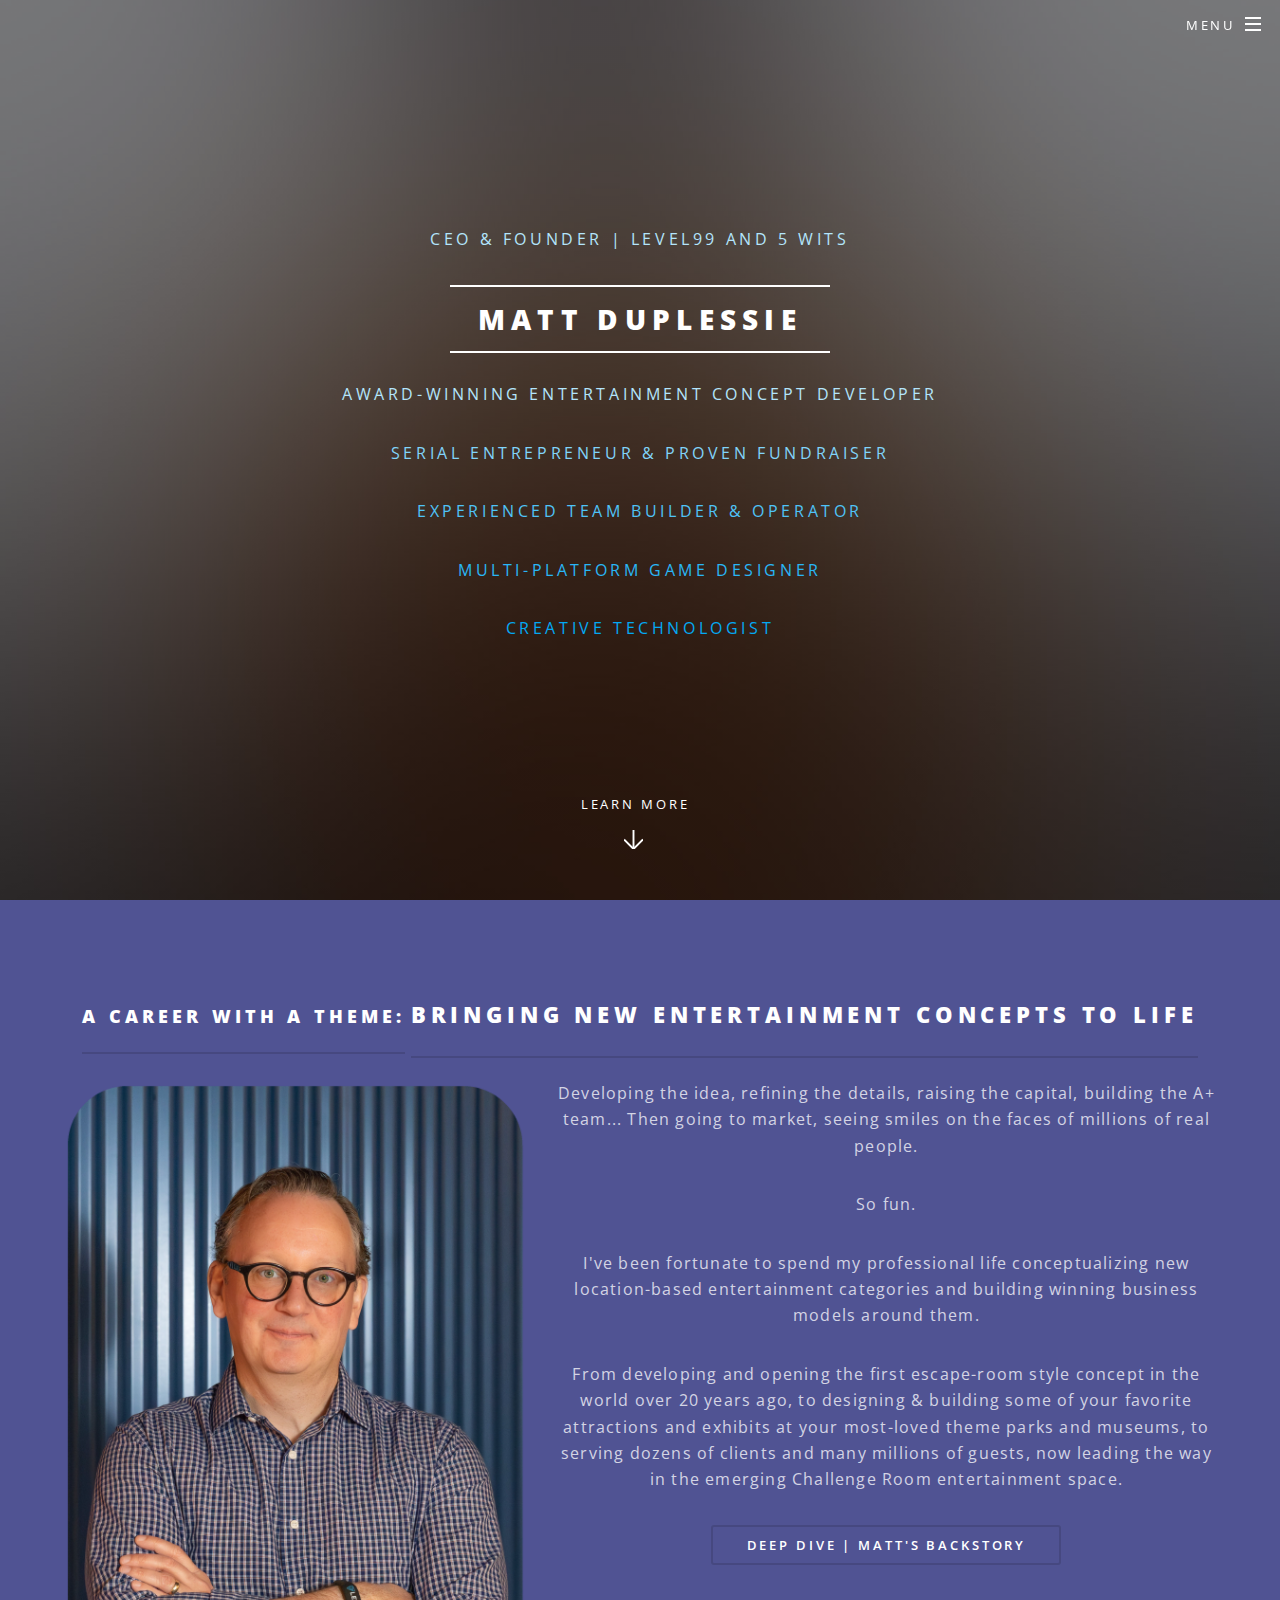
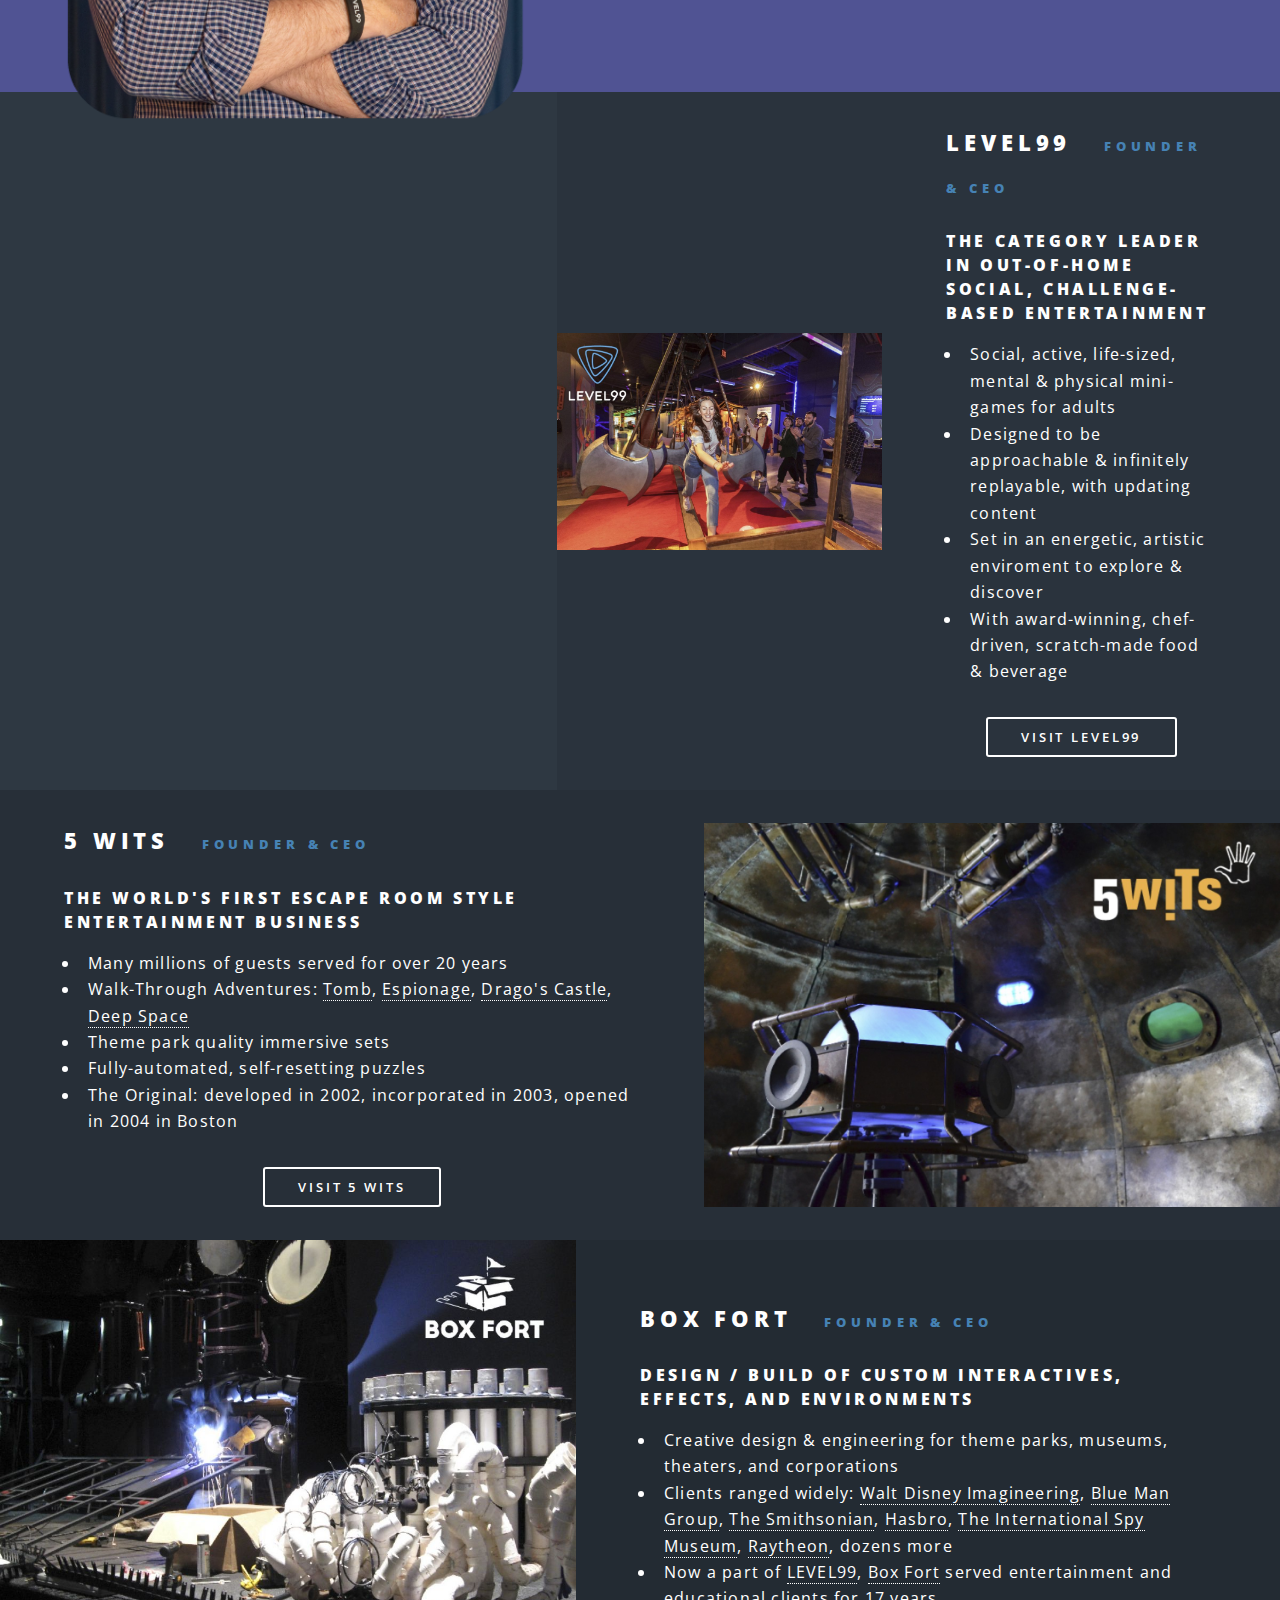
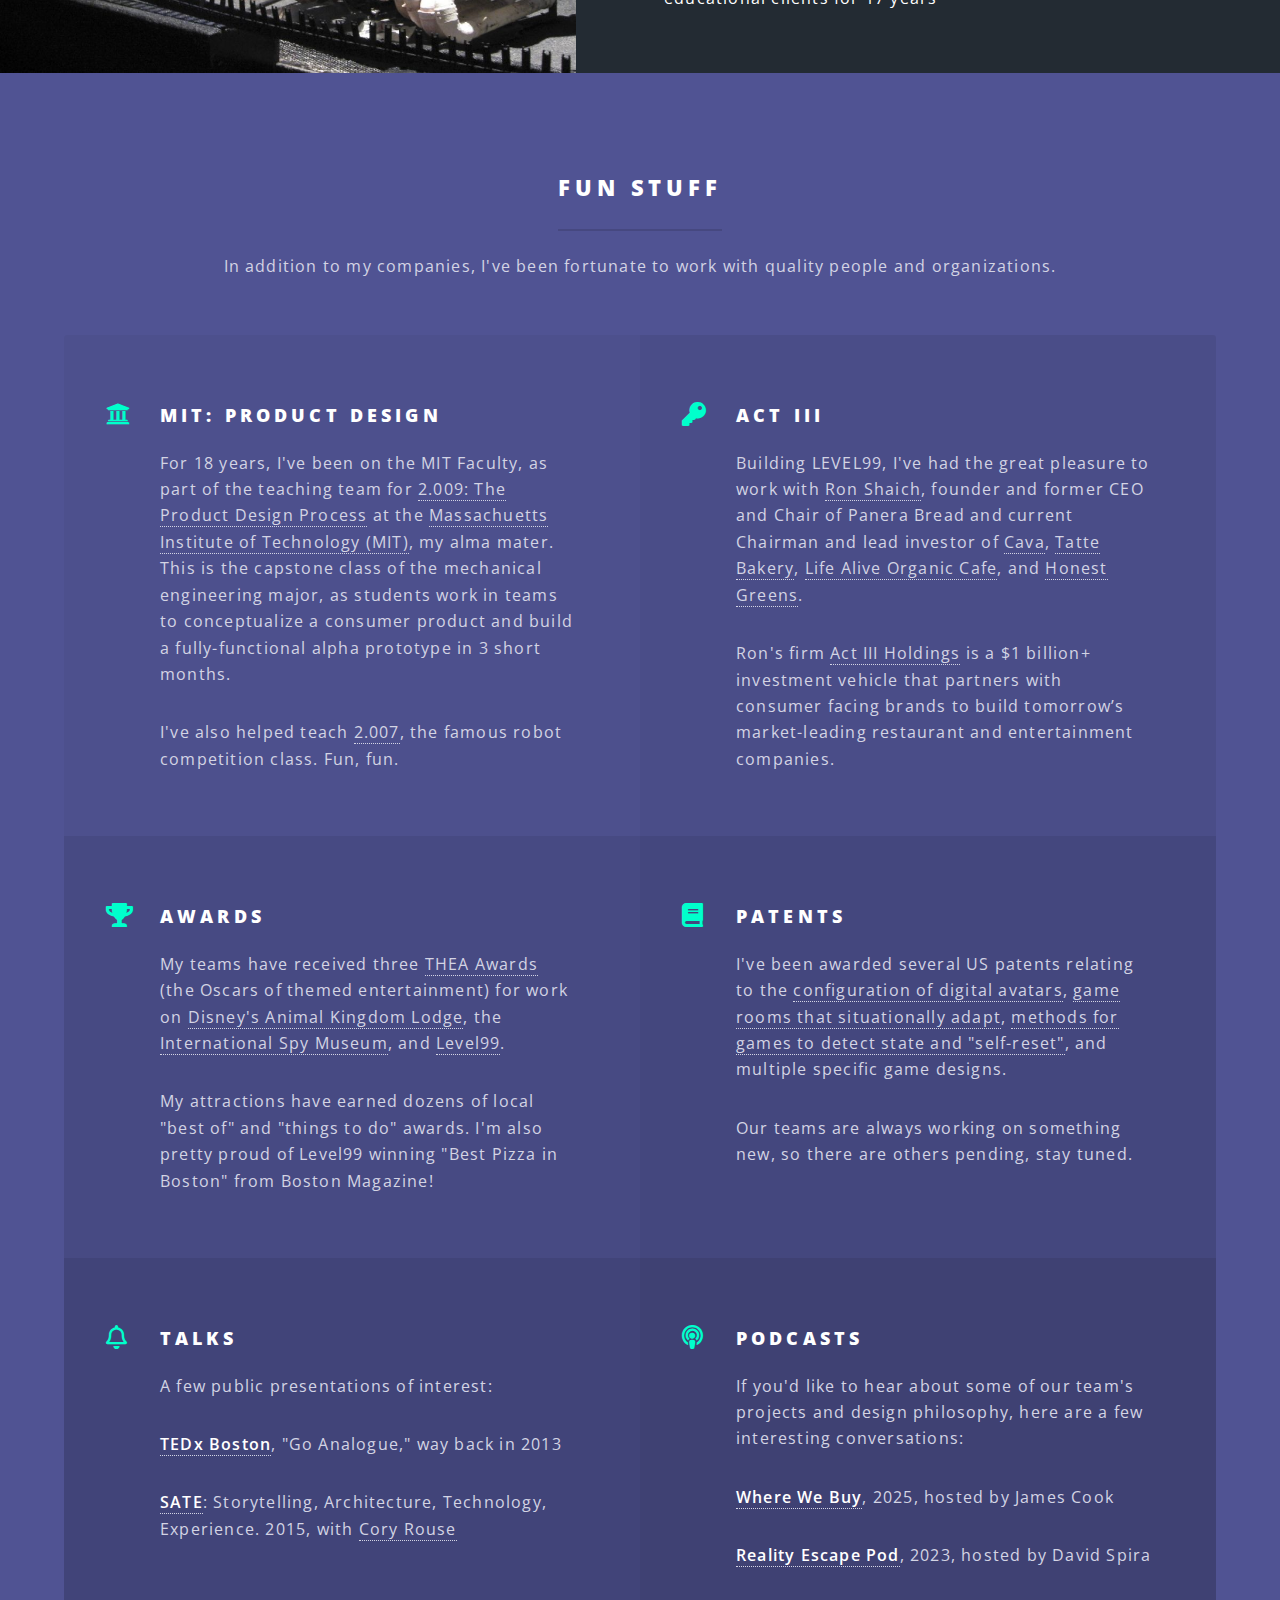
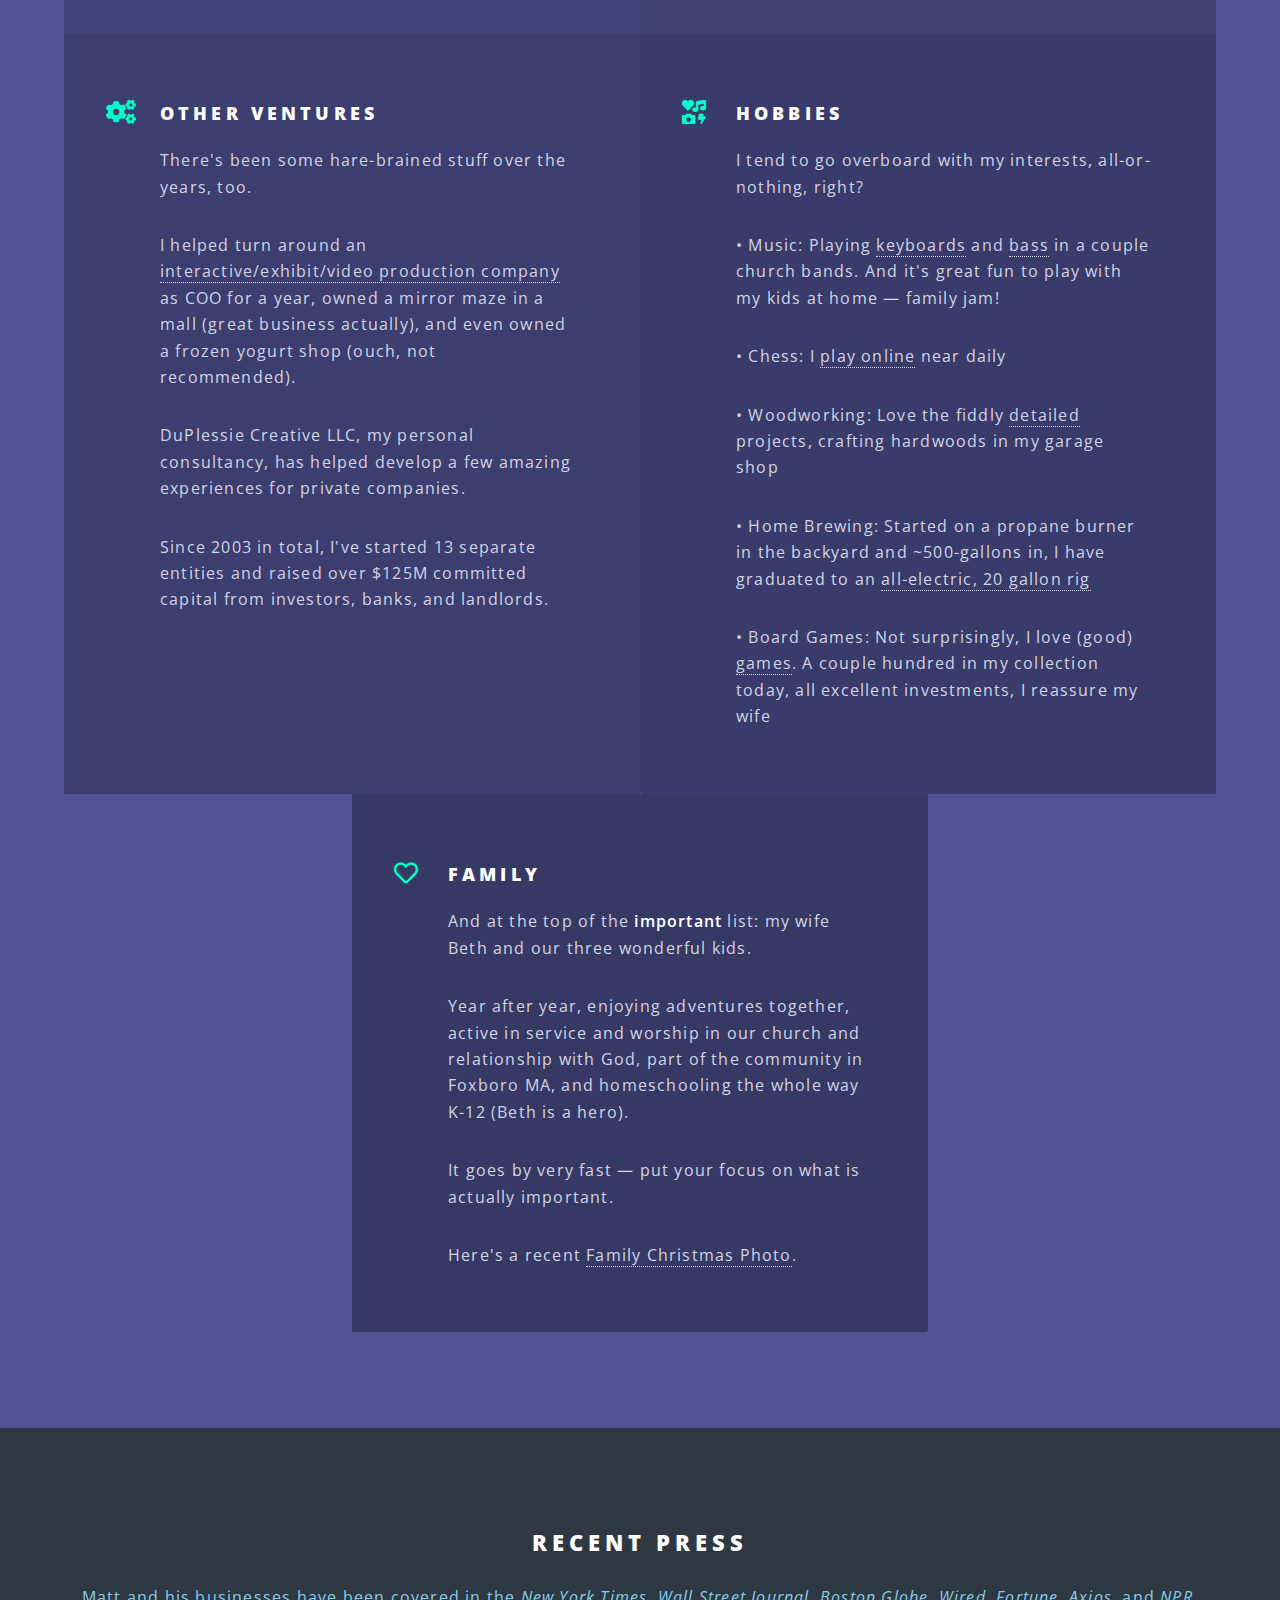
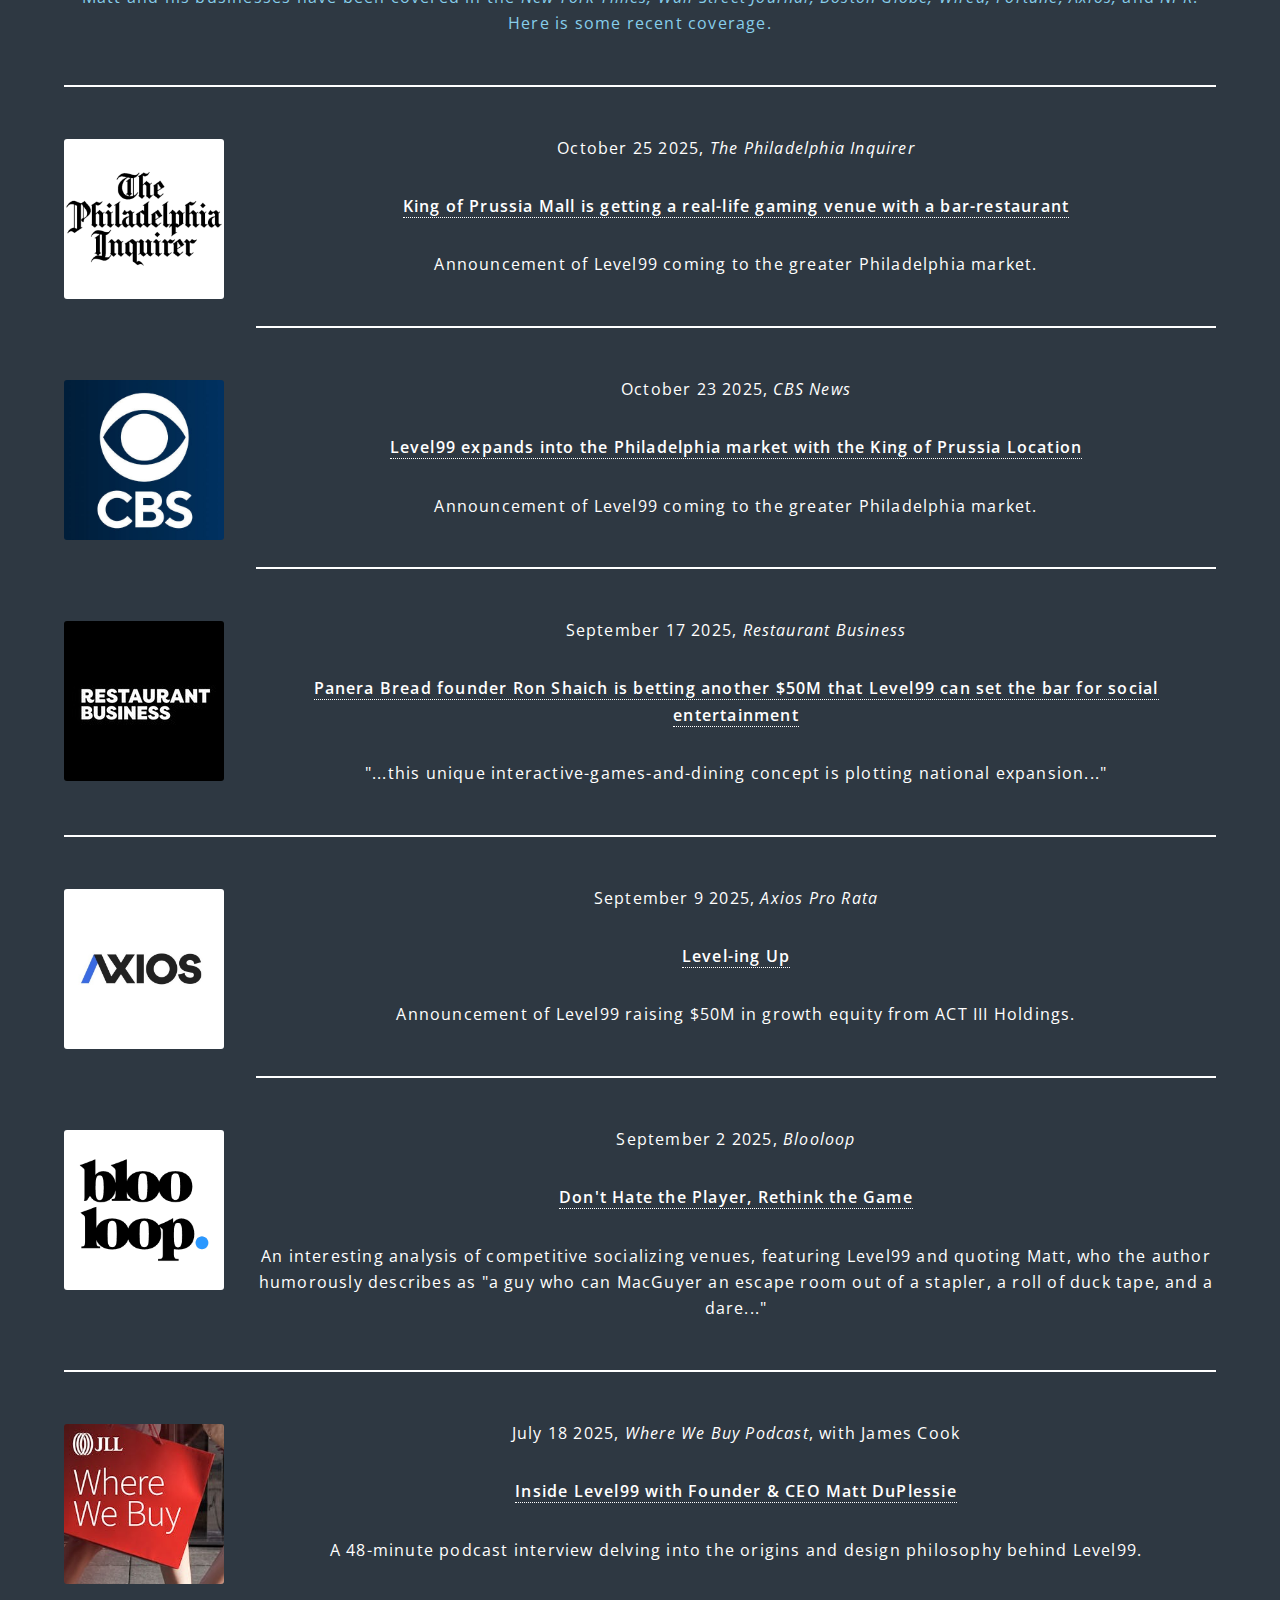
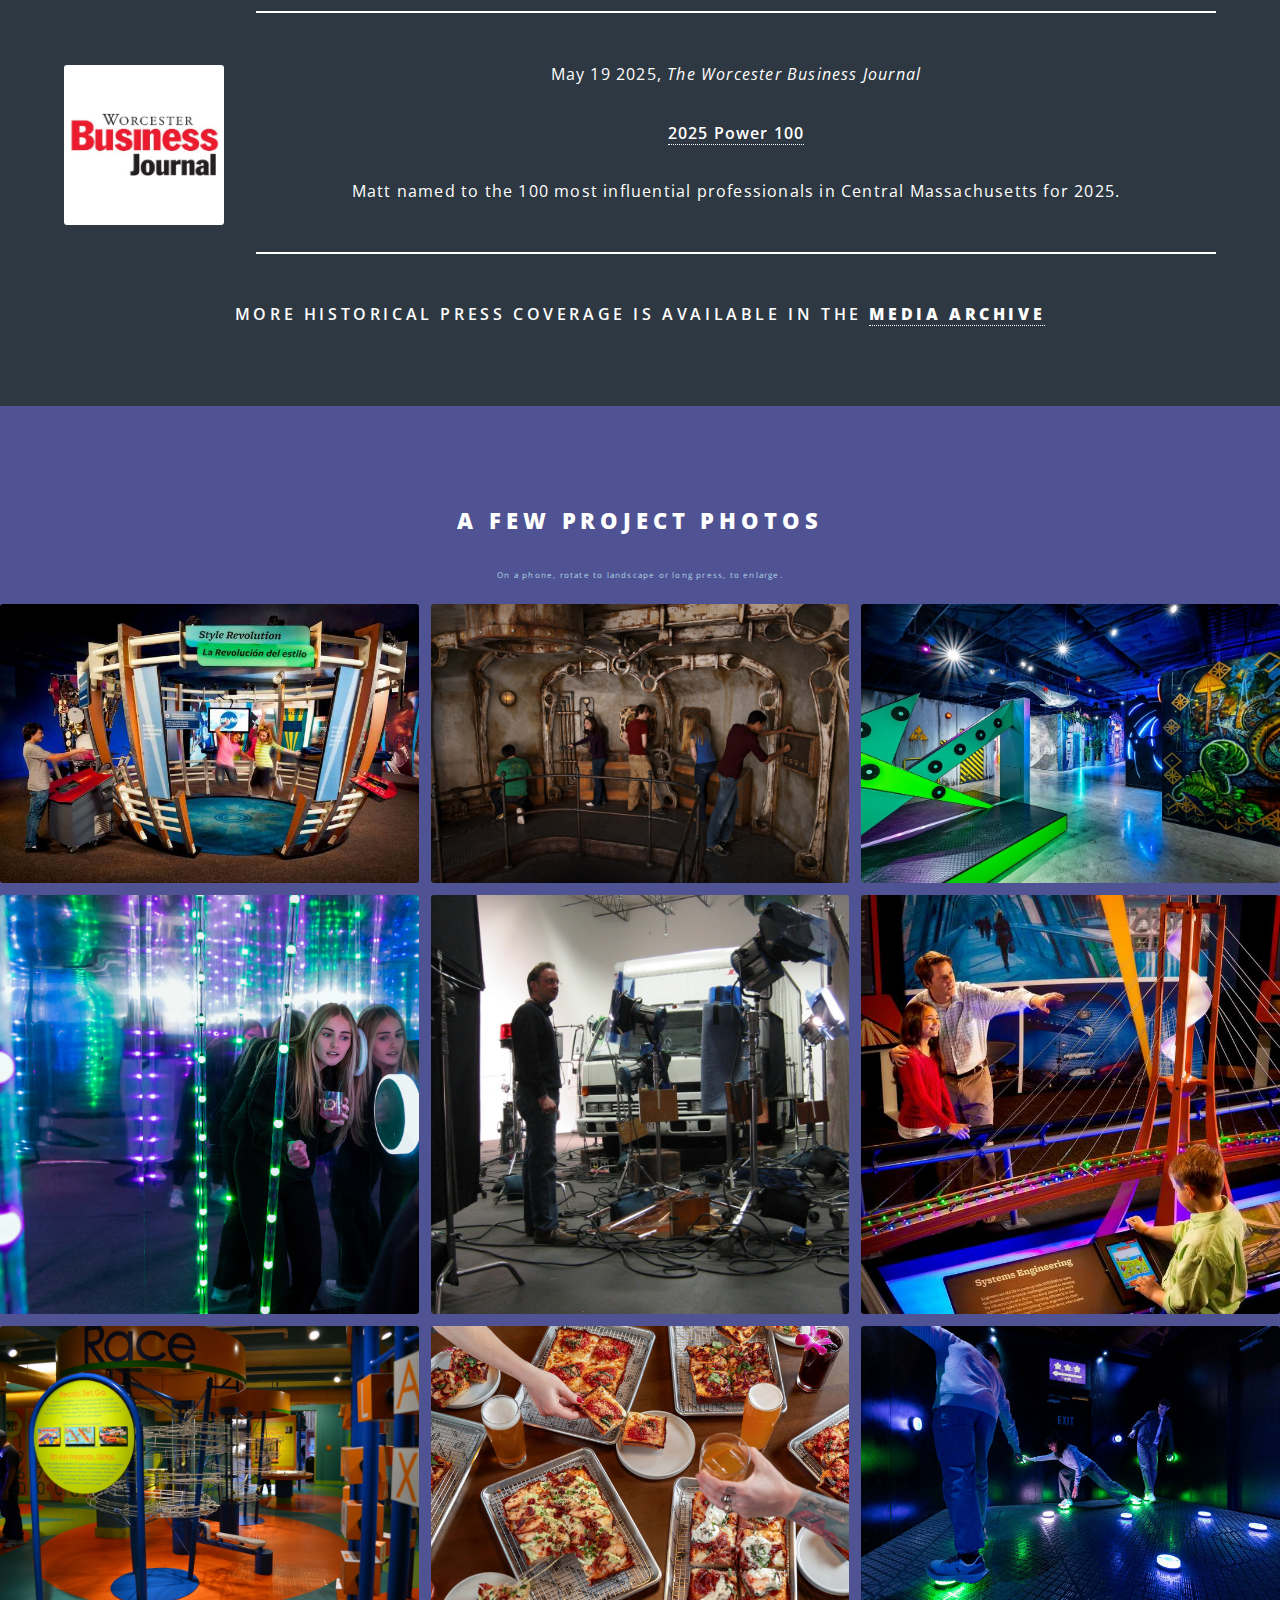
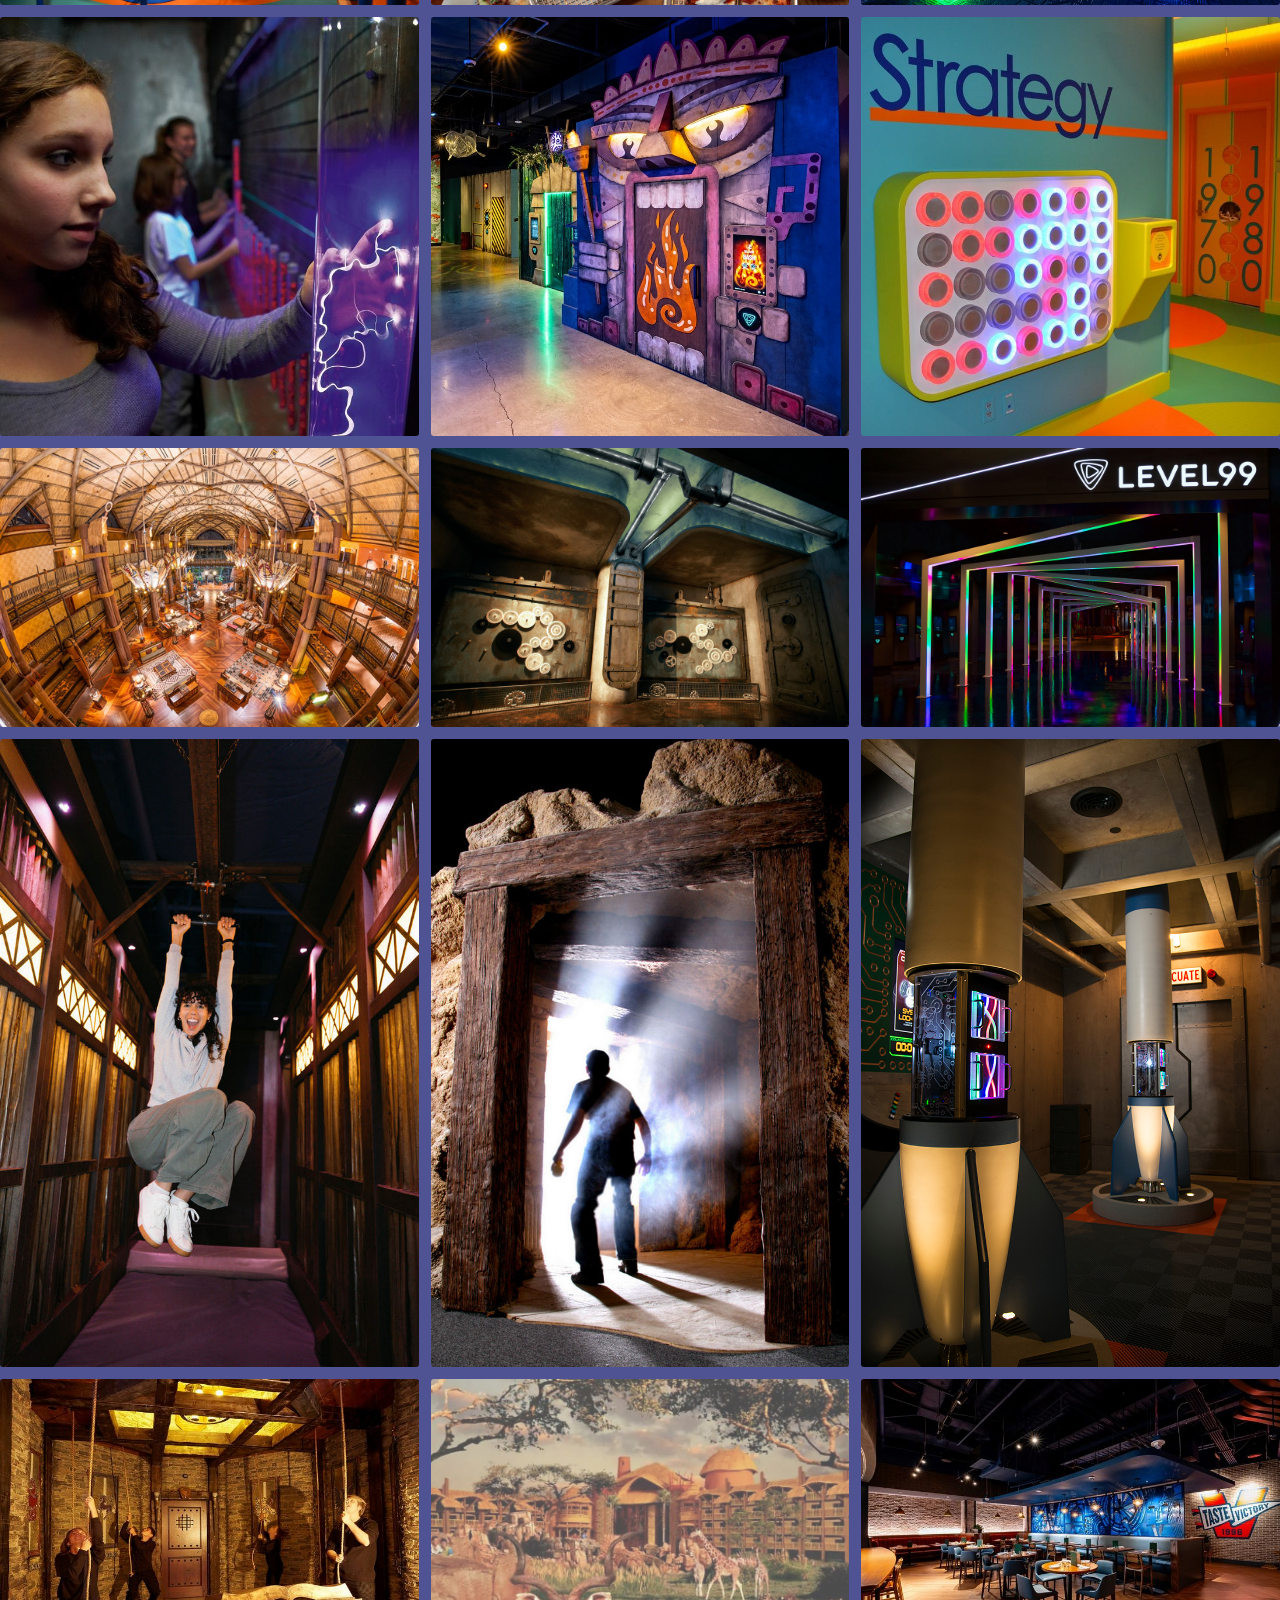
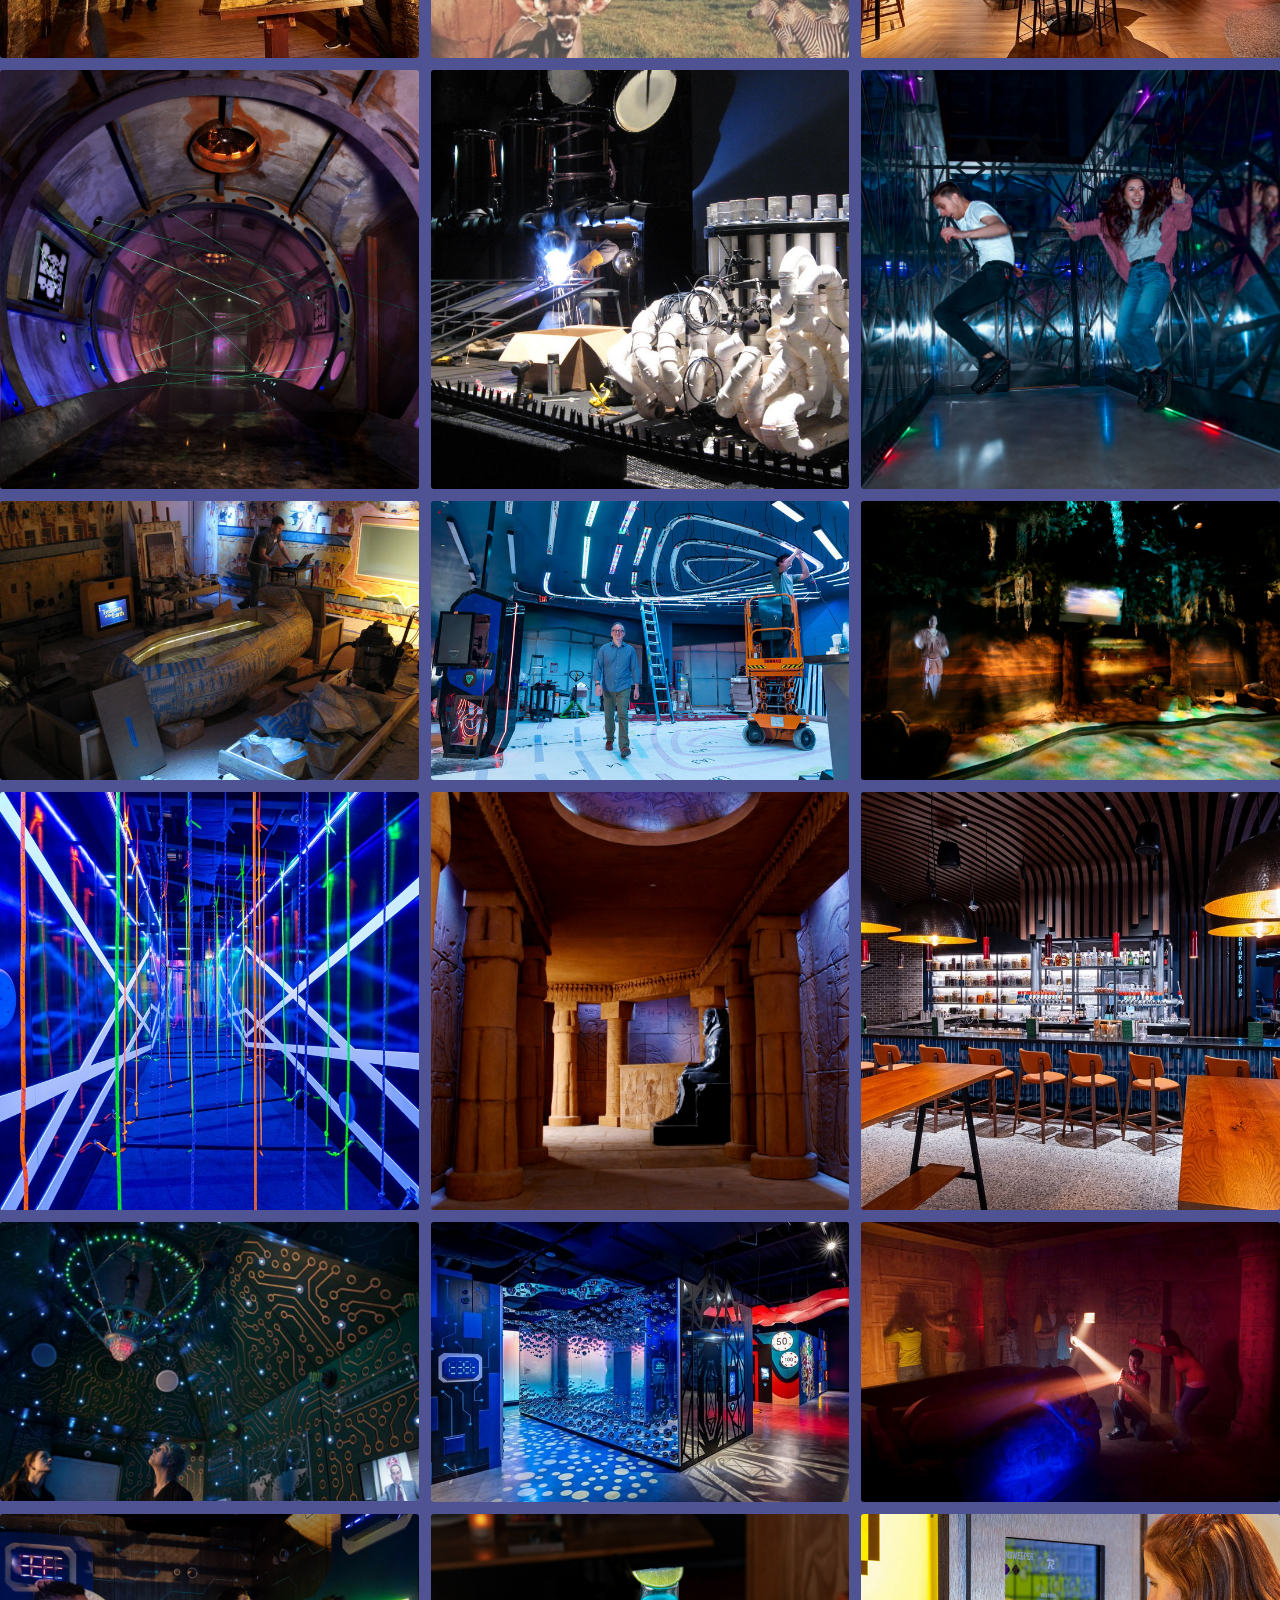
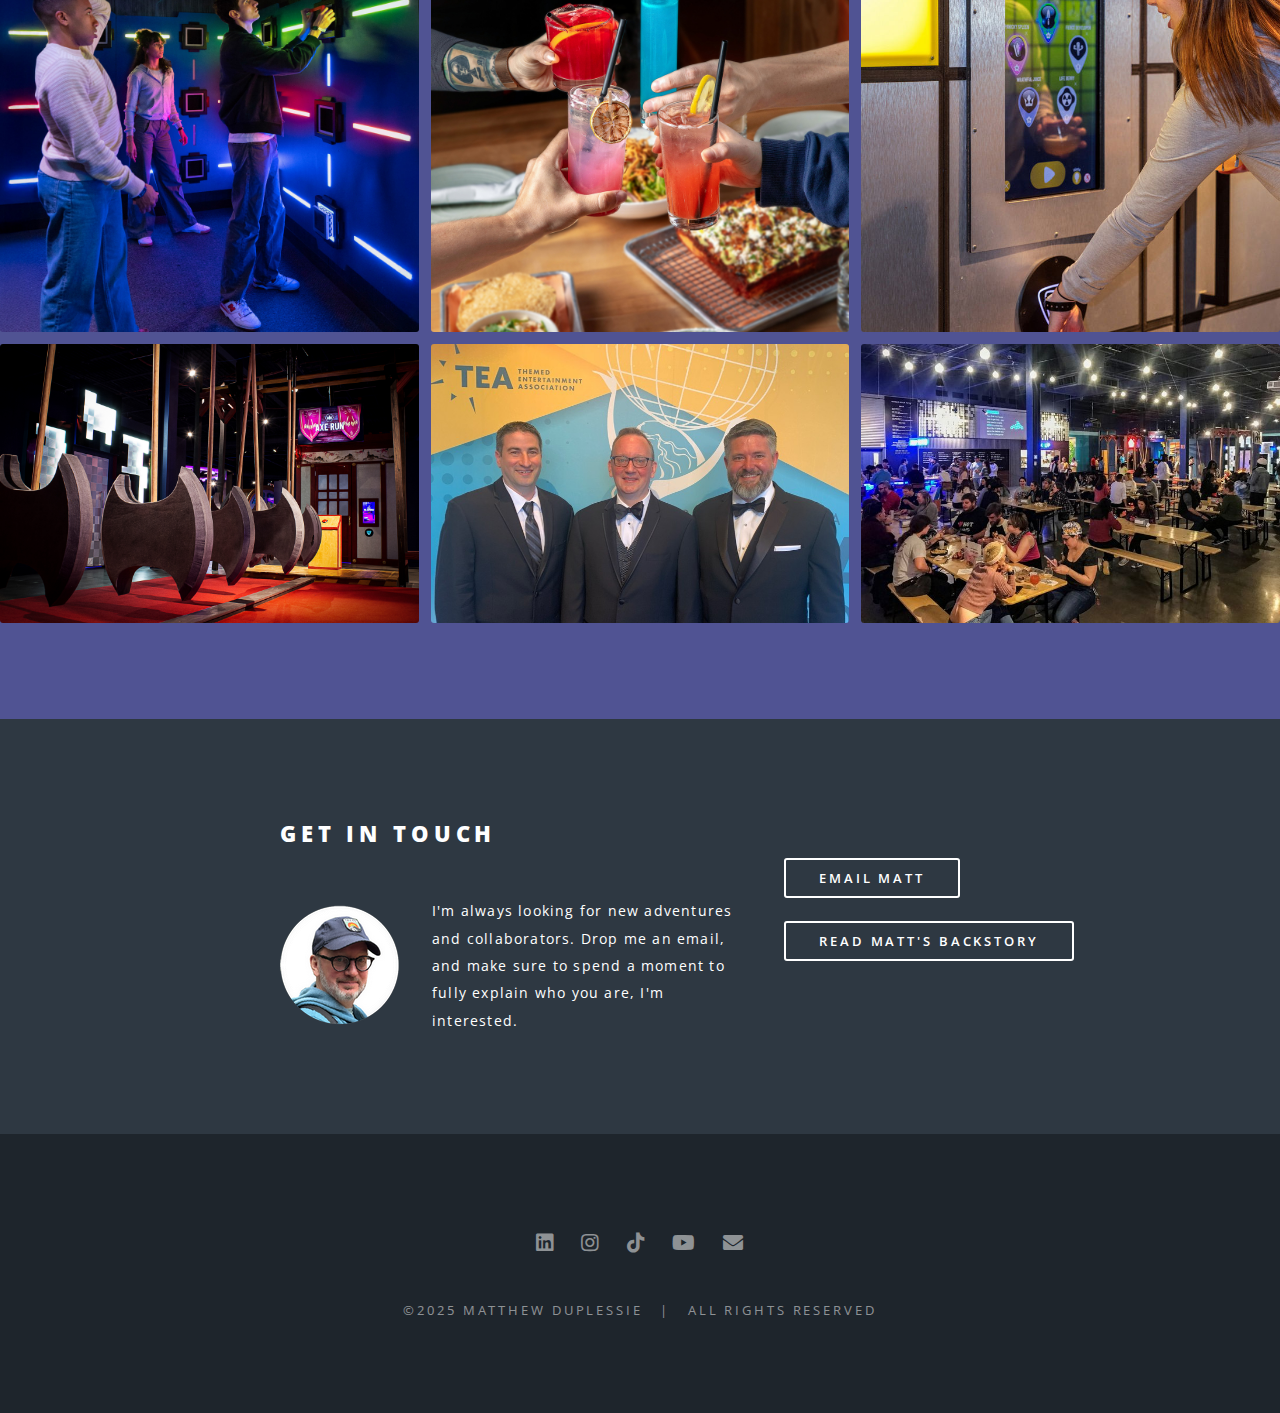
<file: index.html>
<!DOCTYPE HTML>
<!--
	Spectral by HTML5 UP
	html5up.net | @ajlkn
	Free for personal and commercial use under the CCA 3.0 license (html5up.net/license)

Style 1 = Bright Green
Style 2 = Dark Gray
Style 3 = Blue
Style 4 = Banner Image
Style 5 = White



-->
<html>
	<head>
		<!-- Google tag (gtag.js) -->
		<script async src="https://www.googletagmanager.com/gtag/js?id=G-NNLQYSZRZD"></script>
		<script>
  			window.dataLayer = window.dataLayer || [];
  			function gtag(){dataLayer.push(arguments);}
  			gtag('js', new Date());

  			gtag('config', 'G-NNLQYSZRZD');
		</script>

		<meta name="description" content="Meet Matt DuPlesse, Founder and CEO of Level99, developer of the first escape-room style concept, he is now leading the way in the emerging Challenge Room entertainment space.">
		
		<title>Matt DuPlessie</title>
		<link rel="apple-touch-icon" sizes="180x180" href="images/apple-touch-icon.png">
		<link rel="icon" type="image/png" sizes="32x32" href="images/favicon-32x32.png">
		<link rel="icon" type="image/png" sizes="16x16" href="images/favicon-16x16.png">
	
		<meta charset="utf-8" />
		<meta name="viewport" content="width=device-width, initial-scale=1, user-scalable=no" />
		<link rel="stylesheet" href="assets/css/main.css" />
		<noscript><link rel="stylesheet" href="assets/css/noscript.css" /></noscript>
	</head>
	<body class="landing is-preload">

		<!-- Page Wrapper -->
			<div id="page-wrapper">

				<!-- Header -->
					<header id="header" class="alt">
						<h1><a href="index.html">Matt DuPlessie</a></h1>
						<nav id="nav">
							<ul>
								<li class="special">
									<a href="#menu" class="menuToggle"><span>Menu</span></a>
									<div id="menu">
										<ul>
											<li><a href="index.html">Home</a></li>
											<li><a href="backstory.html">Backstory</a></li>
											<li><a href="press.html" target="_blank">Media Archive</a></li>
											<li><a href="https://www.level99.com" target="_blank">Level99</a></li>
											<li><a href="https://5-wits.com" target="_blank">5 Wits</a></li>
											<!--
											<li><a href="elements.html">Elements</a></li>
											-->
										</ul>
									</div>
								</li>
							</ul>
						</nav>
					</header>

				<!-- Banner -->
					<section id="banner">
						<div class="inner">
							<p><span style="color: #b3e5fc">CEO & Founder | Level99 and 5 Wits</span></p>
							<h2>MATT DUPLESSIE</h2>
							
							<p><span style="color: #b3e5fc">Award-Winning Entertainment Concept Developer</span></p> 
							<p><span style="color: #81d4fa">Serial Entrepreneur & Proven Fundraiser</span></p>
							<p><span style="color: #4fc3f7">Experienced Team Builder & Operator</span></p>
							<p><span style="color: #29b6f6">Multi-Platform Game Designer</span></p>
							<p><span style="color: #03a9f4">Creative Technologist</span></p>					
							<!--
							<ul class="actions special">
								<a href="https://www.linkedin.com/in/matthewduplessie/" target="_blank" class="button">Connect on Linked-In</a>
							-->
							
							</ul>
						</div>
						<a href="#one" class="more scrolly">Learn More</a>
					</section>

				<!-- One -->
					<section id="one" class="wrapper style3 special">
						<div class="inner">
							<header class="major">


								<h3>A career with a theme: </h3>
								<h2>Bringing new entertainment concepts to life</h2>

								<span class="image left"><img src="images/Headshot Portrait.png" alt="Matt DuPlessie Picture" width="300"/></span>
								<p>Developing the idea, refining the details, raising the capital, building the A+ team... Then going to market, seeing smiles on the faces of millions of real people.</p>
								<p> </p>	  
									<p>So fun.</p>
								<p> </p>	
									<p>I've been fortunate to spend my professional life conceptualizing new location-based entertainment categories and building winning business models around them.</p>
								<p> </p>
								<p>From developing and opening the first escape-room style concept in the world over 20 years ago,
									to designing & building some of your favorite attractions and exhibits at your most-loved theme parks and museums,
									to serving dozens of clients and many millions of guests,
									now leading the way in the emerging Challenge Room entertainment space.</p>
							<ul class="actions stacked">
								<li><a href="backstory.html" class="button">Deep Dive | Matt's Backstory</a></li>
							<!--
								<li><a href="elements.html" class="button"> Design | Philosophy</a></li>   
							</ul> -->
						</div>
					</section>

				<!-- Two -->
					<section id="two" class="wrapper alt style2">
						<section class="spotlight">
							<div class="image"><img src="images/Axe Run_PVD 3.jpg" alt="Axe Run" /></div><div class="content">
								<h2>Level99   &nbsp; <span style="color: steelblue; font-size: 60%">Founder & CEO</span></h2>
								<h4>The category leader in out-of-home Social, Challenge-based Entertainment</h4>
								  	<ul>
    									<li>Social, active, life-sized, mental & physical mini-games for adults</li>
    									<li>Designed to be approachable & infinitely replayable, with updating content</li>
    									<li>Set in an energetic, artistic enviroment to explore & discover</li>
										<li>With award-winning, chef-driven, scratch-made food & beverage</li>
  									</ul>															
								<ul class="actions special">
								<a href="https://www.level99.com" target="_blank" class="button">Visit LEVEL99</a>
							</ul>
						</section>
						<section class="spotlight">
							<div class="image"><img src="images/Diving Bell.jpg" alt="Diving Bell" /></div><div class="content">
								<h2>5 Wits   &nbsp; <span style="color: steelblue; font-size: 60%">Founder & CEO</span></h2>
								<h4>The world's first escape room style entertainment business</h4>
								<ul>
									<li>Many millions of guests served for over 20 years </li>
									<li>Walk-Through Adventures: <a href="https://5-wits.com/adventure/tomb/" target="_blank">Tomb</a>, <a href="https://5-wits.com/adventure/espionage/" target="_blank">Espionage</a>, <a href="https://5-wits.com/adventure/dragos-castle/" target="_blank">Drago's Castle</a>, <a href="https://5-wits.com/adventure/deep-space/" target="_blank">Deep Space</a> </li>
									<li>Theme park quality immersive sets </li>
									<li>Fully-automated, self-resetting puzzles</li>
									<li>The Original: developed in 2002, incorporated in 2003, opened in 2004 in Boston </li>
								</ul>
							<ul class="actions special">
								<a href="https://www.5-wits.com" target="_blank" class="button">Visit 5 Wits</a>
							</ul>
							</div>
						</section>
						<section class="spotlight">
							<div class="image"><img src="images/Welding at Blue Man.jpg" alt="Welding at Blue Man Group" /></div><div class="content">
								<h2>Box Fort   &nbsp; <span style="color: steelblue; font-size: 60%">Founder & CEO</span></h2>
								<h4>Design / build of custom interactives, effects, and environments</h4>
								<ul>
									<li>Creative design & engineering for theme parks, museums, theaters, and corporations </li>
									<li>Clients ranged widely: <a href="https://sites.disney.com/waltdisneyimagineering/" target="_blank">Walt Disney Imagineering</a>, <a href="https://www.blueman.com/" target="_blank">Blue Man Group</a>, <a href="https://www.si.edu/" target="_blank">The Smithsonian</a>, <a href="https://corporate.hasbro.com/" target="_blank">Hasbro</a>, <a href="https://www.spymuseum.org/" target="_blank">The International Spy Museum</a>, <a href="https://www.rtx.com/raytheon" target="_blank">Raytheon</a>, dozens more</a> </li>
									<li>Now a part of <a href="https://www.level99.com" target="_blank">LEVEL99</a>, <a href="https://www.boxfort.com/" target="_blank">Box Fort</a> served entertainment and educational clients for 17 years </li>
							</ul>
							</div>
						</section>
					</section>

				<!-- Three -->
					<section id="three" class="wrapper style3 special">
						<div class="inner">
							<header class="major">
								<h2>Fun Stuff</h2>
								<p>In addition to my companies, I've been fortunate to work with quality people and organizations.</p>
							</header>
							<ul class="features">
								
								<li class="icon solid fa-university">
									<h3>MIT: Product Design</h3>
									<p>For 18 years, I've been on the MIT Faculty, as part of the teaching team for <a href="https://2009.mit.edu/" target="_blank">2.009: The Product Design Process</a> at the <a href="https://www.mit.edu/" target="_blank">Massachuetts Institute of Technology (MIT)</a>, my alma mater.  This is the capstone class of the mechanical engineering major, as students work in teams to conceptualize a consumer product and build a fully-functional alpha prototype in 3 short months.</p>
									<p>I've also helped teach <a href="https://meche.mit.edu/featured-classes/design-and-manufacturing-i" target="_blank">2.007</a>, the famous robot competition class. Fun, fun.</p>
								</li>
								<li class="icon solid fa-key">
									<h3>Act III</h3>
									<p>Building LEVEL99, I've had the great pleasure to work with <a href="https://www.ronshaich.com/" target="_blank">Ron Shaich</a>, founder and former CEO and Chair of Panera Bread and current Chairman and lead investor of <a href="https://www.cava.com/" target="_blank">Cava</a>, <a href="https://www.tattebakery.com/" target="_blank">Tatte Bakery</a>, <a href="https://www.lifealive.com/" target="_blank">Life Alive Organic Cafe</a>, and <a href="https://www.honestgreens.com/" target="_blank">Honest Greens</a>.</p>  					
										</p>  
									<p>Ron's firm <a href="https://www.act3holdings.com/" target="_blank">Act III Holdings</a> is a $1 billion+ investment vehicle that partners with consumer facing brands to build tomorrow’s market-leading restaurant and entertainment companies.</p>
								</li>
								<li class="icon solid fa-trophy">   
									<h3>Awards</h3>
									<p>My teams have received three <a href="https://www.teaconnect.org/thea-awards" target="_blank">THEA Awards</a> (the Oscars of themed entertainment) for work on <a href="https://disneyworld.disney.go.com/resorts/animal-kingdom-lodge/" target="_blank">Disney's Animal Kingdom Lodge</a>, the <a href="https://www.spymuseum.org/" target="_blank">International Spy Museum</a>, and <a href="https://www.level99.com/" target="_blank">Level99</a>.</p>
									<p>My attractions have earned dozens of local "best of" and "things to do" awards.  I'm also pretty proud of Level99 winning "Best Pizza in Boston" from Boston Magazine!</p>
								</li>
								<li class="icon solid fa-book">
									<h3>Patents</h3>
									<p>I've been awarded several US patents relating to the <a href="https://patents.google.com/patent/US11935171B2/en?oq=U.S.+Patent+No.+11%2c935%2c171+" target="blank">configuration of digital avatars</a>, <a href="https://patents.google.com/patent/US11524244B1/en?oq=U.S.+Patent+No.+11%2c524%2c244+" target="_blank">game rooms that situationally adapt</a>, <a href="https://patents.google.com/patent/US20240042329A1/en?oq=17%2f877%2c821" target="_blank">methods for games to detect state and "self-reset"</a>, and multiple specific game designs.</p> 
									<p>Our teams are always working on something new, so there are others pending, stay tuned.</p>
								</li>
								<li class="icon fa-bell">
									<h3>Talks</h3>
									<p>A few public presentations of interest:</p></p>
									<p><a href="https://www.youtube.com/watch?v=tTcl5I0Wbzk" target="_blank"><b>TEDx Boston</b></a>, "Go Analogue," way back in 2013</p> 
									<p><a href="https://www.youtube.com/watch?v=WtA54szf7rg" target="_blank"><b>SATE</b></a>: Storytelling, Architecture, Technology, Experience.  2015, with <a href="https://www.coryrouse.com/" target="_blank">Cory Rouse</a></p>
								</li>
								<li class="icon solid fa-podcast">
									<h3>Podcasts</h3>
									<p>If you'd like to hear about some of our team's projects and design philosophy, here are a few interesting conversations:</p>
									<p><a href="https://wherewebuy.show/inside-level99-with-founder-ceo-matt-duplessie-where-we-buy-343" target="_blank"><b>Where We Buy</b></a>, 2025, hosted by James Cook</p> 
									<p><a href="https://realityescapepod.podbean.com/e/s5e12-matt-duplessie-level99-5wits/" target="_blank"><b>Reality Escape Pod</b></a>, 2023, hosted by David Spira</p>
								</li>
								<li class="icon solid fa-cogs">
									<h3>Other Ventures</h3>
									<p>There's been some hare-brained stuff over the years, too.</p>
									<p>I helped turn around an <a href="https://bostonproductions.com/" target="_blank">interactive/exhibit/video production company</a> as COO for a year, owned a mirror maze in a mall (great business actually), and even owned a frozen yogurt shop (ouch, not recommended).</p>
									<p>DuPlessie Creative LLC, my personal consultancy, has helped develop a few amazing experiences for private companies.</p>
									<p>Since 2003 in total, I've started 13 separate entities and raised over $125M committed capital from investors, banks, and landlords.</p>
								</li>
   		<!--  -->	
								<li class="icon solid fa-icons">
									<h3>Hobbies</h3>
									<p>I tend to go overboard with my interests, all-or-nothing, right?</p>
									<p>&bull; Music: Playing <a href="https://usa.yamaha.com/products/music_production/synthesizers/montagem/index.html" target="_blank">keyboards</a> and <a href="https://www.fender.com/products/american-professional-ii-precision-bass?variant=45940641628382" target="_blank">bass</a> in a couple church bands. And it's great fun to play with my kids at home &mdash; family jam!</p>
									<p>&bull; Chess: I <a href="https://www.chess.com/member/mdupe" target="_blank">play online</a> near daily</p>
									<p>&bull; Woodworking: Love the fiddly <a href="https://www.youtube.com/watch?v=UbG-n--LFgQ" target="_blank">detailed</a> projects, crafting hardwoods in my garage shop</p>
									<p>&bull; Home Brewing: Started on a propane burner in the backyard and ~500-gallons in, I have graduated to an <a href="https://www.ssbrewtech.com/pages/electric-brewing" target="_blank">all-electric, 20 gallon rig</a></p>
									<p>&bull; Board Games: Not surprisingly, I love (good) <a href="https://boardgamegeek.com/" target="_blank">games</a>.  A couple hundred in my collection today, all excellent investments, I reassure my wife</p>
								</li>
						<!--		<li class="icon fa-bookmark">
									<h3>Favorites</h3>
									<p>&bull; Fiction: LoTR, <a href="https://www.amazon.com/Enders-Game-Ender-Quintet-1/dp/1250773024/" target="_blank">Ender's Game</a>, The Count of Monte Cristo</p>
									<p>&bull; Non-Fiction: <a href="https://www.amazon.com/Art-Game-Design-Lenses-Third/dp/1138632058/ " target="_blank">The Art of Game Design: A Book of Lenses</a>, my college Physics textbook(I wish this was a joke, it's not), the Biblical book of <a href="https://www.biblegateway.com/passage/?search=Proverbs%201&version=NIV" target="_blank">Proverbs</a></p> 
									<p>&bull; Vacation Spot: <a href="https://www.google.com/maps/place/Newfound+Lake/@43.6593386,-71.7667878,14721m/" target="_blank">Newfound Lake, NH</a></p>
									<p>&bull; Indulgence: Chocolate caramels</p>
									<p>&bull; Food: Any variant of fried chicken, and mashed potatoes go with anything</p>--> 
								</li>
		<!--  -->					
									<li class="icon fa-heart">
									<h3>Family</h3>
									<p>And at the top of the <b>important</b> list: my wife Beth and our three wonderful kids.</p>  
									<p>Year after year, enjoying adventures together, active in service and worship in our church and relationship with God, part of the community in Foxboro MA, and homeschooling the whole way K-12 (Beth is a hero).</p>
									<p>It goes by very fast &mdash; put your focus on what is actually important.</p	
									<p>Here's a recent <a href="Family_Photo.html" target="_blank">Family Christmas Photo</a>.</p>
								</li>
							</ul>
						</div>
					</section>

	<!-- PRESS - four -->
					<section id="one" class="wrapper style2 special">
						<div class="inner">
<!--							<header class="major">            -->
								
								<h2>Recent Press</h2>
								<p style="color: skyblue;">Matt and his businesses have been covered in the <i>New York Times, Wall Street Journal, Boston Globe, Wired, Fortune, Axios,</i> and <i>NPR</i>.  Here is some recent coverage.</p>
							<hr>




							
									<span class="image left"><img src="images/Philadelphia Inquirer.png" height="160" width="160" alt="" /></span>
									<p>October 25 2025, <i>The Philadelphia Inquirer</i></p>
									<p><a href="https://www.inquirer.com/business/retail/level99-king-of-prussia-20251025.html" target="_blank"><b>King of Prussia Mall is getting a real-life gaming venue with a bar-restaurant</b></a></p> 
									<p> </p>	
									<p>Announcement of Level99 coming to the greater Philadelphia market.</p>
									<p> </p>	
									<p> </p>	
							<hr>	

									<span class="image left"><img src="images/CBS logo.jpg" height="160" width="160" alt="" /></span>
									<p>October 23 2025, <i>CBS News</i></p>
									<p><a href="https://www.8newsnow.com/business/press-releases/ein-presswire/860860676/level99-expands-into-the-philadelphia-market-with-king-of-prussia-location/" target="_blank"><b>Level99 expands into the Philadelphia market with the King of Prussia Location</b></a></p> 
									<p> </p>	
									<p>Announcement of Level99 coming to the greater Philadelphia market.</p>
									<p> </p>	
									<p> </p>	
							<hr>	
							
									<span class="image left"><img src="images/Restaurant Business.jpg" height="160" width="160" alt="" /></span>
									<p>September 17 2025, <i>Restaurant Business</i></p>
									<p><a href="https://www.restaurantbusinessonline.com/emerging-brands/panera-bread-founder-ron-shaich-betting-another-50m-level99-can-set-bar-social" target="_blank"><b>Panera Bread founder Ron Shaich is betting another $50M that Level99 can set the bar for social entertainment</b></a></p> 
									<p> </p>	
									<p>"...this unique interactive-games-and-dining concept is plotting national expansion..."</p>
									<p> </p>	
									<p> </p>	
							<hr>	
							
									<span class="image left"><img src="images/Axios Logo.jpg" height="160" width="160" alt="" /></span>
									<p>September 9 2025, <i>Axios Pro Rata</i></p>
									<p><a href="https://www.axios.com/newsletters/axios-pro-rata-570052be-21fb-4d37-a270-2774b405b1c7.html?chunk=1&utm_term=emshare#story1" target="_blank"><b>Level-ing Up</b></a></p> 
									<p> </p>	
									<p>Announcement of Level99 raising $50M in growth equity from ACT III Holdings.</p>
									<p> </p>	
									<p> </p>	
							<hr>	

									<span class="image left"><img src="images/Blooloop Logo.png" height="160" width="160" alt="" /></span>
									<p>September 2 2025, <i>Blooloop</i></p>
									<p><a href="https://blooloop.com/play/opinion/competitive-socializing/" target="_blank"><b>Don't Hate the Player, Rethink the Game</b></a></p> 
									<p> </p>	
									<p>An interesting analysis of competitive socializing venues, featuring Level99 and quoting Matt, who the author humorously describes as "a guy who can MacGuyer an escape room out of a stapler, a roll of duck tape, and a dare..."</p>
									<p> </p>	
									<p> </p>	
							<hr>	
							
									<span class="image left"><img src="images/Where_We_Buy.jpg" height="160" width="160" alt="" /></span>
									<p>July 18 2025, <i>Where We Buy Podcast</i>, with James Cook</p>
									<p><a href="https://wherewebuy.show/inside-level99-with-founder-ceo-matt-duplessie-where-we-buy-343" target="_blank"><b>Inside Level99 with Founder & CEO Matt DuPlessie</b></a></p> 
									<p> </p>	
									<p>A 48-minute podcast interview delving into the origins and design philosophy behind Level99.</p>
									<p> </p>	
									<p> </p>	
							<hr>			

									<span class="image left"><img src="images/Worcester Business Journal Logo.jpg" height="160" width="160" alt="" /></span>
									<p>May 19 2025, <i>The Worcester Business Journal</i></p>
									<p><a href="https://www.wbjournal.com/event-honorees/power-100-the-most-influential-professionals-in-central-mass-for-2025" target="_blank"><b>2025 Power 100</b></a></p>
									<p> </p>	
									<p>Matt named to the 100 most influential professionals in Central Massachusetts for 2025.</p>
									<p> </p>	
									<p> </p>
							<hr>		
								
									<h4><b>More historical press coverage is available in the </b><a href="press.html" target="_blank">Media Archive</a></h4>

							
						</div>
					</section>

					<section>
						<section id="five" class="wrapper style3 special">			
						<h2 style="text-align: center;">A Few Project Photos</h2>
							<p style="text-align: center; color: lightblue; font-size: 50%">On a phone, rotate to landscape or long press, to enlarge.</p>
							<div class="box alt">
										<div class="row gtr-50 gtr-uniform">			
											
											<!-- WIDE IMAGES - 3:2 Ratio -->
											<div class="col-4"><span class="image fit"><img src="images/MA-StyleRevolution_cr_3by2.jpg" alt="" /></span></div>
											<div class="col-4"><span class="image fit"><img src="images/wheelhouse_group_cr_3by2.jpg" alt="" /></span></div>
											<div class="col-4"><span class="image fit"><img src="images/Tysons1_3by2.jpg" alt="" /></span></div>
											
											<!-- SQUARE IMAGES -->
											<div class="col-4"><span class="image fit"><img src="images/Wavelength Soundscape_sq.jpg" alt="" /></span></div>
											<div class="col-4"><span class="image fit"><img src="images/espionage filming_sq.jpg" alt="" /></span></div>
											<div class="col-4"><span class="image fit"><img src="images/MA-Bridge_sq.jpg" alt="" /></span></div>
											
											<!-- WIDE IMAGES - 3:2 Ratio -->
											<div class="col-4"><span class="image fit"><img src="images/GameLand Room 3_cr_3by2.jpg" alt="" /></span></div>
											<div class="col-4"><span class="image fit"><img src="images/Pizza Party_cr_3by2.jpg" alt="" /></span></div>
											<div class="col-4"><span class="image fit"><img src="images/Space Void 1_cr_3by2.jpg" alt="" /></span></div>
											
											<!-- SQUARE IMAGES -->
											<div class="col-4"><span class="image fit"><img src="images/plasma_sq.jpg" alt="" /></span></div>
											<div class="col-4"><span class="image fit"><img src="images/Tysons4_sq.jpg" alt="" /></span></div>
											<div class="col-4"><span class="image fit"><img src="images/GameLand Strategy_sq.jpg" alt="" /></span></div>

											<!-- WIDE IMAGES - 3:2 Ratio -->
											<div class="col-4"><span class="image fit"><img src="images/DAKL-lobby_cr_3by2.jpg" alt="" /></span></div>
											<div class="col-4"><span class="image fit"><img src="images/gears_cr_3by2.jpg" alt="" /></span></div>
											<div class="col-4"><span class="image fit"><img src="images/PVD_Tunnel_cr_3by2.jpg" alt="" /></span></div>
											
											<!-- TALL IMAGES - 2:3 Ratio -->
											<div class="col-4"><span class="image fit"><img src="images/Apocalypse 1_cr_2by3.jpg" alt="" /></span></div>
											<div class="col-4"><span class="image fit"><img src="images/tomb_entrance_cr_2by3.jpg" alt="" /></span></div>
											<div class="col-4"><span class="image fit"><img src="images/Espionage_Missile_Opened_cr_2by3.jpg" alt="" /></span></div>

											<!-- WIDE IMAGES - 3:2 Ratio -->
											<div class="col-4"><span class="image fit"><img src="images/Drago_bells_cr_3by2.jpg" alt="" /></span></div>
											<div class="col-4"><span class="image fit"><img src="images/DAKL_cr_3by2.jpg" alt="" /></span></div>
											<div class="col-4"><span class="image fit"><img src="images/Tysons3_3by2.jpg" alt="" /></span></div>

											<!-- SQUARE IMAGES -->
											<div class="col-4"><span class="image fit"><img src="images/tunnel_empty_sq.jpg" alt="" /></span></div>
											<div class="col-4"><span class="image fit"><img src="images/Welding at Blue Man 2_sq.jpg" alt="" /></span></div>
											<div class="col-4"><span class="image fit"><img src="images/Crystal Jump_sq.jpg" alt="" /></span></div>

											<!-- WIDE IMAGES - 3:2 Ratio -->
											<div class="col-4"><span class="image fit"><img src="images/Childrens_Museum_Indi_cr_3by2.jpg" alt="" /></span></div>
											<div class="col-4"><span class="image fit"><img src="images/Matt 10_3by2.jpg" alt="" /></span></div>
											<div class="col-4"><span class="image fit"><img src="images/Tampa Bay History_cr_3by2.jpg" alt="" /></span></div>

											<!-- SQUARE IMAGES -->
											<div class="col-4"><span class="image fit"><img src="images/Cords_sq.jpg" alt="" /></span></div>
											<div class="col-4"><span class="image fit"><img src="images/TOMB Room 3 Interior_cr_sq.jpg" alt="" /></span></div>
											<div class="col-4"><span class="image fit"><img src="images/Tysons Bar_sq.jpg" alt="" /></span></div>

											<!-- WIDE IMAGES - 3:2 Ratio -->
											<div class="col-4"><span class="image fit"><img src="images/Espionage 2 Finale_cr_3by2.jpg" alt="" /></span></div>
											<div class="col-4"><span class="image fit"><img src="images/Tysons2_3by2.jpg" alt="" /></span></div>
											<div class="col-4"><span class="image fit"><img src="images/light_kids_sm_cr_3by2.jpg" alt="" /></span></div>
											
											<!-- SQUARE IMAGES -->
											<div class="col-4"><span class="image fit"><img src="images/Computer Circuit_sq.jpg" alt="" /></span></div>
											<div class="col-4"><span class="image fit"><img src="images/Drink Cheers_sq.jpg" alt="" /></span></div>
											<div class="col-4"><span class="image fit"><img src="images/Retro Coinsweeper 7_sq.jpg" alt="" /></span></div>	
											
											<!-- WIDE IMAGES - 3:2 Ratio -->
											<div class="col-4"><span class="image fit"><img src="images/AxeRun_cr_3by2.jpg" alt="" /></span></div>
											<div class="col-4"><span class="image fit"><img src="images/THEA_award_cr_3by2.jpg" alt="" /></span></div>
											<div class="col-4"><span class="image fit"><img src="images/beerhall_cr_3by2.jpg" alt="" /></span></div>
											
										</div>
									</div>
						</section>


				
				<!-- CTA -->
					<section id="cta" class="wrapper style2">
						<div class="inner">
							<header>
								<h2>Get In Touch</h2><br>
								<span class="image left"><img src="images/Headshot Circle 120x120.png" alt="Matt DuPlessie Picture" /></span>
								<p><span style="color: white; font-size: 90%">I'm always looking for new adventures and collaborators. Drop me an email, and make sure to spend a moment to fully explain who you are, I'm interested.</span></p>
							</header>
							<ul class="actions stacked">
								<li>&nbsp;</li>
								<li><a href="mailto:mduplessie@level99.com" class="button">Email Matt</a></li>
								<li><a href="backstory.html" class="button">Read Matt's Backstory</a></li>
							</ul>
						</div>
					</section>

				<!-- Footer -->
					<footer id="footer">
						<ul class="icons">
							<li><a href="https://www.linkedin.com/in/matthewduplessie/" target="_blank" class="icon brands fa-linkedin"><span class="label">Linked-In</span></a></li>
							<li><a href="https://www.instagram.com/golevel99/" target="_blank" class="icon brands fa-instagram"><span class="label">Instagram</span></a></li>
							<li><a href="https://www.tiktok.com/@golevel99" target="_blank" class="icon brands fa-tiktok"><span class="label">Tiktok</span></a></li>
							<li><a href="https://www.youtube.com/@golevel99" target="_blank" class="icon brands fa-youtube"><span class="label">YouTube</span></a></li>
							<li><a href="mailto:mduplessie@level99.com" target="_blank" class="icon solid fa-envelope"><span class="label">Email</span></a></li>
						</ul>
						<ul class="copyright">
							<li>&copy;2025 Matthew DuPlessie &nbsp; | &nbsp; All rights reserved</li>
						</ul>
					</footer>

			</div>

		<!-- Scripts -->
			<script src="assets/js/jquery.min.js"></script>
			<script src="assets/js/jquery.scrollex.min.js"></script>
			<script src="assets/js/jquery.scrolly.min.js"></script>
			<script src="assets/js/browser.min.js"></script>
			<script src="assets/js/breakpoints.min.js"></script>
			<script src="assets/js/util.js"></script>
			<script src="assets/js/main.js"></script>

	</body>

</html>
</file>
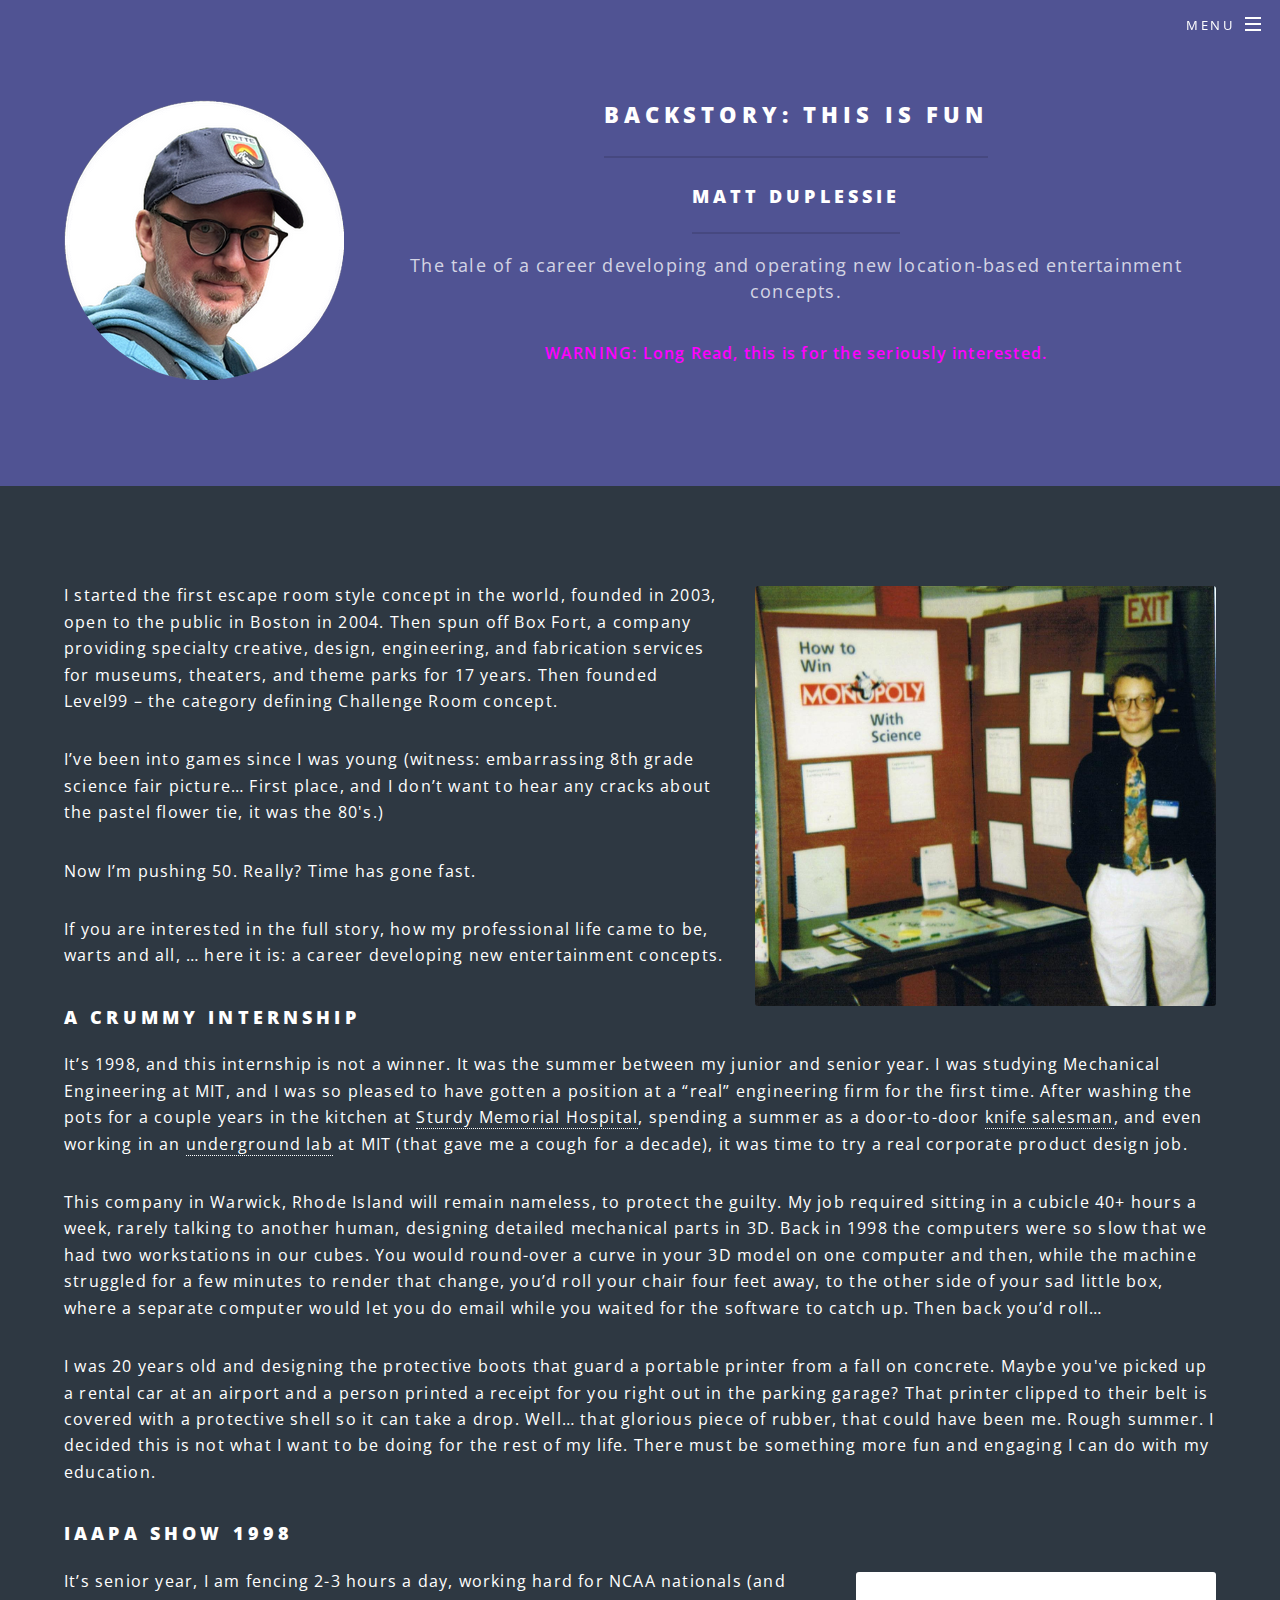
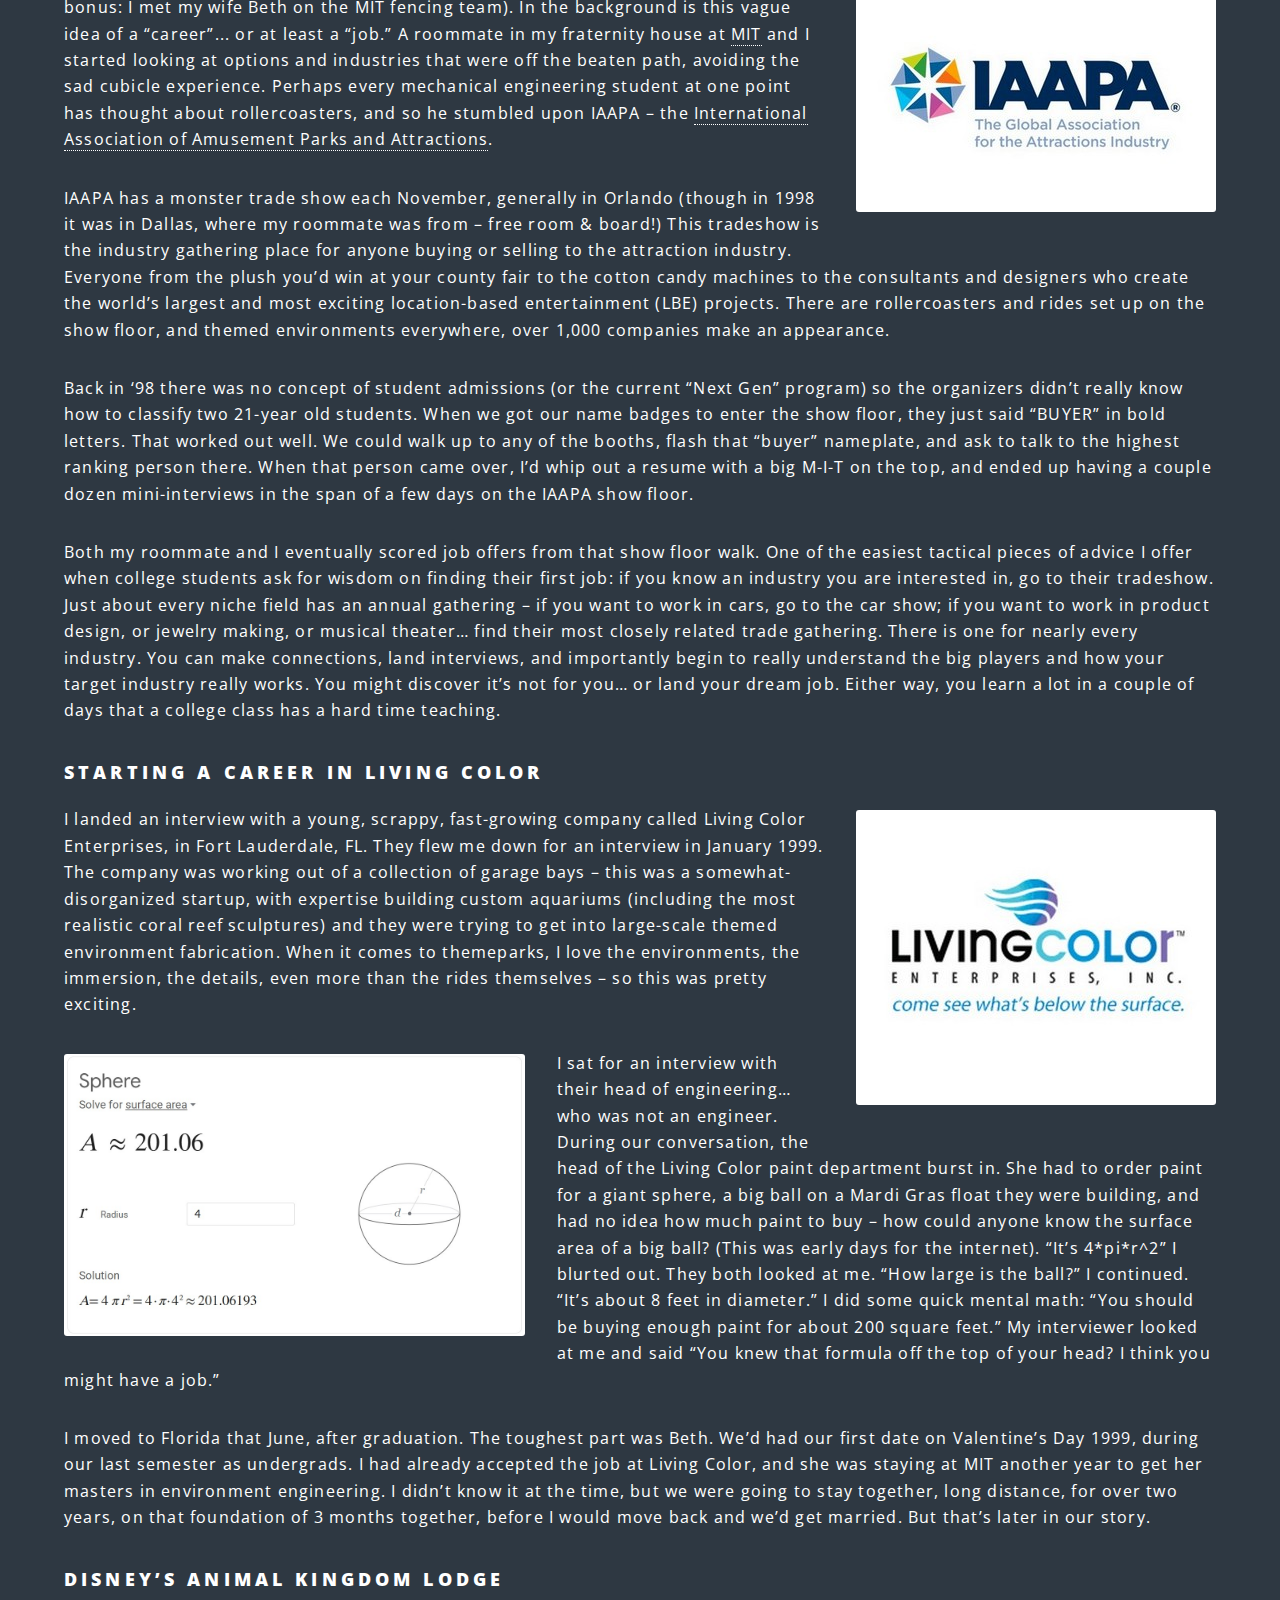
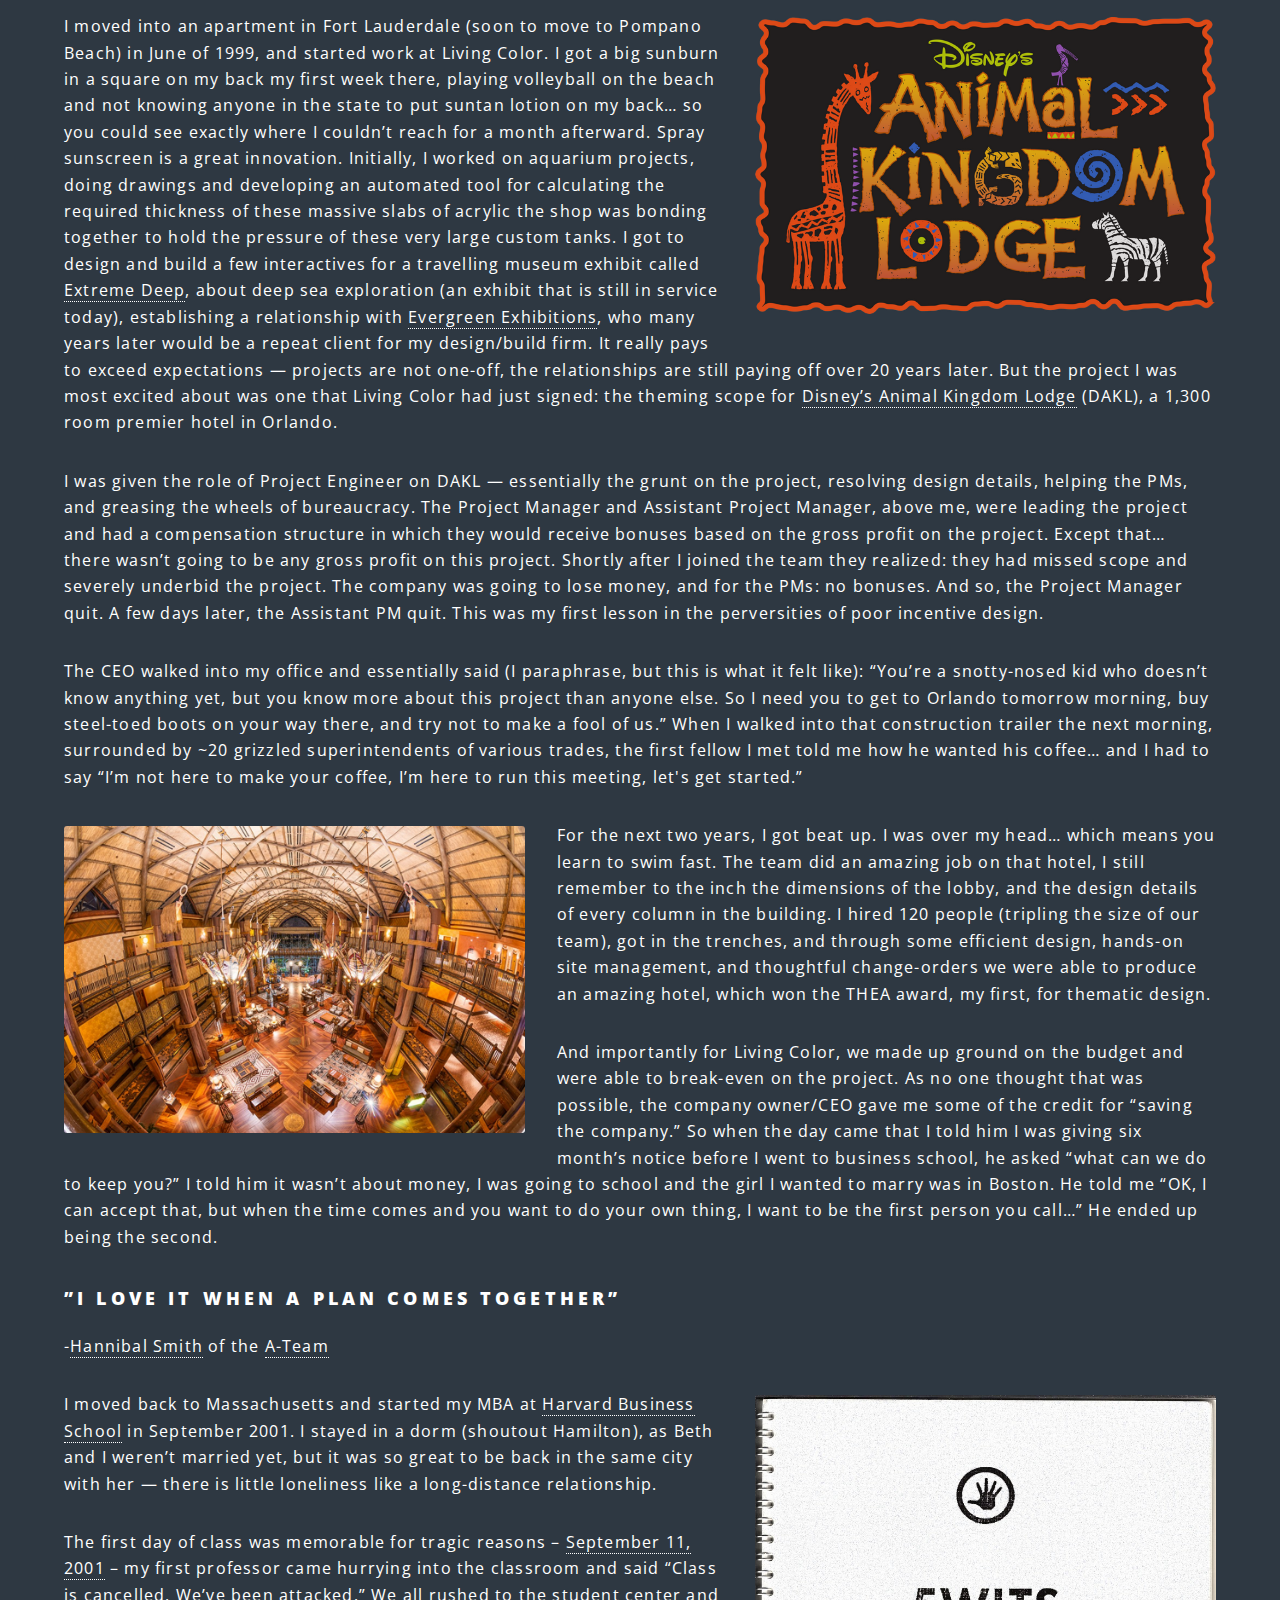
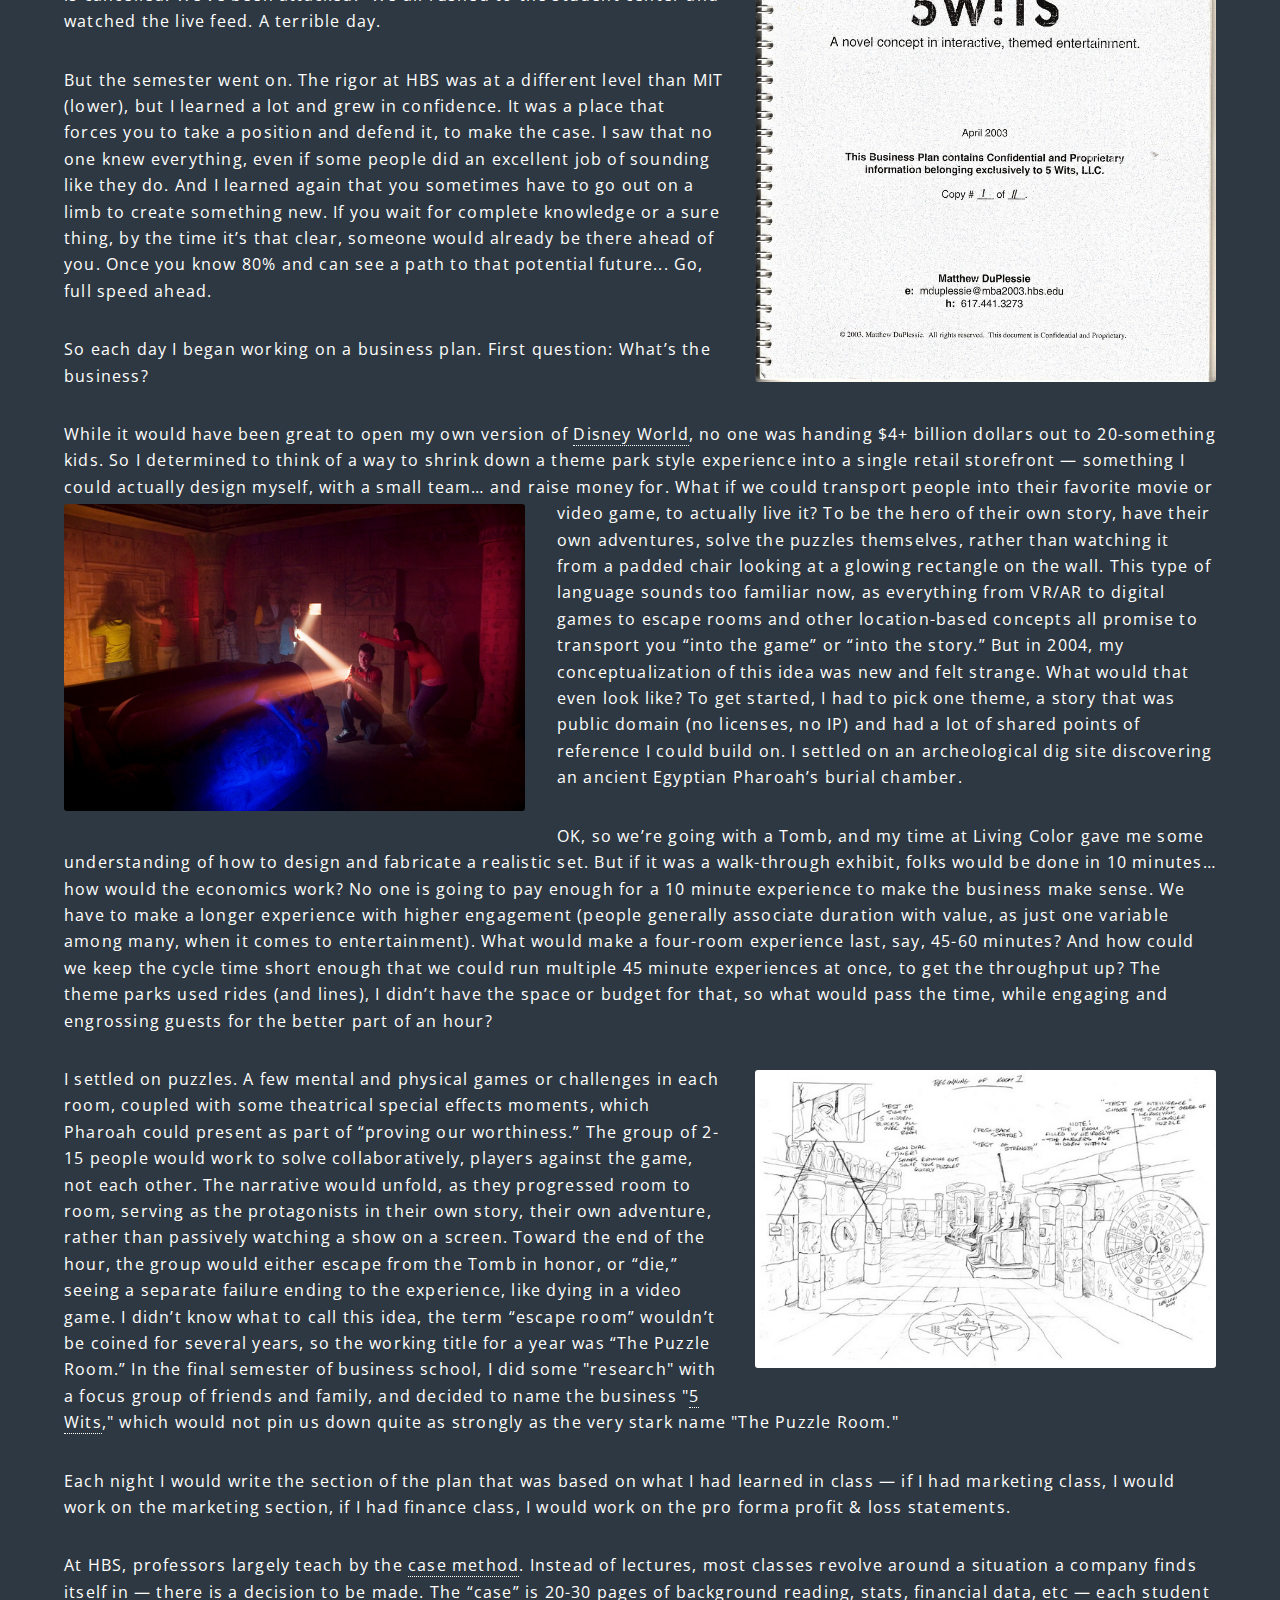
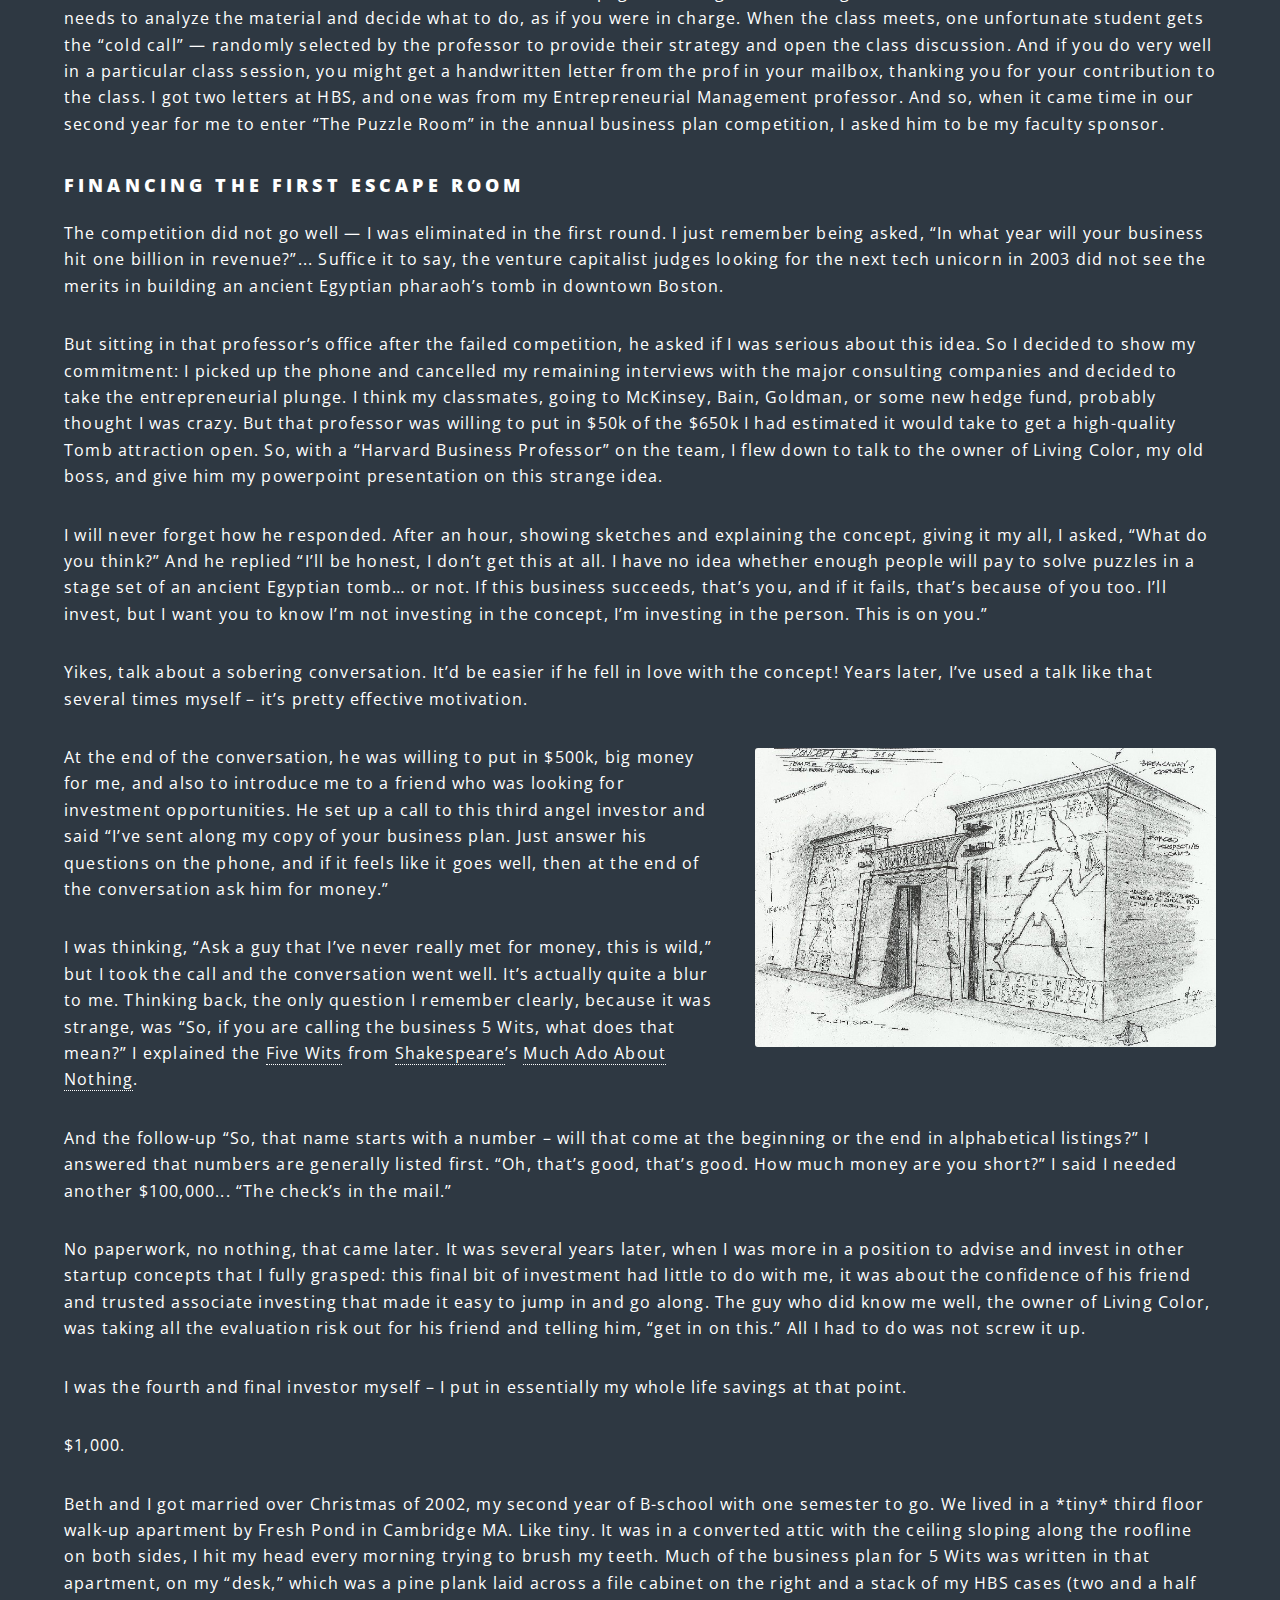
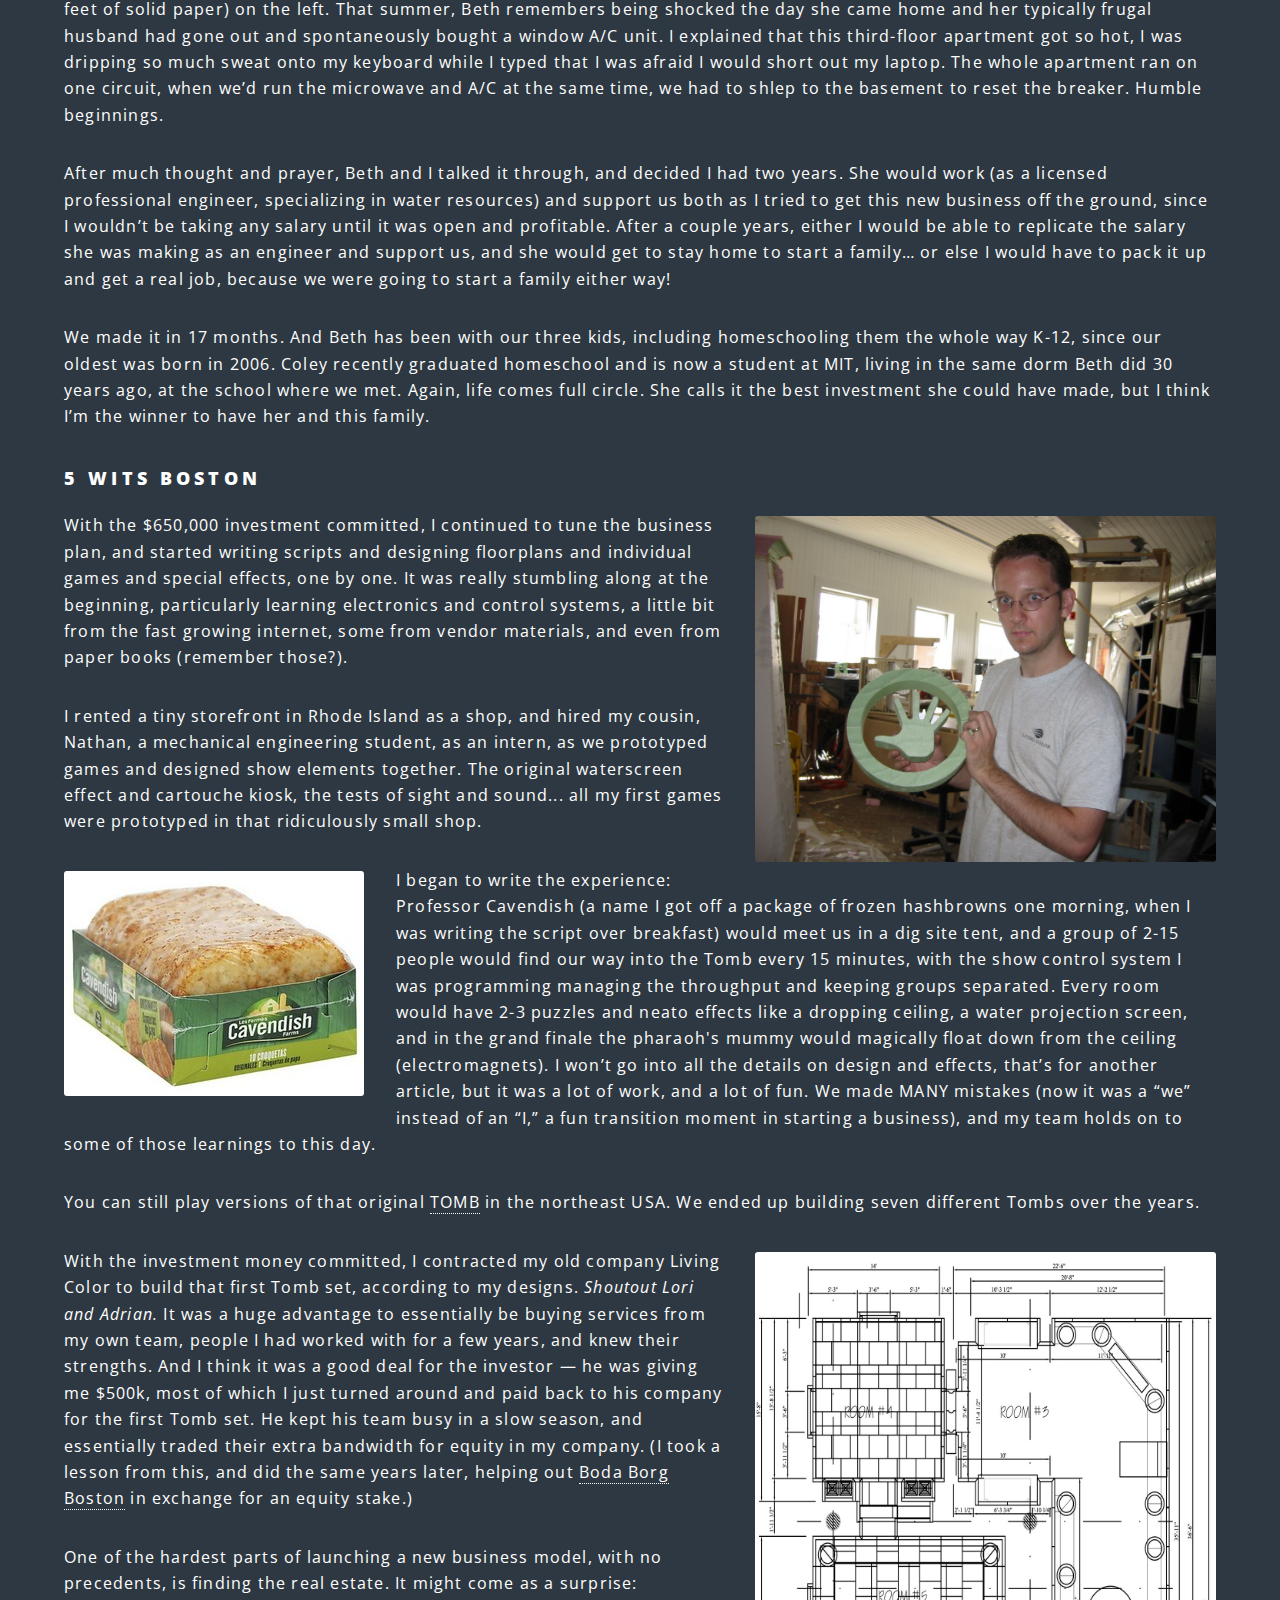
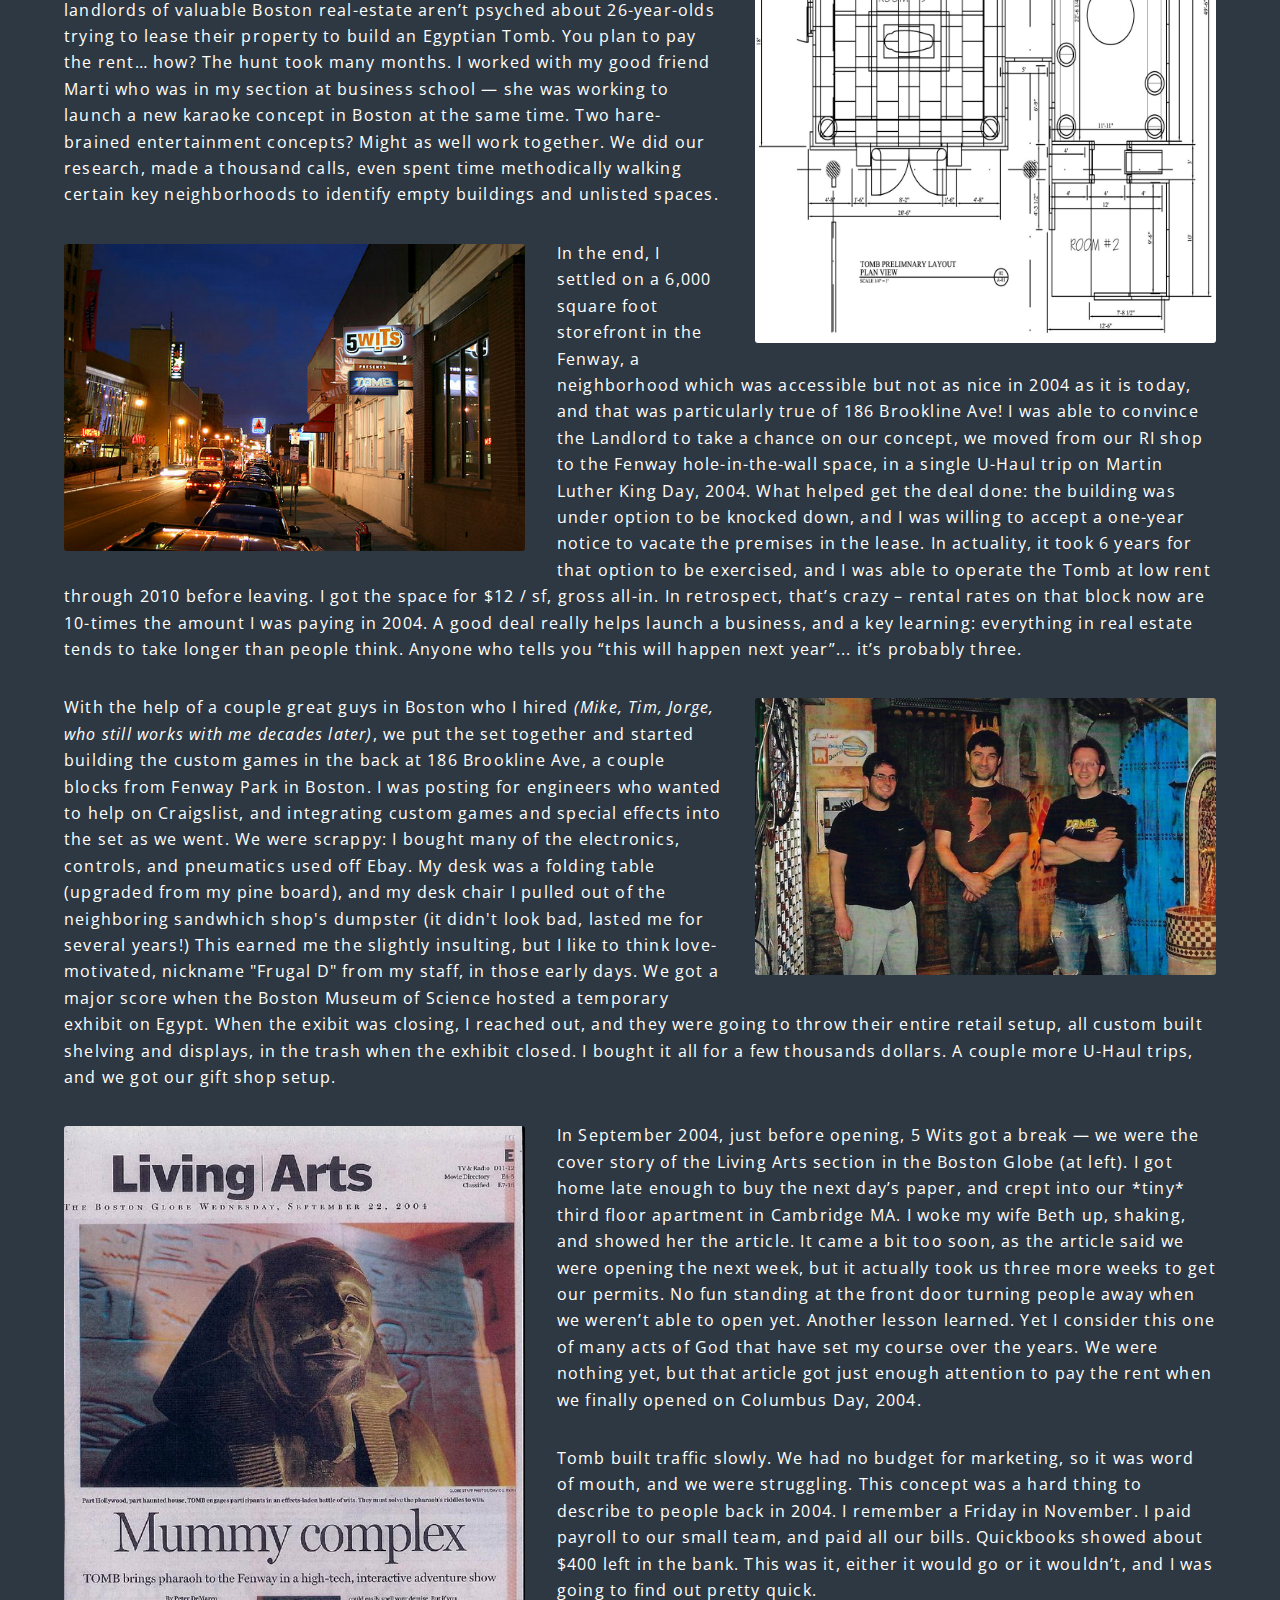
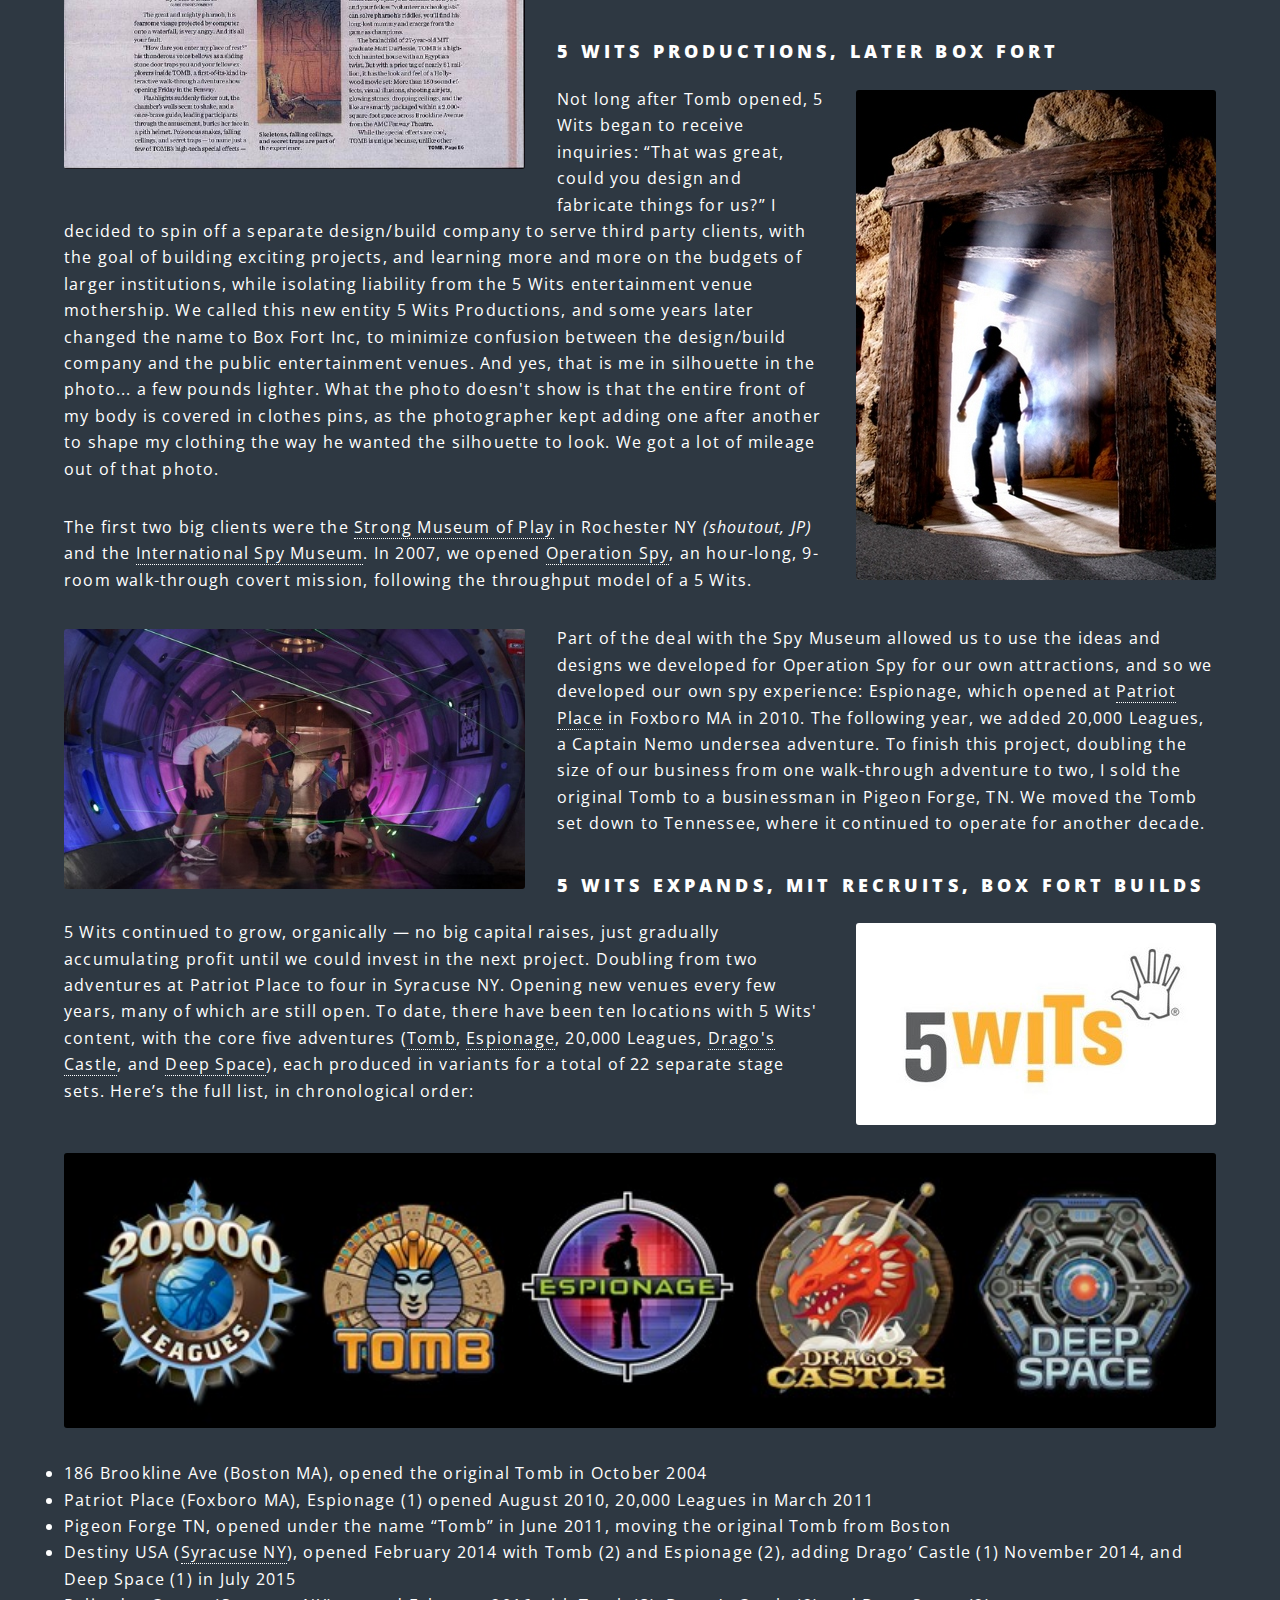
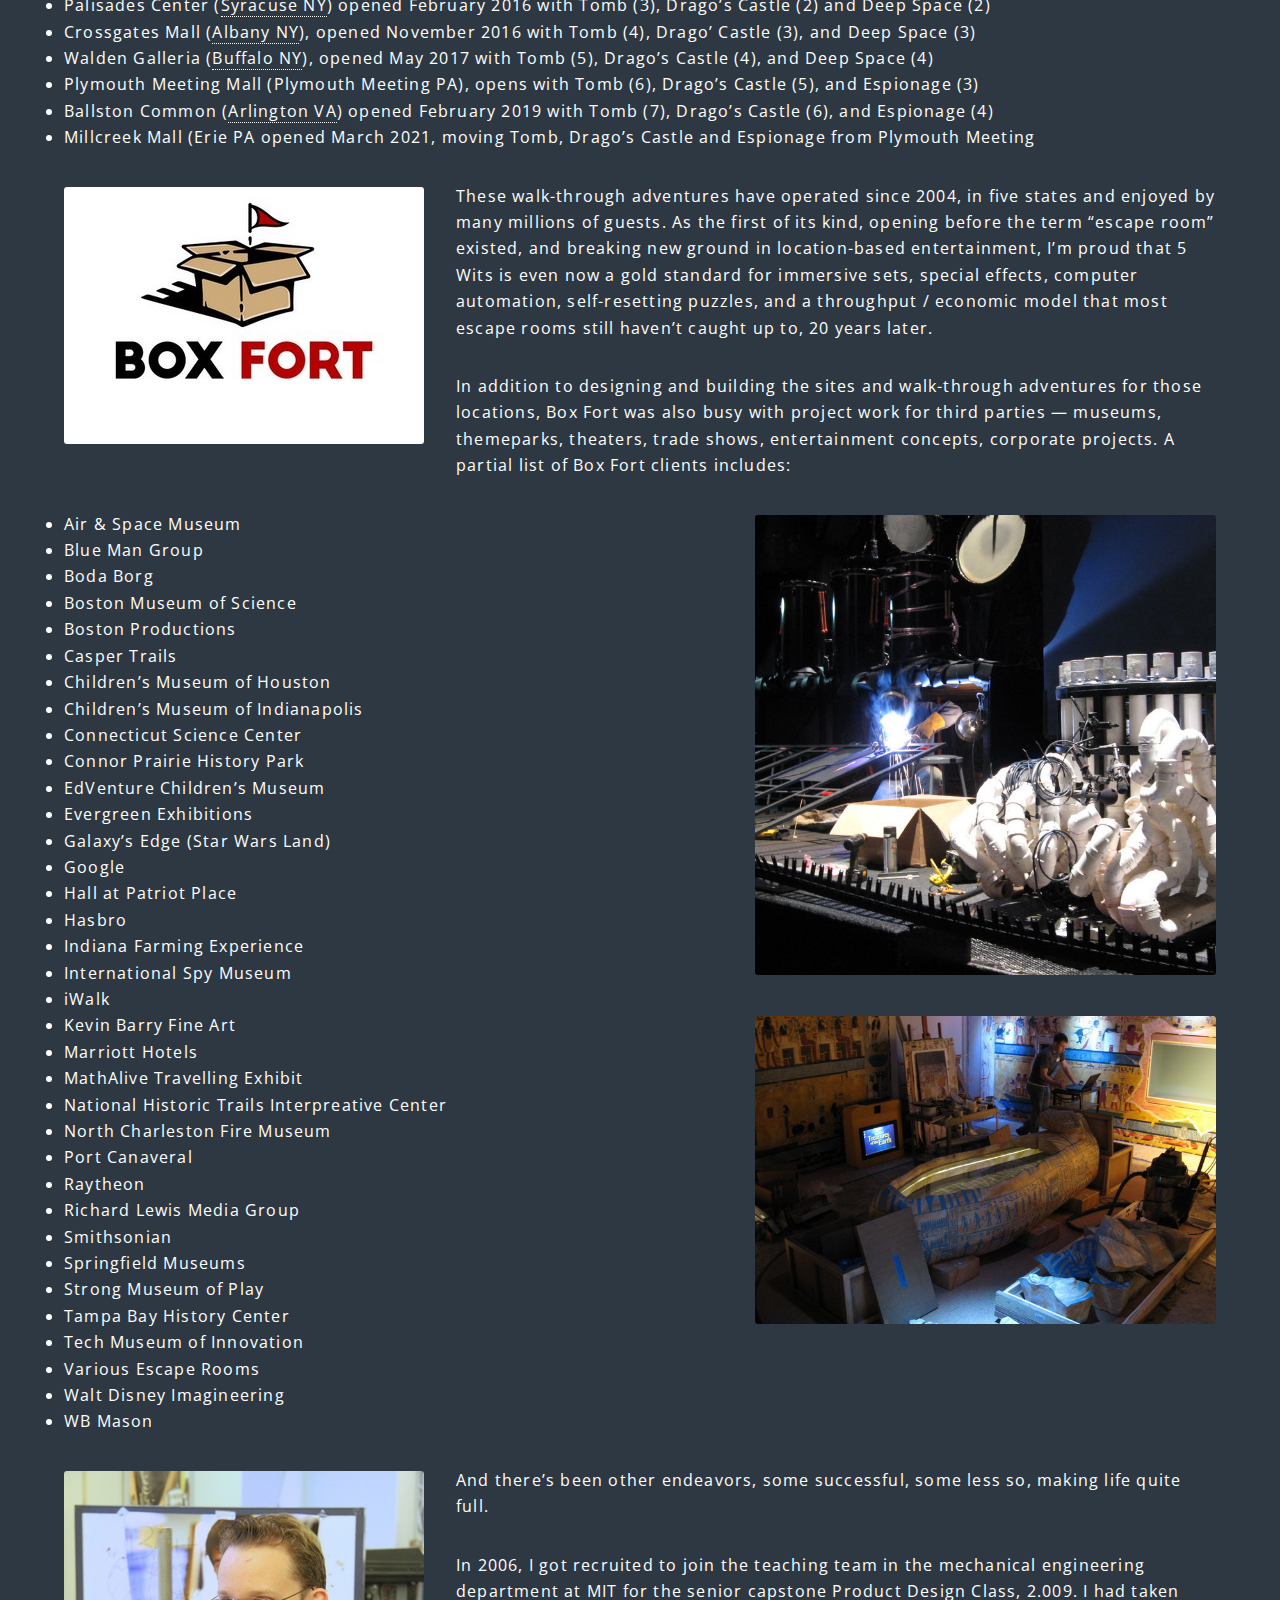
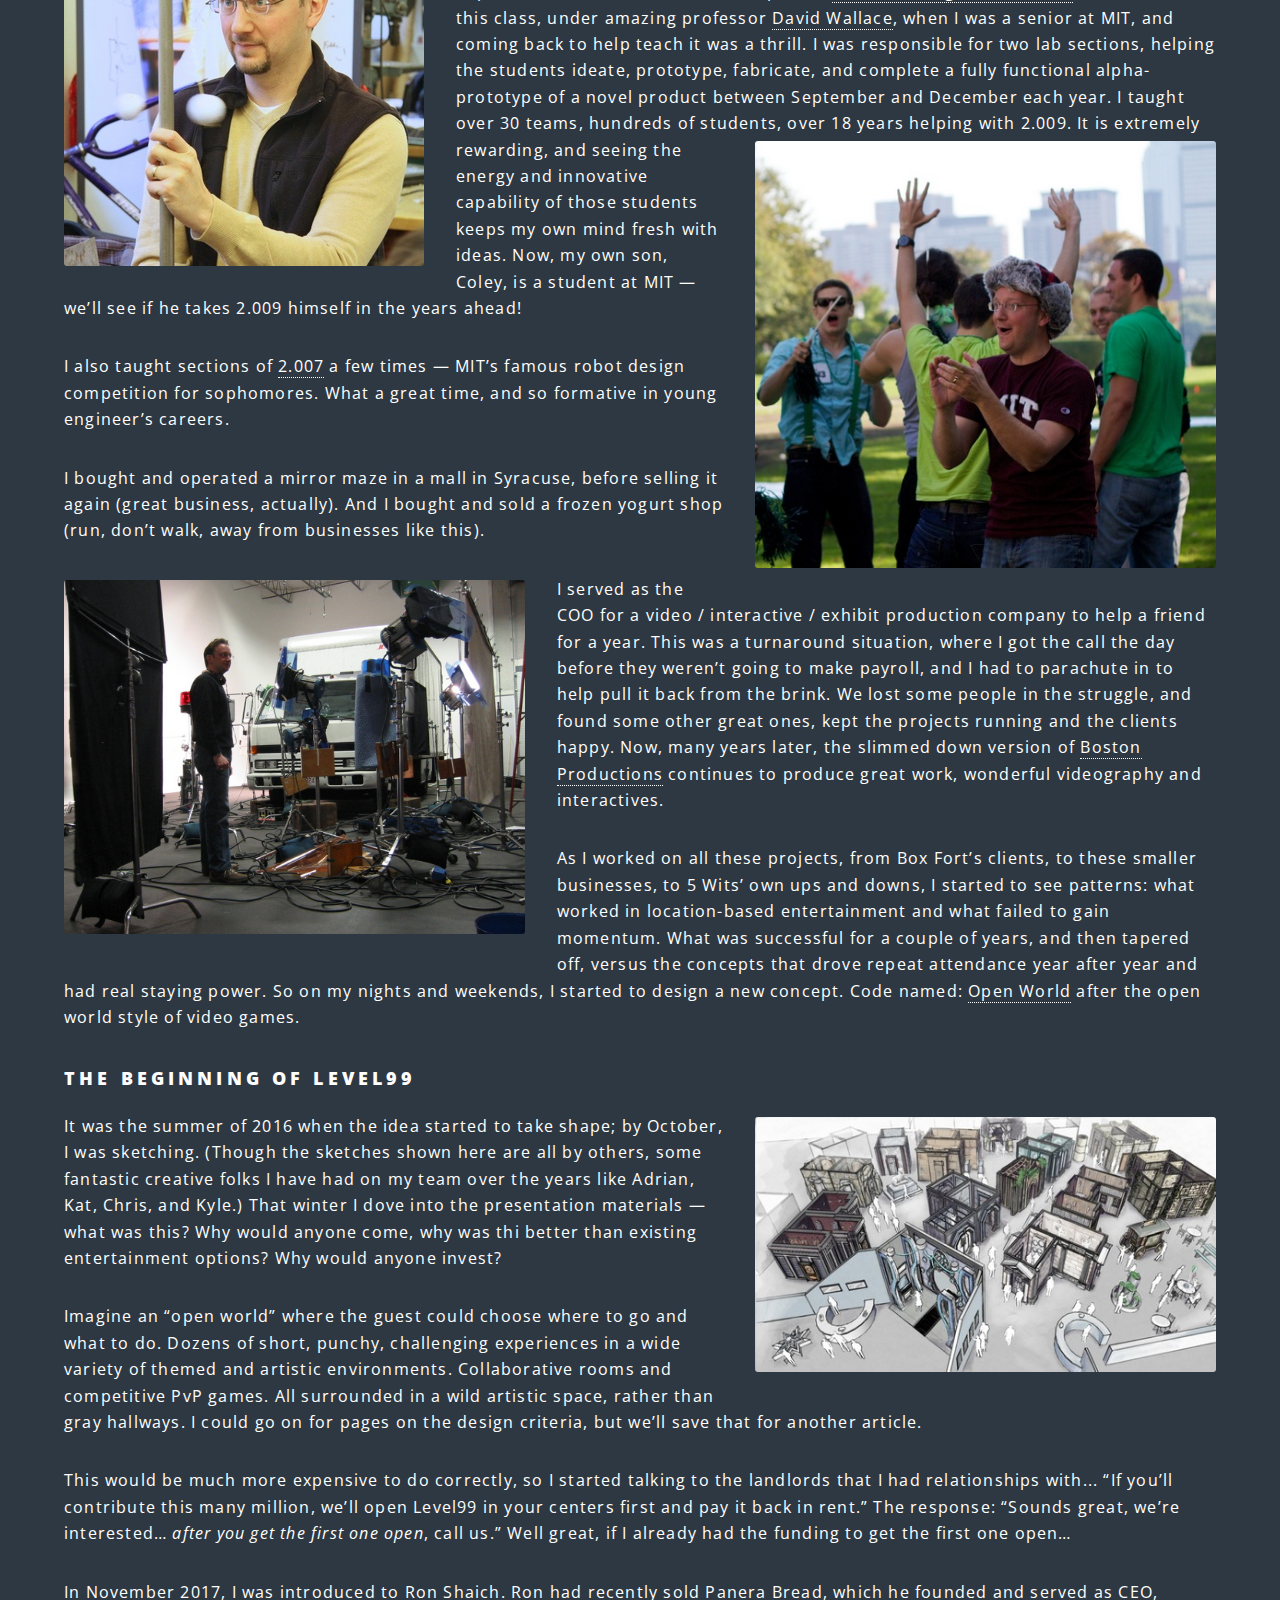
<file: backstory.html>
<!DOCTYPE HTML>
<!--
	Spectral by HTML5 UP
	html5up.net | @ajlkn
	Free for personal and commercial use under the CCA 3.0 license (html5up.net/license)
-->
<html>
	<head>
		<!-- Google tag (gtag.js) -->
		<script async src="https://www.googletagmanager.com/gtag/js?id=G-NNLQYSZRZD"></script>
		<script>
  			window.dataLayer = window.dataLayer || [];
  			function gtag(){dataLayer.push(arguments);}
  			gtag('js', new Date());

  			gtag('config', 'G-NNLQYSZRZD');
		</script>

		<meta name="description" content="An autobiography of Matt DuPlessie, the story of his career, how he created the first escape room concept and is leading the way in the emerging Challenge Room entertainment space.">
		
		<title>Backstory: Matt DuPlessie</title>
		<link rel="apple-touch-icon" sizes="180x180" href="images/apple-touch-icon.png">
		<link rel="icon" type="image/png" sizes="32x32" href="images/favicon-32x32.png">
		<link rel="icon" type="image/png" sizes="16x16" href="images/favicon-16x16.png">
		
		<meta charset="utf-8" />
		<meta name="viewport" content="width=device-width, initial-scale=1, user-scalable=no" />
		<link rel="stylesheet" href="assets/css/main.css" />
		<noscript><link rel="stylesheet" href="assets/css/noscript.css" /></noscript>
	</head>
	<body class="landing is-preload">

		<!-- Page Wrapper -->
			<div id="page-wrapper">

				<!-- Header -->
					<header id="header" class="alt">
						<h1><a href="index.html">Matt DuPlessie</a></h1>
						<nav id="nav">
							<ul>
								<li class="special">
									<a href="#menu" class="menuToggle"><span>Menu</span></a>
									<div id="menu">
										<ul>
											<li><a href="index.html">Home</a></li>
											<li><a href="backstory.html">Backstory</a></li>
											<li><a href="press.html" target="_blank">Media Archive</a></li>
											<li><a href="https://www.level99.com" target="_blank">Level99</a></li>
											<li><a href="https://5-wits.com" target="_blank">5 Wits</a></li>
										</ul>
									</div>
								</li>
							</ul>
						</nav>
					</header>

		
				<!-- One -->
					<section id="one" class="wrapper style3 special">
						<div class="inner">
							<header class="major">
								
								<span class="image left"><img src="images/Headshot Circle 280x280.png" alt="Matt DuPlessie Picture" /></span>
								<h2>Backstory: This Is Fun</h2><br>
								<h3>Matt DuPlessie</h3>
								<p>The tale of a career developing and operating new location-based entertainment concepts.</p><b>
								<p style="color: Magenta;">WARNING: Long Read, this is for the seriously interested. </p></b>
								<p></p>
							<!-- 	
							<ul class="actions stacked">
								<li><a href="generic.html" class="button">Deep Dive | Matt's Backstory</a></li>
								<li><a href="elements.html" class="button"> Design | Philosophy</a></li>   
							</ul> -->
							</header>
						</div>
					</section>


						
						<section class="wrapper style2">
							<div class="inner">



<span class="image right"><img src="images/8 Matt's Monopoly Project.jpg" alt="" /></span>								
<p>I started the first escape room style concept in the world, founded in 2003, open to the public in Boston in 2004.  Then spun off Box Fort, a company providing specialty creative, design, engineering, and fabrication services for museums, theaters, and theme parks for 17 years.  Then founded Level99 – the category defining Challenge Room concept. </p> 

<p>I’ve been into games since I was young (witness: embarrassing 8th grade science fair picture… First place, and I don’t want to hear any cracks about the pastel flower tie, it was the 80's.)</p>

<p>Now I’m pushing 50. Really? Time has gone fast. </p>

<p>If you are interested in the full story, how my professional life came to be, warts and all, …  here it is: a career developing new entertainment concepts.</p>
 
<p> </p>
<p> </p>


								
<h3>A Crummy Internship</h3>

<p>It’s 1998, and this internship is not a winner.  It was the summer between my junior and senior year.  I was studying Mechanical Engineering at MIT, and I was so pleased to have gotten a position at a “real” engineering firm for the first time.  After washing the pots for a couple years in the kitchen at <a href="https://www.sturdyhealth.org/locations-clinics/profile/sturdy-memorial-hospital/?searchId=3a25bf3e-938b-f011-a87b-000d3a611816&sort=11&page=1&pageSize=10" target="_blank">Sturdy Memorial Hospital</a>, spending a summer as a door-to-door <a href="https://www.cutco.com/" target="_blank">knife salesman</a>, and even working in an <a href=https://web.mit.edu/telac/ target="_blank">underground lab</a> at MIT (that gave me a cough for a decade), it was time to try a real corporate product design job.</p>

<p>This company in Warwick, Rhode Island will remain nameless, to protect the guilty.  My job required sitting in a cubicle 40+ hours a week, rarely talking to another human, designing detailed mechanical parts in 3D.  Back in 1998 the computers were so slow that we had two workstations in our cubes.  You would round-over a curve in your 3D model on one computer and then, while the machine struggled for a few minutes to render that change, you’d roll your chair four feet away, to the other side of your sad little box, where a separate computer would let you do email while you waited for the software to catch up.  Then back you’d roll…</p>  

<p>I was 20 years old and designing the protective boots that guard a portable printer from a fall on concrete.  Maybe you've picked up a rental car at an airport and a person printed a receipt for you right out in the parking garage?  That printer clipped to their belt is covered with a protective shell so it can take a drop.  Well… that glorious piece of rubber, that could have been me.  Rough summer.  I decided this is not what I want to be doing for the rest of my life.  There must be something more fun and engaging I can do with my education.</p>

<p> </p>
<p> </p>

								

								
<h3>IAAPA Show 1998</h3>

<span class="image right"><img src="images/IAAPA Logo.jpg" alt=""/></span>		
<p>It’s senior year, I am fencing 2-3 hours a day, working hard for NCAA nationals (and bonus: I met my wife Beth on the MIT fencing team).  In the background is this vague idea of a “career”... or at least a “job.”  A roommate in my fraternity house at <a href="https://mit.edu/" target="_blank">MIT</a> and I started looking at options and industries that were off the beaten path, avoiding the sad cubicle experience.  Perhaps every mechanical engineering student at one point has thought about rollercoasters, and so he stumbled upon IAAPA – the <a href=https://iaapa.org/ target="_blank">International Association of Amusement Parks and Attractions</a>.</p>

<p>IAAPA has a monster trade show each November, generally in Orlando (though in 1998 it was in Dallas, where my roommate was from – free room & board!)  This tradeshow is the industry gathering place for anyone buying or selling to the attraction industry.  Everyone from the plush you’d win at your county fair to the cotton candy machines to the consultants and designers who create the world’s largest and most exciting location-based entertainment (LBE) projects.  There are rollercoasters and rides set up on the show floor, and themed environments everywhere, over 1,000 companies make an appearance.</p>

<p>Back in ‘98 there was no concept of student admissions (or the current “Next Gen” program) so the organizers didn’t really know how to classify two 21-year old students.  When we got our name badges to enter the show floor, they just said “BUYER” in bold letters.  That worked out well.  We could walk up to any of the booths, flash that “buyer” nameplate, and ask to talk to the highest ranking person there.  When that person came over, I’d whip out a resume with a big M-I-T on the top, and ended up having a couple dozen mini-interviews in the span of a few days on the IAAPA show floor.</p>

<p>Both my roommate and I eventually scored job offers from that show floor walk.  One of the easiest tactical pieces of advice I offer when college students ask for wisdom on finding their first job: if you know an industry you are interested in, go to their tradeshow.  Just about every niche field has an annual gathering – if you want to work in cars, go to the car show; if you want to work in product design, or jewelry making, or musical theater… find their most closely related trade gathering.  There is one for nearly every industry.  You can make connections, land interviews, and importantly begin to really understand the big players and how your target industry really works.  You might discover it’s not for you… or land your dream job.  Either way, you learn a lot in a couple of days that a college class has a hard time teaching.</p>

<p> </p>
<p> </p>

								
								

<h3>Starting a career in Living Color</h3>

<span class="image right"><img src="images/Living Color Logo.jpg" alt="" /></span>
<p>I landed an interview with a young, scrappy, fast-growing company called Living Color Enterprises, in Fort Lauderdale, FL.  They flew me down for an interview in January 1999.  The company was working out of a collection of garage bays – this was a somewhat-disorganized startup, with expertise building custom aquariums (including the most realistic coral reef sculptures) and they were trying to get into large-scale themed environment fabrication.  When it comes to themeparks, I love the environments, the immersion, the details, even more than the rides themselves – so this was pretty exciting.</p>

<span class="image left"><img src="images/surface area of a sphere.jpg" alt="" /></span>
<p>I sat for an interview with their head of engineering… who was not an engineer.  During our conversation, the head of the Living Color paint department burst in. She had to order paint for a giant sphere, a big ball on a Mardi Gras float they were building, and had no idea how much paint to buy – how could anyone know the surface area of a big ball? (This was early days for the internet).  “It’s 4*pi*r^2” I blurted out.  They both looked at me.  “How large is the ball?” I continued.  “It’s about 8 feet in diameter.”  I did some quick mental math: “You should be buying enough paint for about 200 square feet.”  My interviewer looked at me and said “You knew that formula off the top of your head?  I think you might have a job.”</p>

<p>I moved to Florida that June, after graduation.  The toughest part was Beth.  We’d had our first date on Valentine’s Day 1999, during our last semester as undergrads.  I had already accepted the job at Living Color, and she was staying at MIT another year to get her masters in environment engineering.  I didn’t know it at the time, but we were going to stay together, long distance, for over two years, on that foundation of 3 months together, before I would move back and we’d get married.  But that’s later in our story.</p>

<p> </p>
<p> </p>

								


<h3>Disney’s Animal Kingdom Lodge</h3>
								
<span class="image right"><img src="images/Animal Kingdom Lodge Logo.png" alt=""/></span>
<p>I moved into an apartment in Fort Lauderdale (soon to move to Pompano Beach) in June of 1999, and started work at Living Color.  I got a big sunburn in a square on my back my first week there, playing volleyball on the beach and not knowing anyone in the state to put suntan lotion on my back… so you could see exactly where I couldn’t reach for a month afterward. Spray sunscreen is a great innovation. 

Initially, I worked on aquarium projects, doing drawings and developing an automated tool for calculating the required thickness of these massive slabs of acrylic the shop was bonding together to hold the pressure of these very large custom tanks.  I got to design and build a few interactives for a travelling museum exhibit called <a href="https://evergreenexhibitions.com/exhibitions/extreme-deep/" target="_blank">Extreme Deep</a>, about deep sea exploration (an exhibit that is still in service today), establishing a relationship with <a href="https://evergreenexhibitions.com/" target="_blank">Evergreen Exhibitions</a>, who many years later would be a repeat client for my design/build firm.  It really pays to exceed expectations &mdash; projects are not one-off, the relationships are still paying off over 20 years later.

But the project I was most excited about was one that Living Color had just signed: the theming scope for <a href="https://disneyworld.disney.go.com/resorts/animal-kingdom-lodge/" target="_blank">Disney’s Animal Kingdom Lodge</a> (DAKL), a 1,300 room premier hotel in Orlando.</p>

<p>I was given the role of Project Engineer on DAKL &mdash; essentially the grunt on the project, resolving design details, helping the PMs, and greasing the wheels of bureaucracy.  The Project Manager and Assistant Project Manager, above me, were leading the project and had a compensation structure in which they would receive bonuses based on the gross profit on the project.  Except that… there wasn’t going to be any gross profit on this project.  Shortly after I joined the team they realized: they had missed scope and severely underbid the project.  The company was going to lose money, and for the PMs: no bonuses.  And so, the Project Manager quit.  A few days later, the Assistant PM quit.  This was my first lesson in the perversities of poor incentive design.</p>

<p>The CEO walked into my office and essentially said (I paraphrase, but this is what it felt like): “You’re a snotty-nosed kid who doesn’t know anything yet, but you know more about this project than anyone else.  So I need you to get to Orlando tomorrow morning, buy steel-toed boots on your way there, and try not to make a fool of us.”  When I walked into that construction trailer the next morning, surrounded by ~20 grizzled superintendents of various trades, the first fellow I met told me how he wanted his coffee… and I had to say “I’m not here to make your coffee, I’m here to run this meeting, let's get started.”</p>

<span class="image left"><img src="images/DAKL-lobby_cr_3by2.jpg" alt="" /></span>
<p>For the next two years, I got beat up.  I was over my head… which means you learn to swim fast.  The team did an amazing job on that hotel, I still remember to the inch the dimensions of the lobby, and the design details of every column in the building.  I hired 120 people (tripling the size of our team), got in the trenches, and through some efficient design, hands-on site management, and thoughtful change-orders we were able to produce an amazing hotel, which won the THEA award, my first, for thematic design. </p>

<p>And importantly for Living Color, we made up ground on the budget and were able to break-even on the project.  As no one thought that was possible, the company owner/CEO gave me some of the credit for “saving the company.”  So when the day came that I told him I was giving six month’s notice before I went to business school, he asked “what can we do to keep you?”  I told him it wasn’t about money, I was going to school and the girl I wanted to marry was in Boston.  He told me “OK, I can accept that, but when the time comes and you want to do your own thing, I want to be the first person you call…”   He ended up being the second.</p>

<p> </p>
<p> </p>


								

<h3>”I Love It When a Plan Comes Together” </h3>
<p>-<a href="https://a-team.fandom.com/wiki/John_%22Hannibal%22_Smith" target="_blank">Hannibal Smith</a> of the <a href="https://www.imdb.com/title/tt0084967/" target="_blank">A-Team</a></p>

<span class="image right"><img src="images/Business Plan Cover.jpg" alt=""/></span>
<p>I moved back to Massachusetts and started my MBA at <a href="https://www.hbs.edu/" target="_blank">Harvard Business School</a> in September 2001.  I stayed in a dorm (shoutout Hamilton), as Beth and I weren’t married yet, but it was so great to be back in the same city with her &mdash; there is little loneliness like a long-distance relationship.</p>

<p>The first day of class was memorable for tragic reasons – <a href="https://en.wikipedia.org/wiki/September_11_attacks" target="_blank">September 11, 2001</a> – my first professor came hurrying into the classroom and said “Class is cancelled.  We’ve been attacked.”  We all rushed to the student center and watched the live feed.  A terrible day.</p>

<p>But the semester went on.  The rigor at HBS was at a different level than MIT (lower), but I learned a lot and grew in confidence.  It was a place that forces you to take a position and defend it, to make the case.  I saw that no one knew everything, even if some people did an excellent job of sounding like they do.  And I learned again that you sometimes have to go out on a limb to create something new.  If you wait for complete knowledge or a sure thing, by the time it’s that clear, someone would already be there ahead of you.  Once you know 80% and can see a path to that potential future... Go, full speed ahead. </p>

<p>So each day I began working on a business plan.  First question: What’s the business? </p>

<p>While it would have been great to open my own version of <a href="https://disneyworld.disney.go.com/" target="_blank">Disney World</a>, no one was handing $4+ billion dollars out to 20-something kids.  So I determined to think of a way to shrink down a theme park style experience into a single retail storefront &mdash; something I could actually design myself, with a small team… and raise money for.  What if we could transport people into their favorite movie or video game, to actually live it?  <span class="image left"><img src="images/light_kids.jpg" alt=""/></span> To be the hero of their own story, have their own adventures, solve the puzzles themselves, rather than watching it from a padded chair looking at a glowing rectangle on the wall.  This type of language sounds too familiar now, as everything from VR/AR to digital games to escape rooms and other location-based concepts all promise to transport you “into the game” or “into the story.”  But in 2004, my conceptualization of this idea was new and felt strange.  What would that even look like?  To get started, I had to pick one theme, a story that was public domain (no licenses, no IP) and had a lot of shared points of reference I could build on.  I settled on an archeological dig site discovering an ancient Egyptian Pharoah’s burial chamber.</p>

<p>OK, so we’re going with a Tomb, and my time at Living Color gave me some understanding of how to design and fabricate a realistic set.  But if it was a walk-through exhibit, folks would be done in 10 minutes… how would the economics work?  No one is going to pay enough for a 10 minute experience to make the business make sense.  We have to make a longer experience with higher engagement (people generally associate duration with value, as just one variable among many, when it comes to entertainment).  What would make a four-room experience last, say, 45-60 minutes?  And how could we keep the cycle time short enough that we could run multiple 45 minute experiences at once, to get the throughput up?  The theme parks used rides (and lines), I didn’t have the space or budget for that, so what would pass the time, while engaging and engrossing guests for the better part of an hour?</p>

<span class="image right"><img src="images/Room3 Sketch.jpg" alt="" /></span>
<p>I settled on puzzles.  A few mental and physical games or challenges in each room, coupled with some theatrical special effects moments, which Pharoah could present as part of “proving our worthiness.”   The group of 2-15 people would work to solve collaboratively, players against the game, not each other.  The narrative would unfold, as they progressed room to room, serving as the protagonists in their own story, their own adventure, rather than passively watching a show on a screen.  Toward the end of the hour, the group would either escape from the Tomb in honor, or “die,” seeing a separate failure ending to the experience, like dying in a video game.  
I didn’t know what to call this idea, the term “escape room” wouldn’t be coined for several years, so the working title for a year was “The Puzzle Room.”  In the final semester of business school, I did some "research" with a focus group of friends and family, and decided to name the business "<a href="https://en.wikipedia.org/wiki/Five_wits" target="_blank">5 Wits</a>," which would not pin us down quite as strongly as the very stark name "The Puzzle Room." </p>

<p>Each night I would write the section of the plan that was based on what I had learned in class &mdash; if I had marketing class, I would work on the marketing section, if I had finance class, I would work on the pro forma profit & loss statements. </p>

<p>At HBS, professors largely teach by the <a href="https://en.wikipedia.org/wiki/Case_method" target="_blank">case method</a>. Instead of lectures, most classes revolve around a situation a company finds itself in &mdash; there is a decision to be made.  The “case” is 20-30 pages of background reading, stats, financial data, etc &mdash; each student needs to analyze the material and decide what to do, as if you were in charge.  When the class meets, one unfortunate student gets the “cold call” &mdash; randomly selected by the professor to provide their strategy and open the class discussion.  And if you do very well in a particular class session, you might get a handwritten letter from the prof in your mailbox, thanking you for your contribution to the class.  I got two letters at HBS, and one was from my Entrepreneurial Management professor.  And so, when it came time in our second year for me to enter “The Puzzle Room” in the annual business plan competition, I asked him to be my faculty sponsor.</p>
								
<p> </p>
<p> </p>

								
								
<h3>Financing the First Escape Room</h3>

<p>The competition did not go well &mdash; I was eliminated in the first round.  I just remember being asked, “In what year will your business hit one billion in revenue?”...  Suffice it to say, the venture capitalist judges looking for the next tech unicorn in 2003 did not see the merits in building an ancient Egyptian pharaoh’s tomb in downtown Boston.</p>

<p>But sitting in that professor’s office after the failed competition, he asked if I was serious about this idea.  So I decided to show my commitment: I picked up the phone and cancelled my remaining interviews with the major consulting companies and decided to take the entrepreneurial plunge.   I think my classmates, going to McKinsey, Bain, Goldman, or some new hedge fund, probably thought I was crazy.  But that professor was willing to put in $50k of the $650k I had estimated it would take to get a high-quality Tomb attraction open.  So, with a “Harvard Business Professor” on the team, I flew down to talk to the owner of Living Color, my old boss, and give him my powerpoint presentation on this strange idea.</p>

<p>I will never forget how he responded. After an hour, showing sketches and explaining the concept, giving it my all, I asked, “What do you think?”  And he replied “I’ll be honest, I don’t get this at all.  I have no idea whether enough people will pay to solve puzzles in a stage set of an ancient Egyptian tomb… or not.  If this business succeeds, that’s you, and if it fails, that’s because of you too.  I’ll invest, but I want you to know I’m not investing in the concept, I’m investing in the person.  This is on you.”</p>

<p>Yikes, talk about a sobering conversation.  It’d be easier if he fell in love with the concept!  Years later, I’ve used a talk like that several times myself – it’s pretty effective motivation.</p>

<span class="image right"><img src="images/Temple Facade (small).jpg" alt="" /></span>
<p>At the end of the conversation, he was willing to put in $500k, big money for me, and also to introduce me to a friend who was looking for investment opportunities.  He set up a call to this third angel investor and said “I’ve sent along my copy of your business plan. Just answer his questions on the phone, and if it feels like it goes well, then at the end of the conversation ask him for money.”</p>

<p>I was thinking, “Ask a guy that I’ve never really met for money, this is wild,” but I took the call and the conversation went well.  It’s actually quite a blur to me.  Thinking back, the only question I remember clearly, because it was strange, was “So, if you are calling the business 5 Wits, what does that mean?”  I explained the <a href="https://en.wikipedia.org/wiki/Five_wits" target="_blank">Five Wits</a> from <a href="https://en.wikipedia.org/wiki/William_Shakespeare" target="_blank">Shakespeare</a>’s <a href="https://en.wikipedia.org/wiki/Much_Ado_About_Nothing" target="_blank">Much Ado About Nothing</a>.</p>

<p>And the follow-up “So, that name starts with a number – will that come at the beginning or the end in alphabetical listings?”  I answered that numbers are generally listed first.  “Oh, that’s good, that’s good.  How much money are you short?”  I said I needed another $100,000...  “The check’s in the mail.”  </p>

<p>No paperwork, no nothing, that came later.  It was several years later, when I was more in a position to advise and invest in other startup concepts that I fully grasped: this final bit of investment had little to do with me, it was about the confidence of his friend and trusted associate investing that made it easy to jump in and go along.  The guy who did know me well, the owner of Living Color, was taking all the evaluation risk out for his friend and telling him, “get in on this.”  All I had to do was not screw it up.</p>

<p>I was the fourth and final investor myself – I put in essentially my whole life savings at that point.</p>

<p>$1,000.</p>

<p>Beth and I got married over Christmas of 2002, my second year of B-school with one semester to go.  We lived in a *tiny* third floor walk-up apartment by Fresh Pond in Cambridge MA.  Like tiny.  It was in a converted attic with the ceiling sloping along the roofline on both sides, I hit my head every morning trying to brush my teeth.  Much of the business plan for 5 Wits was written in that apartment, on my “desk,” which was a pine plank laid across a file cabinet on the right and a stack of my HBS cases (two and a half feet of solid paper) on the left.  That summer, Beth remembers being shocked the day she came home and her typically frugal husband had gone out and spontaneously bought a window A/C unit.  I explained that this third-floor apartment got so hot, I was dripping so much sweat onto my keyboard while I typed that I was afraid I would short out my laptop.  The whole apartment ran on one circuit, when we’d run the microwave and A/C at the same time, we had to shlep to the basement to reset the breaker.  Humble beginnings.</p>
								
After much thought and prayer, Beth and I talked it through, and decided I had two years.  She would work (as a licensed professional engineer, specializing in water resources) and support us both as I tried to get this new business off the ground, since I wouldn’t be taking any salary until it was open and profitable.  After a couple years, either I would be able to replicate the salary she was making as an engineer and support us, and she would get to stay home to start a family… or else I would have to pack it up and get a real job, because we were going to start a family either way!</p>

<p>We made it in 17 months.  And Beth has been with our three kids, including homeschooling them the whole way K-12, since our oldest was born in 2006.  Coley recently graduated homeschool and is now a student at MIT, living in the same dorm Beth did 30 years ago, at the school where we met.  Again, life comes full circle.  She calls it the best investment she could have made, but I think I’m the winner to have her and this family.</p>

<p> </p>
<p> </p>



								
								

<h3>5 Wits Boston</h3>

<span class="image right"><img src="images/Hotwire Hand.jpg" alt="" /></span>
<p>With the $650,000 investment committed, I continued to tune the business plan, and started writing scripts and designing floorplans and individual games and special effects, one by one.  It was really stumbling along at the beginning, particularly learning electronics and control systems, a little bit from the fast growing internet, some from vendor materials, and even from paper books (remember those?).</p>

<p>I rented a tiny storefront in Rhode Island as a shop, and hired my cousin, Nathan, a mechanical engineering student, as an intern, as we prototyped games and designed show elements together.  The original waterscreen effect and cartouche kiosk, the tests of sight and sound... all my first games were prototyped in that ridiculously small shop.</p>

<span class="image left"><img src="images/Cavendish.jpg" alt="" /></span>
<p>I began to write the experience: Professor Cavendish (a name I got off a package of frozen hashbrowns one morning, when I was writing the script over breakfast) would meet us in a dig site tent, and a group of 2-15 people would find our way into the Tomb every 15 minutes, with the show control system I was programming managing the throughput and keeping groups separated.  Every room would have 2-3 puzzles and neato effects like a dropping ceiling, a water projection screen, and in the grand finale the pharaoh's mummy would magically float down from the ceiling (electromagnets).  I won’t go into all the details on design and effects, that’s for another article, but it was a lot of work, and a lot of fun.  We made MANY mistakes (now it was a “we” instead of an “I,” a fun transition moment in starting a business), and my team holds on to some of those learnings to this day.</p>

<p>You can still play versions of that original <a href="https://5-wits.com/adventure/tomb/" target="_blank">TOMB</a> in the northeast USA.  We ended up building seven different Tombs over the years.</p>

<span class="image right"><img src="images/TOMB Draft Floorplan_cr_2by3.jpg" alt="" /></span>
<p>With the investment money committed, I contracted my old company Living Color to build that first Tomb set, according to my designs.  <i>Shoutout Lori and Adrian.</i>  It was a huge advantage to essentially be buying services from my own team, people I had worked with for a few years, and knew their strengths.  And I think it was a good deal for the investor &mdash; he was giving me $500k, most of which I just turned around and paid back to his company for the first Tomb set.  He kept his team busy in a slow season, and essentially traded their extra bandwidth for equity in my company.  (I took a lesson from this, and did the same years later, helping out <a href="https://www.bodaborg.com/boston/" target="_blank">Boda Borg Boston</a> in exchange for an equity stake.)</p>

<p>One of the hardest parts of launching a new business model, with no precedents, is finding the real estate.  It might come as a surprise: landlords of valuable Boston real-estate aren’t psyched about 26-year-olds trying to lease their property to build an Egyptian Tomb.  You plan to pay the rent… how?  The hunt took many months.  I worked with my good friend Marti who was in my section at business school &mdash; she was working to launch a new karaoke concept in Boston at the same time.  Two hare-brained entertainment concepts?  Might as well work together.  We did our research, made a thousand calls, even spent time methodically walking certain key neighborhoods to identify empty buildings and unlisted spaces.</p>

<span class="image left"><img src="images/186 Brookline Ave.jpg" alt="" /></span>
<p>In the end, I settled on a 6,000 square foot storefront in the Fenway, a neighborhood which was accessible but not as nice in 2004 as it is today, and that was particularly true of 186 Brookline Ave!  I was able to convince the Landlord to take a chance on our concept, we moved from our RI shop to the Fenway hole-in-the-wall space, in a single U-Haul trip on Martin Luther King Day, 2004.  What helped get the deal done: the building was under option to be knocked down, and I was willing to accept a one-year notice to vacate the premises in the lease.  In actuality, it took 6 years for that option to be exercised, and I was able to operate the Tomb at low rent through 2010 before leaving.  I got the space for $12 / sf, gross all-in.  In retrospect, that’s crazy – rental rates on that block now are 10-times the amount I was paying in 2004.  A good deal really helps launch a business, and a key learning: everything in real estate tends to take longer than people think.  Anyone who tells you “this will happen next year”... it’s probably three.</p>

<span class="image right"><img src="images/Tim Mike Matt Op Spy 2007.jpg" alt="" /></span>
<p>With the help of a couple great guys in Boston who I hired <i>(Mike, Tim, Jorge, who still works with me decades later)</i>, we put the set together and started building the custom games in the back at 186 Brookline Ave, a couple blocks from Fenway Park in Boston.  I was posting for engineers who wanted to help on Craigslist, and integrating custom games and special effects into the set as we went.  We were scrappy: I bought many of the electronics, controls, and pneumatics used off Ebay.  My desk was a folding table (upgraded from my pine board), and my desk chair I pulled out of the neighboring sandwhich shop's dumpster (it didn't look bad, lasted me for several years!)  This earned me the slightly insulting, but I like to think love-motivated, nickname "Frugal D" from my staff, in those early days.  We got a major score when the Boston Museum of Science hosted a temporary exhibit on Egypt.  When the exibit was closing, I reached out, and they were going to throw their entire retail setup, all custom built shelving and displays, in the trash when the exhibit closed.  I bought it all for a few thousands dollars.  A couple more U-Haul trips, and we got our gift shop setup.</p>								

<span class="image left"><img src="images/Boston Globe 9-22-04.jpg" alt="" /></span>
<p>In September 2004, just before opening, 5 Wits got a break &mdash; we were the cover story of the Living Arts section in the Boston Globe (at left).   I got home late enough to buy the next day’s paper, and crept into our *tiny* third floor apartment in Cambridge MA.  I woke my wife Beth up, shaking, and showed her the article.  It came a bit too soon, as the article said we were opening the next week, but it actually took us three more weeks to get our permits.  No fun standing at the front door turning people away when we weren’t able to open yet.  Another lesson learned.  Yet I consider this one of many acts of God that have set my course over the years.  We were nothing yet, but that article got just enough attention to pay the rent when we finally opened on Columbus Day, 2004.</p>

<p>Tomb built traffic slowly.  We had no budget for marketing, so it was word of mouth, and we were struggling.  This concept was a hard thing to describe to people back in 2004.  I remember a Friday in November.  I paid payroll to our small team, and paid all our bills.  Quickbooks showed about $400 left in the bank.  This was it, either it would go or it wouldn’t, and I was going to find out pretty quick. </p>

<p> </p>
<p> </p>

								
								

								
<h3>5 Wits Productions, later Box Fort</h3>

<span class="image right"><img src="images/TOMB Entry.jpg" alt="" /></span>
<p>Not long after Tomb opened, 5 Wits began to receive inquiries: “That was great, could you design and fabricate things for us?”  I decided to spin off a separate design/build company to serve third party clients, with the goal of building exciting projects, and learning more and more on the budgets of larger institutions, while isolating liability from the 5 Wits entertainment venue mothership.  We called this new entity 5 Wits Productions, and some years later changed the name to Box Fort Inc, to minimize confusion between the design/build company and the public entertainment venues.  And yes, that is me in silhouette in the photo... a few pounds lighter.  What the photo doesn't show is that the entire front of my body is covered in clothes pins, as the photographer kept adding one after another to shape my clothing the way he wanted the silhouette to look.  We got a lot of mileage out of that photo.</p>

<p>The first two big clients were the <a href="https://www.museumofplay.org/" target="_blank">Strong Museum of Play</a> in Rochester NY <i>(shoutout, JP)</i> and the <a href="https://www.spymuseum.org/" target="_blank">International Spy Museum</a>.  In 2007, we opened <a href="https://en.wikipedia.org/wiki/International_Spy_Museum#Operation_Spy" target="_blank">Operation Spy</a>, an hour-long, 9-room walk-through covert mission, following the throughput model of a 5 Wits.</p>

<span class="image left"><img src="images/Laser Tunnel Kids.jpg" alt="" /></span>
<p>Part of the deal with the Spy Museum allowed us to use the ideas and designs we developed for Operation Spy for our own attractions, and so we developed our own spy experience: Espionage, which opened at <a href="https://www.patriot-place.com/" target="_blank">Patriot Place</a> in Foxboro MA in 2010.  The following year, we added 20,000 Leagues, a Captain Nemo undersea adventure.  To finish this project, doubling the size of our business from one walk-through adventure to two, I sold the original Tomb to a businessman in Pigeon Forge, TN.  We moved the Tomb set down to Tennessee, where it continued to operate for another decade.</p>

<p> </p>
<p> </p>

								


								
<h3>5 Wits expands, MIT recruits, Box Fort builds</h3>

<span class="image right"><img src="images/5 Wits Logo.jpg" alt="" /></span>
<p> 5 Wits continued to grow, organically &mdash; no big capital raises, just gradually accumulating profit until we could invest in the next project.  Doubling from two adventures at Patriot Place  to four in Syracuse NY.  Opening new venues every few years, many of which are still open.  To date, there have been ten locations with 5 Wits' content, with the core five adventures (<a href="https://5-wits.com/adventure/tomb/" target="_blank">Tomb</a>, <a href="https://5-wits.com/adventure/espionage/" target="_blank">Espionage</a>, 20,000 Leagues, <a href="https://5-wits.com/adventure/dragos-castle/" target="_blank">Drago's Castle</a>, and <a href="https://5-wits.com/adventure/deep-space/" target="_blank">Deep Space</a>), each produced in variants for a total of 22 separate stage sets.  Here’s the full list, in chronological order:</p>

<div class="col-12"><span class="image fit"><img src="images/5 Wits Adventure Logos.jpg" alt="" /></span></div>
<!-- <span class="image right"><img src="images/5 Wits Adventure Logos.jpg" alt="" /></span>	-->						
<li>186 Brookline Ave (Boston MA), opened the original Tomb in October 2004</li> 
<li>Patriot Place (Foxboro MA), Espionage (1) opened August 2010, 20,000 Leagues in March 2011</li> 
<li>Pigeon Forge TN, opened under the name “Tomb” in June 2011, moving the original Tomb from Boston</li>
<li>Destiny USA (<a href="https://www.5-wits.com/syracuse/" target="_blank">Syracuse NY</a>), opened February 2014 with Tomb (2) and Espionage (2), adding Drago’ Castle (1) November 2014, and Deep Space (1) in July 2015</li> 
<li>Palisades Center (<a href="https://www.5-wits.com/west-nyack/" target="_blank">Syracuse NY</a>) opened February 2016 with Tomb (3), Drago’s Castle (2) and Deep Space (2) </li>
<li>Crossgates Mall (<a href="https://www.5-wits.com/albany/" target="_blank">Albany NY</a>), opened November 2016 with Tomb (4), Drago’ Castle (3), and Deep Space (3)</li>
<li>Walden Galleria (<a href="https://www.5-wits.com/buffalo/" target="_blank">Buffalo NY</a>), opened May 2017 with Tomb (5), Drago’s Castle (4), and Deep Space (4)</li>
<li>Plymouth Meeting Mall (Plymouth Meeting PA), opens with Tomb (6), Drago’s Castle (5), and Espionage (3)</li>
<li>Ballston Common (<a href="https://www.5-wits.com/arlington/" target="_blank">Arlington VA</a>) opened February 2019 with Tomb (7), Drago’s Castle (6), and Espionage (4)</li>
<li>Millcreek Mall (Erie PA opened March 2021, moving Tomb, Drago’s Castle and Espionage from Plymouth Meeting</li>

<p> </p>

<span class="image left"><img src="images/Box Fort Logo.jpg" alt="" /></span>									
<p>These walk-through adventures have operated since 2004, in five states and enjoyed by many millions of guests. As the first of its kind, opening before the term “escape room” existed, and breaking new ground in location-based entertainment, I’m proud that 5 Wits is even now a gold standard for immersive sets, special effects, computer automation, self-resetting puzzles, and a throughput / economic model that most escape rooms still haven’t caught up to, 20 years later.</p>
							
<p>In addition to designing and building the sites and walk-through adventures for those locations, Box Fort was also busy with project work for third parties &mdash; museums, themeparks, theaters, trade shows, entertainment concepts, corporate projects.  A partial list of Box Fort clients includes:</p>


<span class="image right"><img src="images/Welding at Blue Man 2_sq.jpg" alt="" /></span>								
<li>Air & Space Museum</li>
<li>Blue Man Group</li>
<li>Boda Borg</li>
<li>Boston Museum of Science</li>
<li>Boston Productions</li>
<li>Casper Trails</li>
<li>Children’s Museum of Houston</li>
<li>Children’s Museum of Indianapolis</li>
<li>Connecticut Science Center</li>
<li>Connor Prairie History Park</li>
<li>EdVenture Children’s Museum</li>
<li>Evergreen Exhibitions</li>
<li>Galaxy’s Edge (Star Wars Land)</li>
<li>Google</li>
<li>Hall at Patriot Place</li>
<li>Hasbro</li>
<li>Indiana Farming Experience</li>
<li>International Spy Museum</li>					
<li>iWalk</li>
<span class="image right"><img src="images/Childrens_Museum_Indi_cr_3by2.jpg" alt="" /></span>				
<li>Kevin Barry Fine Art</li>
<li>Marriott Hotels</li>
<li>MathAlive Travelling Exhibit</li>
<li>National Historic Trails Interpreative Center</li>
<li>North Charleston Fire Museum</li>
<li>Port Canaveral</li>
<li>Raytheon</li>
<li>Richard Lewis Media Group</li>
<li>Smithsonian</li>
<li>Springfield Museums</li>
<li>Strong Museum of Play</li>
<li>Tampa Bay History Center</li>
<li>Tech Museum of Innovation</li>
<li>Various Escape Rooms</li>
<li>Walt Disney Imagineering</li>
<li>WB Mason</li>

<p> </p>

<span class="image left"><img src="images/Matt 009 2.jpg" alt="" /></span>
<p>And there’s been other endeavors, some successful, some less so, making life quite full.  

<p>In 2006, I got recruited to join the teaching team in the mechanical engineering department at MIT for the senior capstone <a href="https://2009.mit.edu/" target="_blank">Product Design Class, 2.009</a>.  I had taken this class, under amazing professor <a href="https://meche.mit.edu/people/faculty/DRWALLAC@MIT.EDU" target="_blank">David Wallace</a>, when I was a senior at MIT, and coming back to help teach it was a thrill.  I was responsible for two lab sections, helping the students ideate, prototype, fabricate, and complete a fully functional alpha-prototype of a novel product between September and December each year.  I taught over 30 teams, hundreds of students, over 18 years helping with 2.009.  <span class="image right"><img src="images/Matt 009.jpg" alt="" /></span> It is extremely rewarding, and seeing the energy and innovative capability of those students keeps my own mind fresh with ideas.  Now, my own son, Coley, is a student at MIT &mdash; we’ll see if he takes 2.009 himself in the years ahead!</p>

<p>I also taught sections of <a href="https://meche.mit.edu/featured-classes/design-and-manufacturing-i" target="_blank">2.007</a> a few times &mdash; MIT’s famous robot design competition for sophomores.  What a great time, and so formative in young engineer’s careers.</p>

<p>I bought and operated a mirror maze in a mall in Syracuse, before selling it again (great business, actually).  And I bought and sold a frozen yogurt shop (run, don’t walk, away from businesses like this).</p>  

<span class="image left"><img src="images/espionage filming.jpg" alt="" /></span>
<p>I served as the COO for a video / interactive / exhibit production company to help a friend for a year.  This was a turnaround situation, where I got the call the day before they weren’t going to make payroll, and I had to parachute in to help pull it back from the brink.  We lost some people in the struggle, and found some other great ones, kept the projects running and the clients happy.  Now, many years later, the slimmed down version of <a href="https://www.bostonproductions.com" target="_blank">Boston Productions</a> continues to produce great work, wonderful videography and interactives.</p>  

<p>As I worked on all these projects, from Box Fort’s clients, to these smaller businesses, to 5 Wits’ own ups and downs, I started to see patterns: what worked in location-based entertainment and what failed to gain momentum.  What was successful for a couple of years, and then tapered off, versus the concepts that drove repeat attendance year after year and had real staying power.  So on my nights and weekends, I started to design a new concept.  Code named: <a href="https://en.wikipedia.org/wiki/Open_world" target="_blank">Open World</a> after the open world style of video games.</p>

<p> </p>
<p> </p>



								
								
<h3>The beginning of LEVEL99</h3>

<span class="image right"><img src="images/Early L99 Concept.jpg" alt="" /></span>
<p>It was the summer of 2016 when the idea started to take shape; by October, I was sketching.  (Though the sketches shown here are all by others, some fantastic creative folks I have had on my team over the years like Adrian, Kat, Chris, and Kyle.)  That winter I dove into the presentation materials &mdash; what was this?  Why would anyone come, why was thi better than existing entertainment options?  Why would anyone invest?</p>  

<p>Imagine an “open world” where the guest could choose where to go and what to do.  Dozens of short, punchy, challenging experiences in a wide variety of themed and artistic environments.  Collaborative rooms and competitive PvP games.  All surrounded in a wild artistic space, rather than gray hallways.  I could go on for pages on the design criteria, but we’ll save that for another article.</p>

<p>This would be much more expensive to do correctly, so I started talking to the landlords that I had relationships with... “If you’ll contribute this many million, we’ll open Level99 in your centers first and pay it back in rent.”  The response: “Sounds great, we’re interested… <i>after you get the first one open</i>, call us.”   Well great, if I already had the funding to get the first one open…</p>

<p>In November 2017, I was introduced to <a href="https://www.ronshaich.com" target="_blank">Ron Shaich</a>.  Ron had recently sold <a href="https://www.panerabread.com" target="_blank">Panera Bread</a>, which he founded and served as CEO, growing to a public company with 2,600+ successful stores in the US that dramatically outperformed competing restaurant concepts.  He took some of his Panera success after the sale and founded <a href="https://www.act3holdings.com/" target="_blank">Act III Holdings</a>, “a $1 billion+ investment vehicle that partners with consumer facing brands to help them build a dominant position in the categories of the future.”  Ron was talking to my good friends at <a href="https://www.bodaborg.com/boston/" target="_blank">Boda Borg Boston</a>, who Box Fort had helped open, and came to see <a href="https://www.5-wit.com" target="_blank">5 Wits</a> in Foxboro, MA.</p>

<span class="image left"><img src="images/level99_blue_topo.png" alt="" /></span>
<p>Ron probably thought he was going to get a sales-story to invest in 5 Wits, but instead I pulled out the powerpoint I’d be using to pitch landlords and told him I had something else to show.  We had lunch every few weeks thereafter, as we both got comfortable, getting to know each other as people, neither asking the other for anything.  We talked business, philosophy, religion, family; months went by, and several lunches, until one day he just said “So, are we going to do something or not?”  The negotiation began and we shook hands on a deal on March 28, 2018 for Act III to invest $10,000,000 to get a new concept called <a href="https://en.wikipedia.org/wiki/Open_world" target="_blank">Open World</a> Entertainment off the ground…  Some months later, after market research, we would give the new company a “doing business as” name of <a href="https://www.level99.com/" target="_blank"><b>Level99</b></a> to go to market.  We signed all the paperwork and made it official July 3, 2018.</p>

<span class="image right"><img src="images/L99_Render.jpg" alt="" /></span>
<p>Now this was a paying gig for Box Fort, I was my own client, so we could get to work.  What followed was two years of concept design and the real estate hunt to find location #1.  (Once again, real estate is hard for a new idea, with no track record to point to.)  We signed the lease for the Natick Mall, taking an old Sears department store spot, on 1/2/20… a couple months before COVID hit, decimating out-of-home entertainment for over a year.</p>

<p>Could a location-based entertainment startup get up to speed in a world where people were afraid to go out of the house?  We pushed off the opening, slowing things down and letting the virus burn off, finally opening June 14, 2021 with our first 53 challenges.  Well, we didn’t open with all of them online; in fact it took over a year to get every challenge dialed in and open.  But we got the doors open, and were fortunate in how our concept resonated in the post-COVID world.  Number one: people were anxious to get out and live again, and Number two: our model was a small-group experience, where you are in a room with just your 2-5 friends that you came with.  Not sitting next to someone coughing on you in a theater, or with the forced social interaction with strangers inherent in so many large-format entertainment experiences.</p>

<p>And so, it started to work.  Traffic built slowly, because once again, it’s not really clear what to call this.  What is the name of Level99’s niche?  Even as I write this in 2025, it doesn’t have a clear name yet.  This business is hard to describe &mdash; try to explain Level99 in one soundbite.  And if you can do it, email me, I’ve got a job for you.</p>   

<p>But it was working.  The “investment case,” the numbers I had presented to Act III as our targets, on which they invested &mdash; we doubled what we'd projected.  The team was excited, this thing was going to fly.</p>

<p>Having started several different entertainment concepts, even genres, over the years, there is always this “oh, my” moment, early on, usually a few weeks before opening day, where you see it coming together, out of your head now real, when any sane person has to ask themself “Am I crazy?  Did we just waste millions of dollars building this?  Or is this going to be the next fun thing to do?”  Well, Level99 was a hit.</p>

<p> </p>
<p> </p>



								
								

<h3>Growing LEVEL99</h3>

<span class="image right"><img src="images/Matt in front of Rubix Cube art 2023.jpg" alt="" /></span>
<p>We followed up with leases in Providence RI (opened January 2024), and Tysons Corner VA (opened August 2025).</p>

<p>Level99 acquired Box Fort in the last week of 2021 to become our in-house team, entirely focused on design and fabrication of our own unique challenges, no more work for third party clients (hooray).  It was a strange experience to acquire my own company… bringing back in-house an entity that was deliberately spun out of 5 Wits back in 2006.  Life can come full circle.</p>

<p>Interesting trivia: Box Fort’s very last client was the same as our first, the <a href="https://www.museumofplay.org/" target="_blank">Strong Museum of Play</a> in Rochester NY.  Great relationships there and many wonderful exhibits our team got to help create from 2006 to 2022.</p>

<p>More recently, the Level99 team has grown, with 400+ employees as of September 2025, including over 80 in our corporate Support Center, far more than any company with three locations has any business having.  But we are intentionally getting ahead of it, building a world-class team, investing in the future.</p>

<p>On September 9, 2025, we announced "<a href="https://www.businesswire.com/news/home/20250909561169/en/Level99-Raises-%2450-Million-in-Growth-Equity-from-Act-III-Holdings-to-Fuel-National-Expansion" target="_blank"><b>Level99 Raises $50 Million in Growth Equity”</b></a>" from Act III to continue supporting Level99’s growth.</p>

<p>Next up?  The Corbin Collection, West Hartford CT and a big one… Disney Springs in Orlando FL.</p>

<span class="image left"><img src="images/Challenge Montage.jpg" alt="" /></span>
<p>With 50+ real-world mental & physical games, amazing artistic environments, and farm-to-table, chef-driven food & beverage, Level99 is a sprawling world of life-sized, active, social challenges that are approachable, endlessly replayable, and best enjoyed with others… This is an amazing platform for location-based entertainment, and the team is having a blast building something that will last.  I’m seeing guest engagement and repeat play rates higher than the dozens of entertainment projects I’ve worked on in my several decades in this industry.  And we've been so blessed to work with <a href="https://www.ronshaich.com" target="_blank">Ron Shaich</a>, and the good people at his investment firm <a href="https://www.act3holdings.com/" target="_blank">Act III Holdings</a>, that has provided wisdom and countless resources, dollars, talent, and ideas.  Perhaps most importantly, we've been able to build a truly world-class leadership and design team.  We are so careful to only hire A+ people, and our culture of honesty, humility, productivity, and creativty is a joy to work in &mdash; I really love the people I get to work with every day.</p>

<p>My encouragement to you, if you’ve read this far: make something new.  If you're in entertainment, don’t just add lights and digital scoring to a bar game.  Don’t copy the nearby escape room, or even the soon-to-be-nearby Level99.  To make your mark, to own your niche, to build something people love… think it through &mdash; what is the world missing, what are people craving, asking for, wishing existed &mdash; and solve for the way in which you can you structure an economic / ROI / throughput model to make that a sustainable business, not just a short-term hobby or labor-of-love.  And if you're still learning, still on the way up, I washed pots too &mdash; work at a place that is doing these things, actually cares about the people, and cares about building something great, not making a quick buck.</p>

<p> </p>
<p> </p>

								


								
								
<h3>Story Still in Progress</h3>

<p>Level99 is growing fast, accelerating to a pace of four new venues a year.  I’m still the majority shareholder at 5 Wits.  And there’s always another idea percolating somewhere in the darkest spaces of my mind in the middle of the night... </p>

<p>I am incredibly blessed to work with great people every day, designing and producing experiences that bring joy to real people.</p>
								
<p>Stay tuned for the next chapter.  </p>

<p> </p>
<p> </p>

<blockquote><b>Many are the plans in a person’s heart, but it is the Lord’s purpose that prevails.</b>  -Proverbs 19:21</blockquote>
								
<a href="index.html" class="button">Home</a>


							</div>
						</section>
					</article>

				<!-- Footer -->
					<footer id="footer">
						<ul class="icons">
							<li><a href="https://www.linkedin.com/in/matthewduplessie/" target="_blank" class="icon brands fa-linkedin"><span class="label">Linked-In</span></a></li>
							<li><a href="https://www.instagram.com/golevel99/" target="_blank" class="icon brands fa-instagram"><span class="label">Instagram</span></a></li>
							<li><a href="https://www.tiktok.com/@golevel99" target="_blank" class="icon brands fa-tiktok"><span class="label">Tiktok</span></a></li>
							<li><a href="https://www.youtube.com/@golevel99" target="_blank" class="icon brands fa-youtube"><span class="label">YouTube</span></a></li>
							<li><a href="mailto:mduplessie@level99.com" target="_blank" class="icon solid fa-envelope"><span class="label">Email</span></a></li>
						</ul>
						<ul class="copyright">
							<li>&copy; 2025 Matthew DuPlessie   |  All rights reserved</li>
						</ul>
					</footer>

			</div>

		<!-- Scripts -->
			<script src="assets/js/jquery.min.js"></script>
			<script src="assets/js/jquery.scrollex.min.js"></script>
			<script src="assets/js/jquery.scrolly.min.js"></script>
			<script src="assets/js/browser.min.js"></script>
			<script src="assets/js/breakpoints.min.js"></script>
			<script src="assets/js/util.js"></script>
			<script src="assets/js/main.js"></script>

	</body>

</html>
</file>
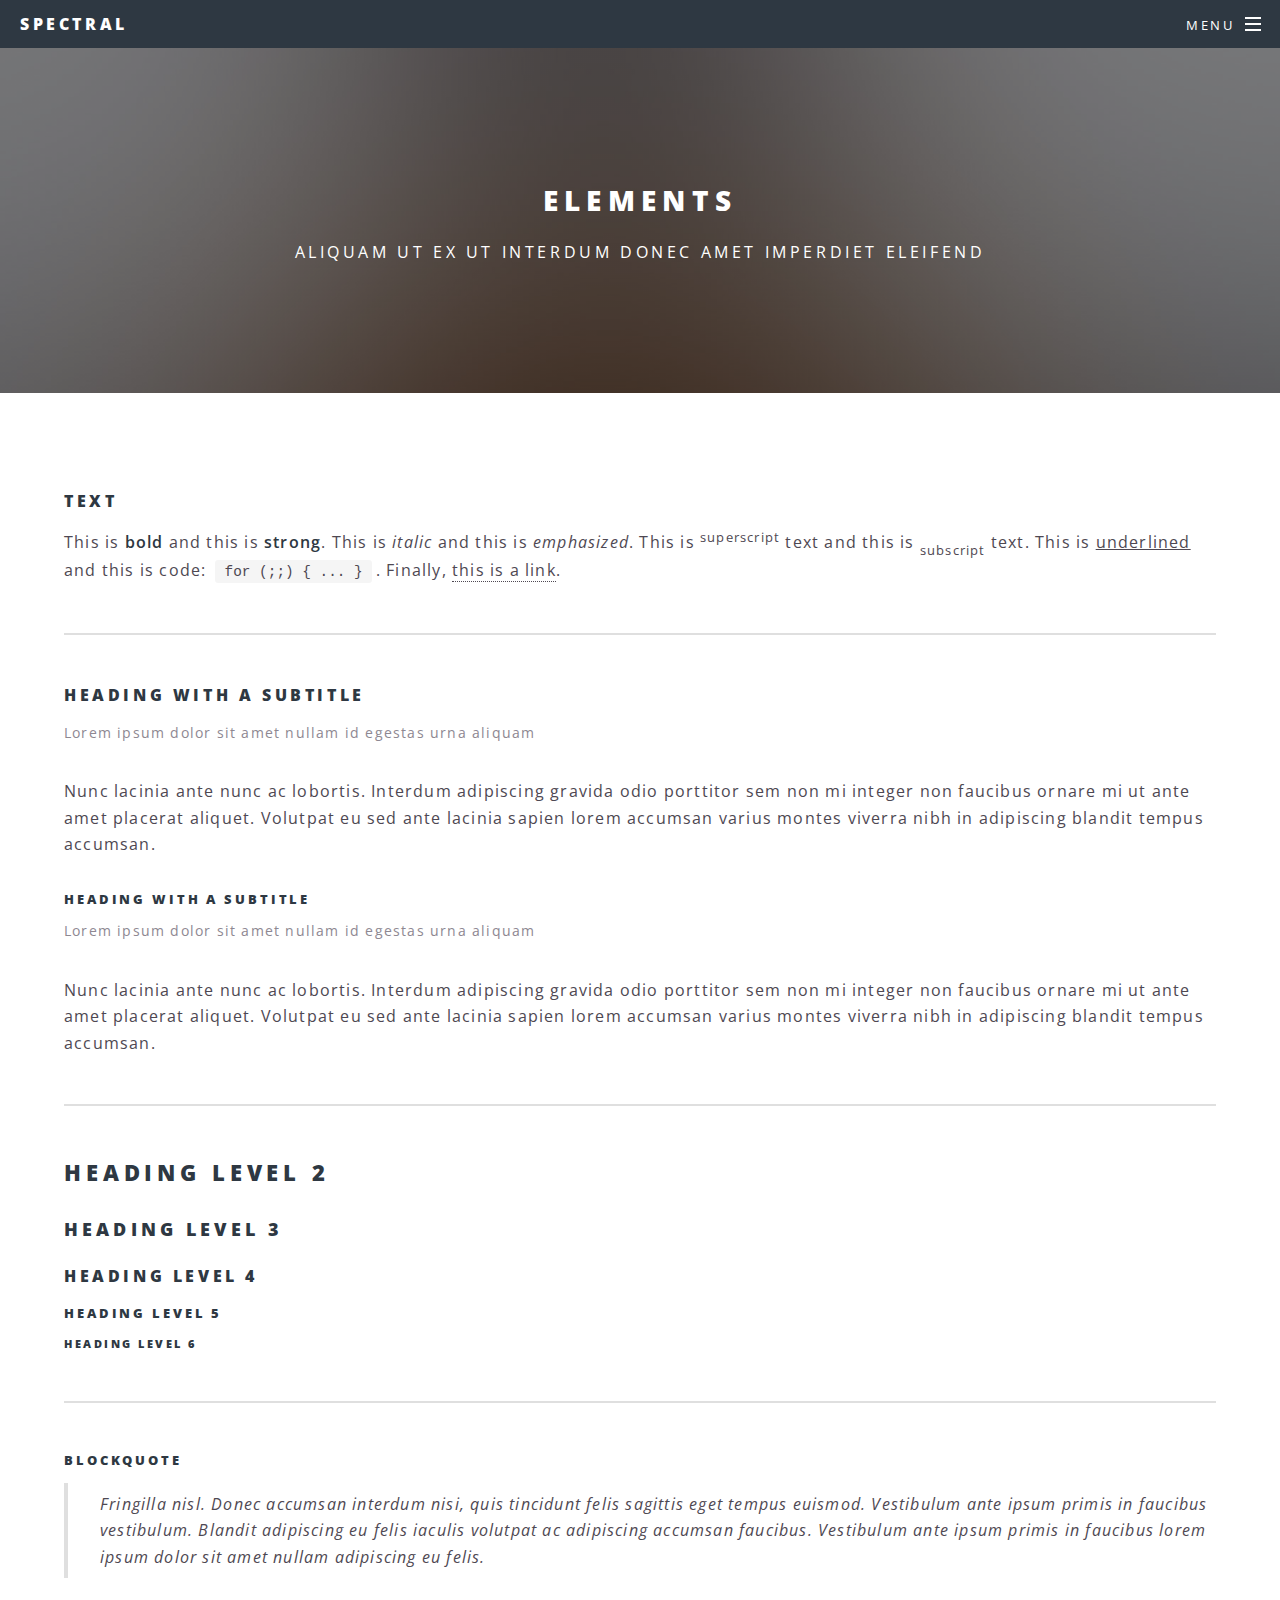
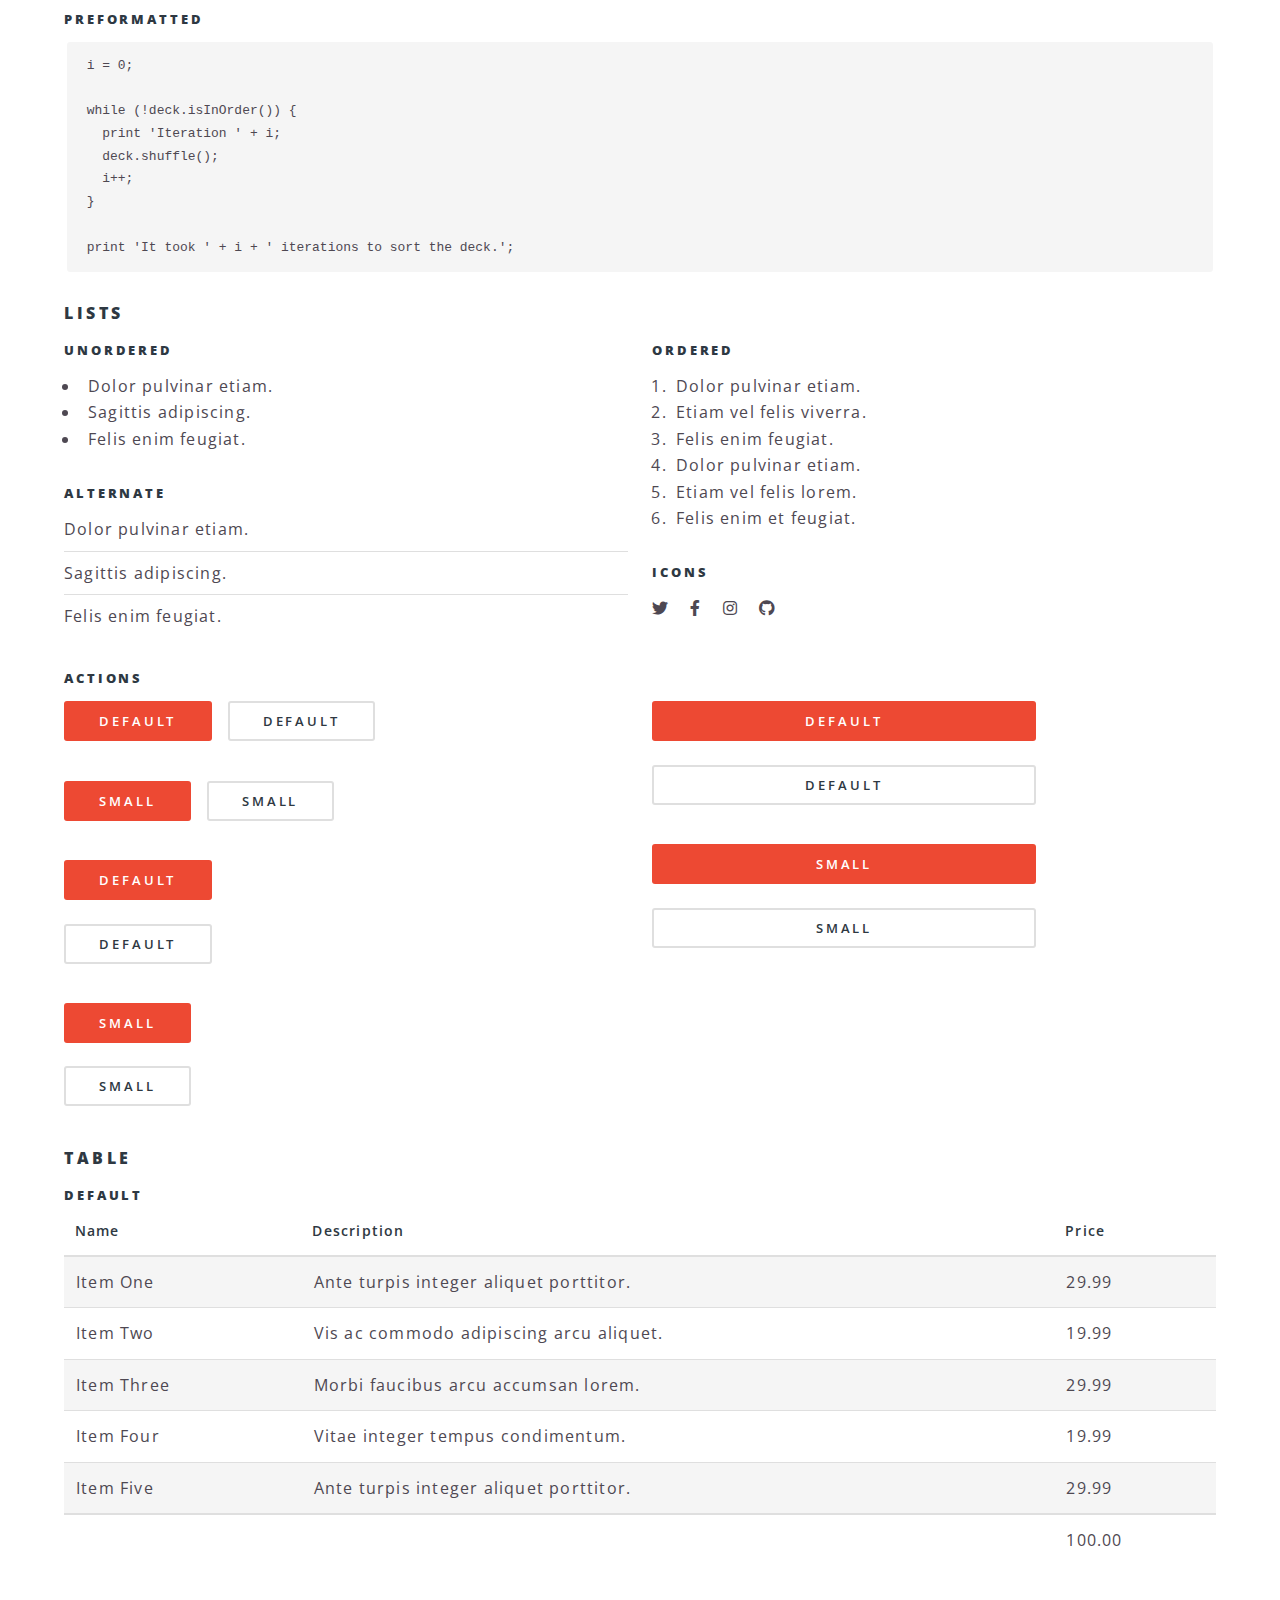
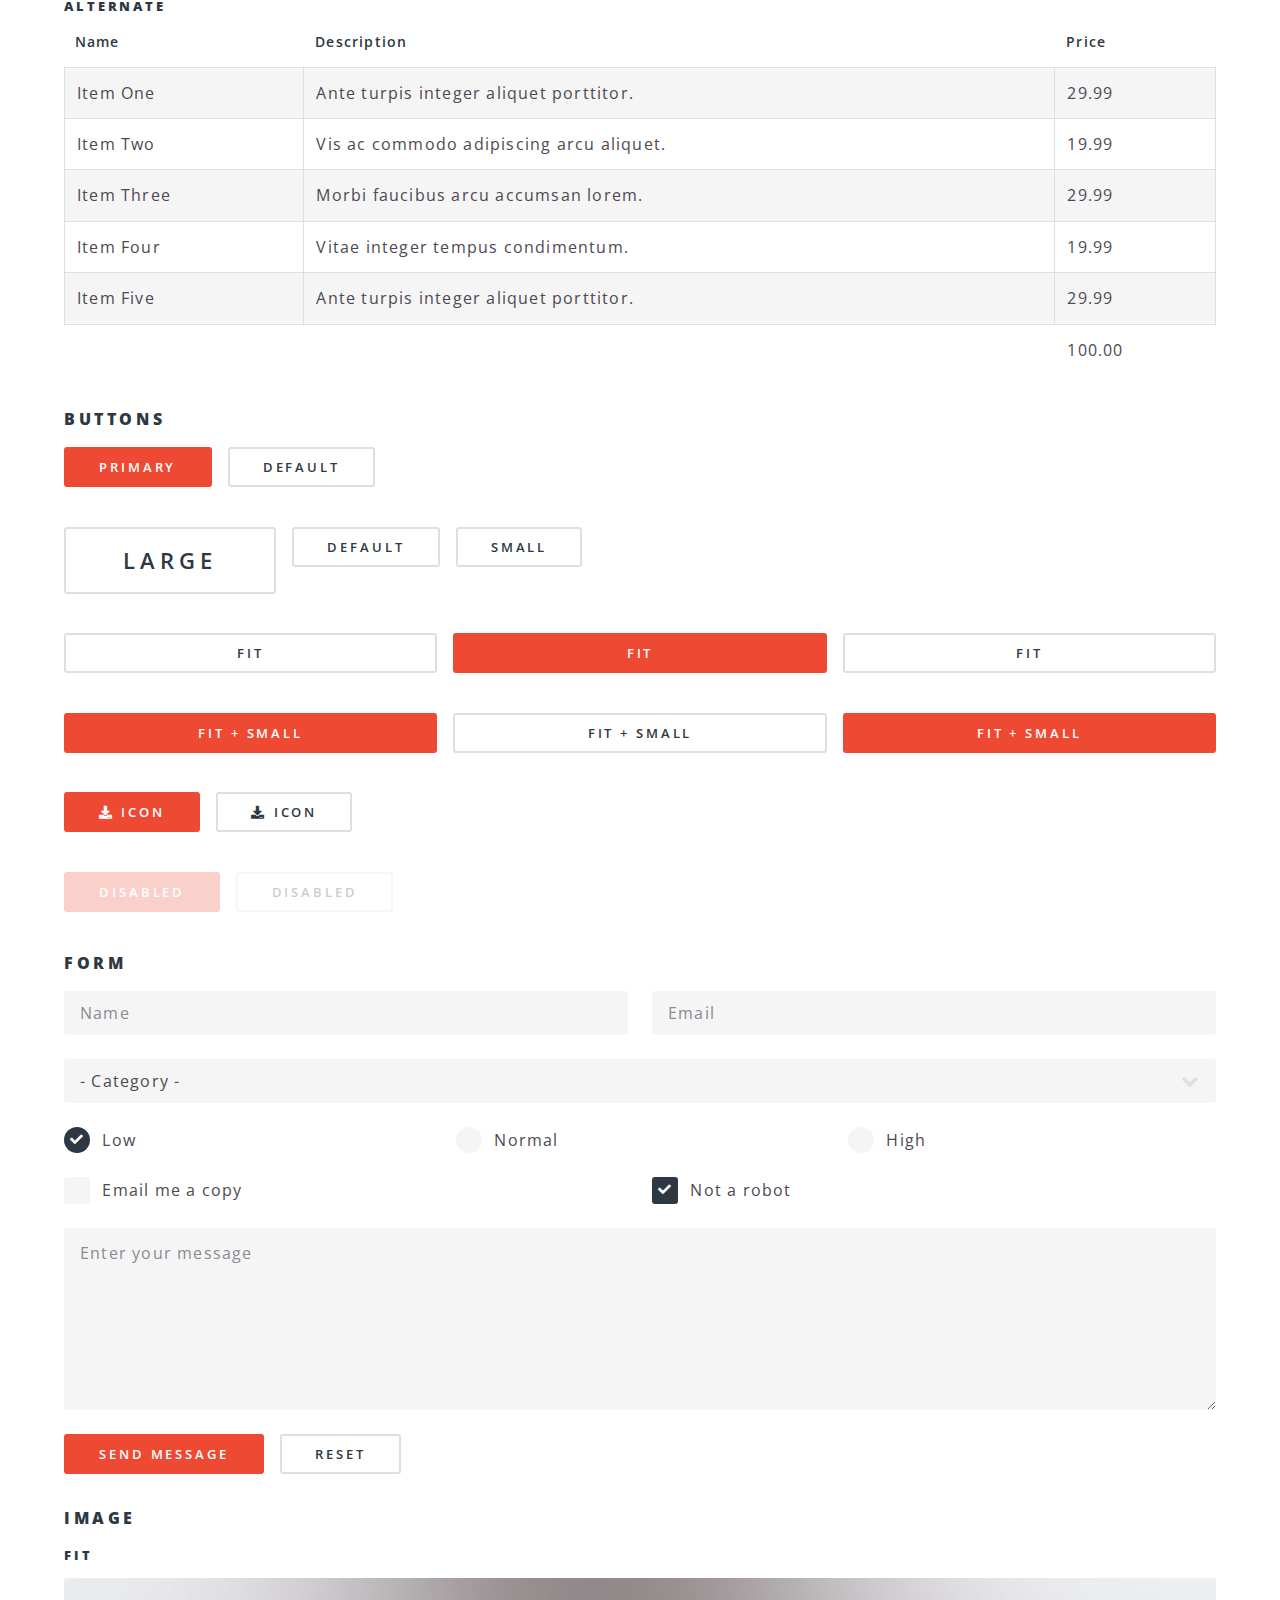
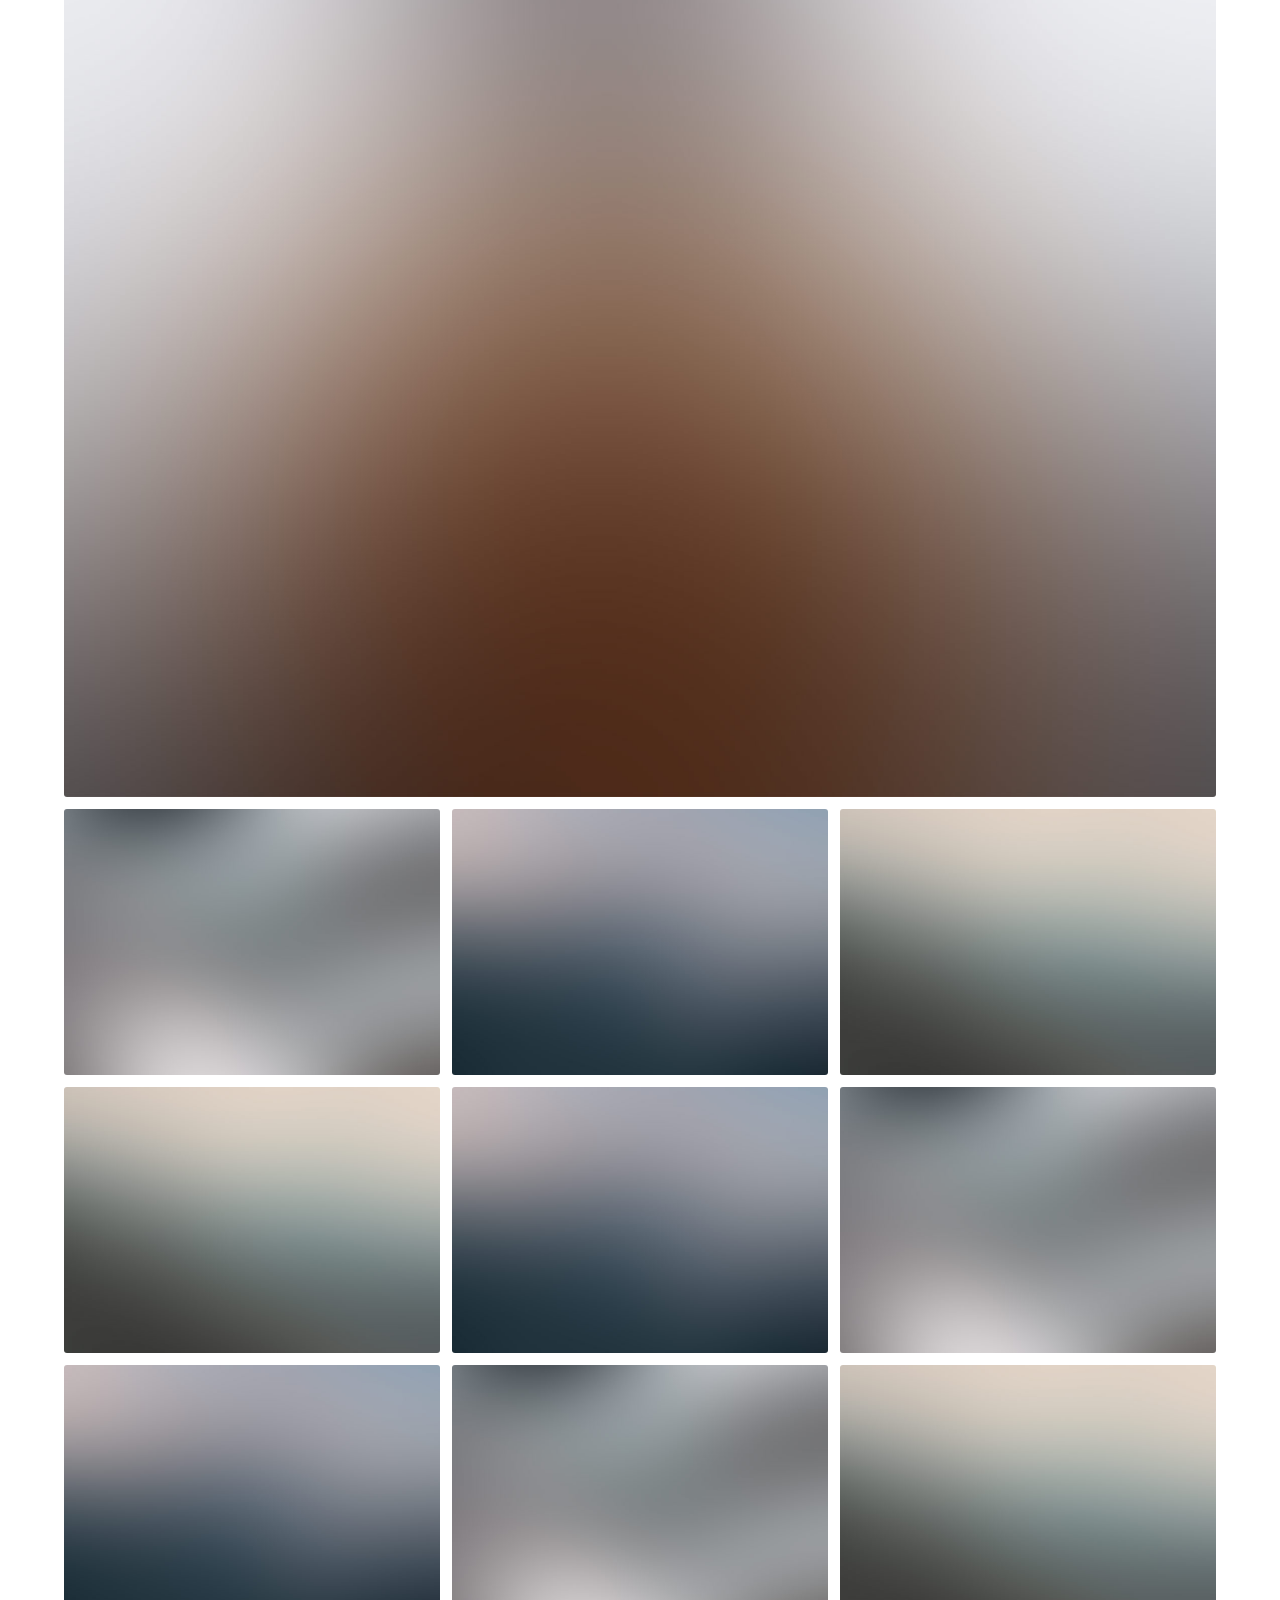
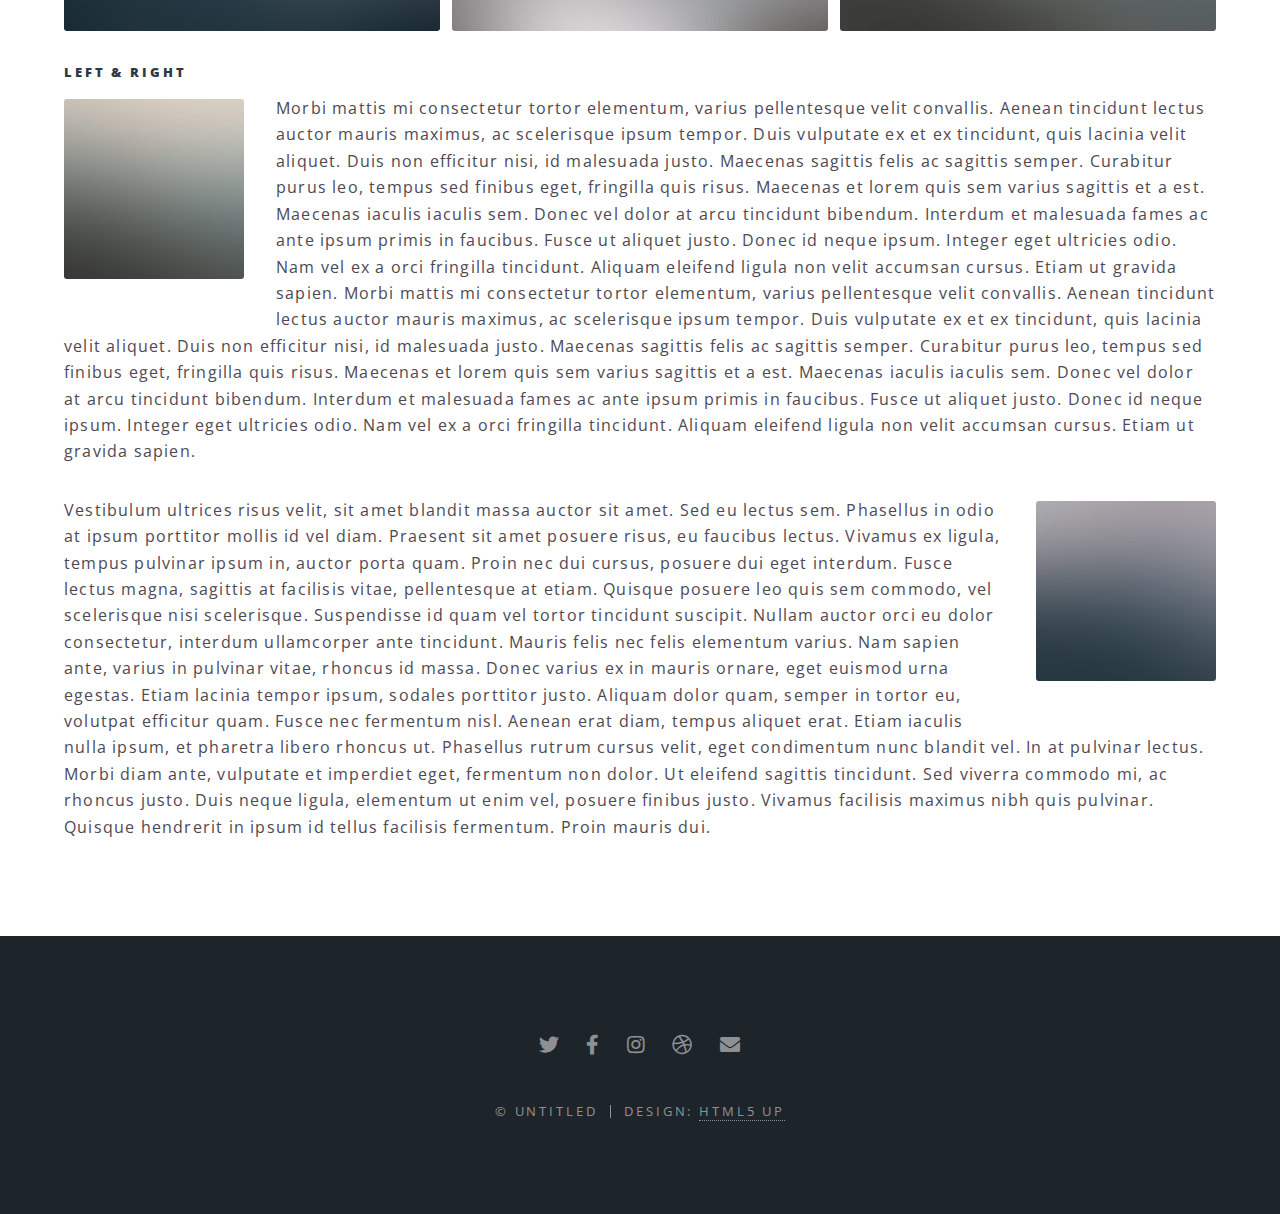
<file: elements.html>
<!DOCTYPE HTML>
<!--
	Spectral by HTML5 UP
	html5up.net | @ajlkn
	Free for personal and commercial use under the CCA 3.0 license (html5up.net/license)
-->
<html>
	<head>
		<title>Elements - Spectral by HTML5 UP</title>
		<meta charset="utf-8" />
		<meta name="viewport" content="width=device-width, initial-scale=1, user-scalable=no" />
		<link rel="stylesheet" href="assets/css/main.css" />
		<noscript><link rel="stylesheet" href="assets/css/noscript.css" /></noscript>
	</head>
	<body class="is-preload">

		<!-- Page Wrapper -->
			<div id="page-wrapper">

				<!-- Header -->
					<header id="header">
						<h1><a href="index.html">Spectral</a></h1>
						<nav id="nav">
							<ul>
								<li class="special">
									<a href="#menu" class="menuToggle"><span>Menu</span></a>
									<div id="menu">
										<ul>
											<li><a href="index.html">Home</a></li>
											<li><a href="generic.html">Generic</a></li>
											<li><a href="elements.html">Elements</a></li>
											<li><a href="#">Sign Up</a></li>
											<li><a href="#">Log In</a></li>
										</ul>
									</div>
								</li>
							</ul>
						</nav>
					</header>

				<!-- Main -->
					<article id="main">
						<header>
							<h2>Elements</h2>
							<p>Aliquam ut ex ut interdum donec amet imperdiet eleifend</p>
						</header>
						<section class="wrapper style5">
							<div class="inner">

								<section>
									<h4>Text</h4>
									<p>This is <b>bold</b> and this is <strong>strong</strong>. This is <i>italic</i> and this is <em>emphasized</em>.
									This is <sup>superscript</sup> text and this is <sub>subscript</sub> text.
									This is <u>underlined</u> and this is code: <code>for (;;) { ... }</code>. Finally, <a href="#">this is a link</a>.</p>
									<hr />
									<header>
										<h4>Heading with a Subtitle</h4>
										<p>Lorem ipsum dolor sit amet nullam id egestas urna aliquam</p>
									</header>
									<p>Nunc lacinia ante nunc ac lobortis. Interdum adipiscing gravida odio porttitor sem non mi integer non faucibus ornare mi ut ante amet placerat aliquet. Volutpat eu sed ante lacinia sapien lorem accumsan varius montes viverra nibh in adipiscing blandit tempus accumsan.</p>
									<header>
										<h5>Heading with a Subtitle</h5>
										<p>Lorem ipsum dolor sit amet nullam id egestas urna aliquam</p>
									</header>
									<p>Nunc lacinia ante nunc ac lobortis. Interdum adipiscing gravida odio porttitor sem non mi integer non faucibus ornare mi ut ante amet placerat aliquet. Volutpat eu sed ante lacinia sapien lorem accumsan varius montes viverra nibh in adipiscing blandit tempus accumsan.</p>
									<hr />
									<h2>Heading Level 2</h2>
									<h3>Heading Level 3</h3>
									<h4>Heading Level 4</h4>
									<h5>Heading Level 5</h5>
									<h6>Heading Level 6</h6>
									<hr />
									<h5>Blockquote</h5>
									<blockquote>Fringilla nisl. Donec accumsan interdum nisi, quis tincidunt felis sagittis eget tempus euismod. Vestibulum ante ipsum primis in faucibus vestibulum. Blandit adipiscing eu felis iaculis volutpat ac adipiscing accumsan faucibus. Vestibulum ante ipsum primis in faucibus lorem ipsum dolor sit amet nullam adipiscing eu felis.</blockquote>
									<h5>Preformatted</h5>
									<pre><code>i = 0;

while (!deck.isInOrder()) {
  print 'Iteration ' + i;
  deck.shuffle();
  i++;
}

print 'It took ' + i + ' iterations to sort the deck.';</code></pre>
								</section>

								<section>
									<h4>Lists</h4>
									<div class="row">
										<div class="col-6 col-12-medium">
											<h5>Unordered</h5>
											<ul>
												<li>Dolor pulvinar etiam.</li>
												<li>Sagittis adipiscing.</li>
												<li>Felis enim feugiat.</li>
											</ul>
											<h5>Alternate</h5>
											<ul class="alt">
												<li>Dolor pulvinar etiam.</li>
												<li>Sagittis adipiscing.</li>
												<li>Felis enim feugiat.</li>
											</ul>
										</div>
										<div class="col-6 col-12-medium">
											<h5>Ordered</h5>
											<ol>
												<li>Dolor pulvinar etiam.</li>
												<li>Etiam vel felis viverra.</li>
												<li>Felis enim feugiat.</li>
												<li>Dolor pulvinar etiam.</li>
												<li>Etiam vel felis lorem.</li>
												<li>Felis enim et feugiat.</li>
											</ol>
											<h5>Icons</h5>
											<ul class="icons">
												<li><a href="#" class="icon brands fa-twitter"><span class="label">Twitter</span></a></li>
												<li><a href="#" class="icon brands fa-facebook-f"><span class="label">Facebook</span></a></li>
												<li><a href="#" class="icon brands fa-instagram"><span class="label">Instagram</span></a></li>
												<li><a href="#" class="icon brands fa-github"><span class="label">Github</span></a></li>
											</ul>
										</div>
									</div>
									<h5>Actions</h5>
									<div class="row">
										<div class="col-6 col-12-medium">
											<ul class="actions">
												<li><a href="#" class="button primary">Default</a></li>
												<li><a href="#" class="button">Default</a></li>
											</ul>
											<ul class="actions small">
												<li><a href="#" class="button primary small">Small</a></li>
												<li><a href="#" class="button small">Small</a></li>
											</ul>
											<ul class="actions stacked">
												<li><a href="#" class="button primary">Default</a></li>
												<li><a href="#" class="button">Default</a></li>
											</ul>
											<ul class="actions stacked">
												<li><a href="#" class="button primary small">Small</a></li>
												<li><a href="#" class="button small">Small</a></li>
											</ul>
										</div>
										<div class="col-6 col-12-medium">
											<ul class="actions stacked">
												<li><a href="#" class="button primary fit">Default</a></li>
												<li><a href="#" class="button fit">Default</a></li>
											</ul>
											<ul class="actions stacked">
												<li><a href="#" class="button primary small fit">Small</a></li>
												<li><a href="#" class="button small fit">Small</a></li>
											</ul>
										</div>
									</div>
								</section>

								<section>
									<h4>Table</h4>
									<h5>Default</h5>
									<div class="table-wrapper">
										<table>
											<thead>
												<tr>
													<th>Name</th>
													<th>Description</th>
													<th>Price</th>
												</tr>
											</thead>
											<tbody>
												<tr>
													<td>Item One</td>
													<td>Ante turpis integer aliquet porttitor.</td>
													<td>29.99</td>
												</tr>
												<tr>
													<td>Item Two</td>
													<td>Vis ac commodo adipiscing arcu aliquet.</td>
													<td>19.99</td>
												</tr>
												<tr>
													<td>Item Three</td>
													<td> Morbi faucibus arcu accumsan lorem.</td>
													<td>29.99</td>
												</tr>
												<tr>
													<td>Item Four</td>
													<td>Vitae integer tempus condimentum.</td>
													<td>19.99</td>
												</tr>
												<tr>
													<td>Item Five</td>
													<td>Ante turpis integer aliquet porttitor.</td>
													<td>29.99</td>
												</tr>
											</tbody>
											<tfoot>
												<tr>
													<td colspan="2"></td>
													<td>100.00</td>
												</tr>
											</tfoot>
										</table>
									</div>

									<h5>Alternate</h5>
									<div class="table-wrapper">
										<table class="alt">
											<thead>
												<tr>
													<th>Name</th>
													<th>Description</th>
													<th>Price</th>
												</tr>
											</thead>
											<tbody>
												<tr>
													<td>Item One</td>
													<td>Ante turpis integer aliquet porttitor.</td>
													<td>29.99</td>
												</tr>
												<tr>
													<td>Item Two</td>
													<td>Vis ac commodo adipiscing arcu aliquet.</td>
													<td>19.99</td>
												</tr>
												<tr>
													<td>Item Three</td>
													<td> Morbi faucibus arcu accumsan lorem.</td>
													<td>29.99</td>
												</tr>
												<tr>
													<td>Item Four</td>
													<td>Vitae integer tempus condimentum.</td>
													<td>19.99</td>
												</tr>
												<tr>
													<td>Item Five</td>
													<td>Ante turpis integer aliquet porttitor.</td>
													<td>29.99</td>
												</tr>
											</tbody>
											<tfoot>
												<tr>
													<td colspan="2"></td>
													<td>100.00</td>
												</tr>
											</tfoot>
										</table>
									</div>
								</section>

								<section>
									<h4>Buttons</h4>
									<ul class="actions">
										<li><a href="#" class="button primary">Primary</a></li>
										<li><a href="#" class="button">Default</a></li>
									</ul>
									<ul class="actions">
										<li><a href="#" class="button large">Large</a></li>
										<li><a href="#" class="button">Default</a></li>
										<li><a href="#" class="button small">Small</a></li>
									</ul>
									<ul class="actions fit">
										<li><a href="#" class="button fit">Fit</a></li>
										<li><a href="#" class="button primary fit">Fit</a></li>
										<li><a href="#" class="button fit">Fit</a></li>
									</ul>
									<ul class="actions fit small">
										<li><a href="#" class="button primary fit small">Fit + Small</a></li>
										<li><a href="#" class="button fit small">Fit + Small</a></li>
										<li><a href="#" class="button primary fit small">Fit + Small</a></li>
									</ul>
									<ul class="actions">
										<li><a href="#" class="button primary icon solid fa-download">Icon</a></li>
										<li><a href="#" class="button icon solid fa-download">Icon</a></li>
									</ul>
									<ul class="actions">
										<li><span class="button primary disabled">Disabled</span></li>
										<li><span class="button disabled">Disabled</span></li>
									</ul>
								</section>

								<section>
									<h4>Form</h4>
									<form method="post" action="#">
										<div class="row gtr-uniform">
											<div class="col-6 col-12-xsmall">
												<input type="text" name="demo-name" id="demo-name" value="" placeholder="Name" />
											</div>
											<div class="col-6 col-12-xsmall">
												<input type="email" name="demo-email" id="demo-email" value="" placeholder="Email" />
											</div>
											<div class="col-12">
												<select name="demo-category" id="demo-category">
													<option value="">- Category -</option>
													<option value="1">Manufacturing</option>
													<option value="1">Shipping</option>
													<option value="1">Administration</option>
													<option value="1">Human Resources</option>
												</select>
											</div>
											<div class="col-4 col-12-small">
												<input type="radio" id="demo-priority-low" name="demo-priority" checked>
												<label for="demo-priority-low">Low</label>
											</div>
											<div class="col-4 col-12-small">
												<input type="radio" id="demo-priority-normal" name="demo-priority">
												<label for="demo-priority-normal">Normal</label>
											</div>
											<div class="col-4 col-12-small">
												<input type="radio" id="demo-priority-high" name="demo-priority">
												<label for="demo-priority-high">High</label>
											</div>
											<div class="col-6 col-12-small">
												<input type="checkbox" id="demo-copy" name="demo-copy">
												<label for="demo-copy">Email me a copy</label>
											</div>
											<div class="col-6 col-12-small">
												<input type="checkbox" id="demo-human" name="demo-human" checked>
												<label for="demo-human">Not a robot</label>
											</div>
											<div class="col-12">
												<textarea name="demo-message" id="demo-message" placeholder="Enter your message" rows="6"></textarea>
											</div>
											<div class="col-12">
												<ul class="actions">
													<li><input type="submit" value="Send Message" class="primary" /></li>
													<li><input type="reset" value="Reset" /></li>
												</ul>
											</div>
										</div>
									</form>
								</section>

								<section>
									<h4>Image</h4>
									<h5>Fit</h5>
									<div class="box alt">
										<div class="row gtr-50 gtr-uniform">
											<div class="col-12"><span class="image fit"><img src="images/banner.jpg" alt="" /></span></div>
											<div class="col-4"><span class="image fit"><img src="images/pic01.jpg" alt="" /></span></div>
											<div class="col-4"><span class="image fit"><img src="images/pic02.jpg" alt="" /></span></div>
											<div class="col-4"><span class="image fit"><img src="images/pic03.jpg" alt="" /></span></div>
											<div class="col-4"><span class="image fit"><img src="images/pic03.jpg" alt="" /></span></div>
											<div class="col-4"><span class="image fit"><img src="images/pic02.jpg" alt="" /></span></div>
											<div class="col-4"><span class="image fit"><img src="images/pic01.jpg" alt="" /></span></div>
											<div class="col-4"><span class="image fit"><img src="images/pic02.jpg" alt="" /></span></div>
											<div class="col-4"><span class="image fit"><img src="images/pic01.jpg" alt="" /></span></div>
											<div class="col-4"><span class="image fit"><img src="images/pic03.jpg" alt="" /></span></div>
										</div>
									</div>
									<h5>Left &amp; Right</h5>
									<p><span class="image left"><img src="images/pic04.jpg" alt="" /></span>Morbi mattis mi consectetur tortor elementum, varius pellentesque velit convallis. Aenean tincidunt lectus auctor mauris maximus, ac scelerisque ipsum tempor. Duis vulputate ex et ex tincidunt, quis lacinia velit aliquet. Duis non efficitur nisi, id malesuada justo. Maecenas sagittis felis ac sagittis semper. Curabitur purus leo, tempus sed finibus eget, fringilla quis risus. Maecenas et lorem quis sem varius sagittis et a est. Maecenas iaculis iaculis sem. Donec vel dolor at arcu tincidunt bibendum. Interdum et malesuada fames ac ante ipsum primis in faucibus. Fusce ut aliquet justo. Donec id neque ipsum. Integer eget ultricies odio. Nam vel ex a orci fringilla tincidunt. Aliquam eleifend ligula non velit accumsan cursus. Etiam ut gravida sapien. Morbi mattis mi consectetur tortor elementum, varius pellentesque velit convallis. Aenean tincidunt lectus auctor mauris maximus, ac scelerisque ipsum tempor. Duis vulputate ex et ex tincidunt, quis lacinia velit aliquet. Duis non efficitur nisi, id malesuada justo. Maecenas sagittis felis ac sagittis semper. Curabitur purus leo, tempus sed finibus eget, fringilla quis risus. Maecenas et lorem quis sem varius sagittis et a est. Maecenas iaculis iaculis sem. Donec vel dolor at arcu tincidunt bibendum. Interdum et malesuada fames ac ante ipsum primis in faucibus. Fusce ut aliquet justo. Donec id neque ipsum. Integer eget ultricies odio. Nam vel ex a orci fringilla tincidunt. Aliquam eleifend ligula non velit accumsan cursus. Etiam ut gravida sapien.</p>
									<p><span class="image right"><img src="images/pic05.jpg" alt="" /></span>Vestibulum ultrices risus velit, sit amet blandit massa auctor sit amet. Sed eu lectus sem. Phasellus in odio at ipsum porttitor mollis id vel diam. Praesent sit amet posuere risus, eu faucibus lectus. Vivamus ex ligula, tempus pulvinar ipsum in, auctor porta quam. Proin nec dui cursus, posuere dui eget interdum. Fusce lectus magna, sagittis at facilisis vitae, pellentesque at etiam. Quisque posuere leo quis sem commodo, vel scelerisque nisi scelerisque. Suspendisse id quam vel tortor tincidunt suscipit. Nullam auctor orci eu dolor consectetur, interdum ullamcorper ante tincidunt. Mauris felis nec felis elementum varius. Nam sapien ante, varius in pulvinar vitae, rhoncus id massa. Donec varius ex in mauris ornare, eget euismod urna egestas. Etiam lacinia tempor ipsum, sodales porttitor justo. Aliquam dolor quam, semper in tortor eu, volutpat efficitur quam. Fusce nec fermentum nisl. Aenean erat diam, tempus aliquet erat. Etiam iaculis nulla ipsum, et pharetra libero rhoncus ut. Phasellus rutrum cursus velit, eget condimentum nunc blandit vel. In at pulvinar lectus. Morbi diam ante, vulputate et imperdiet eget, fermentum non dolor. Ut eleifend sagittis tincidunt. Sed viverra commodo mi, ac rhoncus justo. Duis neque ligula, elementum ut enim vel, posuere finibus justo. Vivamus facilisis maximus nibh quis pulvinar. Quisque hendrerit in ipsum id tellus facilisis fermentum. Proin mauris dui.</p>
								</section>

							</div>
						</section>
					</article>

				<!-- Footer -->
					<footer id="footer">
						<ul class="icons">
							<li><a href="#" class="icon brands fa-twitter"><span class="label">Twitter</span></a></li>
							<li><a href="#" class="icon brands fa-facebook-f"><span class="label">Facebook</span></a></li>
							<li><a href="#" class="icon brands fa-instagram"><span class="label">Instagram</span></a></li>
							<li><a href="#" class="icon brands fa-dribbble"><span class="label">Dribbble</span></a></li>
							<li><a href="#" class="icon solid fa-envelope"><span class="label">Email</span></a></li>
						</ul>
						<ul class="copyright">
							<li>&copy; Untitled</li><li>Design: <a href="http://html5up.net">HTML5 UP</a></li>
						</ul>
					</footer>

			</div>

		<!-- Scripts -->
			<script src="assets/js/jquery.min.js"></script>
			<script src="assets/js/jquery.scrollex.min.js"></script>
			<script src="assets/js/jquery.scrolly.min.js"></script>
			<script src="assets/js/browser.min.js"></script>
			<script src="assets/js/breakpoints.min.js"></script>
			<script src="assets/js/util.js"></script>
			<script src="assets/js/main.js"></script>

	</body>
</html>
</file>
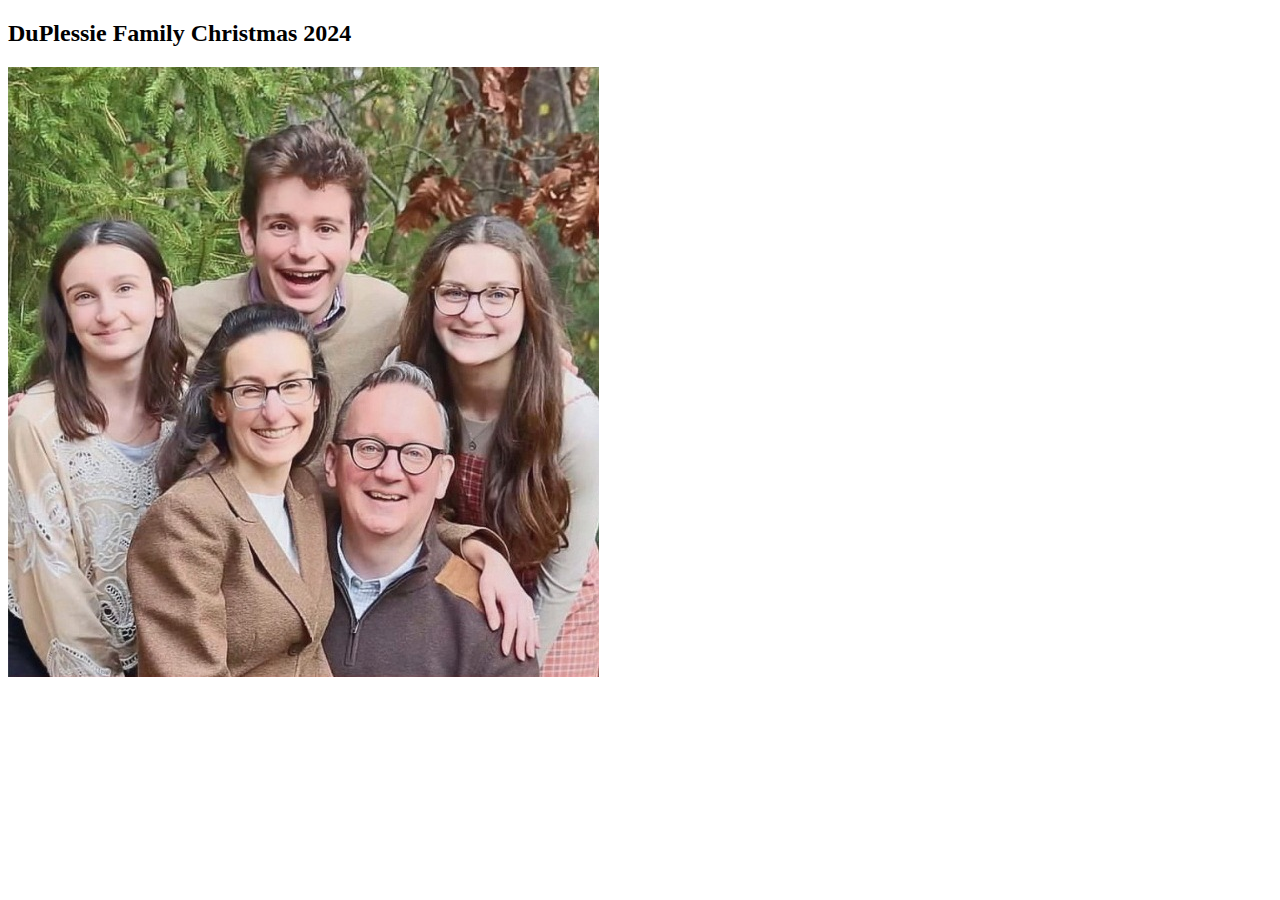
<file: Family_Photo.html>
<!DOCTYPE HTML>

<html>
	<head>
		<title>Matt DuPlessie - Family</title>
		<meta charset="utf-8" />
		<meta name="viewport" content="width=device-width, initial-scale=1, user-scalable=no" />
		<!-- <link rel="stylesheet" href="assets/css/main.css" /> -->
		<noscript><link rel="stylesheet" href="assets/css/noscript.css" /></noscript>
	</head>
	<body class="is-preload">

		<!-- Page Wrapper
			<div id="page-wrapper"> 

				<!-- Header 
					<header id="header">
						<h1><a href="index.html">Matt DuPlessie</a></h1>
						<nav id="nav">
							<ul>
								<li class="special">
									<a href="#menu" class="menuToggle"><span>Menu</span></a>
									<div id="menu">
										<ul>
											<li><a href="index.html">Home</a></li>
											<li><a href="backstory.html">Backstory</a></li>
											<li><a href="press.html">Media Archive</a></li>
											<li><a href="https://www.level99.com">Level99</a></li>
											<li><a href="https://www.5-wits.com">5 Wits</a></li>
										</ul>
									</div>
								</li>
							</ul>
						</nav>
					</header>

				<!-- Main 
					<article id="main">
				-->
						<header>
							<h2>DuPlessie Family Christmas 2024</h2>
							<img src="images/DuPlessie Christmas Card 2024.jpg" alt="" />
						</header>
</file>
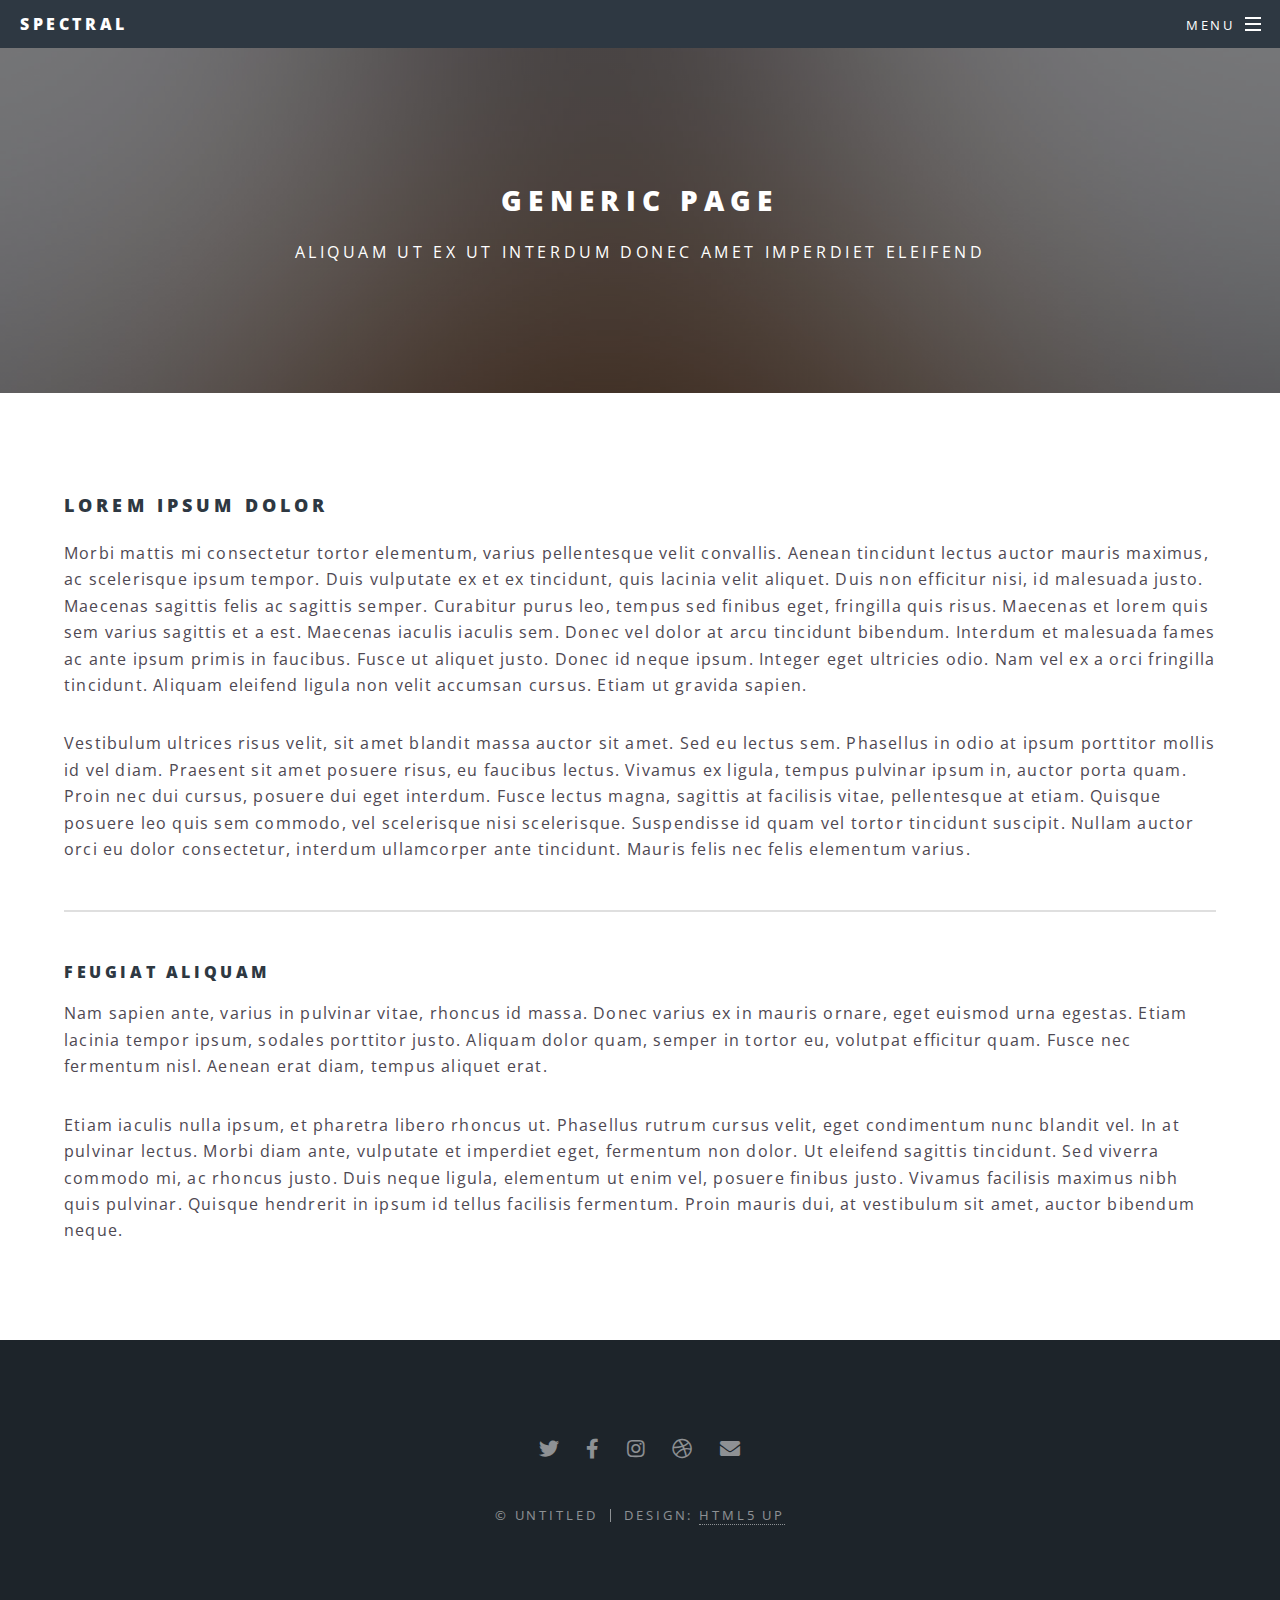
<file: generic.html>
<!DOCTYPE HTML>
<!--
	Spectral by HTML5 UP
	html5up.net | @ajlkn
	Free for personal and commercial use under the CCA 3.0 license (html5up.net/license)
-->
<html>
	<head>
		<title>Generic - Spectral by HTML5 UP</title>
		<meta charset="utf-8" />
		<meta name="viewport" content="width=device-width, initial-scale=1, user-scalable=no" />
		<link rel="stylesheet" href="assets/css/main.css" />
		<noscript><link rel="stylesheet" href="assets/css/noscript.css" /></noscript>
	</head>
	<body class="is-preload">

		<!-- Page Wrapper -->
			<div id="page-wrapper">

				<!-- Header -->
					<header id="header">
						<h1><a href="index.html">Spectral</a></h1>
						<nav id="nav">
							<ul>
								<li class="special">
									<a href="#menu" class="menuToggle"><span>Menu</span></a>
									<div id="menu">
										<ul>
											<li><a href="index.html">Home</a></li>
											<li><a href="generic.html">Generic</a></li>
											<li><a href="elements.html">Elements</a></li>
											<li><a href="#">Sign Up</a></li>
											<li><a href="#">Log In</a></li>
										</ul>
									</div>
								</li>
							</ul>
						</nav>
					</header>

				<!-- Main -->
					<article id="main">
						<header>
							<h2>Generic Page</h2>
							<p>Aliquam ut ex ut interdum donec amet imperdiet eleifend</p>
						</header>
						<section class="wrapper style5">
							<div class="inner">

								<h3>Lorem ipsum dolor</h3>
								<p>Morbi mattis mi consectetur tortor elementum, varius pellentesque velit convallis. Aenean tincidunt lectus auctor mauris maximus, ac scelerisque ipsum tempor. Duis vulputate ex et ex tincidunt, quis lacinia velit aliquet. Duis non efficitur nisi, id malesuada justo. Maecenas sagittis felis ac sagittis semper. Curabitur purus leo, tempus sed finibus eget, fringilla quis risus. Maecenas et lorem quis sem varius sagittis et a est. Maecenas iaculis iaculis sem. Donec vel dolor at arcu tincidunt bibendum. Interdum et malesuada fames ac ante ipsum primis in faucibus. Fusce ut aliquet justo. Donec id neque ipsum. Integer eget ultricies odio. Nam vel ex a orci fringilla tincidunt. Aliquam eleifend ligula non velit accumsan cursus. Etiam ut gravida sapien.</p>

								<p>Vestibulum ultrices risus velit, sit amet blandit massa auctor sit amet. Sed eu lectus sem. Phasellus in odio at ipsum porttitor mollis id vel diam. Praesent sit amet posuere risus, eu faucibus lectus. Vivamus ex ligula, tempus pulvinar ipsum in, auctor porta quam. Proin nec dui cursus, posuere dui eget interdum. Fusce lectus magna, sagittis at facilisis vitae, pellentesque at etiam. Quisque posuere leo quis sem commodo, vel scelerisque nisi scelerisque. Suspendisse id quam vel tortor tincidunt suscipit. Nullam auctor orci eu dolor consectetur, interdum ullamcorper ante tincidunt. Mauris felis nec felis elementum varius.</p>

								<hr />

								<h4>Feugiat aliquam</h4>
								<p>Nam sapien ante, varius in pulvinar vitae, rhoncus id massa. Donec varius ex in mauris ornare, eget euismod urna egestas. Etiam lacinia tempor ipsum, sodales porttitor justo. Aliquam dolor quam, semper in tortor eu, volutpat efficitur quam. Fusce nec fermentum nisl. Aenean erat diam, tempus aliquet erat.</p>

								<p>Etiam iaculis nulla ipsum, et pharetra libero rhoncus ut. Phasellus rutrum cursus velit, eget condimentum nunc blandit vel. In at pulvinar lectus. Morbi diam ante, vulputate et imperdiet eget, fermentum non dolor. Ut eleifend sagittis tincidunt. Sed viverra commodo mi, ac rhoncus justo. Duis neque ligula, elementum ut enim vel, posuere finibus justo. Vivamus facilisis maximus nibh quis pulvinar. Quisque hendrerit in ipsum id tellus facilisis fermentum. Proin mauris dui, at vestibulum sit amet, auctor bibendum neque.</p>

							</div>
						</section>
					</article>

				<!-- Footer -->
					<footer id="footer">
						<ul class="icons">
							<li><a href="#" class="icon brands fa-twitter"><span class="label">Twitter</span></a></li>
							<li><a href="#" class="icon brands fa-facebook-f"><span class="label">Facebook</span></a></li>
							<li><a href="#" class="icon brands fa-instagram"><span class="label">Instagram</span></a></li>
							<li><a href="#" class="icon brands fa-dribbble"><span class="label">Dribbble</span></a></li>
							<li><a href="#" class="icon solid fa-envelope"><span class="label">Email</span></a></li>
						</ul>
						<ul class="copyright">
							<li>&copy; Untitled</li><li>Design: <a href="http://html5up.net">HTML5 UP</a></li>
						</ul>
					</footer>

			</div>

		<!-- Scripts -->
			<script src="assets/js/jquery.min.js"></script>
			<script src="assets/js/jquery.scrollex.min.js"></script>
			<script src="assets/js/jquery.scrolly.min.js"></script>
			<script src="assets/js/browser.min.js"></script>
			<script src="assets/js/breakpoints.min.js"></script>
			<script src="assets/js/util.js"></script>
			<script src="assets/js/main.js"></script>

	</body>
</html>
</file>
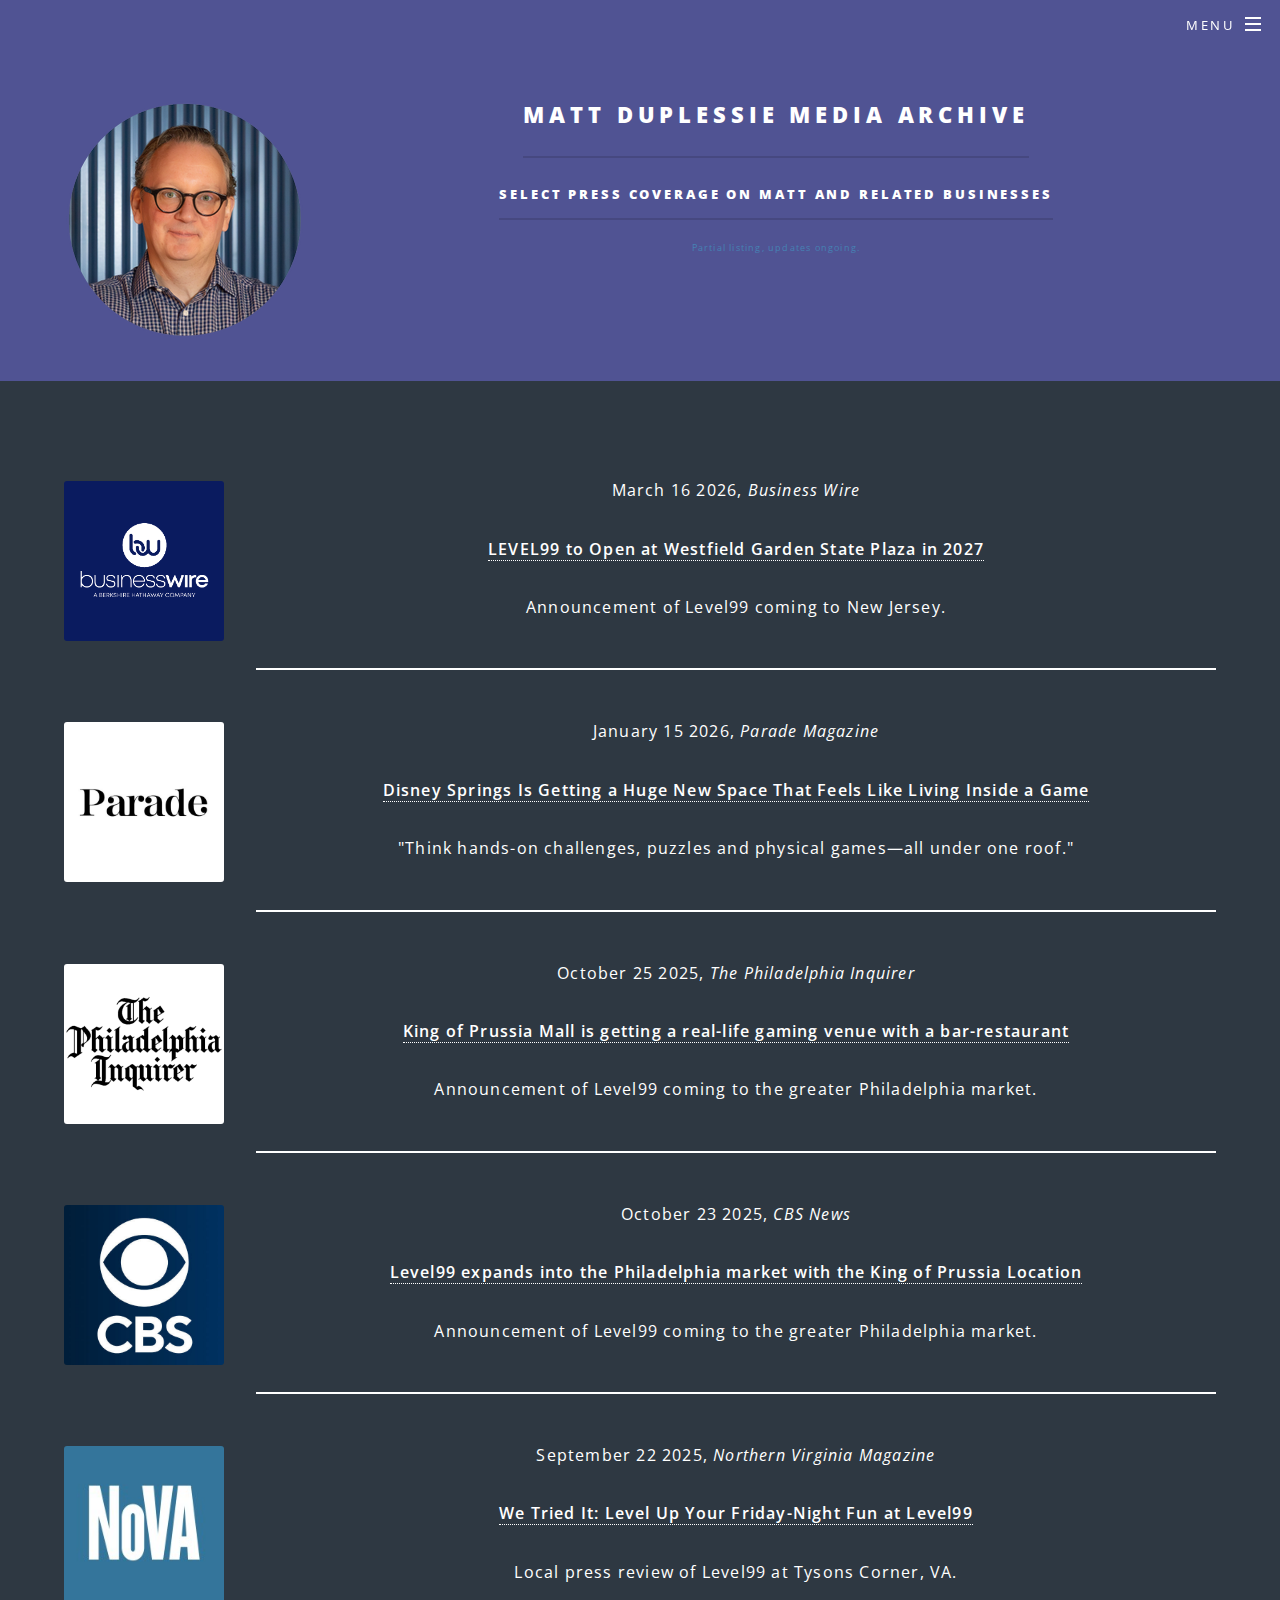
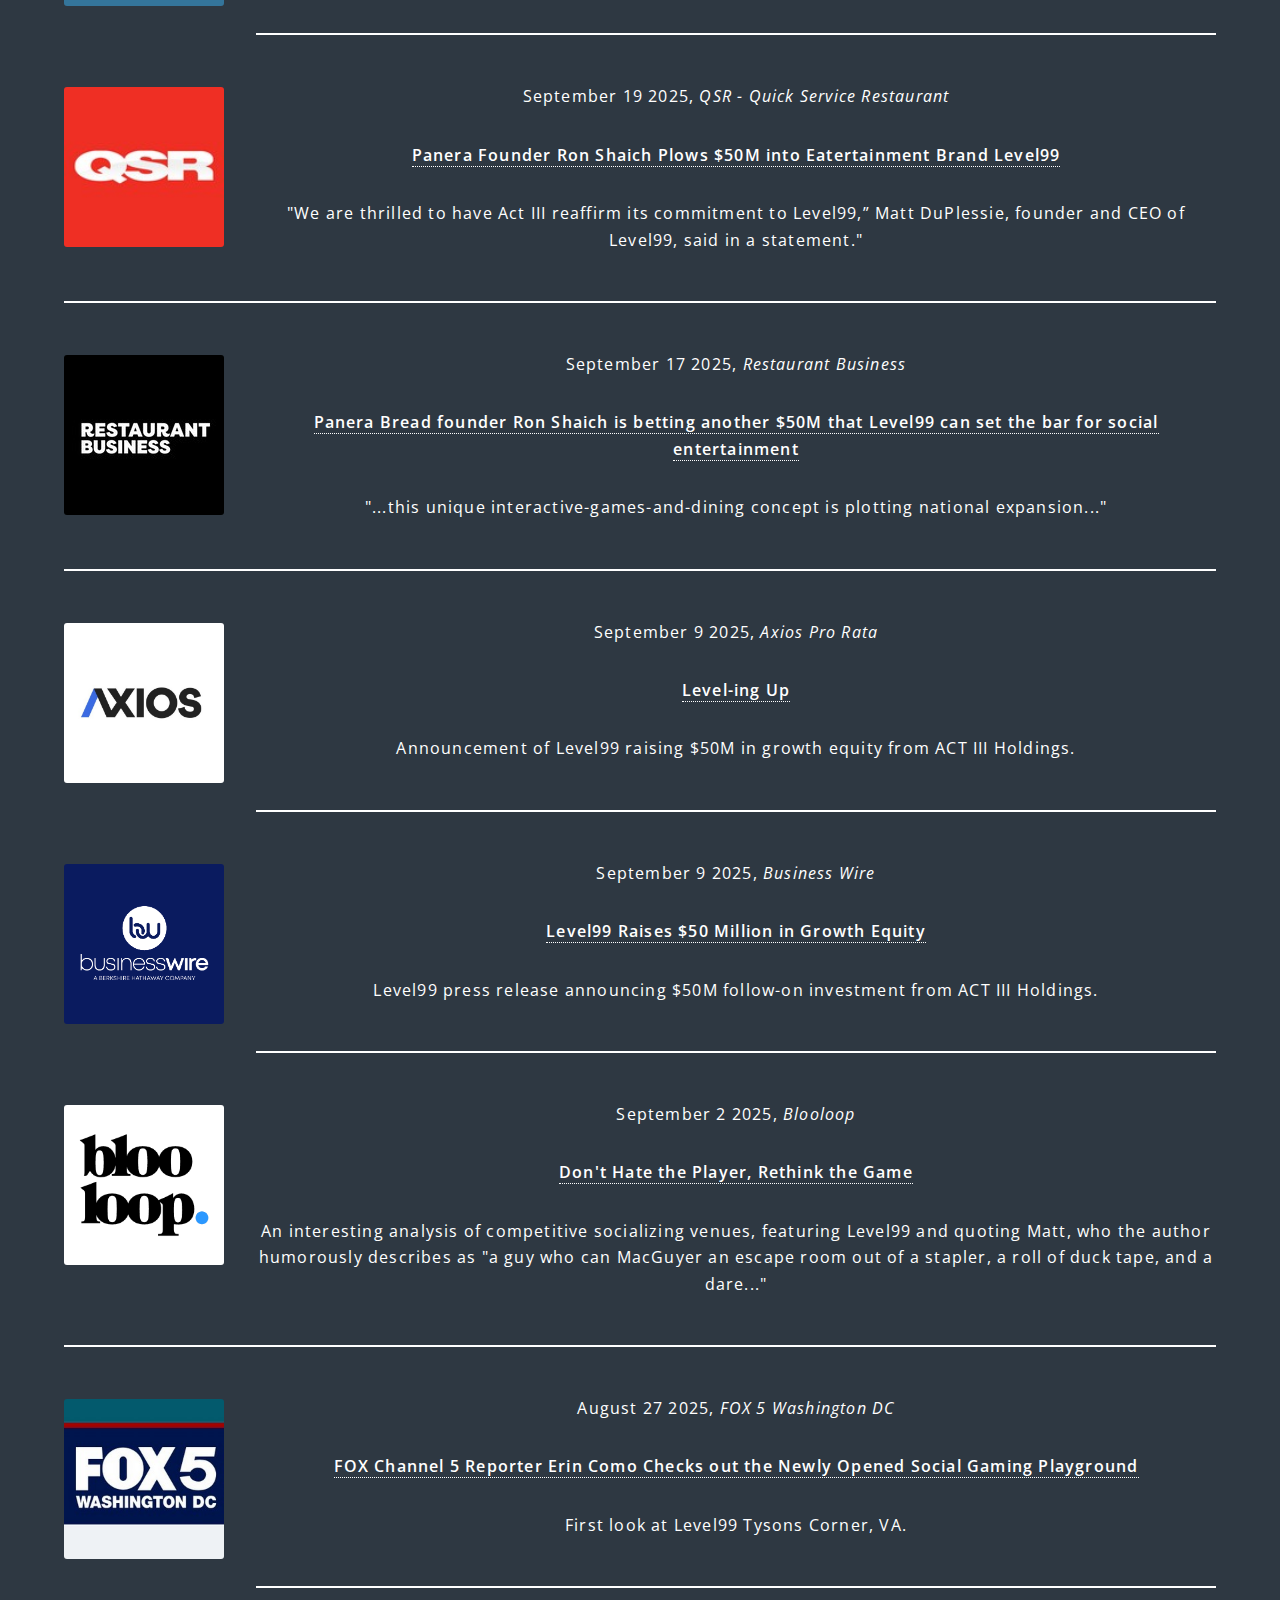
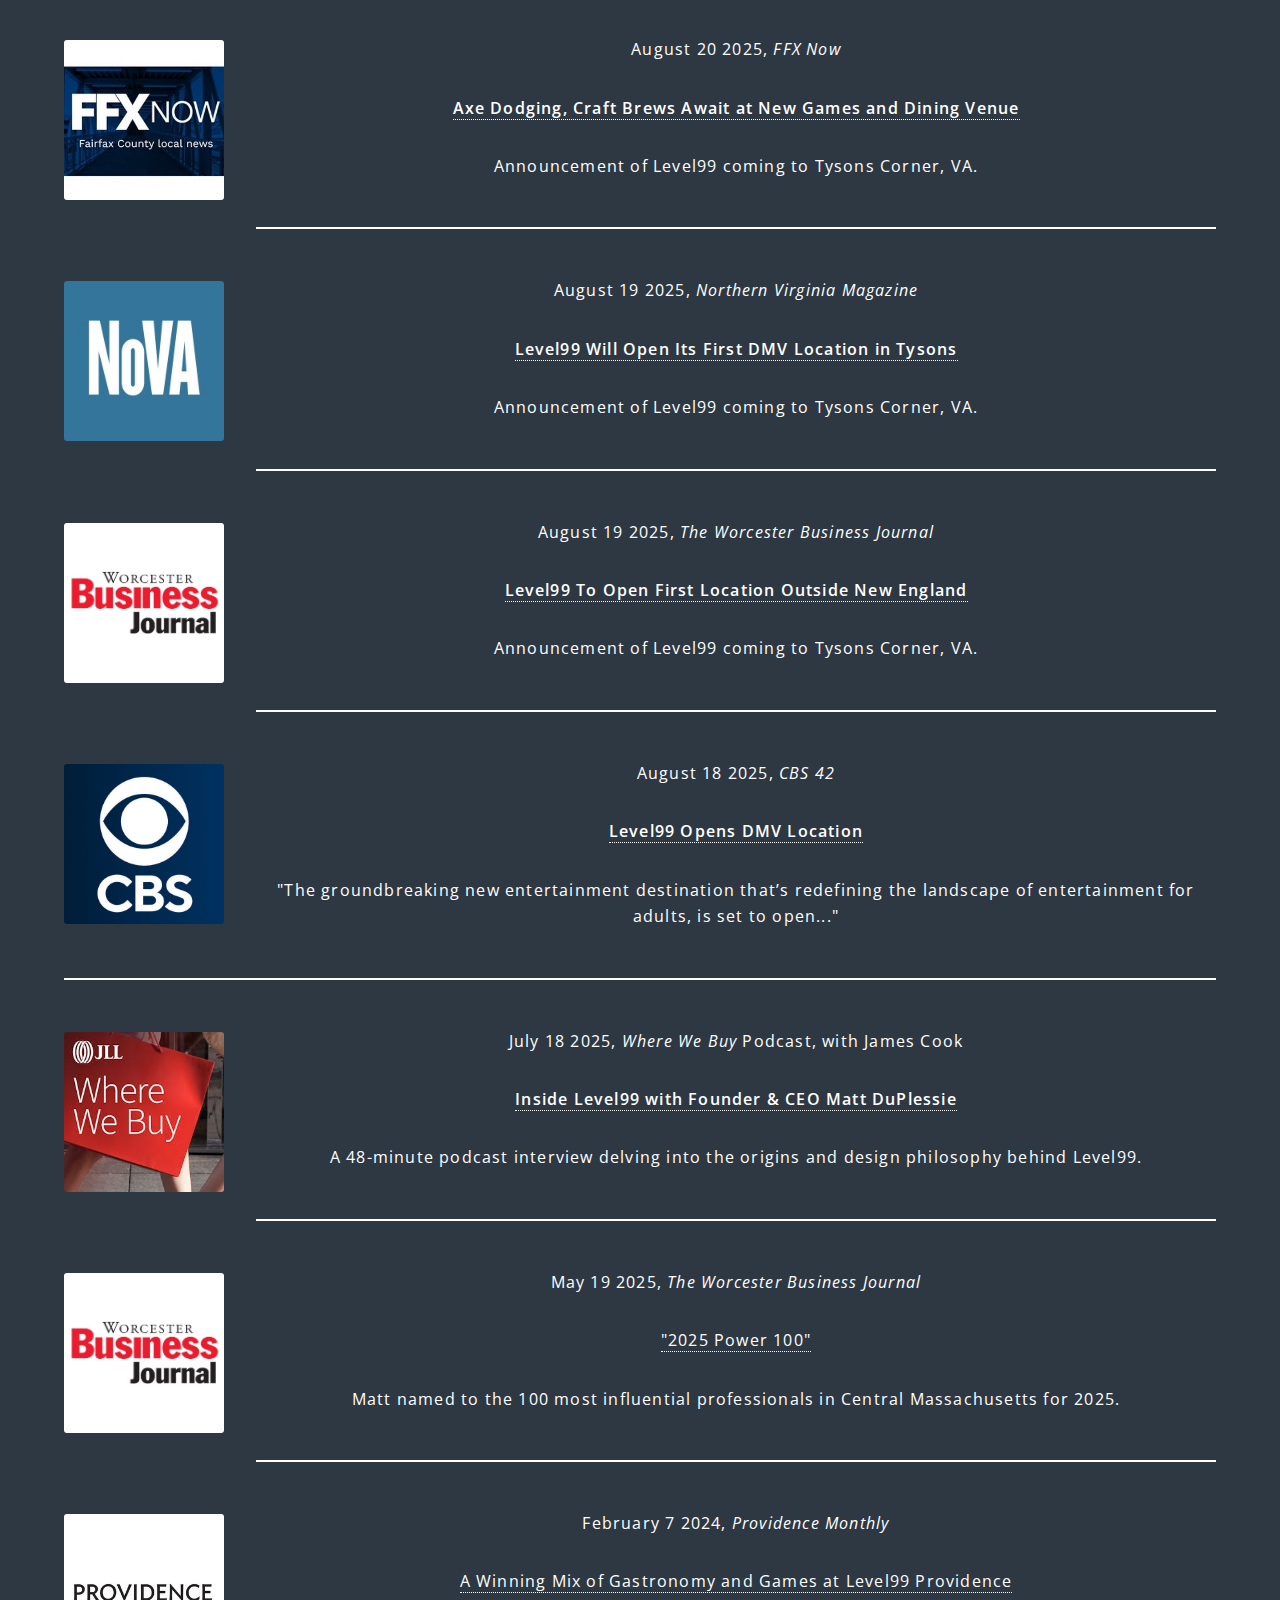
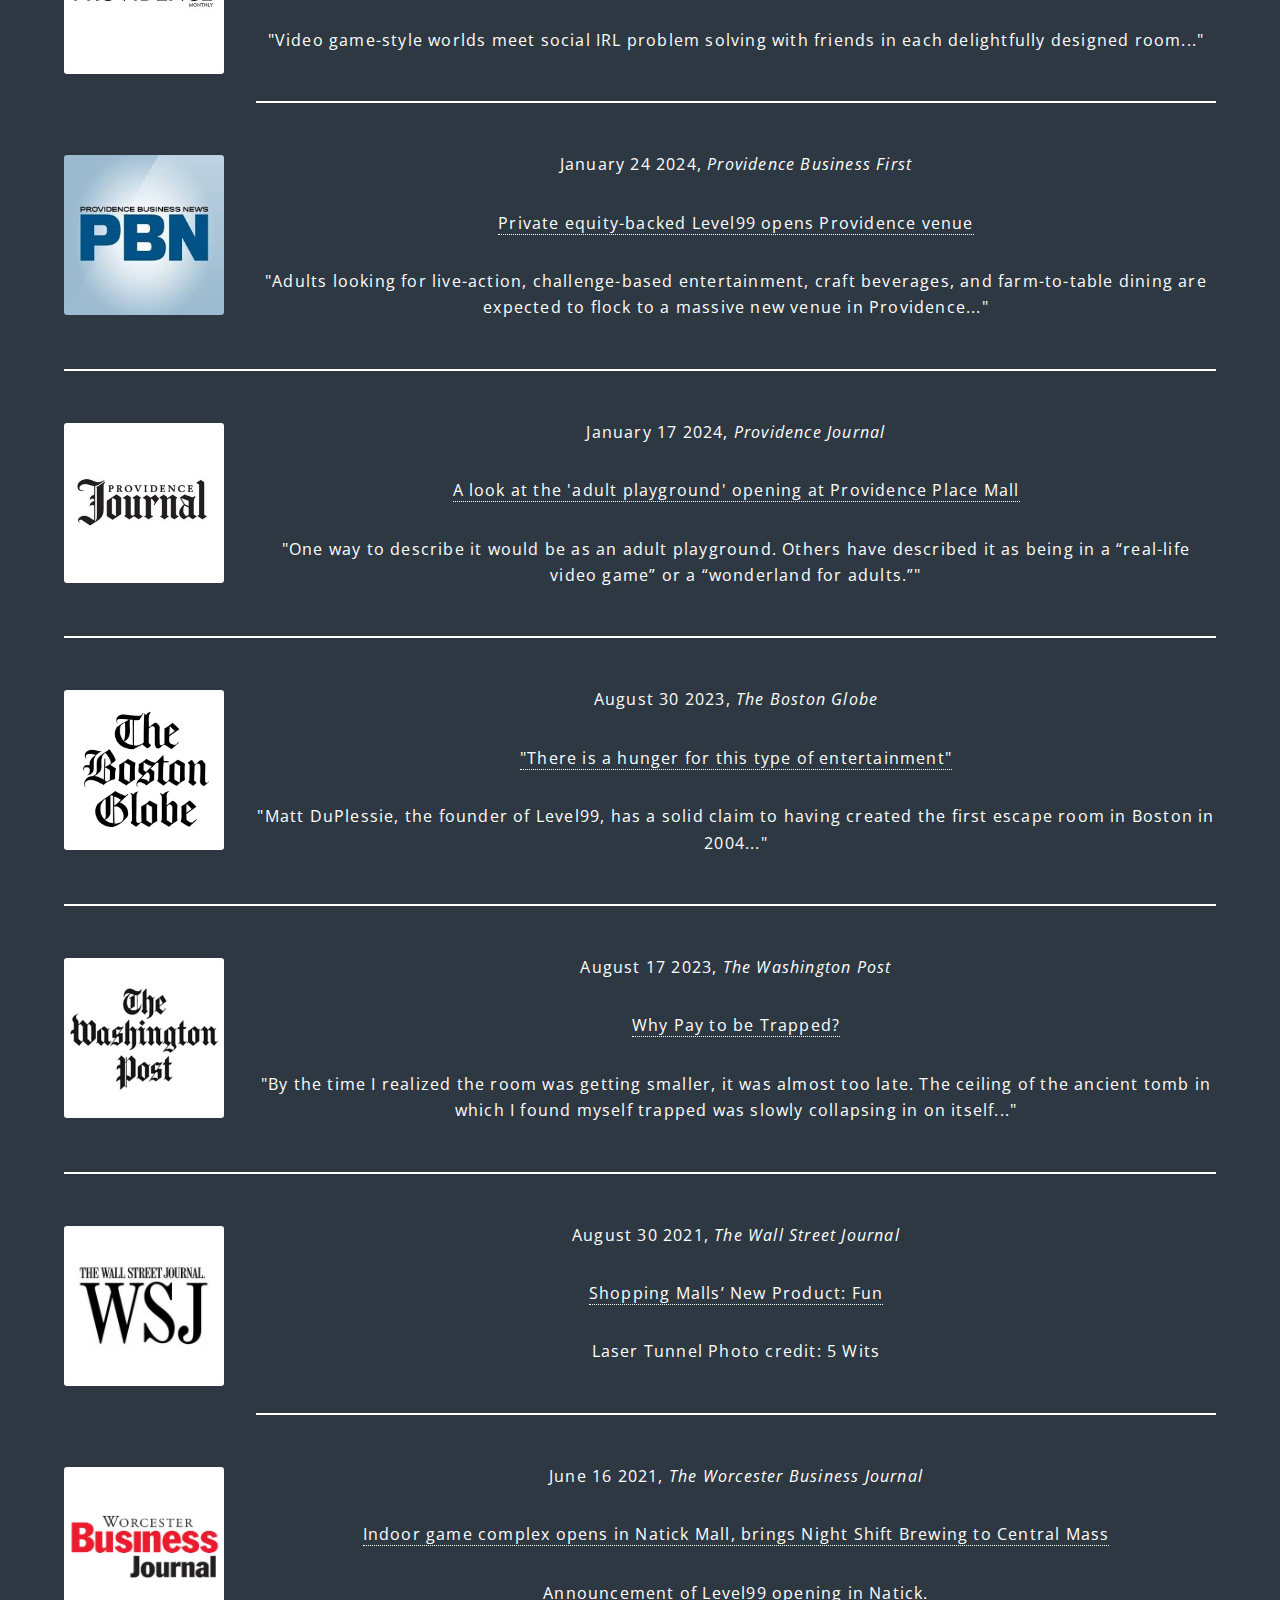
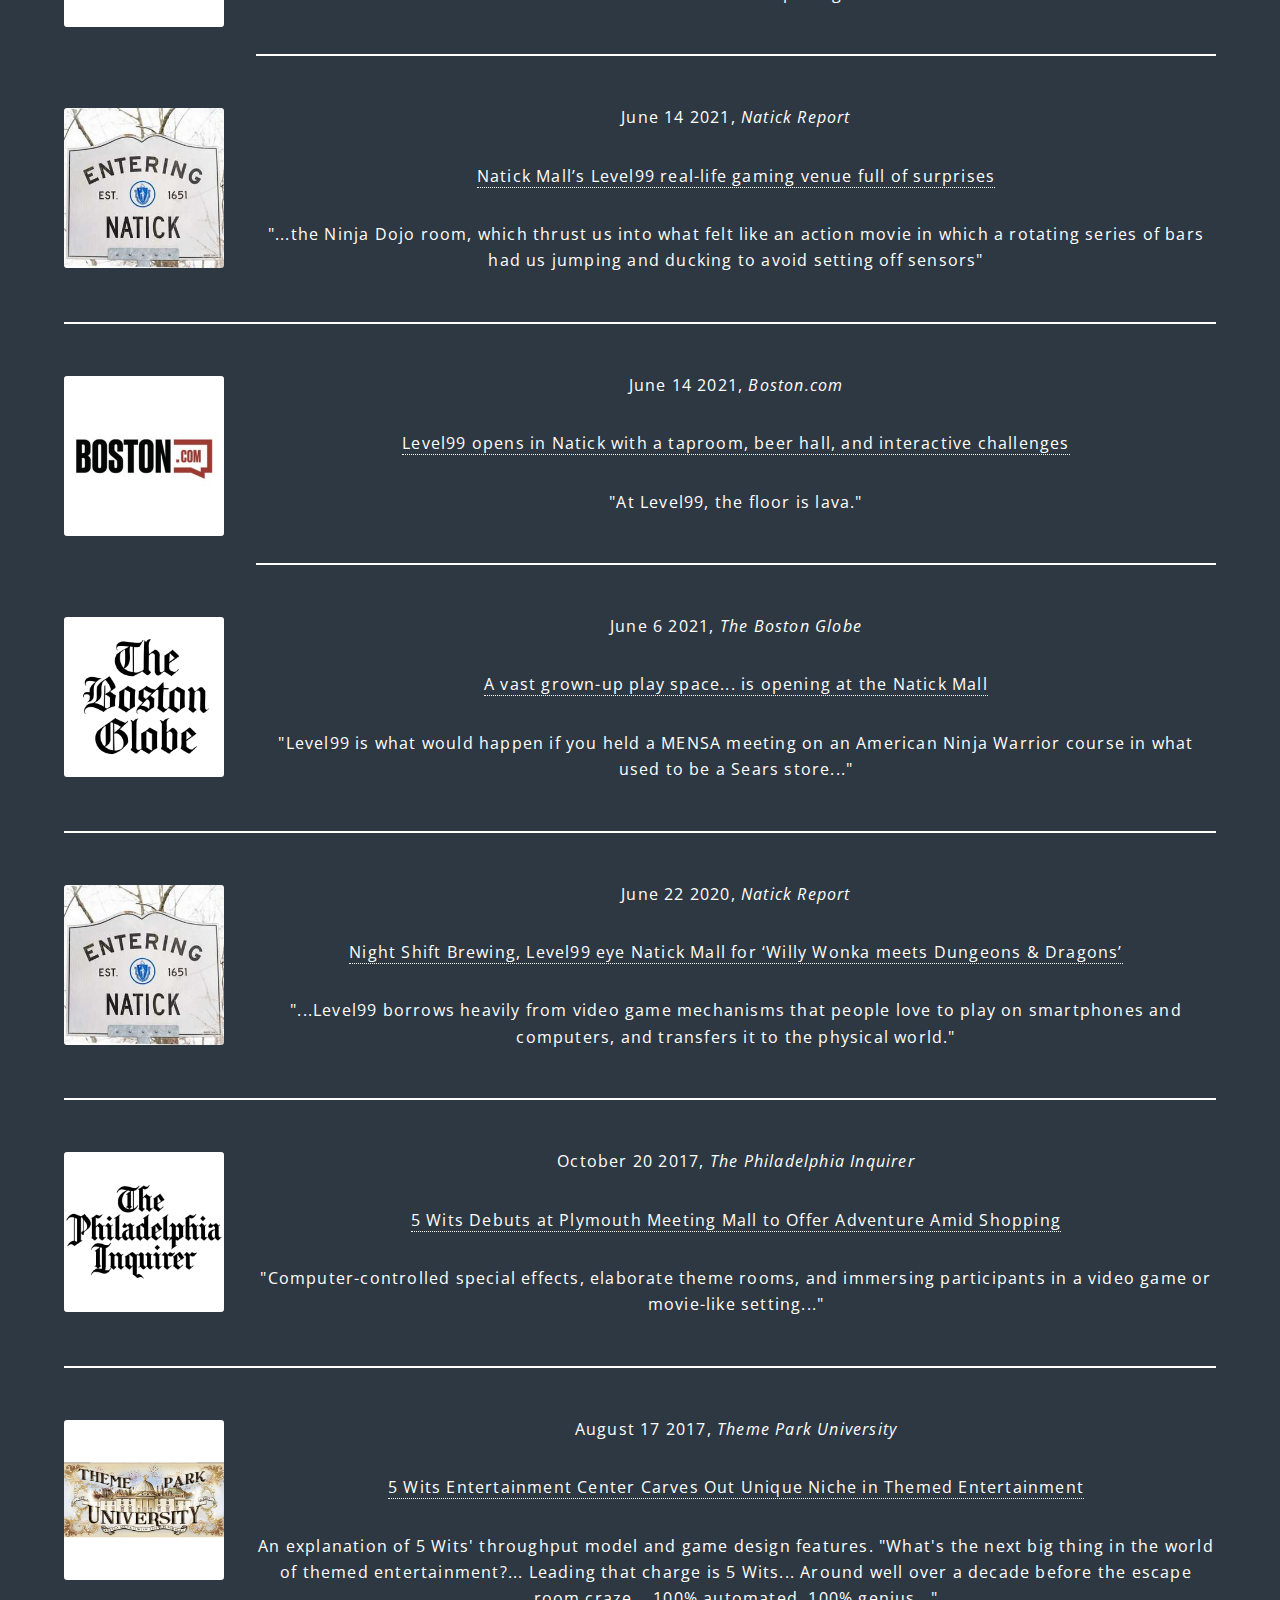
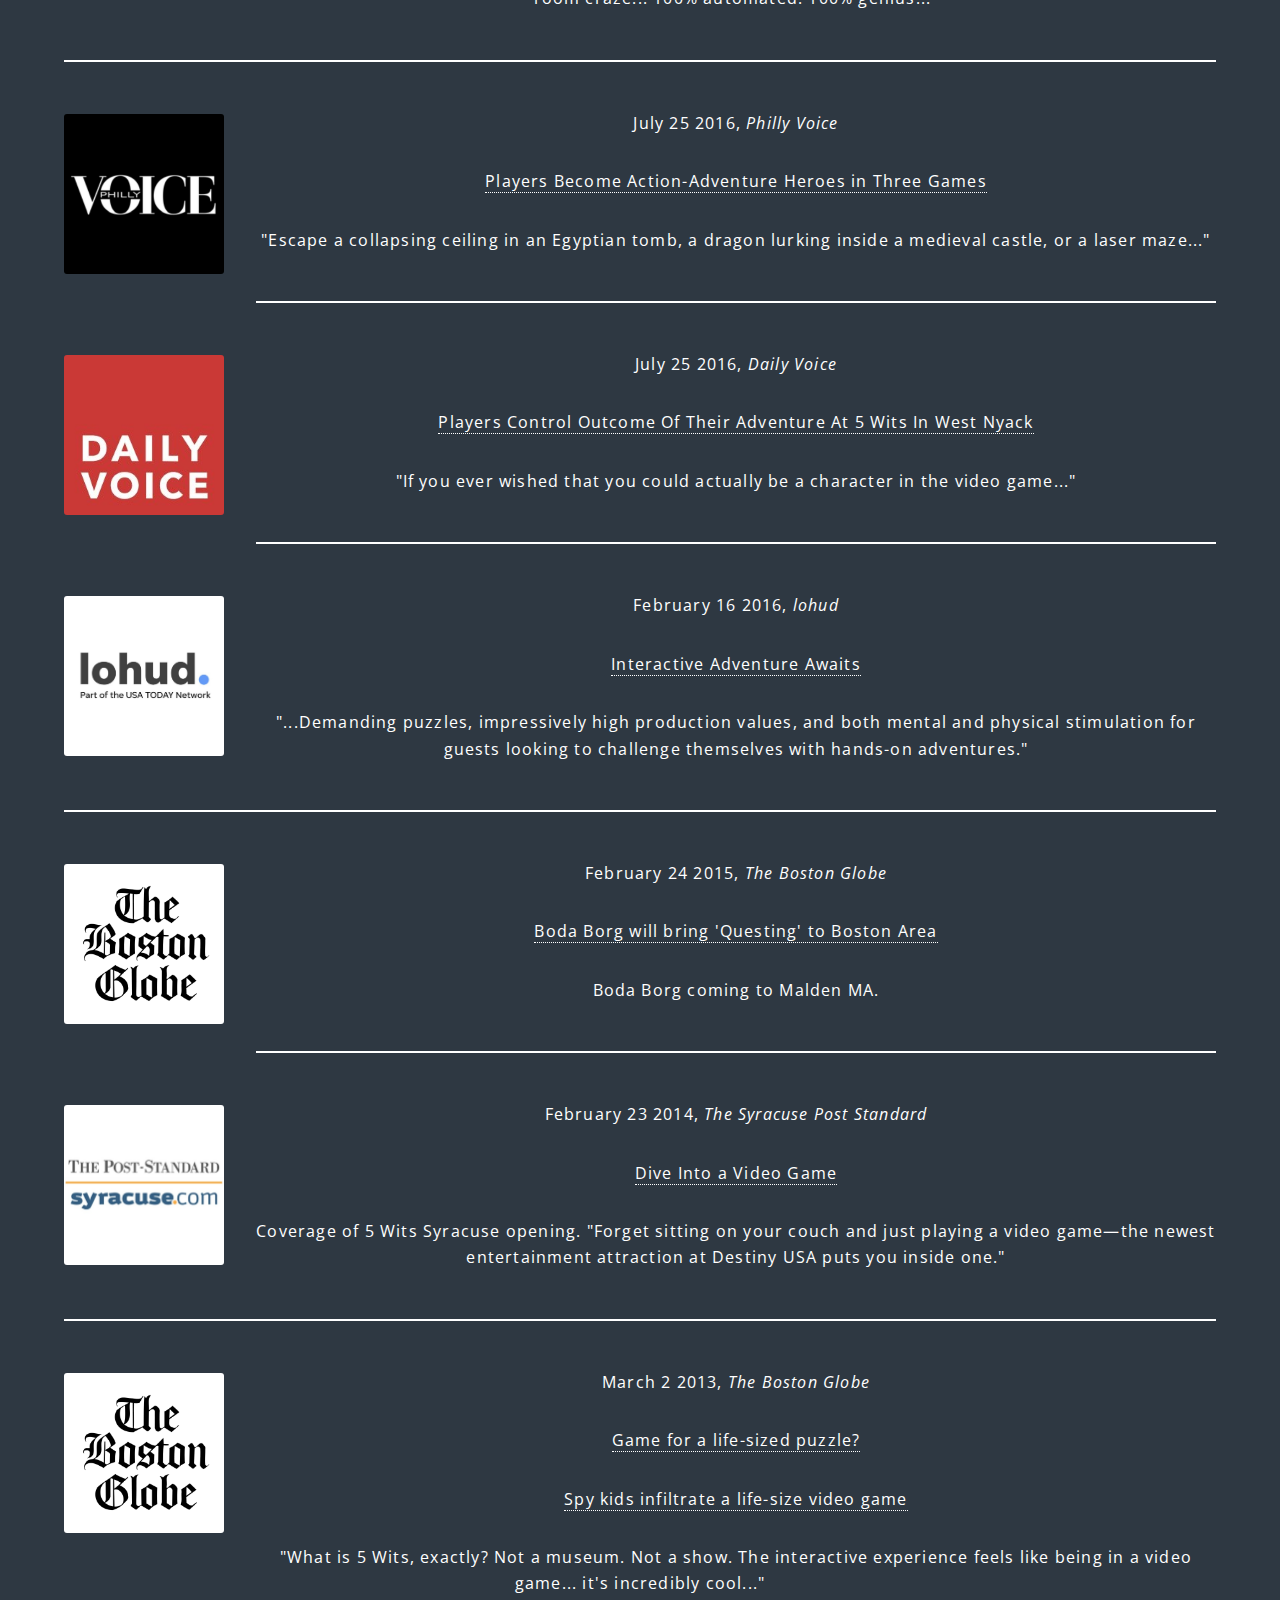
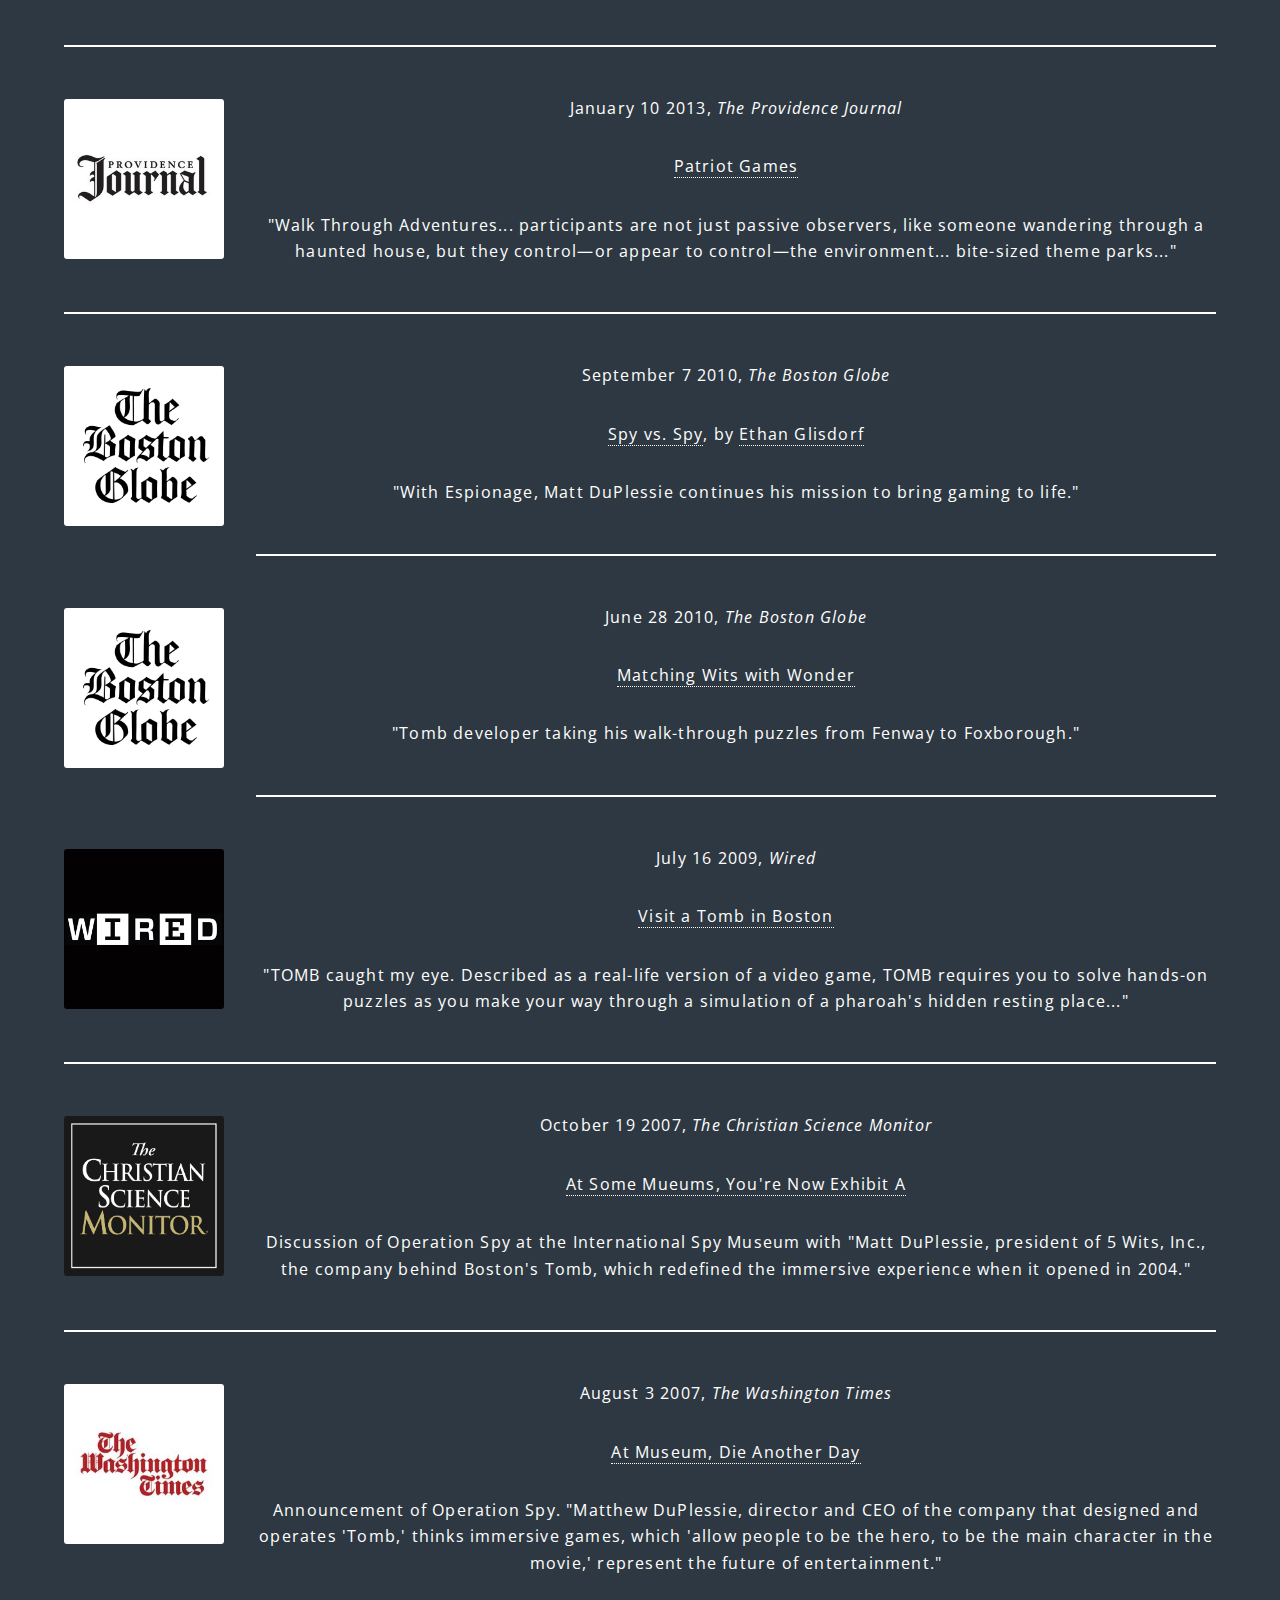
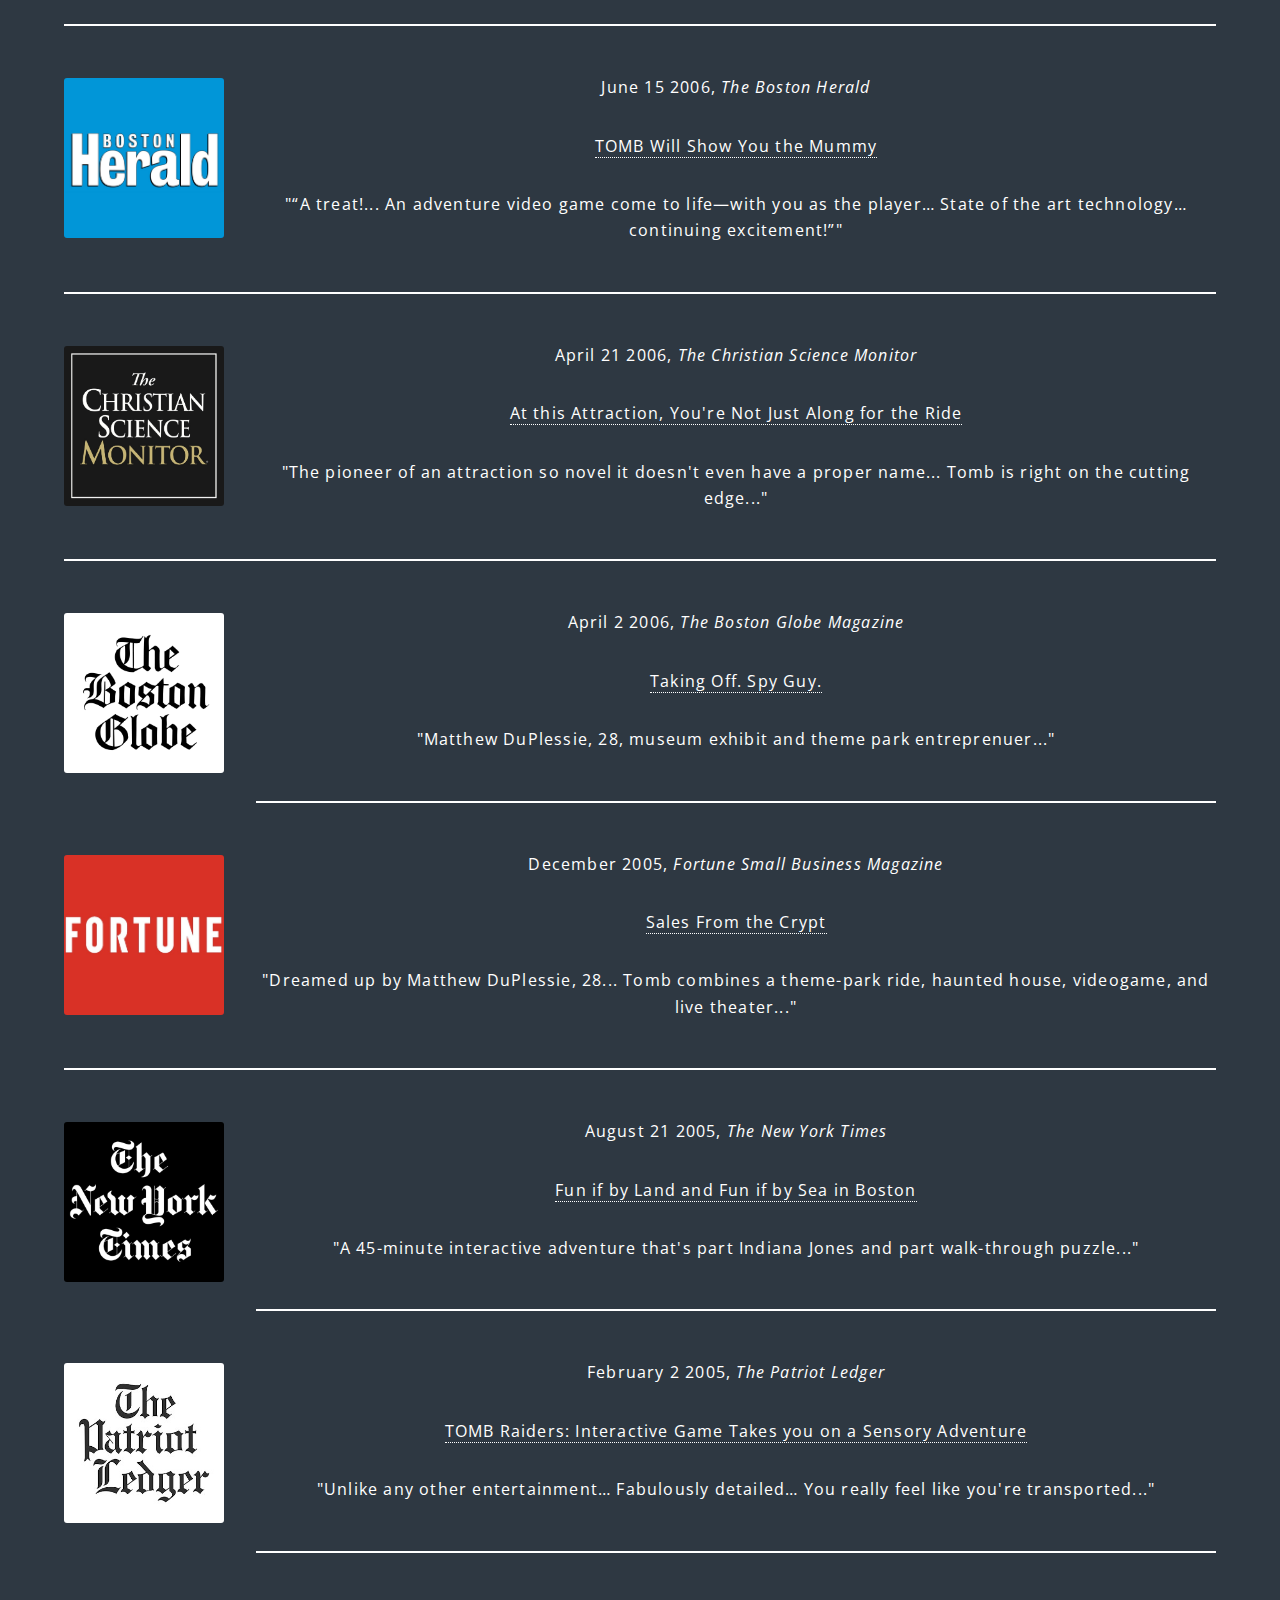
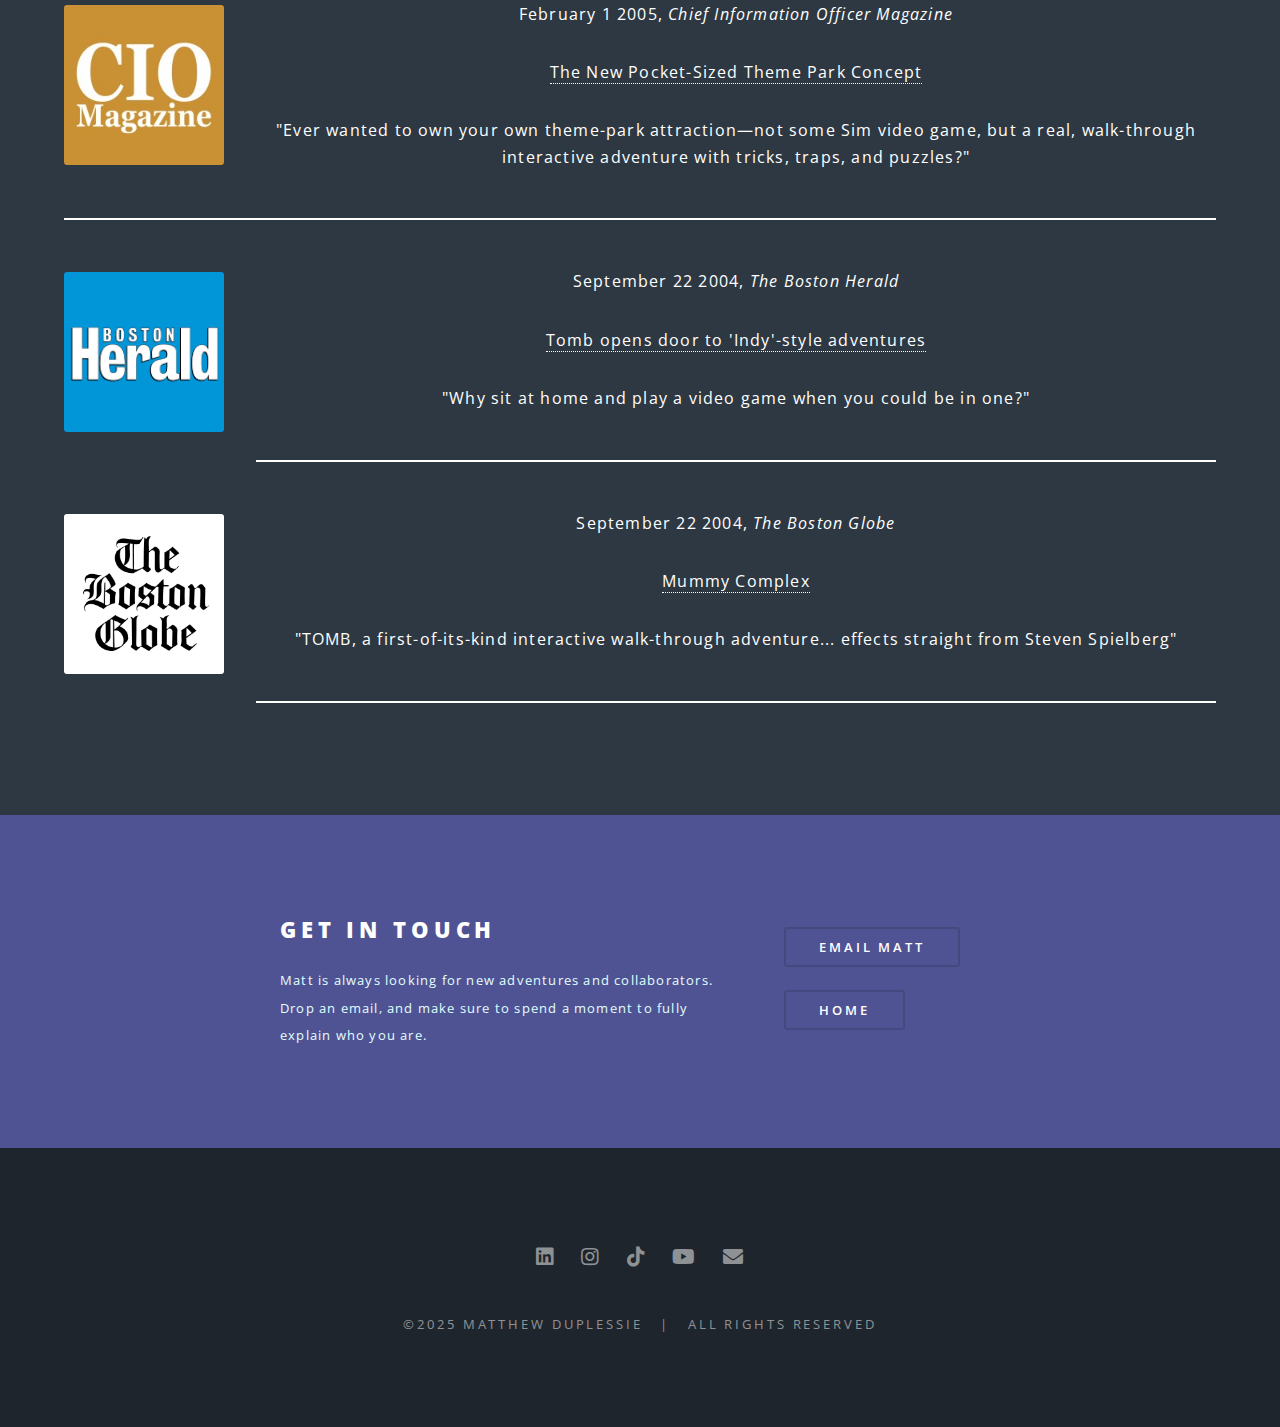
<file: press.html>
<!DOCTYPE HTML>
<!--
	Spectral by HTML5 UP
	html5up.net | @ajlkn
	Free for personal and commercial use under the CCA 3.0 license (html5up.net/license)
-->
<html>
	<head>
		<!-- Google tag (gtag.js) -->
		<script async src="https://www.googletagmanager.com/gtag/js?id=G-NNLQYSZRZD"></script>
		<script>
  			window.dataLayer = window.dataLayer || [];
  			function gtag(){dataLayer.push(arguments);}
  			gtag('js', new Date());

  			gtag('config', 'G-NNLQYSZRZD');
		</script>

		<meta name="description" content="This is the place to read historical press articles covering Matt DuPlesse, and his businesses like Level99 and 5 Wits.">
		
		<title>Media Archive: Matt DuPlessie</title>
		<link rel="apple-touch-icon" sizes="180x180" href="images/apple-touch-icon.png">
		<link rel="icon" type="image/png" sizes="32x32" href="images/favicon-32x32.png">
		<link rel="icon" type="image/png" sizes="16x16" href="images/favicon-16x16.png">
		
		<meta charset="utf-8" />
		<meta name="viewport" content="width=device-width, initial-scale=1, user-scalable=no" />
		<link rel="stylesheet" href="assets/css/main.css" />
		<noscript><link rel="stylesheet" href="assets/css/noscript.css" /></noscript>
	</head>
	<body class="landing is-preload">

		<!-- Page Wrapper -->
			<div id="page-wrapper">

				<!-- Header -->
					<header id="header" class="alt">
						<h1><a href="index.html">Matt DuPlessie</a></h1>
						<nav id="nav">
							<ul>
								<li class="special">
									<a href="#menu" class="menuToggle"><span>Menu</span></a>
									<div id="menu">
										<ul>
											<li><a href="index.html">Home</a></li>
											<li><a href="backstory.html">Backstory</a></li>
											<li><a href="press.html">Media Archive</a></li>
											<li><a href="https://www.level99.com" target="_blank">Level99</a></li>
											<li><a href="https://5-wits.com" target="_blank">5 Wits</a></li>
										</ul>
									</div>
								</li>
							</ul>
						</nav>
					</header>

		
				<!-- One -->
					<section id="one" class="wrapper style3 special">
						<div class="inner">
							<header class="major">
								
								<span class="image left"><img src="images/Matt DuPlessie Headshot Circle 2025 240x240.png" alt="Matt DuPlessie Picture"  width="240" height=auto></span>
								<h2>Matt DuPlessie Media Archive</h2><br>
								<h5>Select press coverage on Matt and related businesses</h5>
								<p><span style="color: steelblue; font-size: 60%">Partial listing, updates ongoing.</span></p>
							<!-- 	
							<ul class="actions stacked">
								<li><a href="generic.html" class="button">Deep Dive | Matt's Backstory</a></li>
								<li><a href="elements.html" class="button"> Design | Philosophy</a></li>   
							</ul> -->
						</div>
					</section>

		

	<!-- PRESS - four -->
					<section id="one" class="wrapper style2 special">
						<div class="inner">

			
									<span class="image left"><img src="images/Businesswire Logo.png" height="160" width="160" alt="" /></span>
									<p>March 16 2026, <i>Business Wire</i></p>
									<p><a href="https://www.einpresswire.com/article/899806418/level99-to-open-at-westfield-garden-state-plaza-in-2027" target="_blank"><b>LEVEL99 to Open at Westfield Garden State Plaza in 2027</b></a></p> 
									<p> </p>	
									<p>Announcement of Level99 coming to New Jersey.</p>
									<p> </p>	
									<p> </p>	
							<hr>	

									<span class="image left"><img src="images/Parade Logo.jpg" height="160" width="160" alt="" /></span>
									<p>January 15 2026, <i>Parade Magazine</i></p>
									<p><a href="https://parade.com/news/disney-springs-is-getting-a-huge-new-space-that-feels-like-living-inside-a-game" target="_blank"><b>Disney Springs Is Getting a Huge New Space That Feels Like Living Inside a Game</b></a></p> 
									<p> </p>	
									<p>"Think hands-on challenges, puzzles and physical games—all under one roof."</p>
									<p> </p>	
									<p> </p>	
							<hr>	
							
									<span class="image left"><img src="images/Philadelphia Inquirer.png" height="160" width="160" alt="" /></span>
									<p>October 25 2025, <i>The Philadelphia Inquirer</i></p>
									<p><a href="https://www.inquirer.com/business/retail/level99-king-of-prussia-20251025.html" target="_blank"><b>King of Prussia Mall is getting a real-life gaming venue with a bar-restaurant</b></a></p> 
									<p> </p>	
									<p>Announcement of Level99 coming to the greater Philadelphia market.</p>
									<p> </p>	
									<p> </p>	
							<hr>	

									<span class="image left"><img src="images/CBS logo.jpg" height="160" width="160" alt="" /></span>
									<p>October 23 2025, <i>CBS News</i></p>
									<p><a href="https://www.8newsnow.com/business/press-releases/ein-presswire/860860676/level99-expands-into-the-philadelphia-market-with-king-of-prussia-location/" target="_blank"><b>Level99 expands into the Philadelphia market with the King of Prussia Location</b></a></p> 
									<p> </p>	
									<p>Announcement of Level99 coming to the greater Philadelphia market.</p>
									<p> </p>	
									<p> </p>	
							<hr>	
							
									<span class="image left"><img src="images/Northern Virginia Mag.jpg" height="160" width="160" alt="" /></span>
									<p>September 22 2025, <i>Northern Virginia Magazine</i></p>
									<p><a href="https://northernvirginiamag.com/things-to-do/2025/09/22/we-tried-it-level-up-your-friday-night-fun-at-level997/" target="_blank"><b>We Tried It: Level Up Your Friday-Night Fun at Level99</b></a></p> 
									<p> </p>	
									<p>Local press review of Level99 at Tysons Corner, VA.</p>
									<p> </p>	
									<p> </p>	
							<hr>	
							
									<span class="image left"><img src="images/QSR.jpg" height="160" width="160" alt="" /></span>
									<p>September 19 2025, <i>QSR - Quick Service Restaurant</i></p>
									<p><a href="https://www.qsrmagazine.com/story/panera-founder-ron-shaich-plows-50m-into-eatertainment-brand-level99/" target="_blank"><b>Panera Founder Ron Shaich Plows $50M into Eatertainment Brand Level99</b></a></p> 
									<p> </p>	
									<p>"We are thrilled to have Act III reaffirm its commitment to Level99,” Matt DuPlessie, founder and CEO of Level99, said in a statement."</p>
									<p> </p>	
									<p> </p>	
							<hr>	
							
									<span class="image left"><img src="images/Restaurant Business.jpg" height="160" width="160" alt="" /></span>
									<p>September 17 2025, <i>Restaurant Business</i></p>
									<p><a href="https://www.restaurantbusinessonline.com/emerging-brands/panera-bread-founder-ron-shaich-betting-another-50m-level99-can-set-bar-social" target="_blank"><b>Panera Bread founder Ron Shaich is betting another $50M that Level99 can set the bar for social entertainment</b></a></p> 
									<p> </p>	
									<p>"...this unique interactive-games-and-dining concept is plotting national expansion..."</p>
									<p> </p>	
									<p> </p>	
							<hr>	
							
									<span class="image left"><img src="images/Axios Logo.jpg" height="160" width="160" alt="" /></span>
									<p>September 9 2025, <i>Axios Pro Rata</i></p>
									<p><a href="https://www.axios.com/newsletters/axios-pro-rata-570052be-21fb-4d37-a270-2774b405b1c7.html?chunk=1&utm_term=emshare#story1" target="_blank"><b>Level-ing Up</b></a></p> 
									<p> </p>	
									<p>Announcement of Level99 raising $50M in growth equity from ACT III Holdings.</p>
									<p> </p>	
									<p> </p>	
							<hr>	

									<span class="image left"><img src="images/Businesswire Logo.png" height="160" width="160" alt="" /></span>
									<p>September 9 2025, <i>Business Wire</i></p>
									<p><a href="https://www.businesswire.com/news/home/20250909561169/en/Level99-Raises-%2450-Million-in-Growth-Equity-from-Act-III-Holdings-to-Fuel-National-Expansion" target="_blank"><b>Level99 Raises $50 Million in Growth Equity</b></a></p> 
									<p> </p>	
									<p>Level99 press release announcing $50M follow-on investment from ACT III Holdings.</p>
									<p> </p>	
									<p> </p>	
							<hr>	
							
									<span class="image left"><img src="images/Blooloop Logo.png" height="160" width="160"  alt="" /></span>
									<p>September 2 2025, <i>Blooloop</i></p>
									<p><a href="https://blooloop.com/play/opinion/competitive-socializing/" target="_blank"><b>Don't Hate the Player, Rethink the Game</b></a></p> 
									<p> </p>	
									<p>An interesting analysis of competitive socializing venues, featuring Level99 and quoting Matt, who the author humorously describes as "a guy who can MacGuyer an escape room out of a stapler, a roll of duck tape, and a dare..."</p>
									<p> </p>	
									<p> </p>	
							<hr>	

									<span class="image left"><img src="images/Fox5.jpg" height="160" width="160" alt="" /></span>
									<p>August 27 2025, <i>FOX 5 Washington DC</i></p>
									<p><a href="https://www.fox5dc.com/video/1698175" target="_blank"><b>FOX Channel 5 Reporter Erin Como Checks out the Newly Opened Social Gaming Playground</b></a></p> 
									<p> </p>	
									<p>First look at Level99 Tysons Corner, VA.</p>
									<p> </p>	
									<p> </p>	
							<hr>	
							
									<span class="image left"><img src="images/FFX Now.jpg" height="160" width="160" alt="" /></span>
									<p>August 20 2025, <i>FFX Now</i></p>
									<p><a href="https://www.ffxnow.com/2025/08/20/ax-dodging-craft-brews-await-at-new-games-and-dining-venue-in-tysons/" target="_blank"><b>Axe Dodging, Craft Brews Await at New Games and Dining Venue</b></a></p> 
									<p> </p>	
									<p>Announcement of Level99 coming to Tysons Corner, VA.</p>
									<p> </p>	
									<p> </p>	
							<hr>	
							
									<span class="image left"><img src="images/Northern Virginia Mag.jpg" height="160" width="160" alt="" /></span>
									<p>August 19 2025, <i>Northern Virginia Magazine</i></p>
									<p><a href="https://northernvirginiamag.com/things-to-do/2025/08/19/level99-will-open-its-first-dmv-location-in-tysons-next-week/" target="_blank"><b>Level99 Will Open Its First DMV Location in Tysons</b></a></p> 
									<p> </p>	
									<p>Announcement of Level99 coming to Tysons Corner, VA.</p>
									<p> </p>	
									<p> </p>	
							<hr>	
							
									<span class="image left"><img src="images/Worcester Business Journal Logo.jpg" height="160" width="160" alt="" /></span>
									<p>August 19 2025, <i>The Worcester Business Journal</i></p>
									<p><a href="https://www.wbjournal.com/article/level99-to-open-first-location-outside-new-england" target="_blank"><b>Level99 To Open First Location Outside New England</b></a></p> 
									<p> </p>	
									<p>Announcement of Level99 coming to Tysons Corner, VA.</p>
									<p> </p>	
									<p> </p>	
							<hr>	
							
									<span class="image left"><img src="images/CBS logo.jpg" height="160" width="160" alt="" /></span>
									<p>August 18 2025, <i>CBS 42</i></p>
									<p><a href="https://www.cbs42.com/business/press-releases/ein-presswire/840869628/level99-opens-dmv-location-on-monday-august-25/" target="_blank"><b>Level99 Opens DMV Location</b></a></p> 
									<p> </p>	
									<p>"The groundbreaking new entertainment destination that’s redefining the landscape of entertainment for adults, is set to open..."</p>
									<p> </p>	
									<p> </p>	
							<hr>	
							
									<span class="image left"><img src="images/Where_We_Buy.jpg" height="160" width="160" alt="" /></span>
									<p>July 18 2025, <i>Where We Buy</i> Podcast, with James Cook</p>
									<p><a href="https://wherewebuy.show/inside-level99-with-founder-ceo-matt-duplessie-where-we-buy-343" target="_blank"><b>Inside Level99 with Founder & CEO Matt DuPlessie</b></a></p> 
									<p> </p>	
									<p>A 48-minute podcast interview delving into the origins and design philosophy behind Level99.</p>
									<p> </p>	
									<p> </p>	
							<hr>		
							
									<span class="image left"><img src="images/Worcester Business Journal Logo.jpg" height="160" width="160" alt="" /></span>
									<p>May 19 2025, <i>The Worcester Business Journal</i></p>
									<p><a href="https://wbjournal.com/honoree/matt-duplessie/" target="_blank">"2025 Power 100"</a></p>
									<p> </p>	
									<p>Matt named to the 100 most influential professionals in Central Massachusetts for 2025.</p>
									<p> </p>	
									<p> </p>
							<hr>		

									<span class="image left"><img src="images/Providence Monthly.jpg" height="160" width="160" alt="" /></span>
									<p>February 7 2024, <i>Providence Monthly</i></p>		
									<p><a href="https://providenceonline.com/stories/a-winning-mix-of-gastronomy-and-games-at-level99-providence,102968" target="_blank">A Winning Mix of Gastronomy and Games at Level99 Providence</a></p>
									<p> </p>	
									<p>"Video game-style worlds meet social IRL problem solving with friends in each delightfully designed room..."</p>
									<p> </p>	
									<p> </p>
							<hr>							
							
									<span class="image left"><img src="images/Providence Business News.jpg" height="160" width="160" alt="" /></span>
									<p>January 24 2024, <i>Providence Business First</i></p>		
									<p><a href="https://www.bizjournals.com/rhodeisland/news/2024/01/24/level99-providence.html" target="_blank">Private equity-backed Level99 opens Providence venue</a></p>
									<p> </p>	
									<p>"Adults looking for live-action, challenge-based entertainment, craft beverages, and farm-to-table dining are expected to flock to a massive new venue in Providence..."</p>
									<p> </p>	
									<p> </p>
							<hr>

									<span class="image left"><img src="images/Providence Journal.jpg" height="160" width="160" alt="" /></span>
									<p>January 17 2024, <i>Providence Journal</i></p>		
									<p><a href="https://www.providencejournal.com/story/lifestyle/things-to-do/2024/01/17/whats-level99-at-providence-place-mall-heres-what-to-know/72159975007/" target="_blank">A look at the 'adult playground' opening at Providence Place Mall</a></p>
									<p> </p>	
									<p>"One way to describe it would be as an adult playground. Others have described it as being in a “real-life video game” or a “wonderland for adults.”"</p>
									<p> </p>	
									<p> </p>
							<hr>
							
									<span class="image left"><img src="images/Boston-Globe-Logo.png" height="160" width="160" alt="" /></span>
									<p>August 30 2023, <i>The Boston Globe</i></p>		
									<p><a href="https://www.bostonglobe.com/2023/08/30/business/escape-room-business/" target="_blank">"There is a hunger for this type of entertainment"</a></p>
									<p> </p>	
									<p>"Matt DuPlessie, the founder of Level99, has a solid claim to having created the first escape room in Boston in 2004..."</p>
									<p> </p>	
									<p> </p>
							<hr>

									<span class="image left"><img src="images/Washington Post Logo.jpg" height="160" width="160" alt="" /></span>
									<p>August 17 2023, <i>The Washington Post</i></p>		
									<p><a href="https://www.washingtonpost.com/dc-md-va/2023/08/17/escape-rooms-district-area/" target="_blank">Why Pay to be Trapped?</a></p>
									<p> </p>	
									<p>"By the time I realized the room was getting smaller, it was almost too late. The ceiling of the ancient tomb in which I found myself trapped was slowly collapsing in on itself..."</p>
									<p> </p>	
									<p> </p>
							<hr>
							
									<span class="image left"><img src="images/Wall Street Journal.jpg" height="160" width="160" alt="" /></span>
									<p>August 30 2021, <i>The Wall Street Journal</i></p>
									<p><a href="https://www.wsj.com/articles/shopping-malls-new-product-fun-1472586441" target="_blank">Shopping Malls’ New Product: Fun</a></p>
									<p> </p>	
									<p>Laser Tunnel Photo credit: 5 Wits</p>
									<p> </p>	
									<p> </p>
							<hr>		
							
									<span class="image left"><img src="images/Worcester Business Journal Logo.jpg" height="160" width="160" alt="" /></span>
									<p>June 16 2021, <i>The Worcester Business Journal</i></p>
									<p><a href="https://www.wbjournal.com/article/indoor-game-complex-opens-in-natick-mall-brings-night-shift-brewing-to-central-mass" target="_blank">Indoor game complex opens in Natick Mall, brings Night Shift Brewing to Central Mass</a></p>
									<p> </p>	
									<p>Announcement of Level99 opening in Natick.</p>
									<p> </p>	
									<p> </p>
							<hr>		

									<span class="image left"><img src="images/Natick Report.jpg" height="160" width="160" alt="" /></span>
									<p>June 14 2021, <i>Natick Report</i></p>
									<p><a href="https://www.natickreport.com/2021/06/first-look-natick-malls-level99-real-life-gaming-venue-full-of-surprises/" target="_blank">Natick Mall’s Level99 real-life gaming venue full of surprises</a></p>
									<p> </p>	
									<p>"...the Ninja Dojo room, which thrust us into what felt like an action movie in which a rotating series of bars had us jumping and ducking to avoid setting off sensors"</p>
									<p> </p>	
									<p> </p>
							<hr>	

									<span class="image left"><img src="images/Boston-dot-com.jpg" height="160" width="160" alt="" /></span>
									<p>June 14 2021, <i>Boston.com</i></p>		
									<p><a href="https://www.boston.com/food/beer/2021/06/14/level99-night-shift-opens-natick/" target="_blank">Level99 opens in Natick with a taproom, beer hall, and interactive challenges</a></p>
									<p> </p>	
									<p>"At Level99, the floor is lava."</p>
									<p> </p>	
									<p> </p>
							<hr>
							
									<span class="image left"><img src="images/Boston-Globe-Logo.png" height="160" width="160" alt="" /></span>
									<p>June 6 2021, <i>The Boston Globe</i></p>		
									<p><a href="https://www.bostonglobe.com/2021/06/11/business/massive-grown-up-playspace-folks-behind-panera-night-shift-eastern-standard-is-opening-natick-mall/" target="_blank">A vast grown-up play space... is opening at the Natick Mall</a></p>
									<p> </p>	
									<p>"Level99 is what would happen if you held a MENSA meeting on an American Ninja Warrior course in what used to be a Sears store..."</p>
									<p> </p>	
									<p> </p>
							<hr>							

									<span class="image left"><img src="images/Natick Report.jpg" height="160" width="160" alt="" /></span>
									<p>June 22 2020, <i>Natick Report</i></p>
									<p><a href="https://www.natickreport.com/2020/06/night-shift-brewing-level99-eye-natick-mall-for-willy-wonka-meets-dungeons-dragons/" target="_blank">Night Shift Brewing, Level99 eye Natick Mall for ‘Willy Wonka meets Dungeons & Dragons’</a></p>
									<p> </p>	
									<p>"...Level99 borrows heavily from video game mechanisms that people love to play on smartphones and computers, and transfers it to the physical world."</p>
									<p> </p>	
									<p> </p>
							<hr>		
							
									<span class="image left"><img src="images/Philadelphia Inquirer.png" height="160" width="160" alt="" /></span>
									<p>October 20 2017, <i>The Philadelphia Inquirer</i></p>		
									<p><a href="https://www.inquirer.com/philly/business/retail/5-wits-debuts-at-plymouth-meeting-mall-entertainment-preit-legoland-escape-rooms-gallery-mall-20171020.html" target="_blank">5 Wits Debuts at Plymouth Meeting Mall to Offer Adventure Amid Shopping</a></p>
									<p> </p>	
									<p>"Computer-controlled special effects, elaborate theme rooms, and immersing participants in a video game or movie-like setting..."</p>
									<p> </p>	
									<p> </p>
							<hr>

							
									<span class="image left"><img src="images/Theme Park University Logo.jpg" height="160" width="160" alt="" /></span>
									<p>August 17 2017, <i>Theme Park University</i></p>		
									<p><a href="PDFs/5 Wits Entertainment Center Carves Out ... Entertainment - Theme Park University 8-17-17.pdf" target="_blank">5 Wits Entertainment Center Carves Out Unique Niche in Themed Entertainment</a></p>
									<p> </p>	
									<p> An explanation of 5 Wits' throughput model and game design features. "What's the next big thing in the world of themed entertainment?... Leading that charge is 5 Wits... Around well over a decade before the escape room craze... 100% automated. 100% genius..."</p>
									<p> </p>	
									<p> </p>
							<hr>
							
									<span class="image left"><img src="images/Philly Voice.jpg" height="160" width="160" alt="" /></span>
									<p>July 25 2016, <i>Philly Voice</i></p>		
									<p><a href="https://www.phillyvoice.com/5-wits-plymouth-meeting-mall/" target="_blank">Players Become Action-Adventure Heroes in Three Games</a></p>
									<p> </p>	
									<p>"Escape a collapsing ceiling in an Egyptian tomb, a dragon lurking inside a medieval castle, or a laser maze..."</p>
									<p> </p>	
									<p> </p>
							<hr>
							
									<span class="image left"><img src="images/Daily Voice.jpg" height="160" width="160" alt="" /></span>
									<p>July 25 2016, <i>Daily Voice</i></p>		
									<p><a href="https://dailyvoice.com/ny/new-city/lifestyle/players-control-outcome-of-their-adventure-at-5-wits-in-west-nyack/673757/" target="_blank">Players Control Outcome Of Their Adventure At 5 Wits In West Nyack</a></p>
									<p> </p>	
									<p>"If you ever wished that you could actually be a character in the video game..."</p>
									<p> </p>	
									<p> </p>
							<hr>

									<span class="image left"><img src="images/lohud.jpg" height="160" width="160" alt="" /></span>
									<p>February 16 2016, <i>lohud</i></p>
									<p><a href="https://www.lohud.com/story/life/2016/02/16/5-wits-west-nyack/80176606/?gnt-cfr=1&gca-cat=p&gca-uir=false&gca-epti=z115943u004043e001200v115943&gca-ft=231&gca-ds=sophi" target="_blank">Interactive Adventure Awaits</a></p>
									<p> </p>	
									<p>"...Demanding puzzles, impressively high production values, and both mental and physical stimulation for guests looking to challenge themselves with hands-on adventures."</p>
									<p> </p>	
									<p> </p>
							<hr>

									<span class="image left"><img src="images/Boston-Globe-Logo.png" height="160" width="160" alt="" /></span>
									<p>February 24 2015, <i>The Boston Globe</i></p>
									<p><a href="https://www.bostonglobe.com/business/2015/02/24/swedish-import-boda-borg-will-bring-questing-boston-area/GqaR3idNvvd98ks8KnhgsI/story.html" target="_blank">Boda Borg will bring 'Questing' to Boston Area</a></p>
									<p> </p>	
									<p>Boda Borg coming to Malden MA.</p>
									<p> </p>	
									<p> </p>
							<hr>
		
									<span class="image left"><img src="images/Syracuse Post Standard Logo.jpg" height="160" width="160" alt="" /></span>
									<p>February 23 2014, <i>The Syracuse Post Standard</i></p>
									<p><a href="PDFs/Dive Into A Video Game, Syracuse Post Standard, Feb 23, 2014.pdf" target="_blank">Dive Into a Video Game</a></p>
									<p> </p>	
									<p>Coverage of 5 Wits Syracuse opening.  "Forget sitting on your couch and just playing a video game&mdash;the newest entertainment attraction at Destiny USA puts you inside one."</p>
									<p> </p>	
									<p> </p>
							<hr>
							
									<span class="image left"><img src="images/Boston-Globe-Logo.png" height="160" width="160" alt="" /></span>
									<p>March 2 2013, <i>The Boston Globe</i></p>
									<p><a href="PDFs/Boston Globe Article - Game for A Life-Size Puzzle 3-2-13.pdf" target="_blank">Game for a life-sized puzzle?</a></p>
									<p><a href="https://www.bostonglobe.com/lifestyle/2013/03/01/spy-kids-infiltrate-life-size-video-game/w5lSzuZNDvzvlGsEnKDLQO/story.html" target="_blank">Spy kids infiltrate a life-size video game</a></p>
									<p> </p>	
									<p>"What is 5 Wits, exactly? Not a museum. Not a show. The interactive experience feels like being in a video game... it's incredibly cool..."</p>
									<p> </p>	
									<p> </p>
							<hr>

									<span class="image left"><img src="images/Providence Journal.jpg" height="160" width="160" alt="" /></span>
									<p>January 10 2013, <i>The Providence Journal</i></p>
									<p><a href="PDFs/Providence Journal 1-10-13.pdf" target="_blank">Patriot Games</a></p>
									<p> </p>	
									<p>"Walk Through Adventures... participants are not just passive observers, like someone wandering through a haunted house, but they control&mdash;or appear to control&mdash;the environment... bite-sized theme parks..."</p>
									<p> </p>	
									<p> </p>
							<hr>
							
									<span class="image left"><img src="images/Boston-Globe-Logo.png" height="160" width="160" alt="" /></span>
									<p>September 7 2010, <i>The Boston Globe</i></p>		
									<p><a href="https://archive.boston.com/ae/games/articles/2010/09/07/with_espionage_matt_duplessie_continues_his_mission_to_bring_gaming_to_life/?page=1" target="_blank">Spy vs. Spy</a>, by <a href="https://www.ethangilsdorf.com/" target="_blank">Ethan Glisdorf</a></p>
									<p> </p>	
									<p>"With Espionage, Matt DuPlessie continues his mission to bring gaming to life."</p>
									<p> </p>	
									<p> </p>
							<hr>
							
									<span class="image left"><img src="images/Boston-Globe-Logo.png" height="160" width="160" alt="" /></span>
									<p>June 28 2010, <i>The Boston Globe</i></p>		
									<p><a href="https://archive.boston.com/business/technology/articles/2010/06/28/matching_wits_with_wonder/" target="_blank">Matching Wits with Wonder</a></p>
									<p> </p>	
									<p>"Tomb developer taking his walk-through puzzles from Fenway to Foxborough."</p>
									<p> </p>	
									<p> </p>
							<hr>
							
									<span class="image left"><img src="images/Wired.jpg" height="160" width="160" alt="" /></span>
									<p>July 16 2009, <i>Wired</i></p>		
									<p><a href="https://www.wired.com/2009/07/visit-a-tomb-in-boston/" target="_blank">Visit a Tomb in Boston</a></p>
									<p> </p>	
									<p>"TOMB caught my eye.  Described as a real-life version of a video game, TOMB requires you to solve hands-on puzzles as you make your way through a simulation of a pharoah's hidden resting place..."</p>
									<p> </p>	
									<p> </p>
							<hr>

									<span class="image left"><img src="images/Christian Science Monitor Logo.jpg" height="160" width="160" alt="" /></span>
									<p>October 19 2007, <i>The Christian Science Monitor</i></p>
									<p><a href="PDFs/TOMB_ChristianScienceMonitor.pdf" target="_blank">At Some Mueums, You're Now Exhibit A</a></p>
									<p> </p>	
									<p> Discussion of Operation Spy at the International Spy Museum with "Matt DuPlessie, president of 5 Wits, Inc., the company behind Boston's Tomb, which redefined the immersive experience when it opened in 2004."</p>
									<p> </p>	
									<p> </p>
							<hr>

									<span class="image left"><img src="images/Washington Times Logo.jpg" height="160" width="160" alt="" /></span>
									<p>August 3 2007, <i>The Washington Times</i></p>
									<p><a href="PDFs/Op Spy - Washington Times - 8.3.07.pdf" target="_blank">At Museum, Die Another Day</a></p>
									<p> </p>	
									<p> Announcement of Operation Spy. "Matthew DuPlessie, director and CEO of the company that designed and operates 'Tomb,' thinks immersive games, which 'allow people to be the hero, to be the main character in the movie,' represent the future of entertainment."</p>
									<p> </p>	
									<p> </p>
							<hr>
							
									<span class="image left"><img src="images/Boston Herald Logo.jpg" height="160" width="160" alt="" /></span>
									<p>June 15 2006, <i>The Boston Herald</i></p>
									<p><a href="PDFs/Boston_Herald_TOMB.pdf" target="_blank">TOMB Will Show You the Mummy</a></p>
									<p> </p>	
									<p>"“A treat!... An adventure video game come to life—with you as the player…  State of the art technology… continuing excitement!”"</p>
									<p> </p>	
									<p> </p>
							<hr>

									<span class="image left"><img src="images/Christian Science Monitor Logo.jpg" height="160" width="160" alt="" /></span>
									<p>April 21 2006, <i>The Christian Science Monitor</i></p>
									<p><a href="https://www.csmonitor.com/2006/0421/p12s02-algn.html" target="_blank">At this Attraction, You're Not Just Along for the Ride</a></p>
									<p> </p>	
									<p> "The pioneer of an attraction so novel it doesn't even have a proper name... Tomb is right on the cutting edge..."</p>
									<p> </p>	
									<p> </p>
							<hr>
							
									<span class="image left"><img src="images/Boston-Globe-Logo.png" height="160" width="160" alt="" /></span>
									<p>April 2 2006, <i>The Boston Globe Magazine</i></p>
									<p><a href="PDFs/Boston Globe Magazine.pdf" target="_blank">Taking Off. Spy Guy.</a></p>
									<p> </p>	
									<p>"Matthew DuPlessie, 28, museum exhibit and theme park entreprenuer..."</p>
									<p> </p>	
									<p> </p>
							<hr>

									<span class="image left"><img src="images/Fortune Logo.jpg" height="160" width="160" alt="" /></span>
									<p>December 2005, <i>Fortune Small Business Magazine</i></p>
									<p><a href="PDFs/Fortune Small Business.pdf" target="_blank">Sales From the Crypt</a></p>
									<p> </p>	
									<p>"Dreamed up by Matthew DuPlessie, 28... Tomb combines a theme-park ride, haunted house, videogame, and live theater..."</p>
									<p> </p>	
									<p> </p>
							<hr>
							
									<span class="image left"><img src="images/New York Times.jpg" height="160" width="160" alt="" /></span>
									<p>August 21 2005, <i>The New York Times</i></p>		
									<p><a href="https://www.nytimes.com/2005/08/21/travel/fun-if-by-land-and-fun-if-by-sea-in-boston.html" target="_blank">Fun if by Land and Fun if by Sea in Boston</a></p>
									<p> </p>	
									<p>"A 45-minute interactive adventure that's part Indiana Jones and part walk-through puzzle..."</p>
									<p> </p>	
									<p> </p>
							<hr>

									<span class="image left"><img src="images/Patriot Ledger Logo.jpg" height="160" width="160" alt="" /></span>
									<p>February 2 2005, <i>The Patriot Ledger</i></p>
									<p><a href="PDFs/Patriot Ledger.pdf" target="_blank">TOMB Raiders: Interactive Game Takes you on a Sensory Adventure</a></p>
									<p> </p>	
									<p>"Unlike any other entertainment… Fabulously detailed… You really feel like you're transported..."</p>
									<p> </p>	
									<p> </p>
							<hr>
							
									<span class="image left"><img src="images/CIO Magazine.jpg" height="160" width="160" alt="" /></span>
									<p>February 1 2005, <i>Chief Information Officer Magazine</i></p>
									<p><a href="PDFs/CIO 2-1-05.pdf" target="_blank">The New Pocket-Sized Theme Park Concept</a></p>
									<p> </p>	
									<p>"Ever wanted to own your own theme-park attraction&mdash;not some Sim video game, but a real, walk-through interactive adventure with tricks, traps, and puzzles?"</p>
									<p> </p>	
									<p> </p>
							<hr>

									<span class="image left"><img src="images/Boston Herald Logo.jpg" height="160" width="160" alt="" /></span>
									<p>September 22 2004, <i>The Boston Herald</i></p>
									<p><a href="PDFs/Herald Tomb.pdf" target="_blank">Tomb opens door to 'Indy'-style adventures</a></p>
									<p> </p>	
									<p>"Why sit at home and play a video game when you could be in one?"</p>
									<p> </p>	
									<p> </p>
							<hr>
							
									<span class="image left"><img src="images/Boston-Globe-Logo.png" height="160" width="160" alt="" /></span>
									<p>September 22 2004, <i>The Boston Globe</i></p>
									<p><a href="PDFs/Boston Globe 9-22-04.pdf" target="_blank">Mummy Complex</a></p>
									<p> </p>	
									<p>"TOMB, a first-of-its-kind interactive walk-through adventure... effects straight from Steven Spielberg"</p>
									<p> </p>	
									<p> </p>
							<hr>

							
						</div>
					</section>

				
				<!-- CTA -->
					<section id="cta" class="wrapper style3">
						<div class="inner">
							<header>
								<h2>Get In Touch</h2>
								<p><span style="color: LightCyan; font-size: 80%">Matt is always looking for new adventures and collaborators. Drop an email, and make sure to spend a moment to fully explain who you are.</span></p>
							</header>
							<ul class="actions stacked">
								<li>   </li>
								<li><a href="mailto:mduplessie@level99.com" class="button">Email Matt</a></li>
								<li><a href="index.html" class="button">Home</a></li>
								<!-- <li><a href="generic.html" class="button">Read Matt's Backstory</a></li> -->
							</ul>
						</div>
					</section>

				<!-- Footer -->
					<footer id="footer">
						<ul class="icons">
							<li><a href="https://www.linkedin.com/in/matthewduplessie/" target="_blank" class="icon brands fa-linkedin"><span class="label">Linked-In</span></a></li>
							<li><a href="https://www.instagram.com/golevel99/" target="_blank" class="icon brands fa-instagram"><span class="label">Instagram</span></a></li>
							<li><a href="https://www.tiktok.com/@golevel99" target="_blank" class="icon brands fa-tiktok"><span class="label">Tiktok</span></a></li>
							<li><a href="https://www.youtube.com/@golevel99" target="_blank" class="icon brands fa-youtube"><span class="label">YouTube</span></a></li>
							<li><a href="mailto:mduplessie@level99.com" target="_blank" class="icon solid fa-envelope"><span class="label">Email</span></a></li>
						</ul>
						<ul class="copyright">
							<li>&copy;2025 Matthew DuPlessie &nbsp; | &nbsp; All rights reserved</li>
						</ul>
					</footer>

			</div>

		<!-- Scripts -->
			<script src="assets/js/jquery.min.js"></script>
			<script src="assets/js/jquery.scrollex.min.js"></script>
			<script src="assets/js/jquery.scrolly.min.js"></script>
			<script src="assets/js/browser.min.js"></script>
			<script src="assets/js/breakpoints.min.js"></script>
			<script src="assets/js/util.js"></script>
			<script src="assets/js/main.js"></script>

	</body>

</html>
</file>
<file: assets/css/noscript.css>
/*
	Spectral by HTML5 UP
	html5up.net | @ajlkn
	Free for personal and commercial use under the CCA 3.0 license (html5up.net/license)
*/

/* Banner */

	body.is-preload #banner h2 {
		-moz-transform: none;
		-webkit-transform: none;
		-ms-transform: none;
		transform: none;
		opacity: 1;
	}

		body.is-preload #banner h2:before, body.is-preload #banner h2:after {
			width: 100%;
		}

	body.is-preload #banner .more {
		-moz-transform: none;
		-webkit-transform: none;
		-ms-transform: none;
		transform: none;
		opacity: 1;
	}

	body.is-preload #banner:after {
		opacity: 0;
	}
</file>
<file: assets/css/main.css>
@import url(fontawesome-all.min.css);
@import url("https://fonts.googleapis.com/css?family=Open+Sans:400,400italic,600,600italic,800,800italic");

/*
	Spectral by HTML5 UP
	html5up.net | @ajlkn
	Free for personal and commercial use under the CCA 3.0 license (html5up.net/license)
*/

html, body, div, span, applet, object,
iframe, h1, h2, h3, h4, h5, h6, p, blockquote,
pre, a, abbr, acronym, address, big, cite,
code, del, dfn, em, img, ins, kbd, q, s, samp,
small, strike, strong, sub, sup, tt, var, b,
u, i, center, dl, dt, dd, ol, ul, li, fieldset,
form, label, legend, table, caption, tbody,
tfoot, thead, tr, th, td, article, aside,
canvas, details, embed, figure, figcaption,
footer, header, hgroup, menu, nav, output, ruby,
section, summary, time, mark, audio, video {
	margin: 0;
	padding: 0;
	border: 0;
	font-size: 100%;
	font: inherit;
	vertical-align: baseline;}

article, aside, details, figcaption, figure,
footer, header, hgroup, menu, nav, section {
	display: block;}

body {
	line-height: 1;
}

ol, ul {
	list-style: none;
}

blockquote, q {
	quotes: none;
}

	blockquote:before, blockquote:after, q:before, q:after {
		content: '';
		content: none;
	}

table {
	border-collapse: collapse;
	border-spacing: 0;
}

body {
	-webkit-text-size-adjust: none;
}

mark {
	background-color: transparent;
	color: inherit;
}

input::-moz-focus-inner {
	border: 0;
	padding: 0;
}

input, select, textarea {
	-moz-appearance: none;
	-webkit-appearance: none;
	-ms-appearance: none;
	appearance: none;
}

/* Basic */

	@-ms-viewport {
		width: device-width;
	}

	html {
		box-sizing: border-box;
	}

	*, *:before, *:after {
		box-sizing: inherit;
	}

	body {
		background: #2e3842;
	}

		body.is-preload *, body.is-preload *:before, body.is-preload *:after {
			-moz-animation: none !important;
			-webkit-animation: none !important;
			-ms-animation: none !important;
			animation: none !important;
			-moz-transition: none !important;
			-webkit-transition: none !important;
			-ms-transition: none !important;
			transition: none !important;
		}

	body, input, select, textarea {
		color: #fff;
		font-family: "Open Sans", Helvetica, sans-serif;
		font-size: 15pt;
		font-weight: 400;
		letter-spacing: 0.075em;
		line-height: 1.65em;
	}

		@media screen and (max-width: 1680px) {

			body, input, select, textarea {
				font-size: 13pt;
			}

		}

		@media screen and (max-width: 1280px) {

			body, input, select, textarea {
				font-size: 12pt;
			}

		}

		@media screen and (max-width: 736px) {

			body, input, select, textarea {
				font-size: 11pt;
				letter-spacing: 0.0375em;
			}

		}

	a {
		-moz-transition: color 0.2s ease, border-bottom-color 0.2s ease;
		-webkit-transition: color 0.2s ease, border-bottom-color 0.2s ease;
		-ms-transition: color 0.2s ease, border-bottom-color 0.2s ease;
		transition: color 0.2s ease, border-bottom-color 0.2s ease;
		border-bottom: dotted 1px;
		color: inherit;
		text-decoration: none;
	}

		a:hover {
			border-bottom-color: transparent;
		}

	strong, b {
		color: #fff;
		font-weight: 600;
	}

	em, i {
		font-style: italic;
	}

	p {
		margin: 0 0 2em 0;
	}

	h1, h2, h3, h4, h5, h6 {
		color: #fff;
		font-weight: 800;
		letter-spacing: 0.225em;
		line-height: 1em;
		margin: 0 0 1em 0;
		text-transform: uppercase;
	}

		h1 a, h2 a, h3 a, h4 a, h5 a, h6 a {
			color: inherit;
			text-decoration: none;
		}

	h2 {
		font-size: 1.35em;
		line-height: 1.75em;
	}

		@media screen and (max-width: 736px) {

			h2 {
				font-size: 1.1em;
				line-height: 1.65em;
			}

		}

	h3 {
		font-size: 1.15em;
		line-height: 1.75em;
	}

		@media screen and (max-width: 736px) {

			h3 {
				font-size: 1em;
				line-height: 1.65em;
			}

		}

	h4 {
		font-size: 1em;
		line-height: 1.5em;
	}

	h5 {
		font-size: 0.8em;
		line-height: 1.5em;
	}

	h6 {
		font-size: 0.7em;
		line-height: 1.5em;
	}

	sub {
		font-size: 0.8em;
		position: relative;
		top: 0.5em;
	}

	sup {
		font-size: 0.8em;
		position: relative;
		top: -0.5em;
	}

	hr {
		border: 0;
		border-bottom: solid 2px #fff;
		margin: 3em 0;
	}

		hr.major {
			margin: 4.5em 0;
		}

	blockquote {
		border-left: solid 4px #fff;
		font-style: italic;
		margin: 0 0 2em 0;
		padding: 0.5em 0 0.5em 2em;
	}

	code {
		background: rgba(144, 144, 144, 0.25);
		border-radius: 3px;
		font-family: "Courier New", monospace;
		font-size: 0.9em;
		letter-spacing: 0;
		margin: 0 0.25em;
		padding: 0.25em 0.65em;
	}

	pre {
		-webkit-overflow-scrolling: touch;
		font-family: "Courier New", monospace;
		font-size: 0.9em;
		margin: 0 0 2em 0;
	}

		pre code {
			display: block;
			line-height: 1.75em;
			padding: 1em 1.5em;
			overflow-x: auto;
		}

	.align-left {
		text-align: left;
	}

	.align-center {
		text-align: center;
	}

	.align-right {
		text-align: right;
	}

/* Row */

	.row {
		display: flex;
		flex-wrap: wrap;
		box-sizing: border-box;
		align-items: stretch;
	}

		.row > * {
			box-sizing: border-box;
		}

		.row.gtr-uniform > * > :last-child {
			margin-bottom: 0;
		}

		.row.aln-left {
			justify-content: flex-start;
		}

		.row.aln-center {
			justify-content: center;
		}

		.row.aln-right {
			justify-content: flex-end;
		}

		.row.aln-top {
			align-items: flex-start;
		}

		.row.aln-middle {
			align-items: center;
		}

		.row.aln-bottom {
			align-items: flex-end;
		}

		.row > .imp {
			order: -1;
		}

		.row > .col-1 {
			width: 8.33333%;
		}

		.row > .off-1 {
			margin-left: 8.33333%;
		}

		.row > .col-2 {
			width: 16.66667%;
		}

		.row > .off-2 {
			margin-left: 16.66667%;
		}

		.row > .col-3 {
			width: 25%;
		}

		.row > .off-3 {
			margin-left: 25%;
		}

		.row > .col-4 {
			width: 33.33333%;
		}

		.row > .off-4 {
			margin-left: 33.33333%;
		}

		.row > .col-5 {
			width: 41.66667%;
		}

		.row > .off-5 {
			margin-left: 41.66667%;
		}

		.row > .col-6 {
			width: 50%;
		}

		.row > .off-6 {
			margin-left: 50%;
		}

		.row > .col-7 {
			width: 58.33333%;
		}

		.row > .off-7 {
			margin-left: 58.33333%;
		}

		.row > .col-8 {
			width: 66.66667%;
		}

		.row > .off-8 {
			margin-left: 66.66667%;
		}

		.row > .col-9 {
			width: 75%;
		}

		.row > .off-9 {
			margin-left: 75%;
		}

		.row > .col-10 {
			width: 83.33333%;
		}

		.row > .off-10 {
			margin-left: 83.33333%;
		}

		.row > .col-11 {
			width: 91.66667%;
		}

		.row > .off-11 {
			margin-left: 91.66667%;
		}

		.row > .col-12 {
			width: 100%;
		}

		.row > .off-12 {
			margin-left: 100%;
		}

		.row.gtr-0 {
			margin-top: 0;
			margin-left: 0em;
		}

			.row.gtr-0 > * {
				padding: 0 0 0 0em;
			}

			.row.gtr-0.gtr-uniform {
				margin-top: 0em;
			}

				.row.gtr-0.gtr-uniform > * {
					padding-top: 0em;
				}

		.row.gtr-25 {
			margin-top: 0;
			margin-left: -0.375em;
		}

			.row.gtr-25 > * {
				padding: 0 0 0 0.375em;
			}

			.row.gtr-25.gtr-uniform {
				margin-top: -0.375em;
			}

				.row.gtr-25.gtr-uniform > * {
					padding-top: 0.375em;
				}

		.row.gtr-50 {
			margin-top: 0;
			margin-left: -0.75em;
		}

			.row.gtr-50 > * {
				padding: 0 0 0 0.75em;
			}

			.row.gtr-50.gtr-uniform {
				margin-top: -0.75em;
			}

				.row.gtr-50.gtr-uniform > * {
					padding-top: 0.75em;
				}

		.row {
			margin-top: 0;
			margin-left: -1.5em;
		}

			.row > * {
				padding: 0 0 0 1.5em;
			}

			.row.gtr-uniform {
				margin-top: -1.5em;
			}

				.row.gtr-uniform > * {
					padding-top: 1.5em;
				}

		.row.gtr-150 {
			margin-top: 0;
			margin-left: -2.25em;
		}

			.row.gtr-150 > * {
				padding: 0 0 0 2.25em;
			}

			.row.gtr-150.gtr-uniform {
				margin-top: -2.25em;
			}

				.row.gtr-150.gtr-uniform > * {
					padding-top: 2.25em;
				}

		.row.gtr-200 {
			margin-top: 0;
			margin-left: -3em;
		}

			.row.gtr-200 > * {
				padding: 0 0 0 3em;
			}

			.row.gtr-200.gtr-uniform {
				margin-top: -3em;
			}

				.row.gtr-200.gtr-uniform > * {
					padding-top: 3em;
				}

		@media screen and (max-width: 1680px) {

			.row {
				display: flex;
				flex-wrap: wrap;
				box-sizing: border-box;
				align-items: stretch;
			}

				.row > * {
					box-sizing: border-box;
				}

				.row.gtr-uniform > * > :last-child {
					margin-bottom: 0;
				}

				.row.aln-left {
					justify-content: flex-start;
				}

				.row.aln-center {
					justify-content: center;
				}

				.row.aln-right {
					justify-content: flex-end;
				}

				.row.aln-top {
					align-items: flex-start;
				}

				.row.aln-middle {
					align-items: center;
				}

				.row.aln-bottom {
					align-items: flex-end;
				}

				.row > .imp-xlarge {
					order: -1;
				}

				.row > .col-1-xlarge {
					width: 8.33333%;
				}

				.row > .off-1-xlarge {
					margin-left: 8.33333%;
				}

				.row > .col-2-xlarge {
					width: 16.66667%;
				}

				.row > .off-2-xlarge {
					margin-left: 16.66667%;
				}

				.row > .col-3-xlarge {
					width: 25%;
				}

				.row > .off-3-xlarge {
					margin-left: 25%;
				}

				.row > .col-4-xlarge {
					width: 33.33333%;
				}

				.row > .off-4-xlarge {
					margin-left: 33.33333%;
				}

				.row > .col-5-xlarge {
					width: 41.66667%;
				}

				.row > .off-5-xlarge {
					margin-left: 41.66667%;
				}

				.row > .col-6-xlarge {
					width: 50%;
				}

				.row > .off-6-xlarge {
					margin-left: 50%;
				}

				.row > .col-7-xlarge {
					width: 58.33333%;
				}

				.row > .off-7-xlarge {
					margin-left: 58.33333%;
				}

				.row > .col-8-xlarge {
					width: 66.66667%;
				}

				.row > .off-8-xlarge {
					margin-left: 66.66667%;
				}

				.row > .col-9-xlarge {
					width: 75%;
				}

				.row > .off-9-xlarge {
					margin-left: 75%;
				}

				.row > .col-10-xlarge {
					width: 83.33333%;
				}

				.row > .off-10-xlarge {
					margin-left: 83.33333%;
				}

				.row > .col-11-xlarge {
					width: 91.66667%;
				}

				.row > .off-11-xlarge {
					margin-left: 91.66667%;
				}

				.row > .col-12-xlarge {
					width: 100%;
				}

				.row > .off-12-xlarge {
					margin-left: 100%;
				}

				.row.gtr-0 {
					margin-top: 0;
					margin-left: 0em;
				}

					.row.gtr-0 > * {
						padding: 0 0 0 0em;
					}

					.row.gtr-0.gtr-uniform {
						margin-top: 0em;
					}

						.row.gtr-0.gtr-uniform > * {
							padding-top: 0em;
						}

				.row.gtr-25 {
					margin-top: 0;
					margin-left: -0.375em;
				}

					.row.gtr-25 > * {
						padding: 0 0 0 0.375em;
					}

					.row.gtr-25.gtr-uniform {
						margin-top: -0.375em;
					}

						.row.gtr-25.gtr-uniform > * {
							padding-top: 0.375em;
						}

				.row.gtr-50 {
					margin-top: 0;
					margin-left: -0.75em;
				}

					.row.gtr-50 > * {
						padding: 0 0 0 0.75em;
					}

					.row.gtr-50.gtr-uniform {
						margin-top: -0.75em;
					}

						.row.gtr-50.gtr-uniform > * {
							padding-top: 0.75em;
						}

				.row {
					margin-top: 0;
					margin-left: -1.5em;
				}

					.row > * {
						padding: 0 0 0 1.5em;
					}

					.row.gtr-uniform {
						margin-top: -1.5em;
					}

						.row.gtr-uniform > * {
							padding-top: 1.5em;
						}

				.row.gtr-150 {
					margin-top: 0;
					margin-left: -2.25em;
				}

					.row.gtr-150 > * {
						padding: 0 0 0 2.25em;
					}

					.row.gtr-150.gtr-uniform {
						margin-top: -2.25em;
					}

						.row.gtr-150.gtr-uniform > * {
							padding-top: 2.25em;
						}

				.row.gtr-200 {
					margin-top: 0;
					margin-left: -3em;
				}

					.row.gtr-200 > * {
						padding: 0 0 0 3em;
					}

					.row.gtr-200.gtr-uniform {
						margin-top: -3em;
					}

						.row.gtr-200.gtr-uniform > * {
							padding-top: 3em;
						}

		}

		@media screen and (max-width: 1280px) {

			.row {
				display: flex;
				flex-wrap: wrap;
				box-sizing: border-box;
				align-items: stretch;
			}

				.row > * {
					box-sizing: border-box;
				}

				.row.gtr-uniform > * > :last-child {
					margin-bottom: 0;
				}

				.row.aln-left {
					justify-content: flex-start;
				}

				.row.aln-center {
					justify-content: center;
				}

				.row.aln-right {
					justify-content: flex-end;
				}

				.row.aln-top {
					align-items: flex-start;
				}

				.row.aln-middle {
					align-items: center;
				}

				.row.aln-bottom {
					align-items: flex-end;
				}

				.row > .imp-large {
					order: -1;
				}

				.row > .col-1-large {
					width: 8.33333%;
				}

				.row > .off-1-large {
					margin-left: 8.33333%;
				}

				.row > .col-2-large {
					width: 16.66667%;
				}

				.row > .off-2-large {
					margin-left: 16.66667%;
				}

				.row > .col-3-large {
					width: 25%;
				}

				.row > .off-3-large {
					margin-left: 25%;
				}

				.row > .col-4-large {
					width: 33.33333%;
				}

				.row > .off-4-large {
					margin-left: 33.33333%;
				}

				.row > .col-5-large {
					width: 41.66667%;
				}

				.row > .off-5-large {
					margin-left: 41.66667%;
				}

				.row > .col-6-large {
					width: 50%;
				}

				.row > .off-6-large {
					margin-left: 50%;
				}

				.row > .col-7-large {
					width: 58.33333%;
				}

				.row > .off-7-large {
					margin-left: 58.33333%;
				}

				.row > .col-8-large {
					width: 66.66667%;
				}

				.row > .off-8-large {
					margin-left: 66.66667%;
				}

				.row > .col-9-large {
					width: 75%;
				}

				.row > .off-9-large {
					margin-left: 75%;
				}

				.row > .col-10-large {
					width: 83.33333%;
				}

				.row > .off-10-large {
					margin-left: 83.33333%;
				}

				.row > .col-11-large {
					width: 91.66667%;
				}

				.row > .off-11-large {
					margin-left: 91.66667%;
				}

				.row > .col-12-large {
					width: 100%;
				}

				.row > .off-12-large {
					margin-left: 100%;
				}

				.row.gtr-0 {
					margin-top: 0;
					margin-left: 0em;
				}

					.row.gtr-0 > * {
						padding: 0 0 0 0em;
					}

					.row.gtr-0.gtr-uniform {
						margin-top: 0em;
					}

						.row.gtr-0.gtr-uniform > * {
							padding-top: 0em;
						}

				.row.gtr-25 {
					margin-top: 0;
					margin-left: -0.375em;
				}

					.row.gtr-25 > * {
						padding: 0 0 0 0.375em;
					}

					.row.gtr-25.gtr-uniform {
						margin-top: -0.375em;
					}

						.row.gtr-25.gtr-uniform > * {
							padding-top: 0.375em;
						}

				.row.gtr-50 {
					margin-top: 0;
					margin-left: -0.75em;
				}

					.row.gtr-50 > * {
						padding: 0 0 0 0.75em;
					}

					.row.gtr-50.gtr-uniform {
						margin-top: -0.75em;
					}

						.row.gtr-50.gtr-uniform > * {
							padding-top: 0.75em;
						}

				.row {
					margin-top: 0;
					margin-left: -1.5em;
				}

					.row > * {
						padding: 0 0 0 1.5em;
					}

					.row.gtr-uniform {
						margin-top: -1.5em;
					}

						.row.gtr-uniform > * {
							padding-top: 1.5em;
						}

				.row.gtr-150 {
					margin-top: 0;
					margin-left: -2.25em;
				}

					.row.gtr-150 > * {
						padding: 0 0 0 2.25em;
					}

					.row.gtr-150.gtr-uniform {
						margin-top: -2.25em;
					}

						.row.gtr-150.gtr-uniform > * {
							padding-top: 2.25em;
						}

				.row.gtr-200 {
					margin-top: 0;
					margin-left: -3em;
				}

					.row.gtr-200 > * {
						padding: 0 0 0 3em;
					}

					.row.gtr-200.gtr-uniform {
						margin-top: -3em;
					}

						.row.gtr-200.gtr-uniform > * {
							padding-top: 3em;
						}

		}

		@media screen and (max-width: 980px) {

			.row {
				display: flex;
				flex-wrap: wrap;
				box-sizing: border-box;
				align-items: stretch;
			}

				.row > * {
					box-sizing: border-box;
				}

				.row.gtr-uniform > * > :last-child {
					margin-bottom: 0;
				}

				.row.aln-left {
					justify-content: flex-start;
				}

				.row.aln-center {
					justify-content: center;
				}

				.row.aln-right {
					justify-content: flex-end;
				}

				.row.aln-top {
					align-items: flex-start;
				}

				.row.aln-middle {
					align-items: center;
				}

				.row.aln-bottom {
					align-items: flex-end;
				}

				.row > .imp-medium {
					order: -1;
				}

				.row > .col-1-medium {
					width: 8.33333%;
				}

				.row > .off-1-medium {
					margin-left: 8.33333%;
				}

				.row > .col-2-medium {
					width: 16.66667%;
				}

				.row > .off-2-medium {
					margin-left: 16.66667%;
				}

				.row > .col-3-medium {
					width: 25%;
				}

				.row > .off-3-medium {
					margin-left: 25%;
				}

				.row > .col-4-medium {
					width: 33.33333%;
				}

				.row > .off-4-medium {
					margin-left: 33.33333%;
				}

				.row > .col-5-medium {
					width: 41.66667%;
				}

				.row > .off-5-medium {
					margin-left: 41.66667%;
				}

				.row > .col-6-medium {
					width: 50%;
				}

				.row > .off-6-medium {
					margin-left: 50%;
				}

				.row > .col-7-medium {
					width: 58.33333%;
				}

				.row > .off-7-medium {
					margin-left: 58.33333%;
				}

				.row > .col-8-medium {
					width: 66.66667%;
				}

				.row > .off-8-medium {
					margin-left: 66.66667%;
				}

				.row > .col-9-medium {
					width: 75%;
				}

				.row > .off-9-medium {
					margin-left: 75%;
				}

				.row > .col-10-medium {
					width: 83.33333%;
				}

				.row > .off-10-medium {
					margin-left: 83.33333%;
				}

				.row > .col-11-medium {
					width: 91.66667%;
				}

				.row > .off-11-medium {
					margin-left: 91.66667%;
				}

				.row > .col-12-medium {
					width: 100%;
				}

				.row > .off-12-medium {
					margin-left: 100%;
				}

				.row.gtr-0 {
					margin-top: 0;
					margin-left: 0em;
				}

					.row.gtr-0 > * {
						padding: 0 0 0 0em;
					}

					.row.gtr-0.gtr-uniform {
						margin-top: 0em;
					}

						.row.gtr-0.gtr-uniform > * {
							padding-top: 0em;
						}

				.row.gtr-25 {
					margin-top: 0;
					margin-left: -0.375em;
				}

					.row.gtr-25 > * {
						padding: 0 0 0 0.375em;
					}

					.row.gtr-25.gtr-uniform {
						margin-top: -0.375em;
					}

						.row.gtr-25.gtr-uniform > * {
							padding-top: 0.375em;
						}

				.row.gtr-50 {
					margin-top: 0;
					margin-left: -0.75em;
				}

					.row.gtr-50 > * {
						padding: 0 0 0 0.75em;
					}

					.row.gtr-50.gtr-uniform {
						margin-top: -0.75em;
					}

						.row.gtr-50.gtr-uniform > * {
							padding-top: 0.75em;
						}

				.row {
					margin-top: 0;
					margin-left: -1.5em;
				}

					.row > * {
						padding: 0 0 0 1.5em;
					}

					.row.gtr-uniform {
						margin-top: -1.5em;
					}

						.row.gtr-uniform > * {
							padding-top: 1.5em;
						}

				.row.gtr-150 {
					margin-top: 0;
					margin-left: -2.25em;
				}

					.row.gtr-150 > * {
						padding: 0 0 0 2.25em;
					}

					.row.gtr-150.gtr-uniform {
						margin-top: -2.25em;
					}

						.row.gtr-150.gtr-uniform > * {
							padding-top: 2.25em;
						}

				.row.gtr-200 {
					margin-top: 0;
					margin-left: -3em;
				}

					.row.gtr-200 > * {
						padding: 0 0 0 3em;
					}

					.row.gtr-200.gtr-uniform {
						margin-top: -3em;
					}

						.row.gtr-200.gtr-uniform > * {
							padding-top: 3em;
						}

		}

		@media screen and (max-width: 736px) {

			.row {
				display: flex;
				flex-wrap: wrap;
				box-sizing: border-box;
				align-items: stretch;
			}

				.row > * {
					box-sizing: border-box;
				}

				.row.gtr-uniform > * > :last-child {
					margin-bottom: 0;
				}

				.row.aln-left {
					justify-content: flex-start;
				}

				.row.aln-center {
					justify-content: center;
				}

				.row.aln-right {
					justify-content: flex-end;
				}

				.row.aln-top {
					align-items: flex-start;
				}

				.row.aln-middle {
					align-items: center;
				}

				.row.aln-bottom {
					align-items: flex-end;
				}

				.row > .imp-small {
					order: -1;
				}

				.row > .col-1-small {
					width: 8.33333%;
				}

				.row > .off-1-small {
					margin-left: 8.33333%;
				}

				.row > .col-2-small {
					width: 16.66667%;
				}

				.row > .off-2-small {
					margin-left: 16.66667%;
				}

				.row > .col-3-small {
					width: 25%;
				}

				.row > .off-3-small {
					margin-left: 25%;
				}

				.row > .col-4-small {
					width: 33.33333%;
				}

				.row > .off-4-small {
					margin-left: 33.33333%;
				}

				.row > .col-5-small {
					width: 41.66667%;
				}

				.row > .off-5-small {
					margin-left: 41.66667%;
				}

				.row > .col-6-small {
					width: 50%;
				}

				.row > .off-6-small {
					margin-left: 50%;
				}

				.row > .col-7-small {
					width: 58.33333%;
				}

				.row > .off-7-small {
					margin-left: 58.33333%;
				}

				.row > .col-8-small {
					width: 66.66667%;
				}

				.row > .off-8-small {
					margin-left: 66.66667%;
				}

				.row > .col-9-small {
					width: 75%;
				}

				.row > .off-9-small {
					margin-left: 75%;
				}

				.row > .col-10-small {
					width: 83.33333%;
				}

				.row > .off-10-small {
					margin-left: 83.33333%;
				}

				.row > .col-11-small {
					width: 91.66667%;
				}

				.row > .off-11-small {
					margin-left: 91.66667%;
				}

				.row > .col-12-small {
					width: 100%;
				}

				.row > .off-12-small {
					margin-left: 100%;
				}

				.row.gtr-0 {
					margin-top: 0;
					margin-left: 0em;
				}

					.row.gtr-0 > * {
						padding: 0 0 0 0em;
					}

					.row.gtr-0.gtr-uniform {
						margin-top: 0em;
					}

						.row.gtr-0.gtr-uniform > * {
							padding-top: 0em;
						}

				.row.gtr-25 {
					margin-top: 0;
					margin-left: -0.375em;
				}

					.row.gtr-25 > * {
						padding: 0 0 0 0.375em;
					}

					.row.gtr-25.gtr-uniform {
						margin-top: -0.375em;
					}

						.row.gtr-25.gtr-uniform > * {
							padding-top: 0.375em;
						}

				.row.gtr-50 {
					margin-top: 0;
					margin-left: -0.75em;
				}

					.row.gtr-50 > * {
						padding: 0 0 0 0.75em;
					}

					.row.gtr-50.gtr-uniform {
						margin-top: -0.75em;
					}

						.row.gtr-50.gtr-uniform > * {
							padding-top: 0.75em;
						}

				.row {
					margin-top: 0;
					margin-left: -1.5em;
				}

					.row > * {
						padding: 0 0 0 1.5em;
					}

					.row.gtr-uniform {
						margin-top: -1.5em;
					}

						.row.gtr-uniform > * {
							padding-top: 1.5em;
						}

				.row.gtr-150 {
					margin-top: 0;
					margin-left: -2.25em;
				}

					.row.gtr-150 > * {
						padding: 0 0 0 2.25em;
					}

					.row.gtr-150.gtr-uniform {
						margin-top: -2.25em;
					}

						.row.gtr-150.gtr-uniform > * {
							padding-top: 2.25em;
						}

				.row.gtr-200 {
					margin-top: 0;
					margin-left: -3em;
				}

					.row.gtr-200 > * {
						padding: 0 0 0 3em;
					}

					.row.gtr-200.gtr-uniform {
						margin-top: -3em;
					}

						.row.gtr-200.gtr-uniform > * {
							padding-top: 3em;
						}

		}

		@media screen and (max-width: 480px) {

			.row {
				display: flex;
				flex-wrap: wrap;
				box-sizing: border-box;
				align-items: stretch;
			}

				.row > * {
					box-sizing: border-box;
				}

				.row.gtr-uniform > * > :last-child {
					margin-bottom: 0;
				}

				.row.aln-left {
					justify-content: flex-start;
				}

				.row.aln-center {
					justify-content: center;
				}

				.row.aln-right {
					justify-content: flex-end;
				}

				.row.aln-top {
					align-items: flex-start;
				}

				.row.aln-middle {
					align-items: center;
				}

				.row.aln-bottom {
					align-items: flex-end;
				}

				.row > .imp-xsmall {
					order: -1;
				}

				.row > .col-1-xsmall {
					width: 8.33333%;
				}

				.row > .off-1-xsmall {
					margin-left: 8.33333%;
				}

				.row > .col-2-xsmall {
					width: 16.66667%;
				}

				.row > .off-2-xsmall {
					margin-left: 16.66667%;
				}

				.row > .col-3-xsmall {
					width: 25%;
				}

				.row > .off-3-xsmall {
					margin-left: 25%;
				}

				.row > .col-4-xsmall {
					width: 33.33333%;
				}

				.row > .off-4-xsmall {
					margin-left: 33.33333%;
				}

				.row > .col-5-xsmall {
					width: 41.66667%;
				}

				.row > .off-5-xsmall {
					margin-left: 41.66667%;
				}

				.row > .col-6-xsmall {
					width: 50%;
				}

				.row > .off-6-xsmall {
					margin-left: 50%;
				}

				.row > .col-7-xsmall {
					width: 58.33333%;
				}

				.row > .off-7-xsmall {
					margin-left: 58.33333%;
				}

				.row > .col-8-xsmall {
					width: 66.66667%;
				}

				.row > .off-8-xsmall {
					margin-left: 66.66667%;
				}

				.row > .col-9-xsmall {
					width: 75%;
				}

				.row > .off-9-xsmall {
					margin-left: 75%;
				}

				.row > .col-10-xsmall {
					width: 83.33333%;
				}

				.row > .off-10-xsmall {
					margin-left: 83.33333%;
				}

				.row > .col-11-xsmall {
					width: 91.66667%;
				}

				.row > .off-11-xsmall {
					margin-left: 91.66667%;
				}

				.row > .col-12-xsmall {
					width: 100%;
				}

				.row > .off-12-xsmall {
					margin-left: 100%;
				}

				.row.gtr-0 {
					margin-top: 0;
					margin-left: 0em;
				}

					.row.gtr-0 > * {
						padding: 0 0 0 0em;
					}

					.row.gtr-0.gtr-uniform {
						margin-top: 0em;
					}

						.row.gtr-0.gtr-uniform > * {
							padding-top: 0em;
						}

				.row.gtr-25 {
					margin-top: 0;
					margin-left: -0.375em;
				}

					.row.gtr-25 > * {
						padding: 0 0 0 0.375em;
					}

					.row.gtr-25.gtr-uniform {
						margin-top: -0.375em;
					}

						.row.gtr-25.gtr-uniform > * {
							padding-top: 0.375em;
						}

				.row.gtr-50 {
					margin-top: 0;
					margin-left: -0.75em;
				}

					.row.gtr-50 > * {
						padding: 0 0 0 0.75em;
					}

					.row.gtr-50.gtr-uniform {
						margin-top: -0.75em;
					}

						.row.gtr-50.gtr-uniform > * {
							padding-top: 0.75em;
						}

				.row {
					margin-top: 0;
					margin-left: -1.5em;
				}

					.row > * {
						padding: 0 0 0 1.5em;
					}

					.row.gtr-uniform {
						margin-top: -1.5em;
					}

						.row.gtr-uniform > * {
							padding-top: 1.5em;
						}

				.row.gtr-150 {
					margin-top: 0;
					margin-left: -2.25em;
				}

					.row.gtr-150 > * {
						padding: 0 0 0 2.25em;
					}

					.row.gtr-150.gtr-uniform {
						margin-top: -2.25em;
					}

						.row.gtr-150.gtr-uniform > * {
							padding-top: 2.25em;
						}

				.row.gtr-200 {
					margin-top: 0;
					margin-left: -3em;
				}

					.row.gtr-200 > * {
						padding: 0 0 0 3em;
					}

					.row.gtr-200.gtr-uniform {
						margin-top: -3em;
					}

						.row.gtr-200.gtr-uniform > * {
							padding-top: 3em;
						}

		}

/* Section/Article */

	section.special, article.special {
		text-align: center;
	}

	header p {
		color: rgba(255, 255, 255, 0.5);
		position: relative;
		top: -0.25em;
	}

	header h3 + p {
		font-size: 1.1em;
	}

	header h4 + p,
	header h5 + p,
	header h6 + p {
		font-size: 0.9em;
	}

	header.major {
		margin: 0 0 3.5em 0;
	}

		header.major h2, header.major h3, header.major h4, header.major h5, header.major h6 {
			border-bottom: solid 2px #fff;
			display: inline-block;
			padding-bottom: 1em;
			position: relative;
		}

			header.major h2:after, header.major h3:after, header.major h4:after, header.major h5:after, header.major h6:after {
				content: '';
				display: block;
				height: 1px;
			}

		header.major p {
			color: #fff;
			top: 0;
		}

		@media screen and (max-width: 736px) {

			header.major {
				margin: 0 0 2em 0;
			}

		}

	@media screen and (max-width: 980px) {

		header br {
			display: none;
		}

	}

/* Form */

	form {
		margin: 0 0 2em 0;
	}

	label {
		color: #fff;
		display: block;
		font-size: 0.9em;
		font-weight: 600;
		margin: 0 0 1em 0;
	}

	input[type="text"],
	input[type="password"],
	input[type="email"],
	select,
	textarea {
		-moz-appearance: none;
		-webkit-appearance: none;
		-ms-appearance: none;
		appearance: none;
		background-color: rgba(144, 144, 144, 0.25);
		border-radius: 3px;
		border: none;
		color: inherit;
		display: block;
		outline: 0;
		padding: 0 1em;
		text-decoration: none;
		width: 100%;
	}

		input[type="text"]:invalid,
		input[type="password"]:invalid,
		input[type="email"]:invalid,
		select:invalid,
		textarea:invalid {
			box-shadow: none;
		}

		input[type="text"]:focus,
		input[type="password"]:focus,
		input[type="email"]:focus,
		select:focus,
		textarea:focus {
			box-shadow: 0 0 0 2px #21b2a6;
		}

	select {
		background-size: 1.25em;
		background-repeat: no-repeat;
		background-position: calc(100% - 1em) center;
		height: 2.75em;
		padding-right: 2.75em;
		text-overflow: ellipsis;
	}

		select:focus::-ms-value {
			background-color: transparent;
		}

		select::-ms-expand {
			display: none;
		}

	input[type="text"],
	input[type="password"],
	input[type="email"],
	select {
		height: 2.75em;
	}

	textarea {
		padding: 0.75em 1em;
	}

	input[type="checkbox"],
	input[type="radio"] {
		-moz-appearance: none;
		-webkit-appearance: none;
		-ms-appearance: none;
		appearance: none;
		display: block;
		float: left;
		margin-right: -2em;
		opacity: 0;
		width: 1em;
		z-index: -1;
	}

		input[type="checkbox"] + label,
		input[type="radio"] + label {
			text-decoration: none;
			color: #fff;
			cursor: pointer;
			display: inline-block;
			font-size: 1em;
			font-weight: 400;
			padding-left: 2.4em;
			padding-right: 0.75em;
			position: relative;
		}

			input[type="checkbox"] + label:before,
			input[type="radio"] + label:before {
				-moz-osx-font-smoothing: grayscale;
				-webkit-font-smoothing: antialiased;
				display: inline-block;
				font-style: normal;
				font-variant: normal;
				text-rendering: auto;
				line-height: 1;
				text-transform: none !important;
				font-family: 'Font Awesome 5 Free';
				font-weight: 900;
			}

			input[type="checkbox"] + label:before,
			input[type="radio"] + label:before {
				background: rgba(144, 144, 144, 0.25);
				border-radius: 3px;
				content: '';
				display: inline-block;
				font-size: 0.8em;
				height: 2.0625em;
				left: 0;
				line-height: 2.0625em;
				position: absolute;
				text-align: center;
				top: 0;
				width: 2.0625em;
			}

		input[type="checkbox"]:checked + label:before,
		input[type="radio"]:checked + label:before {
			background: #2e3842;
			color: #fff;
			content: '\f00c';
		}

		input[type="checkbox"]:focus + label:before,
		input[type="radio"]:focus + label:before {
			box-shadow: 0 0 0 2px #21b2a6;
		}

	input[type="checkbox"] + label:before {
		border-radius: 3px;
	}

	input[type="radio"] + label:before {
		border-radius: 100%;
	}

	::-webkit-input-placeholder {
		color: rgba(255, 255, 255, 0.5) !important;
		opacity: 1.0;
	}

	:-moz-placeholder {
		color: rgba(255, 255, 255, 0.5) !important;
		opacity: 1.0;
	}

	::-moz-placeholder {
		color: rgba(255, 255, 255, 0.5) !important;
		opacity: 1.0;
	}

	:-ms-input-placeholder {
		color: rgba(255, 255, 255, 0.5) !important;
		opacity: 1.0;
	}

/* Box */

	.box {
		border-radius: 3px;
		border: solid 2px #fff;
		margin-bottom: 2em;
		padding: 1.5em;
	}

		.box > :last-child,
		.box > :last-child > :last-child,
		.box > :last-child > :last-child > :last-child {
			margin-bottom: 0;
		}

		.box.alt {
			border: 0;
			border-radius: 0;
			padding: 0;
		}

/* Icon */

	.icon {
		text-decoration: none;
		border-bottom: none;
		position: relative;
	}

		.icon:before {
			-moz-osx-font-smoothing: grayscale;
			-webkit-font-smoothing: antialiased;
			display: inline-block;
			font-style: normal;
			font-variant: normal;
			text-rendering: auto;
			line-height: 1;
			text-transform: none !important;
			font-family: 'Font Awesome 5 Free';
			font-weight: 400;
		}

		.icon > .label {
			display: none;
		}

		.icon:before {
			line-height: inherit;
		}

		.icon.solid:before {
			font-weight: 900;
		}

		.icon.brands:before {
			font-family: 'Font Awesome 5 Brands';
		}

		.icon.major {
			-moz-transform: rotate(-45deg);
			-webkit-transform: rotate(-45deg);
			-ms-transform: rotate(-45deg);
			transform: rotate(-45deg);
			border-radius: 3px;
			border: solid 2px #fff;
			display: inline-block;
			font-size: 1.35em;
			height: calc(3em + 2px);
			line-height: 3em;
			text-align: center;
			width: calc(3em + 2px);
		}

			.icon.major:before {
				-moz-transform: rotate(45deg);
				-webkit-transform: rotate(45deg);
				-ms-transform: rotate(45deg);
				transform: rotate(45deg);
				display: inline-block;
				font-size: 1.5em;
			}

			@media screen and (max-width: 736px) {

				.icon.major {
					font-size: 1em;
				}

			}

		.icon.style1 {
			color: #00ffcc;
		}

		.icon.style2 {
			color: #00f0ff;
		}

		.icon.style3 {
			color: #76ddff;
		}

/* Image */

	.image {
		border-radius: 3px;
		border: 0;
		display: inline-block;
		position: relative;
	}

		.image img {
			border-radius: 3px;
			display: block;
		}

		.image.left {
			float: left;
			margin: 0 2em 2em 0;
			top: 0.25em;
		}

		.image.right {
			float: right;
			margin: 0 0 2em 2em;
			top: 0.25em;
		}

		.image.left, .image.right {
			max-width: 40%;
		}

			.image.left img, .image.right img {
				width: 100%;
			}

		.image.fit {
			display: block;
			margin: 0 0 2em 0;
			width: 100%;
		}

			.image.fit img {
				width: 100%;
			}

/* List */

	ol {
		list-style: decimal;
		margin: 0 0 2em 0;
		padding-left: 1.25em;
	}

		ol li {
			padding-left: 0.25em;
		}

	ul {
		list-style: disc;
		margin: 0 0 2em 0;
		padding-left: 1em;
	}

		ul li {
			padding-left: 0.5em;
		}

		ul.alt {
			list-style: none;
			padding-left: 0;
		}

			ul.alt li {
				border-top: solid 1px #fff;
				padding: 0.5em 0;
			}

				ul.alt li:first-child {
					border-top: 0;
					padding-top: 0;
				}

	dl {
		margin: 0 0 2em 0;
	}

/* Actions */

	ul.actions {
		display: -moz-flex;
		display: -webkit-flex;
		display: -ms-flex;
		display: flex;
		cursor: default;
		list-style: none;
		margin-left: -1em;
		padding-left: 0;
	}

		ul.actions li {
			padding: 0 0 0 1em;
			vertical-align: middle;
		}

		ul.actions.special {
			-moz-justify-content: center;
			-webkit-justify-content: center;
			-ms-justify-content: center;
			justify-content: center;
			width: 100%;
			margin-left: 0;
		}

			ul.actions.special li:first-child {
				padding-left: 0;
			}

		ul.actions.stacked {
			-moz-flex-direction: column;
			-webkit-flex-direction: column;
			-ms-flex-direction: column;
			flex-direction: column;
			margin-left: 0;
		}

			ul.actions.stacked li {
				padding: 1em 0 0 0;
			}

				ul.actions.stacked li:first-child {
					padding-top: 0;
				}

		ul.actions.fit {
			width: calc(100% + 1em);
		}

			ul.actions.fit li {
				-moz-flex-grow: 1;
				-webkit-flex-grow: 1;
				-ms-flex-grow: 1;
				flex-grow: 1;
				-moz-flex-shrink: 1;
				-webkit-flex-shrink: 1;
				-ms-flex-shrink: 1;
				flex-shrink: 1;
				width: 100%;
			}

				ul.actions.fit li > * {
					width: 100%;
				}

			ul.actions.fit.stacked {
				width: 100%;
			}

		@media screen and (max-width: 480px) {

			ul.actions:not(.fixed) {
				-moz-flex-direction: column;
				-webkit-flex-direction: column;
				-ms-flex-direction: column;
				flex-direction: column;
				margin-left: 0;
				width: 100% !important;
			}

				ul.actions:not(.fixed) li {
					-moz-flex-grow: 1;
					-webkit-flex-grow: 1;
					-ms-flex-grow: 1;
					flex-grow: 1;
					-moz-flex-shrink: 1;
					-webkit-flex-shrink: 1;
					-ms-flex-shrink: 1;
					flex-shrink: 1;
					padding: 1em 0 0 0;
					text-align: center;
					width: 100%;
				}

					ul.actions:not(.fixed) li > * {
						width: 100%;
					}

					ul.actions:not(.fixed) li:first-child {
						padding-top: 0;
					}

					ul.actions:not(.fixed) li input[type="submit"],
					ul.actions:not(.fixed) li input[type="reset"],
					ul.actions:not(.fixed) li input[type="button"],
					ul.actions:not(.fixed) li button,
					ul.actions:not(.fixed) li .button {
						width: 100%;
					}

						ul.actions:not(.fixed) li input[type="submit"].icon:before,
						ul.actions:not(.fixed) li input[type="reset"].icon:before,
						ul.actions:not(.fixed) li input[type="button"].icon:before,
						ul.actions:not(.fixed) li button.icon:before,
						ul.actions:not(.fixed) li .button.icon:before {
							margin-left: -0.5em;
						}

		}

/* Icons */

	ul.icons {
		cursor: default;
		list-style: none;
		padding-left: 0;
	}

		ul.icons li {
			display: inline-block;
			padding: 0 1em 0 0;
		}

			ul.icons li:last-child {
				padding-right: 0 !important;
			}

		ul.icons.major {
			padding: 1em 0;
		}

			ul.icons.major li {
				padding-right: 3.5em;
			}

				@media screen and (max-width: 736px) {

					ul.icons.major li {
						padding: 0 1em !important;
					}

				}

/* Table */

	.table-wrapper {
		-webkit-overflow-scrolling: touch;
		overflow-x: auto;
	}

	table {
		margin: 0 0 2em 0;
		width: 100%;
	}

		table tbody tr {
			border: solid 1px #fff;
			border-left: 0;
			border-right: 0;
		}

			table tbody tr:nth-child(2n + 1) {
				background-color: rgba(144, 144, 144, 0.25);
			}

		table td {
			padding: 0.75em 0.75em;
		}

		table th {
			color: #fff;
			font-size: 0.9em;
			font-weight: 600;
			padding: 0 0.75em 0.75em 0.75em;
			text-align: left;
		}

		table thead {
			border-bottom: solid 2px #fff;
		}

		table tfoot {
			border-top: solid 2px #fff;
		}

		table.alt {
			border-collapse: separate;
		}

			table.alt tbody tr td {
				border: solid 1px #fff;
				border-left-width: 0;
				border-top-width: 0;
			}

				table.alt tbody tr td:first-child {
					border-left-width: 1px;
				}

			table.alt tbody tr:first-child td {
				border-top-width: 1px;
			}

			table.alt thead {
				border-bottom: 0;
			}

			table.alt tfoot {
				border-top: 0;
			}

/* Button */

	input[type="submit"],
	input[type="reset"],
	input[type="button"],
	button,
	.button {
		-moz-appearance: none;
		-webkit-appearance: none;
		-ms-appearance: none;
		appearance: none;
		-moz-transition: background-color 0.2s ease-in-out, color 0.2s ease-in-out;
		-webkit-transition: background-color 0.2s ease-in-out, color 0.2s ease-in-out;
		-ms-transition: background-color 0.2s ease-in-out, color 0.2s ease-in-out;
		transition: background-color 0.2s ease-in-out, color 0.2s ease-in-out;
		background-color: transparent;
		border-radius: 3px;
		border: 0;
		box-shadow: inset 0 0 0 2px #fff;
		color: #fff;
		cursor: pointer;
		display: inline-block;
		font-size: 0.8em;
		font-weight: 600;
		height: 3.125em;
		letter-spacing: 0.225em;
		line-height: 3.125em;
		max-width: 30em;
		padding: 0 2.75em;
		text-align: center;
		text-decoration: none;
		text-transform: uppercase;
		white-space: nowrap;
		overflow: hidden;
		text-overflow: ellipsis;
	}

		input[type="submit"]:hover,
		input[type="reset"]:hover,
		input[type="button"]:hover,
		button:hover,
		.button:hover {
			background-color: rgba(144, 144, 144, 0.25);
		}

		input[type="submit"]:active,
		input[type="reset"]:active,
		input[type="button"]:active,
		button:active,
		.button:active {
			background-color: rgba(144, 144, 144, 0.5);
		}

		input[type="submit"].icon:before,
		input[type="reset"].icon:before,
		input[type="button"].icon:before,
		button.icon:before,
		.button.icon:before {
			margin-right: 0.5em;
		}

		input[type="submit"].fit,
		input[type="reset"].fit,
		input[type="button"].fit,
		button.fit,
		.button.fit {
			width: 100%;
		}

		input[type="submit"].small,
		input[type="reset"].small,
		input[type="button"].small,
		button.small,
		.button.small {
			font-size: 0.8em;
		}

		input[type="submit"].large,
		input[type="reset"].large,
		input[type="button"].large,
		button.large,
		.button.large {
			font-size: 1.35em;
		}

		input[type="submit"].primary,
		input[type="reset"].primary,
		input[type="button"].primary,
		button.primary,
		.button.primary {
			background-color: #ed4933;
			box-shadow: none !important;
			color: #ffffff !important;
		}

			input[type="submit"].primary:hover,
			input[type="reset"].primary:hover,
			input[type="button"].primary:hover,
			button.primary:hover,
			.button.primary:hover {
				background-color: #ef5e4a !important;
			}

			input[type="submit"].primary:active,
			input[type="reset"].primary:active,
			input[type="button"].primary:active,
			button.primary:active,
			.button.primary:active {
				background-color: #eb341c !important;
			}

		input[type="submit"].disabled, input[type="submit"]:disabled,
		input[type="reset"].disabled,
		input[type="reset"]:disabled,
		input[type="button"].disabled,
		input[type="button"]:disabled,
		button.disabled,
		button:disabled,
		.button.disabled,
		.button:disabled {
			pointer-events: none;
			opacity: 0.25;
		}

		@media screen and (max-width: 736px) {

			input[type="submit"],
			input[type="reset"],
			input[type="button"],
			button,
			.button {
				height: 3.75em;
				line-height: 3.75em;
			}

		}

/* Features */

	.features {
		display: -moz-flex;
		display: -webkit-flex;
		display: -ms-flex;
		display: flex;
		-moz-flex-wrap: wrap;
		-webkit-flex-wrap: wrap;
		-ms-flex-wrap: wrap;
		flex-wrap: wrap;
		-moz-justify-content: center;
		-webkit-justify-content: center;
		-ms-justify-content: center;
		justify-content: center;
		list-style: none;
		padding: 0;
		width: 100%;
	}

		.features li {
			padding: 4em 4em 2em 6em ;
			display: block;
			position: relative;
			text-align: left;
			width: 50%;
		}

			.features li:nth-child(1) {
				background-color: rgba(0, 0, 0, 0.035);
			}

			.features li:nth-child(2) {
				background-color: rgba(0, 0, 0, 0.07);
			}

			.features li:nth-child(3) {
				background-color: rgba(0, 0, 0, 0.105);
			}

			.features li:nth-child(4) {
				background-color: rgba(0, 0, 0, 0.14);
			}

			.features li:nth-child(5) {
				background-color: rgba(0, 0, 0, 0.175);
			}

			.features li:nth-child(6) {
				background-color: rgba(0, 0, 0, 0.21);
			}

			.features li:nth-child(7) {
				background-color: rgba(0, 0, 0, 0.245);
			}

			.features li:nth-child(8) {
				background-color: rgba(0, 0, 0, 0.28);
			}

			.features li:nth-child(9) {
				background-color: rgba(0, 0, 0, 0.315);
			}

			.features li:nth-child(10) {
				background-color: rgba(0, 0, 0, 0.35);
			}

			.features li:before {
				display: block;
				color: #00ffcc;
				position: absolute;
				left: 1.75em;
				top: 2.75em;
				font-size: 1.5em;
			}

			.features li:nth-child(1) {
				border-top-left-radius: 3px;
			}

			.features li:nth-child(2) {
				border-top-right-radius: 3px;
			}

			.features li:nth-last-child(1) {
				border-bottom-right-radius: 3px;
			}

			.features li:nth-last-child(2) {
				border-bottom-left-radius: 3px;
			}

			@media screen and (max-width: 980px) {

				.features li {
					padding: 3em 2em 1em 2em ;
					text-align: center;
				}

					.features li:before {
						left: 0;
						margin: 0 0 1em 0;
						position: relative;
						top: 0;
					}

			}

			@media screen and (max-width: 736px) {

				.features li {
					padding: 3em 0 1em 0 ;
					background-color: transparent !important;
					border-top: solid 2px #fff;
					width: 100%;
				}

					.features li:first-child {
						border-top: 0;
					}

			}

/* Spotlight */

	.spotlight {
		-moz-align-items: center;
		-webkit-align-items: center;
		-ms-align-items: center;
		align-items: center;
		display: -moz-flex;
		display: -webkit-flex;
		display: -ms-flex;
		display: flex;
	}

		.spotlight .image {
			-moz-order: 1;
			-webkit-order: 1;
			-ms-order: 1;
			order: 1;
			border-radius: 0;
			width: 40%;
		}

			.spotlight .image img {
				border-radius: 0;
				width: 100%;
			}

		.spotlight .content {
			padding: 2em 4em 0.1em 4em ;
			-moz-order: 2;
			-webkit-order: 2;
			-ms-order: 2;
			order: 2;
			max-width: 48em;
			width: 60%;
		}

		.spotlight:nth-child(2n) {
			-moz-flex-direction: row-reverse;
			-webkit-flex-direction: row-reverse;
			-ms-flex-direction: row-reverse;
			flex-direction: row-reverse;
		}

		.spotlight:nth-child(1) {
			background-color: rgba(0, 0, 0, 0.075);
		}

		.spotlight:nth-child(2) {
			background-color: rgba(0, 0, 0, 0.15);
		}

		.spotlight:nth-child(3) {
			background-color: rgba(0, 0, 0, 0.225);
		}

		.spotlight:nth-child(4) {
			background-color: rgba(0, 0, 0, 0.3);
		}

		.spotlight:nth-child(5) {
			background-color: rgba(0, 0, 0, 0.375);
		}

		.spotlight:nth-child(6) {
			background-color: rgba(0, 0, 0, 0.45);
		}

		.spotlight:nth-child(7) {
			background-color: rgba(0, 0, 0, 0.525);
		}

		.spotlight:nth-child(8) {
			background-color: rgba(0, 0, 0, 0.6);
		}

		.spotlight:nth-child(9) {
			background-color: rgba(0, 0, 0, 0.675);
		}

		.spotlight:nth-child(10) {
			background-color: rgba(0, 0, 0, 0.75);
		}

		@media screen and (max-width: 1280px) {

			.spotlight .image {
				width: 45%;
			}

			.spotlight .content {
				width: 55%;
			}

		}

		@media screen and (max-width: 980px) {

			.spotlight {
				display: block;
			}

				.spotlight br {
					display: none;
				}

				.spotlight .image {
					width: 100%;
				}

				.spotlight .content {
					padding: 4em 3em 2em 3em ;
					max-width: none;
					text-align: center;
					width: 100%;
				}

		}

		@media screen and (max-width: 736px) {

			.spotlight .content {
				padding: 3em 2em 1em 2em ;
			}

		}

/* Wrapper */

	.wrapper {
		padding: 6em 0 4em 0 ;
	}

		.wrapper > .inner {
			width: 60em;
			margin: 0 auto;
		}

			@media screen and (max-width: 1280px) {

				.wrapper > .inner {
					width: 90%;
				}

			}

			@media screen and (max-width: 980px) {

				.wrapper > .inner {
					width: 100%;
				}

			}

		.wrapper.alt {
			padding: 0;
		}

		.wrapper.style1 {
			background-color: #21b2a6;
			color: #c8ece9;
		}

			.wrapper.style1 strong, .wrapper.style1 b {
				color: #ffffff;
			}

			.wrapper.style1 h2, .wrapper.style1 h3, .wrapper.style1 h4, .wrapper.style1 h5, .wrapper.style1 h6 {
				color: #ffffff;
			}

			.wrapper.style1 hr {
				border-color: rgba(0, 0, 0, 0.125);
			}

			.wrapper.style1 blockquote {
				border-color: rgba(0, 0, 0, 0.125);
			}

			.wrapper.style1 code {
				background: rgba(255, 255, 255, 0.075);
			}

			.wrapper.style1 header p {
				color: #a6e0db;
			}

			.wrapper.style1 header.major h2, .wrapper.style1 header.major h3, .wrapper.style1 header.major h4, .wrapper.style1 header.major h5, .wrapper.style1 header.major h6 {
				border-color: rgba(0, 0, 0, 0.125);
			}

			.wrapper.style1 header.major p {
				color: #c8ece9;
			}

			.wrapper.style1 label {
				color: #ffffff;
			}

			.wrapper.style1 input[type="text"],
			.wrapper.style1 input[type="password"],
			.wrapper.style1 input[type="email"],
			.wrapper.style1 select,
			.wrapper.style1 textarea {
				background-color: rgba(255, 255, 255, 0.075);
			}

			.wrapper.style1 select {
				background-image: url("data:image/svg+xml;charset=utf8,%3Csvg xmlns='http://www.w3.org/2000/svg' width='40' height='40' preserveAspectRatio='none' viewBox='0 0 40 40'%3E%3Cpath d='M9.4,12.3l10.4,10.4l10.4-10.4c0.2-0.2,0.5-0.4,0.9-0.4c0.3,0,0.6,0.1,0.9,0.4l3.3,3.3c0.2,0.2,0.4,0.5,0.4,0.9 c0,0.4-0.1,0.6-0.4,0.9L20.7,31.9c-0.2,0.2-0.5,0.4-0.9,0.4c-0.3,0-0.6-0.1-0.9-0.4L4.3,17.3c-0.2-0.2-0.4-0.5-0.4-0.9 c0-0.4,0.1-0.6,0.4-0.9l3.3-3.3c0.2-0.2,0.5-0.4,0.9-0.4S9.1,12.1,9.4,12.3z' fill='rgba(0, 0, 0, 0.125)' /%3E%3C/svg%3E");
			}

				.wrapper.style1 select option {
					color: #ffffff;
					background: #21b2a6;
				}

			.wrapper.style1 input[type="checkbox"] + label,
			.wrapper.style1 input[type="radio"] + label {
				color: #c8ece9;
			}

				.wrapper.style1 input[type="checkbox"] + label:before,
				.wrapper.style1 input[type="radio"] + label:before {
					background: rgba(255, 255, 255, 0.075);
				}

			.wrapper.style1 input[type="checkbox"]:checked + label:before,
			.wrapper.style1 input[type="radio"]:checked + label:before {
				background: #ffffff;
				color: #21b2a6;
			}

			.wrapper.style1 ::-webkit-input-placeholder {
				color: #a6e0db !important;
			}

			.wrapper.style1 :-moz-placeholder {
				color: #a6e0db !important;
			}

			.wrapper.style1 ::-moz-placeholder {
				color: #a6e0db !important;
			}

			.wrapper.style1 :-ms-input-placeholder {
				color: #a6e0db !important;
			}

			.wrapper.style1 .formerize-placeholder {
				color: #a6e0db !important;
			}

			.wrapper.style1 .icon.major {
				border-color: rgba(0, 0, 0, 0.125);
			}

			.wrapper.style1 ul.alt li {
				border-color: rgba(0, 0, 0, 0.125);
			}

			.wrapper.style1 table tbody tr {
				border-color: rgba(0, 0, 0, 0.125);
			}

				.wrapper.style1 table tbody tr:nth-child(2n + 1) {
					background-color: rgba(255, 255, 255, 0.075);
				}

			.wrapper.style1 table th {
				color: #ffffff;
			}

			.wrapper.style1 table thead {
				border-color: rgba(0, 0, 0, 0.125);
			}

			.wrapper.style1 table tfoot {
				border-color: rgba(0, 0, 0, 0.125);
			}

			.wrapper.style1 table.alt tbody tr td {
				border-color: rgba(0, 0, 0, 0.125);
			}

			.wrapper.style1 input[type="submit"],
			.wrapper.style1 input[type="reset"],
			.wrapper.style1 input[type="button"],
			.wrapper.style1 button,
			.wrapper.style1 .button {
				box-shadow: inset 0 0 0 2px rgba(0, 0, 0, 0.125);
				color: #ffffff;
			}

				.wrapper.style1 input[type="submit"]:hover,
				.wrapper.style1 input[type="reset"]:hover,
				.wrapper.style1 input[type="button"]:hover,
				.wrapper.style1 button:hover,
				.wrapper.style1 .button:hover {
					background-color: rgba(255, 255, 255, 0.075);
				}

				.wrapper.style1 input[type="submit"]:active,
				.wrapper.style1 input[type="reset"]:active,
				.wrapper.style1 input[type="button"]:active,
				.wrapper.style1 button:active,
				.wrapper.style1 .button:active {
					background-color: rgba(255, 255, 255, 0.2);
				}

			@media screen and (max-width: 736px) {

				.wrapper.style1 .features li {
					border-top-color: rgba(0, 0, 0, 0.125);
				}

			}

		.wrapper.style2 {
			background-color: #2e3842;
		}

		.wrapper.style3 {
			background-color: #505393;
			color: #d3d4e4;
		}

			.wrapper.style3 strong, .wrapper.style3 b {
				color: #ffffff;
			}

			.wrapper.style3 h2, .wrapper.style3 h3, .wrapper.style3 h4, .wrapper.style3 h5, .wrapper.style3 h6 {
				color: #ffffff;
			}

			.wrapper.style3 hr {
				border-color: rgba(0, 0, 0, 0.125);
			}

			.wrapper.style3 blockquote {
				border-color: rgba(0, 0, 0, 0.125);
			}

			.wrapper.style3 code {
				background: rgba(255, 255, 255, 0.075);
			}

			.wrapper.style3 header p {
				color: #b9bad4;
			}

			.wrapper.style3 header.major h2, .wrapper.style3 header.major h3, .wrapper.style3 header.major h4, .wrapper.style3 header.major h5, .wrapper.style3 header.major h6 {
				border-color: rgba(0, 0, 0, 0.125);
			}

			.wrapper.style3 header.major p {
				color: #d3d4e4;
			}

			.wrapper.style3 label {
				color: #ffffff;
			}

			.wrapper.style3 input[type="text"],
			.wrapper.style3 input[type="password"],
			.wrapper.style3 input[type="email"],
			.wrapper.style3 select,
			.wrapper.style3 textarea {
				background-color: rgba(255, 255, 255, 0.075);
			}

			.wrapper.style3 select {
				background-image: url("data:image/svg+xml;charset=utf8,%3Csvg xmlns='http://www.w3.org/2000/svg' width='40' height='40' preserveAspectRatio='none' viewBox='0 0 40 40'%3E%3Cpath d='M9.4,12.3l10.4,10.4l10.4-10.4c0.2-0.2,0.5-0.4,0.9-0.4c0.3,0,0.6,0.1,0.9,0.4l3.3,3.3c0.2,0.2,0.4,0.5,0.4,0.9 c0,0.4-0.1,0.6-0.4,0.9L20.7,31.9c-0.2,0.2-0.5,0.4-0.9,0.4c-0.3,0-0.6-0.1-0.9-0.4L4.3,17.3c-0.2-0.2-0.4-0.5-0.4-0.9 c0-0.4,0.1-0.6,0.4-0.9l3.3-3.3c0.2-0.2,0.5-0.4,0.9-0.4S9.1,12.1,9.4,12.3z' fill='rgba(0, 0, 0, 0.125)' /%3E%3C/svg%3E");
			}

				.wrapper.style3 select option {
					color: #ffffff;
					background: #505393;
				}

			.wrapper.style3 input[type="checkbox"] + label,
			.wrapper.style3 input[type="radio"] + label {
				color: #d3d4e4;
			}

				.wrapper.style3 input[type="checkbox"] + label:before,
				.wrapper.style3 input[type="radio"] + label:before {
					background: rgba(255, 255, 255, 0.075);
				}

			.wrapper.style3 input[type="checkbox"]:checked + label:before,
			.wrapper.style3 input[type="radio"]:checked + label:before {
				background: #ffffff;
				color: #505393;
			}

			.wrapper.style3 ::-webkit-input-placeholder {
				color: #b9bad4 !important;
			}

			.wrapper.style3 :-moz-placeholder {
				color: #b9bad4 !important;
			}

			.wrapper.style3 ::-moz-placeholder {
				color: #b9bad4 !important;
			}

			.wrapper.style3 :-ms-input-placeholder {
				color: #b9bad4 !important;
			}

			.wrapper.style3 .formerize-placeholder {
				color: #b9bad4 !important;
			}

			.wrapper.style3 .icon.major {
				border-color: rgba(0, 0, 0, 0.125);
			}

			.wrapper.style3 ul.alt li {
				border-color: rgba(0, 0, 0, 0.125);
			}

			.wrapper.style3 table tbody tr {
				border-color: rgba(0, 0, 0, 0.125);
			}

				.wrapper.style3 table tbody tr:nth-child(2n + 1) {
					background-color: rgba(255, 255, 255, 0.075);
				}

			.wrapper.style3 table th {
				color: #ffffff;
			}

			.wrapper.style3 table thead {
				border-color: rgba(0, 0, 0, 0.125);
			}

			.wrapper.style3 table tfoot {
				border-color: rgba(0, 0, 0, 0.125);
			}

			.wrapper.style3 table.alt tbody tr td {
				border-color: rgba(0, 0, 0, 0.125);
			}

			.wrapper.style3 input[type="submit"],
			.wrapper.style3 input[type="reset"],
			.wrapper.style3 input[type="button"],
			.wrapper.style3 button,
			.wrapper.style3 .button {
				box-shadow: inset 0 0 0 2px rgba(0, 0, 0, 0.125);
				color: #ffffff;
			}

				.wrapper.style3 input[type="submit"]:hover,
				.wrapper.style3 input[type="reset"]:hover,
				.wrapper.style3 input[type="button"]:hover,
				.wrapper.style3 button:hover,
				.wrapper.style3 .button:hover {
					background-color: rgba(255, 255, 255, 0.075);
				}

				.wrapper.style3 input[type="submit"]:active,
				.wrapper.style3 input[type="reset"]:active,
				.wrapper.style3 input[type="button"]:active,
				.wrapper.style3 button:active,
				.wrapper.style3 .button:active {
					background-color: rgba(255, 255, 255, 0.2);
				}

			@media screen and (max-width: 736px) {

				.wrapper.style3 .features li {
					border-top-color: rgba(0, 0, 0, 0.125);
				}

			}

		.wrapper.style4 {
			background-color: transparent;
		}

		.wrapper.style5 {
			background-color: #ffffff;
			color: #4E4852;
		}

			.wrapper.style5 strong, .wrapper.style5 b {
				color: #2E3842;
			}

			.wrapper.style5 h2, .wrapper.style5 h3, .wrapper.style5 h4, .wrapper.style5 h5, .wrapper.style5 h6 {
				color: #2E3842;
			}

			.wrapper.style5 hr {
				border-color: #dfdfdf;
			}

			.wrapper.style5 blockquote {
				border-color: #dfdfdf;
			}

			.wrapper.style5 code {
				background: rgba(0, 0, 0, 0.0375);
			}

			.wrapper.style5 header p {
				color: #8E8892;
			}

			.wrapper.style5 header.major h2, .wrapper.style5 header.major h3, .wrapper.style5 header.major h4, .wrapper.style5 header.major h5, .wrapper.style5 header.major h6 {
				border-color: #dfdfdf;
			}

			.wrapper.style5 header.major p {
				color: #4E4852;
			}

			.wrapper.style5 label {
				color: #2E3842;
			}

			.wrapper.style5 input[type="text"],
			.wrapper.style5 input[type="password"],
			.wrapper.style5 input[type="email"],
			.wrapper.style5 select,
			.wrapper.style5 textarea {
				background-color: rgba(0, 0, 0, 0.0375);
			}

			.wrapper.style5 select {
				background-image: url("data:image/svg+xml;charset=utf8,%3Csvg xmlns='http://www.w3.org/2000/svg' width='40' height='40' preserveAspectRatio='none' viewBox='0 0 40 40'%3E%3Cpath d='M9.4,12.3l10.4,10.4l10.4-10.4c0.2-0.2,0.5-0.4,0.9-0.4c0.3,0,0.6,0.1,0.9,0.4l3.3,3.3c0.2,0.2,0.4,0.5,0.4,0.9 c0,0.4-0.1,0.6-0.4,0.9L20.7,31.9c-0.2,0.2-0.5,0.4-0.9,0.4c-0.3,0-0.6-0.1-0.9-0.4L4.3,17.3c-0.2-0.2-0.4-0.5-0.4-0.9 c0-0.4,0.1-0.6,0.4-0.9l3.3-3.3c0.2-0.2,0.5-0.4,0.9-0.4S9.1,12.1,9.4,12.3z' fill='%23dfdfdf' /%3E%3C/svg%3E");
			}

				.wrapper.style5 select option {
					color: #2E3842;
					background: #ffffff;
				}

			.wrapper.style5 input[type="checkbox"] + label,
			.wrapper.style5 input[type="radio"] + label {
				color: #4E4852;
			}

				.wrapper.style5 input[type="checkbox"] + label:before,
				.wrapper.style5 input[type="radio"] + label:before {
					background: rgba(0, 0, 0, 0.0375);
				}

			.wrapper.style5 input[type="checkbox"]:checked + label:before,
			.wrapper.style5 input[type="radio"]:checked + label:before {
				background: #2E3842;
				color: #ffffff;
			}

			.wrapper.style5 ::-webkit-input-placeholder {
				color: #8E8892 !important;
			}

			.wrapper.style5 :-moz-placeholder {
				color: #8E8892 !important;
			}

			.wrapper.style5 ::-moz-placeholder {
				color: #8E8892 !important;
			}

			.wrapper.style5 :-ms-input-placeholder {
				color: #8E8892 !important;
			}

			.wrapper.style5 .formerize-placeholder {
				color: #8E8892 !important;
			}

			.wrapper.style5 .icon.major {
				border-color: #dfdfdf;
			}

			.wrapper.style5 ul.alt li {
				border-color: #dfdfdf;
			}

			.wrapper.style5 table tbody tr {
				border-color: #dfdfdf;
			}

				.wrapper.style5 table tbody tr:nth-child(2n + 1) {
					background-color: rgba(0, 0, 0, 0.0375);
				}

			.wrapper.style5 table th {
				color: #2E3842;
			}

			.wrapper.style5 table thead {
				border-color: #dfdfdf;
			}

			.wrapper.style5 table tfoot {
				border-color: #dfdfdf;
			}

			.wrapper.style5 table.alt tbody tr td {
				border-color: #dfdfdf;
			}

			.wrapper.style5 input[type="submit"],
			.wrapper.style5 input[type="reset"],
			.wrapper.style5 input[type="button"],
			.wrapper.style5 button,
			.wrapper.style5 .button {
				box-shadow: inset 0 0 0 2px #dfdfdf;
				color: #2E3842;
			}

				.wrapper.style5 input[type="submit"]:hover,
				.wrapper.style5 input[type="reset"]:hover,
				.wrapper.style5 input[type="button"]:hover,
				.wrapper.style5 button:hover,
				.wrapper.style5 .button:hover {
					background-color: rgba(0, 0, 0, 0.0375);
				}

				.wrapper.style5 input[type="submit"]:active,
				.wrapper.style5 input[type="reset"]:active,
				.wrapper.style5 input[type="button"]:active,
				.wrapper.style5 button:active,
				.wrapper.style5 .button:active {
					background-color: rgba(0, 0, 0, 0.1);
				}

			@media screen and (max-width: 736px) {

				.wrapper.style5 .features li {
					border-top-color: #dfdfdf;
				}

			}

		@media screen and (max-width: 980px) {

			.wrapper {
				padding: 4em 3em 2em 3em ;
			}

		}

		@media screen and (max-width: 736px) {

			.wrapper {
				padding: 3em 2em 1em 2em ;
			}

		}

/* Page Wrapper + Menu */

	#page-wrapper {
		-moz-transition: opacity 0.5s ease;
		-webkit-transition: opacity 0.5s ease;
		-ms-transition: opacity 0.5s ease;
		transition: opacity 0.5s ease;
		opacity: 1;
		padding-top: 3em;
	}

		#page-wrapper:before {
			background: rgba(0, 0, 0, 0);
			content: '';
			display: block;
			display: none;
			height: 100%;
			left: 0;
			position: fixed;
			top: 0;
			width: 100%;
			z-index: 10001;
		}

	#menu {
		-moz-transform: translateX(20em);
		-webkit-transform: translateX(20em);
		-ms-transform: translateX(20em);
		transform: translateX(20em);
		-moz-transition: -moz-transform 0.5s ease;
		-webkit-transition: -webkit-transform 0.5s ease;
		-ms-transition: -ms-transform 0.5s ease;
		transition: transform 0.5s ease;
		-webkit-overflow-scrolling: touch;
		background: #21b2a6;
		color: #ffffff;
		height: 100%;
		max-width: 80%;
		overflow-y: auto;
		padding: 3em 2em;
		position: fixed;
		right: 0;
		top: 0;
		width: 20em;
		z-index: 10002;
	}

		#menu ul {
			list-style: none;
			padding: 0;
		}

			#menu ul > li {
				border-top: solid 1px rgba(0, 0, 0, 0.125);
				margin: 0.5em 0 0 0;
				padding: 0.5em 0 0 0;
			}

				#menu ul > li:first-child {
					border-top: 0 !important;
					margin-top: 0 !important;
					padding-top: 0 !important;
				}

				#menu ul > li > a {
					border: 0;
					color: inherit;
					display: block;
					font-size: 0.8em;
					letter-spacing: 0.225em;
					outline: 0;
					text-decoration: none;
					text-transform: uppercase;
				}

					@media screen and (max-width: 736px) {

						#menu ul > li > a {
							line-height: 3em;
						}

					}

		#menu .close {
			background-image: url("images/close.svg");
			background-position: 4.85em 1em;
			background-repeat: no-repeat;
			border: 0;
			cursor: pointer;
			display: block;
			height: 3em;
			position: absolute;
			right: 0;
			top: 0;
			vertical-align: middle;
			width: 7em;
		}

		@media screen and (max-width: 736px) {

			#menu {
				padding: 3em 1.5em;
			}

		}

	body.is-menu-visible #page-wrapper {
		opacity: 0.35;
	}

		body.is-menu-visible #page-wrapper:before {
			display: block;
		}

	body.is-menu-visible #menu {
		-moz-transform: translateX(0);
		-webkit-transform: translateX(0);
		-ms-transform: translateX(0);
		transform: translateX(0);
	}

/* Header */

	#header {
		-moz-transition: background-color 0.2s ease;
		-webkit-transition: background-color 0.2s ease;
		-ms-transition: background-color 0.2s ease;
		transition: background-color 0.2s ease;
		background: #2e3842;
		height: 3em;
		left: 0;
		line-height: 3em;
		position: fixed;
		top: 0;
		width: 100%;
		z-index: 10000;
	}

		#header h1 {
			-moz-transition: opacity 0.2s ease;
			-webkit-transition: opacity 0.2s ease;
			-ms-transition: opacity 0.2s ease;
			transition: opacity 0.2s ease;
			height: inherit;
			left: 1.25em;
			line-height: inherit;
			position: absolute;
			top: 0;
		}

			#header h1 a {
				border: 0;
				display: block;
				height: inherit;
				line-height: inherit;
			}

				@media screen and (max-width: 736px) {

					#header h1 a {
						font-size: 0.8em;
					}

				}

		#header nav {
			height: inherit;
			line-height: inherit;
			position: absolute;
			right: 0;
			top: 0;
		}

			#header nav > ul {
				list-style: none;
				margin: 0;
				padding: 0;
				white-space: nowrap;
			}

				#header nav > ul > li {
					display: inline-block;
					padding: 0;
				}

					#header nav > ul > li > a {
						border: 0;
						color: #fff;
						display: block;
						font-size: 0.8em;
						letter-spacing: 0.225em;
						padding: 0 1.5em;
						text-transform: uppercase;
					}

						#header nav > ul > li > a.menuToggle {
							outline: 0;
							position: relative;
						}

							#header nav > ul > li > a.menuToggle:after {
								background-image: url("images/bars.svg");
								background-position: right center;
								background-repeat: no-repeat;
								content: '';
								display: inline-block;
								height: 3.75em;
								vertical-align: top;
								width: 2em;
							}

							@media screen and (max-width: 736px) {

								#header nav > ul > li > a.menuToggle {
									padding: 0 1.5em;
								}

									#header nav > ul > li > a.menuToggle span {
										display: none;
									}

							}

						@media screen and (max-width: 736px) {

							#header nav > ul > li > a {
								padding: 0 0 0 1.5em;
							}

						}

					#header nav > ul > li:first-child {
						margin-left: 0;
					}

		#header.alt {
			background: transparent;
		}

			#header.alt h1 {
				pointer-events: none;
				opacity: 0;
			}

/* Banner */

	#banner {
		display: -moz-flex;
		display: -webkit-flex;
		display: -ms-flex;
		display: flex;
		-moz-flex-direction: column;
		-webkit-flex-direction: column;
		-ms-flex-direction: column;
		flex-direction: column;
		-moz-justify-content: center;
		-webkit-justify-content: center;
		-ms-justify-content: center;
		justify-content: center;
		cursor: default;
		height: 100vh;
		min-height: 35em;
		overflow: hidden;
		position: relative;
		text-align: center;
	}

		#banner h2 {
			-moz-transform: scale(1);
			-webkit-transform: scale(1);
			-ms-transform: scale(1);
			transform: scale(1);
			-moz-transition: -moz-transform 0.5s ease, opacity 0.5s ease;
			-webkit-transition: -webkit-transform 0.5s ease, opacity 0.5s ease;
			-ms-transition: -ms-transform 0.5s ease, opacity 0.5s ease;
			transition: transform 0.5s ease, opacity 0.5s ease;
			display: inline-block;
			font-size: 1.75em;
			opacity: 1;
			padding: 0.35em 1em;
			position: relative;
			z-index: 1;
		}

			#banner h2:before, #banner h2:after {
				-moz-transition: width 0.85s ease;
				-webkit-transition: width 0.85s ease;
				-ms-transition: width 0.85s ease;
				transition: width 0.85s ease;
				-moz-transition-delay: 0.25s;
				-webkit-transition-delay: 0.25s;
				-ms-transition-delay: 0.25s;
				transition-delay: 0.25s;
				background: #fff;
				content: '';
				display: block;
				height: 2px;
				position: absolute;
				width: 100%;
			}

			#banner h2:before {
				top: 0;
				left: 0;
			}

			#banner h2:after {
				bottom: 0;
				right: 0;
			}

		#banner p {
			letter-spacing: 0.225em;
			text-transform: uppercase;
		}

			#banner p a {
				color: inherit;
			}

		#banner .more {
			-moz-transition: -moz-transform 0.75s ease, opacity 0.75s ease;
			-webkit-transition: -webkit-transform 0.75s ease, opacity 0.75s ease;
			-ms-transition: -ms-transform 0.75s ease, opacity 0.75s ease;
			transition: transform 0.75s ease, opacity 0.75s ease;
			-moz-transition-delay: 3.5s;
			-webkit-transition-delay: 3.5s;
			-ms-transition-delay: 3.5s;
			transition-delay: 3.5s;
			-moz-transform: translateY(0);
			-webkit-transform: translateY(0);
			-ms-transform: translateY(0);
			transform: translateY(0);
			border: none;
			bottom: 0;
			color: inherit;
			font-size: 0.8em;
			height: 8.5em;
			left: 50%;
			letter-spacing: 0.225em;
			margin-left: -8.5em;
			opacity: 1;
			outline: 0;
			padding-left: 0.225em;
			position: absolute;
			text-align: center;
			text-transform: uppercase;
			width: 16em;
			z-index: 1;
		}

			#banner .more:after {
				background-image: url("images/arrow.svg");
				background-position: center;
				background-repeat: no-repeat;
				background-size: contain;
				bottom: 4em;
				content: '';
				display: block;
				height: 1.5em;
				left: 50%;
				margin: 0 0 0 -0.75em;
				position: absolute;
				width: 1.5em;
			}

		#banner:after {
			pointer-events: none;
			-moz-transition: opacity 3s ease-in-out;
			-webkit-transition: opacity 3s ease-in-out;
			-ms-transition: opacity 3s ease-in-out;
			transition: opacity 3s ease-in-out;
			-moz-transition-delay: 1.25s;
			-webkit-transition-delay: 1.25s;
			-ms-transition-delay: 1.25s;
			transition-delay: 1.25s;
			content: '';
			background: #2e3842;
			display: block;
			width: 100%;
			height: 100%;
			position: absolute;
			left: 0;
			top: 0;
			opacity: 0;
		}

		@media screen and (max-width: 736px) {

			#banner {
				padding: 7em 3em 5em 3em ;
				height: auto;
				min-height: 0;
			}

				#banner h2 {
					font-size: 1.25em;
				}

				#banner br {
					display: none;
				}

				#banner .more {
					display: none;
				}

		}

	body.is-preload #banner h2 {
		-moz-transform: scale(0.95);
		-webkit-transform: scale(0.95);
		-ms-transform: scale(0.95);
		transform: scale(0.95);
		opacity: 0;
	}

		body.is-preload #banner h2:before, body.is-preload #banner h2:after {
			width: 0;
		}

	body.is-preload #banner .more {
		-moz-transform: translateY(8.5em);
		-webkit-transform: translateY(8.5em);
		-ms-transform: translateY(8.5em);
		transform: translateY(8.5em);
		opacity: 0;
	}

	body.is-preload #banner:after {
		opacity: 1;
	}

/* CTA */

	#cta .inner {
		display: -moz-flex;
		display: -webkit-flex;
		display: -ms-flex;
		display: flex;
		max-width: 45em;
	}

		#cta .inner header {
			-moz-order: 1;
			-webkit-order: 1;
			-ms-order: 1;
			order: 1;
			padding-right: 3em;
			width: 70%;
		}

			#cta .inner header p {
				color: inherit;
			}

		#cta .inner .actions {
			-moz-order: 2;
			-webkit-order: 2;
			-ms-order: 2;
			order: 2;
			width: 30%;
		}

		@media screen and (max-width: 980px) {

			#cta .inner {
				display: block;
				text-align: center;
			}

				#cta .inner header {
					padding-right: 0;
					width: 100%;
				}

				#cta .inner .actions {
					margin-left: auto;
					margin-right: auto;
					max-width: 20em;
					width: 100%;
				}

		}

		@media screen and (max-width: 736px) {

			#cta .inner .actions {
				max-width: none;
			}

		}

/* Main */

	#main > header {
		padding: 12em 0 10em 0 ;
		background-image: -moz-linear-gradient(top, rgba(0,0,0,0.5), rgba(0,0,0,0.5)), url("../../images/banner.jpg");
		background-image: -webkit-linear-gradient(top, rgba(0,0,0,0.5), rgba(0,0,0,0.5)), url("../../images/banner.jpg");
		background-image: -ms-linear-gradient(top, rgba(0,0,0,0.5), rgba(0,0,0,0.5)), url("../../images/banner.jpg");
		background-image: linear-gradient(top, rgba(0,0,0,0.5), rgba(0,0,0,0.5)), url("../../images/banner.jpg");
		background-attachment: fixed;
		background-position: center center;
		background-repeat: no-repeat;
		background-size: cover;
		text-align: center;
	}

		#main > header h2 {
			font-size: 1.75em;
			margin: 0 0 0.5em 0;
		}

		#main > header p {
			color: inherit;
			letter-spacing: 0.225em;
			text-transform: uppercase;
			top: 0;
		}

			#main > header p a {
				color: inherit;
			}

		@media screen and (max-width: 1680px) {

			#main > header {
				padding: 10em 0 8em 0 ;
			}

		}

		@media screen and (max-width: 1280px) {

			#main > header {
				padding: 8em 3em 6em 3em ;
			}

		}

		@media screen and (max-width: 980px) {

			#main > header {
				padding: 10em 3em 8em 3em ;
			}

		}

		@media screen and (max-width: 736px) {

			#main > header {
				padding: 5em 3em 3em 3em ;
			}

				#main > header h2 {
					font-size: 1.25em;
					margin: 0 0 1em 0;
				}

		}

	body.is-mobile #main > header {
		background-attachment: scroll;
	}

/* Footer */

	#footer {
		padding: 6em 0 4em 0 ;
		background-color: #1d242a;
		text-align: center;
	}

		#footer .icons {
			font-size: 1.25em;
		}

			#footer .icons a {
				color: rgba(255, 255, 255, 0.5);
			}

				#footer .icons a:hover {
					color: #fff;
				}

		#footer .copyright {
			color: rgba(255, 255, 255, 0.5);
			font-size: 0.8em;
			letter-spacing: 0.225em;
			list-style: none;
			padding: 0;
			text-transform: uppercase;
		}

			#footer .copyright li {
				border-left: solid 1px rgba(255, 255, 255, 0.5);
				display: inline-block;
				line-height: 1em;
				margin-left: 1em;
				padding-left: 1em;
			}

				#footer .copyright li:first-child {
					border-left: 0;
					margin-left: 0;
					padding-left: 0;
				}

				#footer .copyright li a {
					color: inherit;
				}

					#footer .copyright li a:hover {
						color: #fff;
					}

				@media screen and (max-width: 480px) {

					#footer .copyright li {
						border: 0;
						display: block;
						line-height: 1.65em;
						margin: 0;
						padding: 0.5em 0;
					}

				}

		@media screen and (max-width: 980px) {

			#footer {
				padding: 4em 3em 2em 3em ;
			}

		}

		@media screen and (max-width: 736px) {

			#footer {
				padding: 3em 2em 1em 2em ;
			}

		}

/* Landing */

	body.landing #page-wrapper {
		background-image: -moz-linear-gradient(top, rgba(0,0,0,0.5), rgba(0,0,0,0.5)), url("../../images/banner.jpg");
		background-image: -webkit-linear-gradient(top, rgba(0,0,0,0.5), rgba(0,0,0,0.5)), url("../../images/banner.jpg");
		background-image: -ms-linear-gradient(top, rgba(0,0,0,0.5), rgba(0,0,0,0.5)), url("../../images/banner.jpg");
		background-image: linear-gradient(top, rgba(0,0,0,0.5), rgba(0,0,0,0.5)), url("../../images/banner.jpg");
		background-attachment: fixed;
		background-position: center center;
		background-repeat: no-repeat;
		background-size: cover;
		padding-top: 0;
	}

	body.landing #footer {
		background-color: rgba(29, 36, 42, 0.9);
	}

	body.is-mobile.landing #page-wrapper {
		background: none;
	}

	body.is-mobile.landing #banner,
	body.is-mobile.landing .wrapper.style4 {
		background-image: -moz-linear-gradient(top, rgba(0,0,0,0.5), rgba(0,0,0,0.5)), url("../../images/banner.jpg");
		background-image: -webkit-linear-gradient(top, rgba(0,0,0,0.5), rgba(0,0,0,0.5)), url("../../images/banner.jpg");
		background-image: -ms-linear-gradient(top, rgba(0,0,0,0.5), rgba(0,0,0,0.5)), url("../../images/banner.jpg");
		background-image: linear-gradient(top, rgba(0,0,0,0.5), rgba(0,0,0,0.5)), url("../../images/banner.jpg");
		background-position: center center;
		background-repeat: no-repeat;
		background-size: cover;
	}

	body.is-mobile.landing #footer {
		background-color: #1d242a;
	}
</file>
